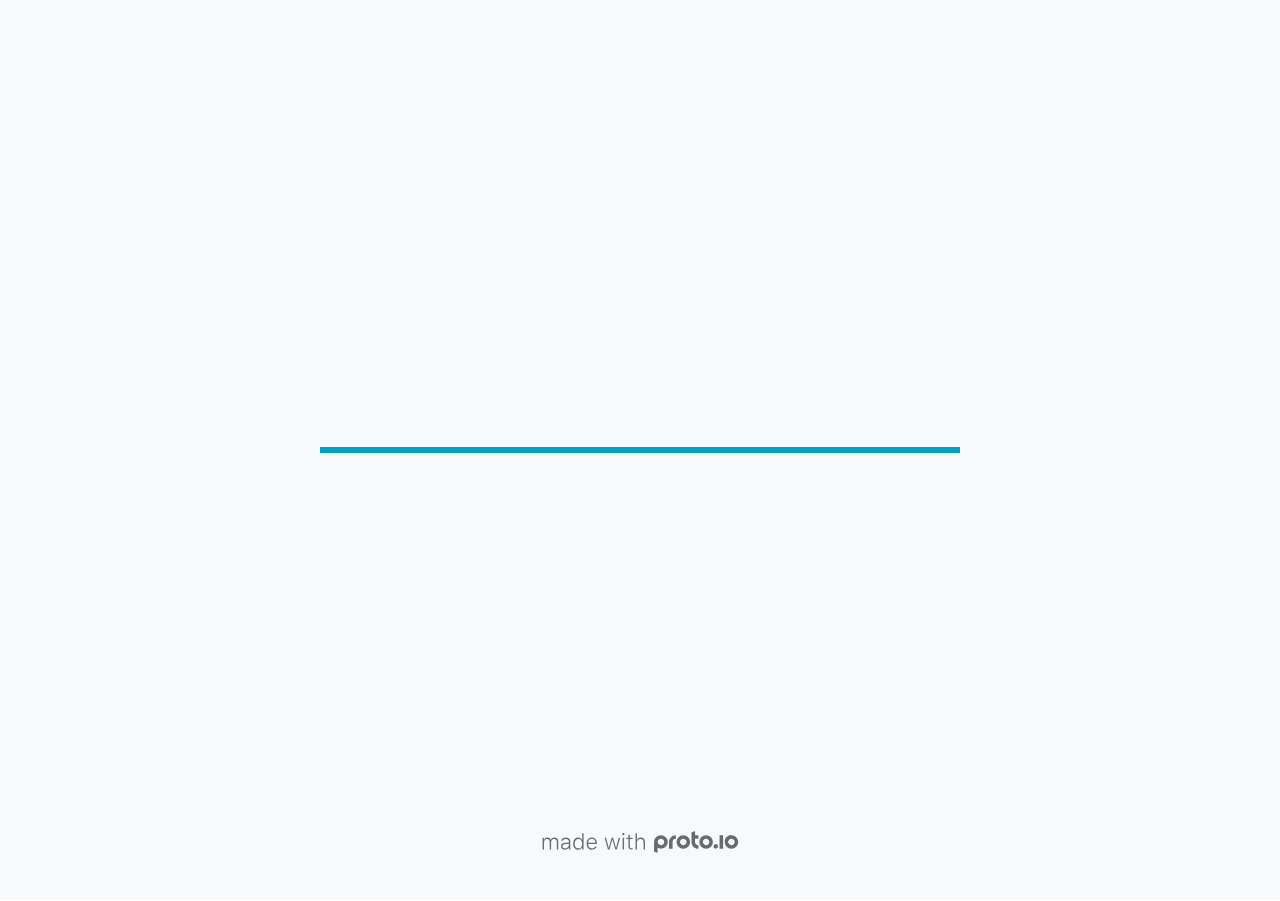
<file: files/prototype/src/index.html>
<!DOCTYPE HTML>
	<head>

		<meta charset="utf-8">

		<title>Gym Tracker - Proto.io</title>

		
			<meta name="HandheldFriendly" content="True">
			<meta name="MobileOptimized" content="390"> 

			
			
			
			<meta name="viewport" content="minimum-scale=1.00, maximum-scale=1.00, initial-scale=1.00, user-scalable=no, shrink-to-fit=no" />

			
				<meta name="apple-mobile-web-app-capable" content="yes" />
				<meta name="apple-mobile-web-app-status-bar-style" content="black-translucent" />
			

			<meta name="format-detection" content="telephone=no">


			

            
            <link rel="icon" sizes="192x192" href="./src/assets/branding/android-icon-hires.png">
            <link rel="icon" sizes="128x128" href="./src/assets/branding/android-icon.png">

            
            <link href="./src/assets/branding/apple-touch-icon-retina180.png" sizes="180x180" rel="apple-touch-icon">

            
            <link href="./src/assets/branding/apple-touch-icon-retina.png" sizes="114x114" rel="apple-touch-icon">

            
            <link href="./src/assets/branding/apple-touch-icon.png" sizes="57x57" rel="apple-touch-icon">

            
            <link href="./src/assets/branding/startup.png" media="(device-width: 320px)" rel="apple-touch-startup-image">

            
            <link href="./src/assets/branding/startup-retina.png" media="(device-width: 320px) and (device-height: 480px) and (-webkit-device-pixel-ratio: 2)" rel="apple-touch-startup-image">

            
            <link href="./src/assets/branding/startup-568.png" media="(device-width: 320px) and (device-height: 568px) and (-webkit-device-pixel-ratio: 2)" rel="apple-touch-startup-image">

            
            <link href="./src/assets/branding/startup-retina-6.png" media="(device-width: 375px) and (device-height: 667px) and (orientation: portrait) and (-webkit-device-pixel-ratio: 2)" rel="apple-touch-startup-image">

            
            <link href="./src/assets/branding/startup-retina-6plus.png" media="(device-width: 414px) and (device-height: 736px) and (orientation: portrait) and (-webkit-device-pixel-ratio: 3)" rel="apple-touch-startup-image">

            
            <link href="./src/assets/branding/startup-retina-6plus-landscape.png" media="(device-width: 414px) and (device-height: 736px) and (orientation: landscape) and (-webkit-device-pixel-ratio: 3)" rel="apple-touch-startup-image">

            
            <link href="./src/assets/branding/startup-ipad.png" media="(device-width: 768px) and (orientation: portrait)" rel="apple-touch-startup-image">

            
            <link href="./src/assets/branding/startup-ipad-landscape.png" media="(device-width: 768px) and (orientation: landscape)" rel="apple-touch-startup-image">

            
            <link href="./src/assets/branding/startup-ipad-retina.png" media="(device-width: 768px) and (orientation: portrait) and (-webkit-device-pixel-ratio: 2)" rel="apple-touch-startup-image">

            
            <link href="./src/assets/branding/startup-ipad-landscape-retina.png" media="(device-width: 768px) and (orientation: landscape) and (-webkit-device-pixel-ratio: 2)" rel="apple-touch-startup-image">

            
            <link href="./src/assets/branding/startup-ipad-pro.png" media="(device-width: 1024px) and (orientation: portrait) and (-webkit-device-pixel-ratio: 2)" rel="apple-touch-startup-image">

            
            <link href="./src/assets/branding/startup-ipad-pro-landscape.png" media="(device-width: 1024px) and (orientation: landscape) and (-webkit-device-pixel-ratio: 2)" rel="apple-touch-startup-image">

			<meta http-equiv="cleartype" content="on"> 


			 
		    <script type="text/javascript" src="./scripts/plugins/jquery/jquery.js"></script>

			
				<link rel="stylesheet" href="./stylesheets/player-export.css" />
				<script type="text/javascript" src="./scripts/player-export.js"></script>
			

			
			<script type="text/javascript" src="./libraries/common/components.js"></script> 
			<link type="text/css" rel="Stylesheet" href="./libraries/common/components.1.00.css" /> 

			
					<script type="text/javascript" src="./libraries/ios9/components.js"></script> 
					<link type="text/css" rel="Stylesheet" href="./libraries/ios9/components.1.00.css" /> 
				
				<script type="text/javascript" src="./data/data.js"></script> 
			

		<style>
			body { width: 390px; height: 844px; }
			.landscape, .landscape .prx-page { min-height: 390px; }
			.portrait, .portrait .prx-page { min-height: 844px; }
		</style>

		<script type="text/javascript">

			prx.ver = '6.8.11.0';
			prx.url.account = 'https://jordanwood.proto.io';
			prx.url.staticassets = 'https://gal.proto.io';
			prx.url.devices = 'https://dteyv52hbg2at.cloudfront.net/devices';
			prx.url.static = 'https://dteyv52hbg2at.cloudfront.net';
			prx.url.siteurl = 'proto.io';
			prx.url.crossmsg = 'https://jordanwood.proto.io';

			prx.nodejsassetsserver = {};
			prx.nodejsassetsserver.host = ".proto.io";
			prx.nodejsassetsserver.subdomainprefix = "https://a3";
			prx.nodejsassetsserver.maxsubdomains = "20";

			prx.device_library = 'ios9';
			prx.devices[prx.device] = {
				name: prx.device
				,defaultOrientation: 'portrait'
				,portrait_applies: 1 //new
				,portrait: [390,844]
				,landscape_applies: 1 //new
				,landscape: [844,390]
				,allow_orientation_change: 1 //new
				,statusbar_skin: 'default' // new
				,statusbarheightportrait: 0
				,statusbarheightlandscape: 0
				,navigationbar_skin: 'default' //new
				,navigationbarheightportrait: 0
				,navigationbarheightlandscape: 0
				,normalportrait: [390,844]
				,normallandscape: [844,390]
				,device_s3bucket: 'd745dfc1-3990-4cd7-b321-932497072f14'
				,dpr: '1.00'
				,deviceType: "iphone13"
                ,showiPhoneXNotch: false
                ,hasCustomSkinNotch: false
				,appleWatchRoundedCorners: false
				,scrollType: "default"
				,initialscale: 1.00
				,targetdensitydpi: "device-dpi"
			}
			// save a copy of the device in the player state
			prx.currentPlayerStatus.projectDevice = prx.toolbox.clone(prx.devices[prx.device]);
			prx.currentPlayerStatus.targetDevice = {"ISANDROIDTABLET":0,"ISIPOD":0,"ISCHROME":0,"ISIOS":1,"ISMSIE":0,"ISMOZILLA":0,"isAndroid-Pad":0,"ISOPERA":0,"ISWEBKIT":0,"SOSVERSION":{"CBUILDVER":"","CMAJORVER":"","CMINORVER":"","CTEXT":"","IMINORVER":0,"IMAJORVER":0,"IBUILDVER":0},"ISIPAD":0,"ISMOBILE":1,"ISSAFARI":0,"ISIPHONE":1,"ISWINDOWS":0,"ISWINDOWSTOUCH":0,"ISDEVICE":1,"ISANDROID":0,"ISCUSTOM":0};
			prx.releaseChannel = 'stable';

			prx.projectsettings.id = 'f3821f07-2e7c-4edf-af6b-8ef134963cae';
			prx.projectsettings.s3b = 'jordanwood-1388054-ef9bfba7-e081-3b7f-9ccd9293be7fb6dc';
			prx.projectsettings.account = 'jordanwood';
			prx.projectsettings.statusbar = '0'; 
			prx.projectsettings.statusbarapplies = '0';
			prx.projectsettings.navigationbar = '0';
			prx.projectsettings.navigationbarapplies = '0';
			prx.projectsettings.initialpageid = -1;
			
			
			prx.projectsettings.flashactions = 1;
			prx.projectsettings.gatrackingcode = '';

			prx.export2html = '1' == true;
			prx.mobPlayer = 0;

			prx.user.country = 'US';

			prx.s3Links = []; 
			var sLinkedAssets = [];
			

			prx.csrf_token = 'A65B418A31CA30926E68F25E8F4B8474988F70C2B9A45644AC1EA209204A6D38';

            

            
                            prx.assetsAccessToken = "eyJ0eXAiOiJKV1QiLCJhbGciOiJIUzI1NiJ9.eyJkIjp7InVpZCI6Ii0xIiwicHJvamVjdF9pZCI6ImYzODIxZjA3LTJlN2MtNGVkZi1hZjZiLThlZjEzNDk2M2NhZSJ9LCJ2IjowLCJleHAiOjE2Njg4MjY5OTMsImlhdCI6MTY2ODY0Njk5M30.mYPN7Q9rx05CBX0FANqSjEmmyNmEZBuQC5gUyiP3myo";

			prx.iniPlayer.iniPreLoad();

		</script>
	</head>

	

			<body class="player device-cursor-touch mobile-device-true " " id="mbd" >

				
				<div id="window-wrapper">
					<div id="dragarea"></div>
					<div id="statusbar"></div>
					<div id="underlay" style=""></div>

					<div class="prx-page" data-role="page" id="p-1" data-id="1"></div>
					
								<div class="prx-page" data-role="page" id="p-2" data-id="2"></div>
							
								<div class="prx-page" data-role="page" id="p-3" data-id="3"></div>
							
								<div class="prx-page" data-role="page" id="p-4" data-id="4"></div>
							
								<div class="prx-page" data-role="page" id="p-5" data-id="5"></div>
							
								<div class="prx-page" data-role="page" id="p-6" data-id="6"></div>
							
								<div class="prx-page" data-role="page" id="p-7" data-id="7"></div>
							
								<div class="prx-page" data-role="page" id="p-8" data-id="8"></div>
							
								<div class="prx-page" data-role="page" id="p-9" data-id="9"></div>
							
								<div class="prx-page" data-role="page" id="p-10" data-id="10"></div>
							
								<div class="prx-page" data-role="page" id="p-11" data-id="11"></div>
							
								<div class="prx-page" data-role="page" id="p-12" data-id="12"></div>
							
					<div id="navigationbar"></div>
					<div id="overlay"></div>
					<div id="trash"></div>
					<div id="quick-audios"></div>
				</div>

				 
			<div id="loader-wrapper">
				
				<div class="progress">
					<div class="progress-bar"></div>
				</div>
				<div id="poweredby"></div>
			</div>
			


			</body>
		

</html>
</file>
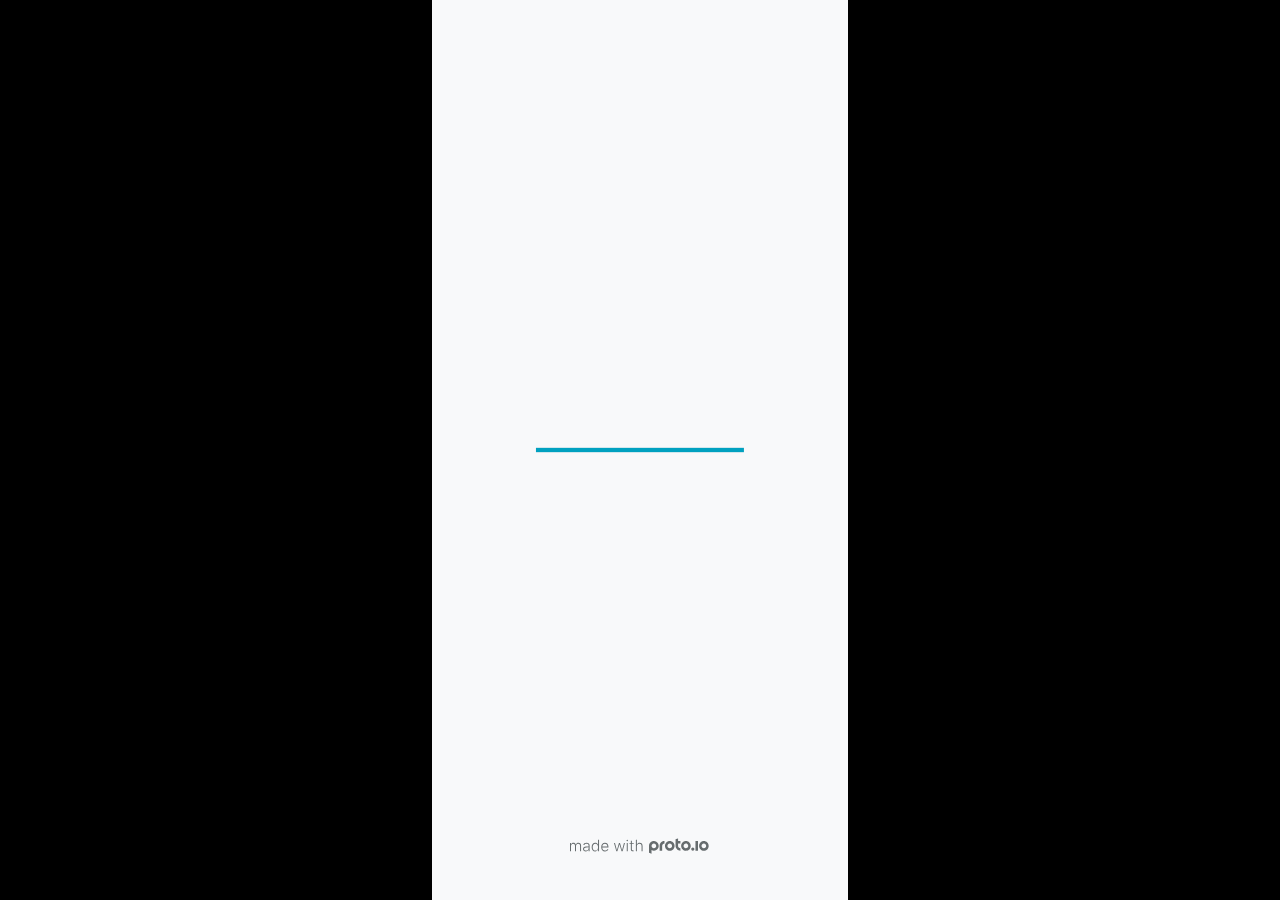
<file: files/prototype/fullscreen.html>
<!DOCTYPE HTML>
	<head>
		<meta charset="utf-8">

        
			<meta name="HandheldFriendly" content="True">
			<meta name="MobileOptimized" content="390"> 

			
			
			
			<meta name="viewport" content="minimum-scale=1, maximum-scale=1, initial-scale=1, user-scalable=no, shrink-to-fit=no" />

			
				<meta name="apple-mobile-web-app-capable" content="yes" />
				<meta name="apple-mobile-web-app-status-bar-style" content="black-translucent" />
			

			<meta name="format-detection" content="telephone=no">


			

            
            <link rel="icon" sizes="192x192" href="./src/assets/branding/android-icon-hires.png">
            <link rel="icon" sizes="128x128" href="./src/assets/branding/android-icon.png">

            
            <link href="./src/assets/branding/apple-touch-icon-retina180.png" sizes="180x180" rel="apple-touch-icon">

            
            <link href="./src/assets/branding/apple-touch-icon-retina.png" sizes="114x114" rel="apple-touch-icon">

            
            <link href="./src/assets/branding/apple-touch-icon.png" sizes="57x57" rel="apple-touch-icon">

            
            <link href="./src/assets/branding/startup.png" media="(device-width: 320px)" rel="apple-touch-startup-image">

            
            <link href="./src/assets/branding/startup-retina.png" media="(device-width: 320px) and (device-height: 480px) and (-webkit-device-pixel-ratio: 2)" rel="apple-touch-startup-image">

            
            <link href="./src/assets/branding/startup-568.png" media="(device-width: 320px) and (device-height: 568px) and (-webkit-device-pixel-ratio: 2)" rel="apple-touch-startup-image">

            
            <link href="./src/assets/branding/startup-retina-6.png" media="(device-width: 375px) and (device-height: 667px) and (orientation: portrait) and (-webkit-device-pixel-ratio: 2)" rel="apple-touch-startup-image">

            
            <link href="./src/assets/branding/startup-retina-6plus.png" media="(device-width: 414px) and (device-height: 736px) and (orientation: portrait) and (-webkit-device-pixel-ratio: 3)" rel="apple-touch-startup-image">

            
            <link href="./src/assets/branding/startup-retina-6plus-landscape.png" media="(device-width: 414px) and (device-height: 736px) and (orientation: landscape) and (-webkit-device-pixel-ratio: 3)" rel="apple-touch-startup-image">

            
            <link href="./src/assets/branding/startup-ipad.png" media="(device-width: 768px) and (orientation: portrait)" rel="apple-touch-startup-image">

            
            <link href="./src/assets/branding/startup-ipad-landscape.png" media="(device-width: 768px) and (orientation: landscape)" rel="apple-touch-startup-image">

            
            <link href="./src/assets/branding/startup-ipad-retina.png" media="(device-width: 768px) and (orientation: portrait) and (-webkit-device-pixel-ratio: 2)" rel="apple-touch-startup-image">

            
            <link href="./src/assets/branding/startup-ipad-landscape-retina.png" media="(device-width: 768px) and (orientation: landscape) and (-webkit-device-pixel-ratio: 2)" rel="apple-touch-startup-image">

            
            <link href="./src/assets/branding/startup-ipad-pro.png" media="(device-width: 1024px) and (orientation: portrait) and (-webkit-device-pixel-ratio: 2)" rel="apple-touch-startup-image">

            
            <link href="./src/assets/branding/startup-ipad-pro-landscape.png" media="(device-width: 1024px) and (orientation: landscape) and (-webkit-device-pixel-ratio: 2)" rel="apple-touch-startup-image">

			<meta http-equiv="cleartype" content="on"> 


			

		<title>Gym Tracker - Proto.io player</title>

		
				<link type="text/css" rel="stylesheet" href="./src/stylesheets/preview-letterbox-min.css">
				<script type="text/javascript" src="./src/scripts/preview-letterbox-min.js"></script>
			

		<script type="text/javascript">
			var prx = window.prx || {};
			prx.letterboxmode = true;
			prx.orientation = 'portrait';
			prx.orientations = {};
			prx.orientations.portrait = 1;
			prx.orientations.landscape = 1;
			prx.project = {};
			prx.project.id = 'f3821f07-2e7c-4edf-af6b-8ef134963cae';
			prx.project.title = 'Gym Tracker';
			prx.project.version = 0;
			prx.project.livepreview = 0;
			prx.project.account = "jordanwood";
			prx.activePage = {};
			
				prx.user = false;
			
			prx.flashactions = 1;

			prx.device_library = 'ios9';
			prx.device = {
					name: prx.device
					,caption: "iPhone 13"
					,defaultOrientation: 'portrait'
					,portrait_applies: 1 //new
					,portrait: [390,844]
					,landscape_applies: 1 //new
					,landscape: [844,390]
					,allow_orientation_change: 1 && 1 //new

			}

			prx.url.crossmsg = 'https://jordanwood.proto.io';
			prx.ver = '6.8.11.0';
			prx.exitFullScreenUrl = 'https://jordanwood.proto.io/player/index.cfm?id=f3821f07-2e7c-4edf-af6b-8ef134963cae';
			prx.openURL = '';
			prx.downloadURL = '';

			
		</script>

		

	</head>

	<body>

		
				<iframe id="pio-playerframe" src="./src/index.html" scrolling="NO" style="width: 390px; height: 844px;" webkitAllowFullScreen mozallowfullscreen allowFullScreen allowvr allow="autoplay"></iframe>
				
						<script type="text/javascript">
							// remove parameter from address bar immediately if no changes
							let url = new URL(window.location.href);
							url.searchParams.delete('hc');
							url.searchParams.delete('ap');
							window.history.replaceState({}, document.title, url.toString());
						</script>
					
	</body>

</html>
</file>
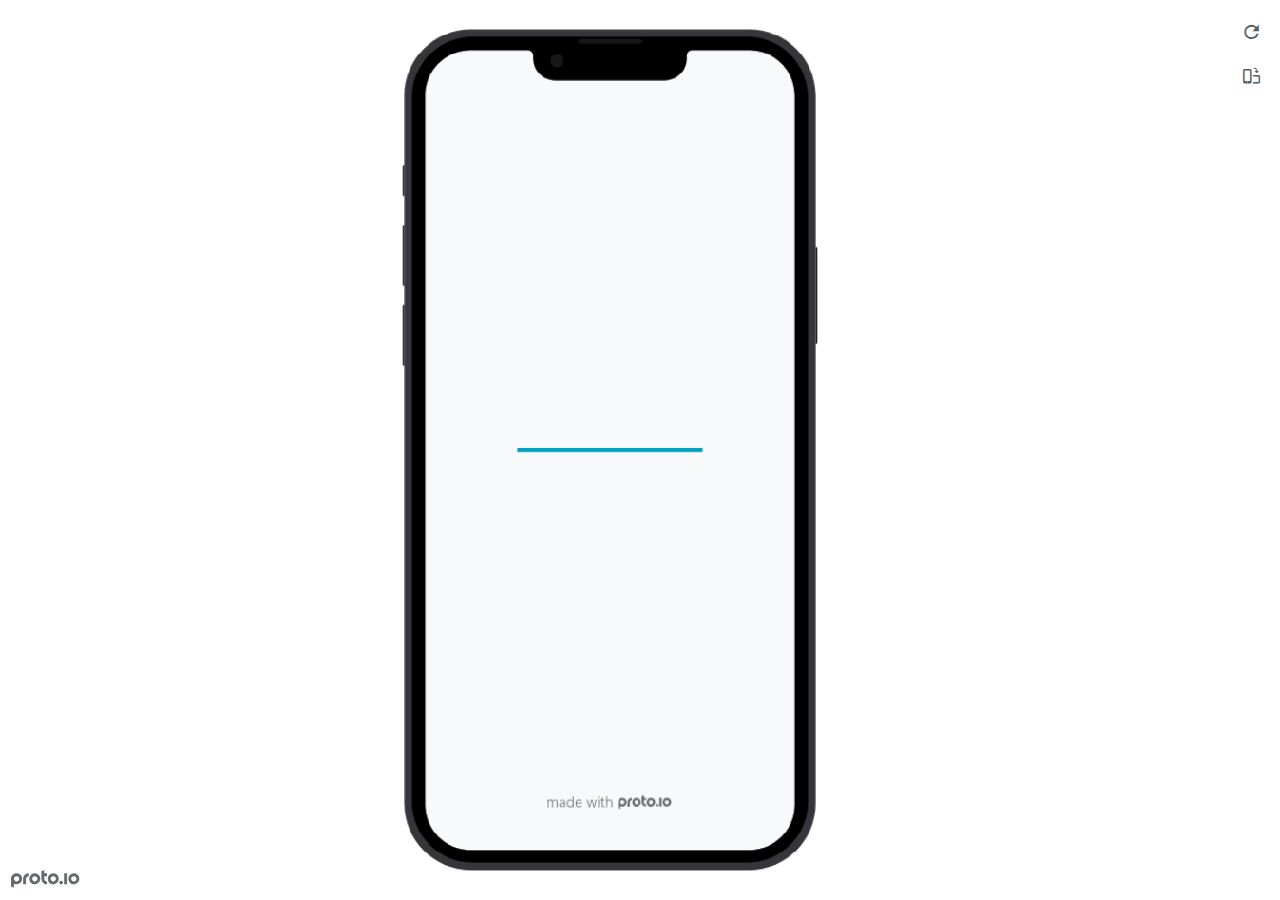
<file: files/prototype/preview.html>
<!DOCTYPE HTML>
    <head>
    <meta charset="utf-8">

    <title>Gym Tracker - Proto.io player</title>

    
				<link type="text/css" rel="stylesheet" href="./src/stylesheets/preview-export-min.css">
				<script type="text/javascript" src="./src/scripts/preview-export-min.js"></script>
			

    <script type="text/javascript">
        var prx = window.prx || {};
        prx.orientation = 'portrait';
        prx.orientations = {};
        prx.orientations.portrait = 1;
        prx.orientations.landscape = 1;
        prx.project = {};
        prx.project.id = 'f3821f07-2e7c-4edf-af6b-8ef134963cae';
        prx.project.title = 'Gym Tracker';
        prx.project.version = 0;
        prx.project.livepreview = 0;
        prx.project.account = "jordanwood";
        prx.activePage = {};
        prx.usercountry = "us";
        
            prx.user = false;
        
        prx.skin = 'apple-phone-iphone13_13pro-1';
        prx.ver = '6.8.11.0';
        //prx.flashactions = 1;
		prx.flashactions = 1; //we are not using the DB value anymore

        prx.nodejsassetsserver = {};
        prx.nodejsassetsserver.host = ".proto.io";
        prx.nodejsassetsserver.subdomainprefix = "https://a3";
        prx.nodejsassetsserver.maxsubdomains = "20";
        prx.account = "jordanwood";
        prx.browserShowScreenshots = 'true';
        prx.url.crossmsg = 'https://jordanwood.proto.io';
        prx.playerUrl = 'https://jordanwood.proto.io/player/';
        prx.fullScreenUrl = 'https://jordanwood.proto.io/player/fullscreen/index.cfm?id=f3821f07-2e7c-4edf-af6b-8ef134963cae';
        prx.spaces = false;
        prx.csrf_token = '811B75F682B644A3677025B559AFC9F148C10DFCEC6CF80E89CB71E04997A172';

        prx.bShowPlayerBetaPrompt = false;

        

    </script>

    

</head>


<body style="background-color:#FFFFFF">

    

    <div class="page-sidebar">
        
        <div class="sidebar-action-buttons">

            
                <span class="header-action-button player-icon-reload embed-icon-reload" id="refresh-preview">
                    <span class="tooltip">Refresh preview</span>
                </span>
                
                    <span  class="header-action-button player-icon-rotate embed-icon-rotate" id="change-orientation">
                        <span class="tooltip">Change orientation</span>
                    </span>
                

            <div class="header-action-button player-icon-enter-fullscreen-mode-icon" id="go-fullscreen">
                <span class="tooltip">Go full screen</span>
            </div>
        </div>

    </div>

    <div id="maincontent" class="portrait">

        <div id="shortcut-pressed-outer">
            <div id="shortcut-pressed"></div>
        </div>
        

			<div class="frame_generic">
				
				<div class="body_generic skin_apple-phone-iphone13_13pro-1 skin-wrapper skin-os-apple skin-device-phone skin-model-iphone13_13pro skin-size-1 skin-color-black skin-orientation-portrait skin-dimensions-390-844">

					<div class="buttons top"></div>
					<div class="detail-top"></div>
					<div class="web-search"></div>
					<div class="buttons left"></div>

					<div class="body_generic_inner">
						
						<iframe id="pio-playerframe" src="./src/index.html" scrolling="NO" style="width: 390px; height: 844px;" webkitAllowFullScreen mozallowfullscreen allowFullScreen allowvr allow="autoplay"></iframe>
						
                                <script type="text/javascript">
                                    // remove parameter from address bar immediately if no changes
                                    let url = new URL(window.location.href);
                                    url.searchParams.delete('hc');
									url.searchParams.delete('ap');
                                    window.history.replaceState({}, document.title, url.toString());
                                </script>
                            
					</div>

					<div class="buttons right"></div>
					<div class="detail-bottom"></div>
				</div>
				
			</div>
		
    </div>

    

    
            <div id="branding"></div>
        
</body>


<script type="text/javascript">
    
</script>
</html>
</file>
<file: files/prototype/src/stylesheets/player-export.css>
/*!
 * 
 *                                                                       
 *                              ::;;;;                                   
 *    ::,,,,::    ::,,  ,,,,::::::11ii::,,::,,,,::      ::::,,::,,,,::   
 *  ,,111111ii,,::1111::111111ii::111111::111111ii,,    ii11,,ii111111,, 
 *  11ii::;;11;;ii11::iiii::;;11;;11ii::ii11::::11ii    ii11;;11;;::ii11 
 *  11;;  ::11ii11;;::11ii  ::11ii11ii,,iiii..  iiii    ii11;;11::  ;;11 
 *  1111;;ii11;;11;;,,ii11::ii11;;ii11;;;;11;;;;11;;;;;;ii11::11ii;;11ii 
 *  11111111;;::11;;  ::ii1111;;  ::ii11::ii1111ii::11ii;;11,,;;1111ii:: 
 *  11;;,,::  ,,::,,      ::,,        ::::  ::::    ,,,,::::    ::,,     
 *  ;;;;                                                                 
 *                                                                       
 *  Build: 11/8/2022, 10:20:15 AM
 */

/*!
 * Waves v0.5.5
 * http://fian.my.id/Waves
 *
 * Copyright 2014 Alfiana E. Sibuea and other contributors
 * Released under the MIT license
 * https://github.com/fians/Waves/blob/master/LICENSE
 */.mask-inner{position:relative;background-size:100% 100%;background-repeat:no-repeat}.mask-inner .mask-inner{transform:none!important}.mask-border .mborder,.mask-filter{height:100%;width:100%}.mask-border .mborder{border:1px solid hsla(0,0%,100%,.8);position:absolute;pointer-events:none}.mask-border .area-border{border:1px solid #00a1c0;left:0;top:0;position:absolute;transform-origin:0 0;box-sizing:border-box}.mask-border .mask-radius{width:100%;height:100%;overflow:hidden;position:absolute}.mask-border .mask-radius .mask-radius-border{position:relative;width:100%;height:100%;border:1px solid hsla(0,0%,100%,.8)}.mask-border.hide-handles .prx-resizable-handle{opacity:0;pointer-events:none!important}.mask-border.hide-handles .area-border{border:1px dashed #b4bcbf}.mask-wrapper{overflow:hidden;height:100%;pointer-events:none}.mask-wrapper.borderPos-inside{box-sizing:border-box}.mask-wrapper.borderPos-outside{width:100%;height:100%}.mask-wrapper.borderPos-outside .mask-inner{box-sizing:content-box}.mask-edit-mode-handles{pointer-events:none}.mask-edit-mode-handles.hide-handles .prx-resizable-handle,.mask-edit-mode-handles.hide-handles .prx-rotate-handle{opacity:0;pointer-events:none!important}.mask-edit-mode-handles.hide-handles .xborder{border-color:#b4bcbf!important}abbr,address,article,aside,audio,b,blockquote,body,caption,cite,code,dd,del,dfn,div,dl,dt,em,fieldset,figure,footer,form,h1,h2,h3,h4,h5,h6,header,hgroup,html,i,iframe,img,ins,kbd,label,legend,li,mark,menu,nav,object,ol,p,pre,q,samp,section,small,span,strong,sub,sup,table,tbody,td,tfoot,th,thead,time,tr,ul,var,video{margin:0;padding:0;border:0;outline:0;font-size:100%;background:transparent}article,aside,details,figcaption,figure,footer,header,hgroup,nav,section{display:block}audio,canvas,video{display:inline-block;*display:inline;*zoom:1}[hidden],audio:not([controls]){display:none}html{font-size:100%;-webkit-text-size-adjust:100%;-ms-text-size-adjust:100%}body{margin:0;font-size:13px}body,button,input,select,textarea{font-family:sans-serif;color:#222}a{color:#00e}a:visited{color:#551a8b}a:hover{color:#06e}a:focus{outline:thin dotted}a:active,a:hover{outline:0}abbr[title]{border-bottom:1px dotted}b,strong{font-weight:700}blockquote{margin:1em 40px}dfn{font-style:italic}hr{display:block;height:1px;border:0;border-top:1px solid #ccc;margin:1em 0;padding:0}ins{background:#ff9;text-decoration:none}ins,mark{color:#000}mark{background:#ff0;font-style:italic;font-weight:700}code,kbd,pre,samp{font-family:monospace,serif;_font-family:courier new,monospace;font-size:1em}pre{white-space:pre;white-space:pre-wrap;word-wrap:break-word}q{quotes:none}q:after,q:before{content:"";content:none}small{font-size:85%}sub,sup{font-size:75%;line-height:0;position:relative;vertical-align:baseline}sup{top:-.5em}sub{bottom:-.25em}ol,ul{margin:1em 0;padding:0 0 0 40px}dd{margin:0 0 0 40px}nav ol,nav ul{list-style:none;list-style-image:none;margin:0;padding:0}img{border:0;-ms-interpolation-mode:bicubic}svg:not(:root){overflow:hidden}figure,form{margin:0}fieldset{margin:0}fieldset,legend{border:0;padding:0}legend{*margin-left:-7px}button,input,select,textarea{font-size:100%;margin:0;vertical-align:baseline;*vertical-align:middle}button,input{line-height:normal;*overflow:visible}table button,table input{*overflow:auto}[role=button],button,input[type=button],input[type=reset],input[type=submit]{-webkit-appearance:button}input[type=checkbox],input[type=radio]{box-sizing:border-box;padding:0}input[type=search]{-webkit-appearance:textfield;-moz-box-sizing:content-box;-webkit-box-sizing:content-box;box-sizing:content-box}input[type=search]::-webkit-search-decoration{-webkit-appearance:none}button::-moz-focus-inner{border:0;padding:0}textarea{overflow:auto;vertical-align:top;resize:vertical}input:invalid,textarea:invalid{background-color:#f0dddd}table{border-collapse:collapse;border-spacing:0}td{vertical-align:top}.nocallout{-webkit-touch-callout:none}textarea[contenteditable]{-webkit-appearance:none}.gifhidden{position:absolute;left:-100%}.ir{display:block;border:0;text-indent:-999em;overflow:hidden;background-color:transparent;background-repeat:no-repeat;text-align:left;direction:ltr}.ir br{display:none}.hidden{display:none!important;visibility:hidden}.visuallyhidden{border:0;clip:rect(0 0 0 0);height:1px;margin:-1px;overflow:hidden;padding:0;position:absolute;width:1px}.visuallyhidden.focusable:active,.visuallyhidden.focusable:focus{clip:auto;height:auto;margin:0;overflow:visible;position:static;width:auto}.invisible{visibility:hidden}.clearfix:after,.clearfix:before{content:"";display:table}.clearfix:after{clear:both}.clearfix{*zoom:1}@media print{*{background:transparent!important;color:#000!important;text-shadow:none!important;filter:none!important;-ms-filter:none!important}a,a:visited{text-decoration:underline}a[href]:after{content:" (" attr(href) ")"}abbr[title]:after{content:" (" attr(title) ")"}.ir a:after,a[href^="#"]:after,a[href^="javascript:"]:after{content:""}blockquote,pre{border:1px solid #999;page-break-inside:avoid}thead{display:table-header-group}img,tr{page-break-inside:avoid}img{max-width:100%!important}@page{margin:.5cm}h2,h3,p{orphans:3;widows:3}h2,h3{page-break-after:avoid}}#eval-iframe{display:none}body{-webkit-appearance:none;-webkit-box-flex:1;-webkit-touch-callout:none;-webkit-tap-highlight-color:rgba(0,0,0,0)}*{-webkit-user-select:none;-khtml-user-select:none;-moz-user-select:-moz-none;-o-user-select:none;user-select:none}input,textarea{-webkit-user-select:text;-khtml-user-select:text;-moz-user-select:text;-o-user-select:text;user-select:text}#dragarea{font-family:Helvetica,Arial,sans-serif;text-align:left}.text{height:95%;overflow:auto}.wrap{overflow:hidden}.pos,.spos{position:absolute}.action-highlight{position:absolute;top:0;left:0;height:100%;width:100%;background:rgba(255,255,0,.5);background:rgba(64,208,255,.3);opacity:0;pointer-events:none;-webkit-transition:opacity .2s ease-in;transition:opacity .2s ease-in;border:2px solid #40c8f4;padding:3px;box-sizing:border-box}.action-highlight-simple-visible,.action-highlight-visible{opacity:1}#appModeNote{background-color:#333;border-top:5px solid #000;bottom:0;color:#f0f0f0;display:none;font-family:helvetica;left:0;padding:10px 0;position:fixed;text-align:center;width:100%}#appModeNote em{display:block;font-size:20px;font-weight:700;line-height:26px}#appModeNote span{display:block;font-size:14px;line-height:20px}.hidden{display:none}.prx-page.loadedFrom{display:block}.prx-page.loadedTo{z-index:999999}.prx-page.loadedTo-1{z-index:10000000}.prx-page.loadedTo-2{z-index:10000001}.prx-page.loadedTo-3{z-index:10000002}.prx-page.loadedTo-4{z-index:10000003}.prx-page.loadedTo-5{z-index:10000004}.prx-page.loadedTo-6{z-index:10000005}.prx-page.loadedTo-7{z-index:10000006}.prx-page.loadedTo-8{z-index:10000007}.prx-page.loadedTo-9{z-index:10000008}.prx-page.loadedTo-10{z-index:10000009}.prx-page.loadedTo-11{z-index:10000010}.prx-page.loadedTo-12{z-index:10000011}.prx-page.loadedTo-13{z-index:10000012}.prx-page.loadedTo-14{z-index:10000013}.prx-page.loadedTo-15{z-index:10000014}.prx-page.loadedTo-16{z-index:10000015}.prx-page.loadedTo-17{z-index:10000016}.prx-page.loadedTo-18{z-index:10000017}.prx-page.loadedTo-19{z-index:10000018}.prx-page.loadedTo-20{z-index:10000019}.prx-page.loadedTo-21{z-index:10000020}.prx-page.loadedTo-22{z-index:10000021}.prx-page.loadedTo-23{z-index:10000022}.prx-page.loadedTo-24{z-index:10000023}.prx-page.loadedTo-25{z-index:10000024}.prx-page.loadedTo-26{z-index:10000025}.prx-page.loadedTo-27{z-index:10000026}.prx-page.loadedTo-28{z-index:10000027}.prx-page.loadedTo-29{z-index:10000028}.prx-page.loadedTo-30{z-index:10000029}#navigationbar,#statusbar{background:transparent 0 0;display:block;width:100%;border:0;top:0;position:fixed;z-index:1}#loader-wrapper{background:#f8f9fa;height:100%;left:0;position:fixed;top:0;width:100%;z-index:99999;font-size:11px}#loader-wrapper .progress{position:absolute;top:50%;left:50%;transform:translate(-50%,-50%);-ms-transform:translate(-50%,-50%);-webkit-transform:translate(-50%,-50%);width:50%;height:4px;background-color:#ddd}#loader-wrapper .progress-bar{position:relative;width:0;height:4px;-webkit-transition:.4s linear;-moz-transition:.4s linear;-o-transition:.4s linear;transition:.4s linear;-webkit-transition-property:width,background-color;-moz-transition-property:width,background-color;-o-transition-property:width,background-color;transition-property:width,background-color}#loader-wrapper .progress-bar:before,.progress-bar:after{content:"";position:absolute;top:0;left:0;right:0}#loader-wrapper .progress-bar:before{bottom:0;background-color:#ddd}#loader-wrapper .progress-bar:after{z-index:2;bottom:0;background:#00a1c0}#loader-wrapper #app-icon{position:absolute;top:50%;left:50%;transform:translate(-50%,-150%);-ms-transform:translate(-50%,-150%);-webkit-transform:translate(-50%,-150%);width:114px;height:114px}#loader-wrapper #poweredby{position:absolute;bottom:5%;left:50%;transform:translate(-50%);-ms-transform:translate(-50%);-webkit-transform:translate(-50%);width:100%;height:16px;background-image:url(/images/player/player-logo.svg);background-repeat:no-repeat;background-position:top;background-size:auto 200%;z-index:99999}body{-moz-transition:opacity .3s linear;-o-transition:opacity .3s linear;-webkit-transition:opacity .3s linear;transition:opacity .3s linear}.reloading{background:#fff!important;opacity:0}@media (min-width:481px) and (max-width:1079px){#loader-wrapper .progress,#loader-wrapper .progress-bar{height:4px}}@media (min-width:1080px){#loader-wrapper #poweredby{height:24px}#loader-wrapper .progress,#loader-wrapper .progress-bar{height:6px}}@media (width:1280px) and (height:768px){#loader-wrapper .progress,#loader-wrapper .progress-bar{height:2px}}.pointer-events-none{pointer-events:none!important}body .prx-page{-webkit-trans1form:translate3d(0,0,0)}.prx-page .type-symbol .box{-w1ebkit-transform:translateZ(0)}html{background:transparent}body{background:#fff;overflow:hidden}body.mobile-device-true *{-webkit-text-size-adjust:100%}body.mobile-device-false *{-webkit-text-size-adjust:initial}#window-wrapper{width:100%;height:100%;overflow:hidden;position:relative}#dragarea{background:transparent;display:none}#overlay,#quick-audios,#trash,#underlay{position:absolute;top:0;left:0}#quick-audios,#trash{display:none}.visible{display:block!important}.iScrollHorizontalScrollbar,.iScrollVerticalScrollbar{z-index:auto!important}.overlay{position:fixed;left:0;right:0;bottom:0;top:0}.ui-mobile-viewport-transitioning,.ui-mobile-viewport-transitioning .prx-page{o1verflow:visible!important}.box[style*="z-index:0;"],.box[style*="z-index: 0;"]{z-index:auto!important}.box[data-mpoverlay="1"]{pos1ition:fixed}#temp-for-external-link{display:none}#dragarea,html{background:transparent!important}.hide{display:none!important}*{outline:none}.ghost-component,.ghost-component *,.ghost-component .box *{pointer-events:none!important}#statusbar{position:fixed!important}.prx-page{position:absolute;display:none}.prx-page.prx-page-active,.prx-page[class*=prx-page-transitioning-]{display:block}.prx-page[class*=prx-page-transitioning-]{overflow:hidden}.prx-page.prx-page-transitioning-overlay-in-source,.prx-page.prx-page-transitioning-overlay-out-target{overflow:visible}.prx-page.prx-page-below{z-index:10}.prx-page.prx-page-above{z-index:20}#overlay{z-index:30}.prx-page.prx-page-transition-flip,.prx-page.prx-page-transition-turn{-webkit-backface-visibility:hidden;-moz-backface-visibility:hidden;backface-visibility:hidden}.prx-page.prx-page-transition-turn{-webkit-transform:translateZ(0);-moz-transform:translateZ(0);-webkit-transform-origin:0 center;-moz-transform-origin:0 center;transform-origin:0 center;transform:translateZ(0)}.prx-page.prx-page-transition-flow:not(.prx-page-transition-flow-overlay),.prx-page.prx-page-transition-overlay-top{box-shadow:0 0 20px rgba(0,0,0,.4)}.prx-page-above.prx-page-transition-notificationInWatchOS{transition:background-color .45s ease-out}.prx-page-above.prx-page-transition-notificationInWatchOS.prx-page-transition-notificationInWatchOS-notification-in{background-color:transparent!important;transition:background-color 0s ease-out}.device-cursor-touch,.device-cursor-touch *{cursor:url(/images/player/touch-cursor-64.png) 32 32,default!important;cursor:-webkit-image-set(url("/images/player/touch-cursor-64.png") 1x,url("/images/player/touch-cursor-64@2x.png") 2x) 32 32,default!important}.device-cursor-web,.device-cursor-web *{cursor:default}.device-cursor-web .delayedtap,.device-cursor-web .delayedtap *,.device-cursor-web .interaction-click,.device-cursor-web .interaction-click *,.device-cursor-web .interaction-tap,.device-cursor-web .interaction-tap *,.device-cursor-web .release,.device-cursor-web .release *,.device-cursor-web .touch,.device-cursor-web .touch *{cursor:pointer;cursor:hand}.device-cursor-web [data-component-type=text]{cursor:default}.device-cursor-web .move,.device-cursor-web .move *{cursor:move}.device-cursor-web input,.device-cursor-web textarea{cursor:text}.do-chrome-fix #window-wrapper{-webkit-perspective:1}.do-chrome-fix .pos{-webkit-backface-visibility:hidden;-webkit-transform:translateZ(0)}.do-chrome-fix *{-w1ebkit-transform:translateZ(0) scale(1) scaleX(1) skew(0deg,0deg) skewX(0deg) skewY(0deg) rotateX(0deg) rotateY(0deg) rotate(0deg)}.do-chrome-fix.dont-do-chrome-fix #window-wrapper{-webkit-perspective:none}.do-chrome-fix.dont-do-chrome-fix .pos{-webkit-backface-visibility:visible;-webkit-transform:none}.prx-page-transitioning:not(.prx-page-transitioning-overlay-in-source):not(.loadedFrom) [data-mpoverlay="1"]{display:none}#fps{position:fixed;z-index:9999;font-size:18px;top:20px;left:20px;background:rgba(0,0,0,.8);border-radius:6px;color:#fff;padding:3px 10px}#fps,.cbutton{pointer-events:none}.cbutton{position:absolute;display:inline-block;padding:0;border:none;background:none;color:#286aab;font-size:1.4em;overflow:visible;-webkit-transition:color .7s;transition:color .7s;-webkit-tap-highlight-color:rgba(0,0,0,0)}.cbutton.cbutton--click,.cbutton:focus{outline:none;color:#3c8ddc}.cbutton:after{position:absolute;width:100%;height:100%;border-radius:50%;content:"";opacity:0;pointer-events:none}.cbutton--effect-jelena:after{border:3px solid hsla(0,0%,82.7%,.7)}.cbutton--effect-jelena.cbutton--click:after{-webkit-animation:anim-effect-jelena .3s ease-out forwards;animation:anim-effect-jelena .3s ease-out forwards}@-webkit-keyframes anim-effect-jelena{0%{opacity:1;-webkit-transform:scale3d(.6,.6,1);transform:scale3d(.6,.6,1)}to{opacity:0;-webkit-transform:scale3d(1.2,1.2,1);transform:scale3d(1.2,1.2,1)}}@keyframes anim-effect-jelena{0%{opacity:1;-webkit-transform:scale3d(.5,.5,1);transform:scale3d(.5,.5,1)}to{opacity:0;-webkit-transform:scale3d(1.2,1.2,1);transform:scale3d(1.2,1.2,1)}}.cbutton--effect-sanja:after{background:hsla(0,0%,75.3%,.3)}.cbutton--effect-sanja.cbutton--click:after{-webkit-animation:anim-effect-sanja 1s ease-out forwards;animation:anim-effect-sanja 1s ease-out forwards}@-webkit-keyframes anim-effect-sanja{0%{opacity:1;-webkit-transform:scale3d(.5,.5,1);transform:scale3d(.5,.5,1)}25%{opacity:1;-webkit-transform:scaleX(1);transform:scaleX(1)}to{opacity:0;-webkit-transform:scaleX(1);transform:scaleX(1)}}@keyframes anim-effect-sanja{0%{opacity:1;-webkit-transform:scale3d(.5,.5,1);transform:scale3d(.5,.5,1)}25%{opacity:1;-webkit-transform:scaleX(1);transform:scaleX(1)}to{opacity:0;-webkit-transform:scaleX(1);transform:scaleX(1)}}#log{position:fixed;z-index:9999;font-size:24px;top:20px;right:20px;pointer-events:none}.watchOSscrollbars .iScrollVerticalScrollbar{position:fixed!important;width:12px!important;background-color:hsla(0,0%,100%,.3)!important;border-radius:8px!important;z-index:99999!important}.watchOSscrollbars .iScrollIndicator{background:#fff!important;border-radius:8px!important;left:2px!important;width:8px!important}.applewatch-rounded-corners{-webkit-clip-path:inset(0 0 0 0 round 63px);clip-path:inset(0 0 0 0 round 63px)}.group-action-prediv{position:absolute}.player .type-symbol.type-symbol-transparent .group-action-prediv{pointer-events:auto}.initialise-hidden-container{display:block!important;visibility:hidden!important}.a-enter-vr{height:0!important}.fullscreen-vr .prx-page{transform:none!important;position:fixed!important}

/*!
 * Waves v0.5.5
 * http://fian.my.id/Waves
 *
 * Copyright 2014 Alfiana E. Sibuea and other contributors
 * Released under the MIT license
 * https://github.com/fians/Waves/blob/master/LICENSE
 */.waves-effect{position:relative;overflow:hidden}.waves-effect.box{position:absolute}.waves-effect .waves-ripple{position:absolute;border-radius:50%;width:100px;height:100px;margin-top:-50px;margin-left:-50px;opacity:0;background-color:rgba(0,0,0,.2);pointer-events:none}.waves-effect.waves-light .waves-ripple{background-color:hsla(0,0%,100%,.4)}.waves-button,.waves-circle{-webkit-mask-image:-webkit-radial-gradient(circle,#fff 100%,#000 0);mask-image:radial-gradient(circle,#fff 100%,#000 0)}.waves-button,.waves-button-input,.waves-button:hover,.waves-button:link,.waves-button:visited{white-space:nowrap;vertical-align:middle;cursor:pointer;border:none;outline:none;color:inherit;background-color:transparent;font-size:14px;text-align:center;text-decoration:none;z-index:1}.waves-button{padding:10px 15px;border-radius:2px}.waves-button-input{margin:0;padding:10px 15px}.waves-input-wrapper{border-radius:2px;vertical-align:bottom}.waves-input-wrapper.waves-button{padding:0}.waves-input-wrapper .waves-button-input{position:relative;top:0;left:0;z-index:1}.waves-block{display:block}a.waves-effect .waves-ripple{z-index:-1}#loader-wrapper #poweredby{background-image:url(../images/player/player-logo.svg)!important}.device-cursor-touch,.device-cursor-touch *{cursor:url(../images/player/touch-cursor-64.png) 32 32,default!important;cursor:-webkit-image-set(url("../images/player/touch-cursor-64.png") 1x,url("../images/player/touch-cursor-64@2x.png") 2x) 32 32,default!important}
</file>
<file: files/prototype/src/libraries/common/components.1.00.css>
.type-shapes .shape-wrapper{width:100%;height:100%;-moz-box-sizing:border-box;-webkit-box-sizing:border-box;box-sizing:border-box;background-clip:content-box}.type-shapes .shapes-text-container{position:absolute;top:0;left:0;right:0;display:table;width:100%;height:100%;text-align:center}.type-shapes .shapes-text-container>span{display:table-cell;vertical-align:middle}.type-shapes svg{overflow:visible}.player .type-symbol{overflow:hidden}.player .type-symbol.symbol-scroll{-webkit-perspective:1000}.player .type-symbol.type-symbol-transparent{pointer-events:none !important}.player .type-symbol.type-symbol-transparent .box{pointer-events:auto}.type-symbol.fullscreen{transform:none !important;width:100vw !important;height:100vh !important}.type-symbol>.type-symbol-hover-message,.type-symbol.ui-draggable-dragging:hover>.type-symbol-hover-message,.type-symbol.prx-resizable-resizing:hover>.type-symbol-hover-message{display:none;position:absolute;color:#fff;font-family:Helvetica,Arial,sans-serif !important;background:rgba(0,0,0,.7);top:50%;left:50%;text-align:center;position:absolute;pointer-events:none;width:70px;height:30px;line-height:15px;font-size:10px !important;border-radius:3px;margin:-20px 0 0 -40px;padding:5px}.type-symbol:hover>.type-symbol-hover-message{display:block}.type-vrsymbol.fullscreen{transform:none !important;width:100vw !important;height:100vh !important}.type-vrsymbol.fullscreen canvas{width:100vw !important;height:100vh !important}.type-vrsymbol>.type-vrsymbol-hover-message,.type-vrsymbol.ui-draggable-dragging:hover>.type-vrsymbol-hover-message,.type-vrsymbol.prx-resizable-resizing:hover>.type-vrsymbol-hover-message{display:none;position:absolute;color:#fff;font-family:Helvetica,Arial,sans-serif !important;background:rgba(0,0,0,.7);top:50%;left:50%;text-align:center;position:absolute;pointer-events:none;width:70px;height:30px;line-height:15px;font-size:10px !important;border-radius:3px;margin:-20px 0 0 -40px;padding:5px}.type-vrsymbol:hover>.type-vrsymbol-hover-message{display:block}.type-text.v2-text .text-contents{o1verflow:hidden;width:100%;height:100%}.type-text.v2-text.box [data-editableProperty]{word-wrap:break-word !important}.type-text .autoresize{white-space:nowrap}.player .type-text .autoResize-true{white-space:nowrap}.type-richtext p{margin:0;line-height:normal}.type-rectangle .inner-rec{position:absolute;width:100%;height:100%;-moz-box-sizing:border-box;-webkit-box-sizing:border-box;box-sizing:border-box;background-clip:content-box}.type-rectangle .shapes-image-background{top:0;left:0;width:100%;height:100%;position:absolute;background-position:center;background-repeat:no-repeat}.type-rectangle[data-shape-type=oval] .shapes-image-background{border-radius:50%}.type-rectangle .shapes-text-container{display:table;width:100%;height:100%;text-align:center}.type-rectangle .shapes-text-container>span{display:table-cell;vertical-align:middle}.type-horizontalline .inner{width:100%;height:0}.type-verticalline .inner{width:0;height:100%}.type-actionarea .inner-rec{width:100%;height:100%}.type-actionarea .inner-rec div{width:100%;height:100%;background:#40c8f4;opacity:.4;-moz-box-sizing:border-box;-webkit-box-sizing:border-box;box-sizing:border-box}.type-actionarea .inner-rec div:before{content:" ";display:block;position:absolute;top:50%;left:50%;width:24px;height:24px;margin:-12px 0 0 -12px}.player .type-actionarea .inner-rec div{background:transparent}.player .type-actionarea .inner-rec div:before{background-image:none}.type-image,.type-image .type-image-wrapper{background:0 0 repeat;background-size:100% 100%;width:100%;height:100%;background-clip:content-box}.type-image .type-image-wrapper.type-image-svg{background:center center no-repeat;background-size:contain}.type-image .type-image-wrapper img{display:none}.player .type-image .type-image-wrapper.gif img{display:block !important;width:1px;height:1px;opacity:.1}.type-image.type-image-repeater,.type-image.type-image-repeater .type-image-wrapper{background-size:auto}.type-image .image-inner{width:100%;height:100%}.type-image .image-inner.borderPos-inside .type-image-wrapper{box-sizing:border-box;background-origin:border-box}.type-image .image-inner.borderPos-outside{display:-webkit-box;display:-moz-box;display:-ms-flexbox;display:-webkit-flex;display:flex;-moz-flex-flow:row;-ms-flex-flow:row;-webkit-flex-flow:row;flex-flow:row;-moz-box-orient:horizontal;-ms-box-orient:horizontal;-webkit-box-orient:horizontal;box-orient:horizontal;-ms-align-items:center;-webkit-align-items:center;align-items:center;-ms-box-align:center;-webkit-box-align:center;box-align:center;-ms-flex-align:center;-webkit-flex-align:center;flex-align:center;-ms-justify-content:center;-webkit-justify-content:center;justify-content:center;-ms-box-pack:center;-webkit-box-pack:center;box-pack:center;-ms-flex-pack:center;-webkit-flex-pack:center;flex-pack:center}.type-image .image-inner.borderPos-outside .type-image-wrapper{-ms-flex-shrink:0;-webkit-flex-shrink:0;flex-shrink:0;box-sizing:content-box}.type-image>.type-image-hover-message,.type-image.ui-draggable-dragging:hover>.type-image-hover-message,.type-image.prx-resizable-resizing:hover>.type-image-hover-message{display:none;position:absolute;color:#fff;font-family:Helvetica,Arial,sans-serif !important;background:rgba(0,0,0,.7);top:50%;left:50%;text-align:center;position:absolute;pointer-events:none;width:70px;height:30px;line-height:15px;font-size:10px !important;border-radius:3px;margin:-20px 0 0 -40px;padding:5px}.type-image:hover>.type-image-hover-message{display:block}.type-placeholder .bg{position:absolute;width:100%;height:100%;-moz-box-sizing:border-box;-webkit-box-sizing:border-box;box-sizing:border-box}.type-placeholder .diagonal{border:0px solid transparent;position:absolute;-moz-box-sizing:border-box;-webkit-box-sizing:border-box;box-sizing:border-box}.type-placeholder .diagonal1{-moz-transform-origin:0 0;-webkit-transform-origin:0 0;-o-transform-origin:0 0;transform-origin:0 0}.type-placeholder .diagonal2{-moz-transform-origin:right top;-webkit-transform-origin:right top;-o-transform-origin:right top;transform-origin:right top}.type-placeholder .contents{width:100%;height:100%;display:-webkit-box;display:-moz-box;display:-ms-flexbox;display:-webkit-flex;display:flex;-ms-justify-content:center;-webkit-justify-content:center;justify-content:center;-ms-box-pack:center;-webkit-box-pack:center;box-pack:center;-ms-flex-pack:center;-webkit-flex-pack:center;flex-pack:center;-ms-align-items:center;-webkit-align-items:center;align-items:center;-ms-box-align:center;-webkit-box-align:center;box-align:center;-ms-flex-align:center;-webkit-flex-align:center;flex-align:center}.type-placeholder .contents>span{display:inline-block}.type-placeholder .contents span[data-editableproperty]:empty{padding:0}.type-webview .webview-scroll-wrapper{width:100%;height:100%;-webkit-overflow-scrolling:touch;overflow:auto}.type-webview iframe{width:100%;height:100%;border:none}.type-html iframe{width:100%;height:100%;overflow:hidden;border:none}.type-animationtarget{position:relative}.type-animationtarget.type-animatiotarget-fixed-positioning{position:absolute}.type-animationtarget .animationtarget-circle{-moz-box-sizing:border-box;-webkit-box-sizing:border-box;box-sizing:border-box;width:0;height:0;position:absolute;top:0;left:0;border-radius:50%;display:none}.type-animationtarget .animationtarget-vertical{position:absolute;top:0}.type-animationtarget .animationtarget-horizontal{position:absolute;top:0%;left:0}.player .type-animationtarget{opacity:0 !important;pointer-events:none !important}.type-bannerad .bannerad-outer{display:table;height:100%;width:100%}.type-bannerad .bannerad-inner{display:table-cell;position:relative;text-align:center;vertical-align:middle;width:100%;background-size:100% 100%}.type-tooltip .tooltip-content-wrapper{width:100%;height:100%;position:relative}.type-tooltip .tooltip-content-wrapper .tooltip-outer{position:absolute;overflow:hidden}.type-tooltip .tooltip-content-wrapper .tooltip{position:absolute;-moz-transform:rotate(45deg);-webkit-transform:rotate(45deg);transform:rotate(45deg);filter:progid:DXImageTransform.Microsoft.Matrix(sizingMethod="auto expand", M11=0.7071067811865476, M12=-0.7071067811865475, M21=0.7071067811865475, M22=0.7071067811865476);-ms-filter:"progid:DXImageTransform.Microsoft.Matrix(SizingMethod='auto expand', M11=0.7071067811865476, M12=-0.7071067811865475, M21=0.7071067811865475, M22=0.7071067811865476)";-moz-box-sizing:border-box;-webkit-box-sizing:border-box;box-sizing:border-box}.type-tooltip .tooltip-content-wrapper .tooltip-content-outer{position:absolute;width:100%;height:100%;-moz-box-sizing:border-box;-webkit-box-sizing:border-box;box-sizing:border-box}.type-tooltip .tooltip-content-wrapper .tooltip-content{width:100%;height:100%;overflow:hidden;padding:10px;-moz-box-sizing:border-box;-webkit-box-sizing:border-box;box-sizing:border-box}.type-tooltip.verticalAlignCenter .tooltip-content{display:-webkit-box;display:-moz-box;display:-ms-flexbox;display:-webkit-flex;display:flex;-ms-box-align:center;-webkit-box-align:center;box-align:center;-ms-flex-align:center;-webkit-flex-align:center;flex-align:center;-ms-align-items:center;-webkit-align-items:center;align-items:center}.type-tooltip.verticalAlignCenter .tooltip-content .tooltip-text{width:100%}.type-vectoranimation .type-vectoranimation-wrapper{width:100%;height:100%}.type-vectoranimation .bodymovin,.type-vectoranimation .bodymovin-player{width:100%;height:100%}.type-vectoranimation .vector-inner{width:100%;height:100%}.type-vectoranimation .vector-inner.borderPos-inside .type-vectoranimation-wrapper{box-sizing:border-box;background-origin:border-box;overflow:hidden}.type-vectoranimation .vector-inner.borderPos-outside{display:-webkit-box;display:-moz-box;display:-ms-flexbox;display:-webkit-flex;display:flex;-moz-flex-flow:row;-ms-flex-flow:row;-webkit-flex-flow:row;flex-flow:row;-moz-box-orient:horizontal;-ms-box-orient:horizontal;-webkit-box-orient:horizontal;box-orient:horizontal;-ms-align-items:center;-webkit-align-items:center;align-items:center;-ms-box-align:center;-webkit-box-align:center;box-align:center;-ms-flex-align:center;-webkit-flex-align:center;flex-align:center;-ms-justify-content:center;-webkit-justify-content:center;justify-content:center;-ms-box-pack:center;-webkit-box-pack:center;box-pack:center;-ms-flex-pack:center;-webkit-flex-pack:center;flex-pack:center}.type-vectoranimation .vector-inner.borderPos-outside .type-vectoranimation-wrapper{-ms-flex-shrink:0;-webkit-flex-shrink:0;flex-shrink:0;box-sizing:content-box}.type-vectoranimation>.type-vectoranimation-hover-message,.type-vectoranimation.ui-draggable-dragging:hover>.type-vectoranimation-hover-message,.type-vectoranimation.prx-resizable-resizing:hover>.type-vectoranimation-hover-message{display:none;position:absolute;color:#fff;font-family:Helvetica,Arial,sans-serif !important;background:rgba(0,0,0,.7);top:50%;left:50%;text-align:center;position:absolute;pointer-events:none;width:70px;height:45px;line-height:15px;font-size:10px !important;border-radius:3px;margin:-27px 0 0 -40px;padding:5px}.type-vectoranimation:hover>.type-vectoranimation-hover-message{display:block}.type-basic-tabbar ul{margin:0;padding:0;list-style:none;height:100%}.type-basic-tabbar ul li{margin:0;padding:0;float:left;text-align:center;height:100%;position:relative}.type-basic-tabbar ul li:first-child{border-left:0 none !important}.type-basic-tabbar ul li input{display:none}.type-basic-tabbar ul li label{width:100%;height:100%;display:block}.type-basic-tabbar ul li label .icon-wrapper{width:100%;height:100%;display:block}.type-basic-tabbar ul li label .icon{height:100%;background-position:center center;background-repeat:no-repeat;background-size:auto 60%;-webkit-mask-size:auto 60%;mask-size:auto 60%;-webkit-mask-repeat:no-repeat;mask-repeat:no-repeat;-webkit-mask-position:center center;mask-position:center center}.type-basic-tabbar.type-basic-tabbar-icon-top ul li label .icon{height:75%}.type-basic-tabbar.type-basic-tabbar-icon-top ul li label .caption{display:inline-block;width:100%;height:25%;float:left}.type-generic-onoffswitch input[type=checkbox]{display:none}.type-generic-onoffswitch label{display:block;overflow:hidden}.type-generic-onoffswitch .onoffswitch-inner{width:200%;margin-left:-100%;-moz-transition:margin .3s ease-in 0s;-webkit-transition:margin .3s ease-in 0s;-ms-transition:margin .3s ease-in 0s;-o-transition:margin .3s ease-in 0s;transition:margin .3s ease-in 0s}.type-generic-onoffswitch input:checked+label .onoffswitch-inner{margin-left:0}.type-generic-onoffswitch .onoffswitch-inner div{float:left;width:50%;color:#fff;font-family:Trebuchet,Arial,sans-serif;font-weight:bold;-moz-box-sizing:border-box;-webkit-box-sizing:border-box;-ms-box-sizing:border-box;-o-box-sizing:border-box;box-sizing:border-box}.type-generic-onoffswitch .onoffswitch-inner .active{background-color:#2fccff;color:#fff}.type-generic-onoffswitch .onoffswitch-inner .inactive{background-color:#eee;color:#999;text-align:right}.type-generic-onoffswitch .onoffswitch-switch{background:#fff;position:absolute;top:0;bottom:0;-moz-transition:right .3s ease-in 0s;-webkit-transition:right .3s ease-in 0s;-ms-transition:right .3s ease-in 0s;-o-transition:right .3s ease-in 0s;transition:right .3s ease-in 0s}.type-generic-onoffswitch input:checked+label .onoffswitch-switch{right:0px !important}.type-datetime #background{box-sizing:border-box;margin:0;padding:0;height:100%;overflow:hidden;display:-webkit-box;display:-moz-box;display:-ms-flexbox;display:-webkit-flex;display:flex;-ms-justify-content:center;-webkit-justify-content:center;justify-content:center;-ms-box-pack:center;-webkit-box-pack:center;box-pack:center;-ms-flex-pack:center;-webkit-flex-pack:center;flex-pack:center;-ms-align-items:center;-webkit-align-items:center;align-items:center;-ms-box-align:center;-webkit-box-align:center;box-align:center;-ms-flex-align:center;-webkit-flex-align:center;flex-align:center}.type-datetime #datetime{width:100%}.type-basic-button .basic-button-inner{height:100%;width:100%;-moz-box-sizing:border-box;box-sizing:border-box;display:-webkit-box;display:-moz-box;display:-ms-flexbox;display:-webkit-flex;display:flex;-ms-box-pack:center;-webkit-box-pack:center;box-pack:center;-ms-flex-pack:center;-webkit-flex-pack:center;flex-pack:center;-ms-align-items:center;-webkit-align-items:center;align-items:center;-ms-box-align:center;-webkit-box-align:center;box-align:center;-ms-flex-align:center;-webkit-flex-align:center;flex-align:center;-moz-flex-flow:row;-ms-flex-flow:row;-webkit-flex-flow:row;flex-flow:row;-moz-box-orient:horizontal;-ms-box-orient:horizontal;-webkit-box-orient:horizontal;box-orient:horizontal;-ms-align-items:center;-webkit-align-items:center;align-items:center;-ms-box-align:center;-webkit-box-align:center;box-align:center;-ms-flex-align:center;-webkit-flex-align:center;flex-align:center}.type-basic-button .basic-button-icon{height:50%}.type-basic-button .basic-button-icon img{height:50%;vertical-align:middle}.type-basic-slider .slider-bar{position:absolute;top:50%;width:100%}.type-basic-slider .slider-bar-filled{height:100%}.type-basic-slider .slider-button{display:block;position:absolute;top:0;bottom:0}#iphoneX-notch-player{display:none}#iphoneX-notch-player{background:#000;position:absolute;z-index:9999999;pointer-events:none}#iphoneX-notch-player:before,#iphoneX-notch-player:after{content:"";display:block;background-color:#191919;position:absolute}#iphoneX-notch-player:after{border-radius:50%}#iphoneX-notch-player.portrait,#iphoneX-notch-player.portrait-p{left:50%;transform:translateX(-50%)}#iphoneX-notch-player.portrait:before,#iphoneX-notch-player.portrait-p:before{left:50%;transform:translateX(-50%)}#iphoneX-notch-player.portrait-p{display:block !important}#iphoneX-notch-player.landscape,#iphoneX-notch-player.landscape-p{top:50%;left:0;transform:translateY(-50%)}#iphoneX-notch-player.landscape:before,#iphoneX-notch-player.landscape-p:before{top:50%;transform:translateY(-50%)}#iphoneX-notch-player.landscape .iphoneX-notch-corners:before,#iphoneX-notch-player.landscape .iphoneX-notch-corners:after,#iphoneX-notch-player.landscape-p .iphoneX-notch-corners:before,#iphoneX-notch-player.landscape-p .iphoneX-notch-corners:after{left:auto;top:auto;right:auto}#iphoneX-notch-player.landscape-p-minus90{display:block !important;top:50%;right:0 !important;transform:translateY(-50%) rotate(180deg) !important}#iphoneX-notch-player.landscape-p-minus90:before{top:50%;transform:translateY(-50%)}#iphoneX-notch-player.landscape-p-minus90 .iphoneX-notch-corners:before,#iphoneX-notch-player.landscape-p-minus90 .iphoneX-notch-corners:after{left:auto;top:auto;right:auto}#iphoneX-notch-player.landscape-p{display:block !important}#iphoneX-notch-player .iphoneX-notch-corners{width:100%;height:100%;display:block}#iphoneX-notch-player .iphoneX-notch-corners:before,#iphoneX-notch-player .iphoneX-notch-corners:after{content:" ";display:block;position:absolute;top:0;background-position:0 0;background-repeat:no-repeat}#dragarea,.timeline-dragarea{font-size:16px}.type-richtext{font-size:12px !important}.type-richtext .fr-element{font-size:12px !important;f1ont-family:"Arial,sans-serif"}.type-basic-button.generic .basic-button-inner{padding:0px 10px}.type-basic-button.generic .basic-button-icon,.type-basic-button.generic .basic-button-text{margin:0px 6px}.type-placeholder .bg{border:5px solid #999}.type-placeholder .diagonal1{left:2px}.type-placeholder .diagonal2{right:2px}.type-placeholder .contents>span{margin:0 1px}.type-placeholder .contents span[data-editableproperty]{padding:5px}.type-placeholder .contents span[data-editableproperty] textarea{margin-left:-5px}.type-animationtarget .animationtarget-circle{border:2px solid #09c}.type-animationtarget .animationtarget-vertical{border-left:2px solid #09c;height:24px;margin-top:-4px}.type-animationtarget .animationtarget-horizontal{border-top:2px solid #09c;width:24px;margin-left:-4px}.type-tooltip .tooltip-content-wrapper .tooltip{width:40px;height:40px}.type-tooltip .tooltip-content-wrapper .tooltip-content{padding:10px}.type-basic-tabbar.type-basic-tabbar-icon-top ul li label .caption{margin-top:-5px}.type-generic-onoffswitch label{border:2px solid #999;border-radius:20px}.type-generic-onoffswitch .onoffswitch-inner div{padding:0px 10px;line-height:30px}.type-generic-onoffswitch .onoffswitch-switch{width:32px;border:2px solid #999;border-radius:20px;right:56px;margin:-1px}#iphoneX-notch-player:before{border-radius:6px}#iphoneX-notch-player:after{width:11px;height:11px}#iphoneX-notch-player.portrait,#iphoneX-notch-player.portrait-p{width:210px;height:30px;border-radius:0 0 22px 22px}#iphoneX-notch-player.portrait:before,#iphoneX-notch-player.portrait-p:before{width:50px;height:6px;top:6px}#iphoneX-notch-player.portrait:after,#iphoneX-notch-player.portrait-p:after{top:4px;right:54px}#iphoneX-notch-player.landscape,#iphoneX-notch-player.landscape-p,#iphoneX-notch-player.landscape-p-minus90{width:30px;height:210px;border-radius:0 22px 22px 0}#iphoneX-notch-player.landscape:before,#iphoneX-notch-player.landscape-p:before,#iphoneX-notch-player.landscape-p-minus90:before{width:6px;height:50px;left:6px}#iphoneX-notch-player.landscape:after,#iphoneX-notch-player.landscape-p:after,#iphoneX-notch-player.landscape-p-minus90:after{left:4px;top:54px}#iphoneX-notch-player .iphoneX-notch-corners{width:100%;height:100%}#iphoneX-notch-player .iphoneX-notch-corners:before,#iphoneX-notch-player .iphoneX-notch-corners:after{width:6px;height:6px}#iphoneX-notch-player .iphoneX-notch-corners:before{left:-6px;background-image:radial-gradient(circle at 0 100%, rgba(0, 0, 0, 0) 6px, #000 7px)}#iphoneX-notch-player .iphoneX-notch-corners:after{right:-6px;background-image:radial-gradient(circle at 100% 100%, rgba(0, 0, 0, 0) 6px, #000 7px)}#iphoneX-notch-player.landscape .iphoneX-notch-corners:before,#iphoneX-notch-player.landscape-p .iphoneX-notch-corners:before{top:-6px;background-image:radial-gradient(circle at 100% 0, rgba(0, 0, 0, 0) 6px, #000 7px)}#iphoneX-notch-player.landscape .iphoneX-notch-corners:after,#iphoneX-notch-player.landscape-p .iphoneX-notch-corners:after{bottom:-6px;background-image:radial-gradient(circle at 100% 100%, rgba(0, 0, 0, 0) 6px, #000 7px)}a-scene.round-corners-device .a-enter-vr{margin-right:10px}.type-basic-segmentedcontrol .icon{margin:5px}
</file>
<file: files/prototype/src/libraries/ios9/components.1.00.css>
.type-ios7-navbar .ios7-navbar-inner{width:100%;height:100%;-moz-box-sizing:border-box;box-sizing:border-box;background-clip:padding-box}.type-ios7-navbar .ios7-navbar-title{display:-webkit-box;display:-moz-box;display:-ms-flexbox;display:-webkit-flex;display:flex;-ms-justify-content:center;-webkit-justify-content:center;justify-content:center;-ms-box-pack:center;-webkit-box-pack:center;box-pack:center;-ms-flex-pack:center;-webkit-flex-pack:center;flex-pack:center;-ms-align-items:center;-webkit-align-items:center;align-items:center;-ms-box-align:center;-webkit-box-align:center;box-align:center;-ms-flex-align:center;-webkit-flex-align:center;flex-align:center;text-align:center;height:100%}.type-ios7-navbar .ios7-navbar-button{display:-webkit-box;display:-moz-box;display:-ms-flexbox;display:-webkit-flex;display:flex;-ms-align-items:center;-webkit-align-items:center;align-items:center;-ms-box-align:center;-webkit-box-align:center;box-align:center;-ms-flex-align:center;-webkit-flex-align:center;flex-align:center;height:100%}.type-ios7-navbar .ios7-navbar-button-left{position:absolute;top:0;-ms-justify-content:flex-start;-webkit-justify-content:flex-start;justify-content:flex-start;-ms-box-pack:start;-webkit-box-pack:start;box-pack:start;-ms-flex-pack:start;-webkit-flex-pack:start;flex-pack:start}.type-ios7-navbar .ios7-navbar-button-right{position:absolute;top:0;-ms-justify-content:flex-end;-webkit-justify-content:flex-end;justify-content:flex-end;-ms-box-pack:end;-webkit-box-pack:end;box-pack:end;-ms-flex-pack:end;-webkit-flex-pack:end;flex-pack:end}.type-ios7-navbar .ios7-navbar-button-icon{height:50%}.type-ios7-toolbar .ios7-toolbar-inner{height:100%;-moz-box-sizing:border-box;box-sizing:border-box;display:-webkit-box;-webkit-box-orient:horizontal;display:-webkit-flexbox;display:-ms-flexbox;display:-webkit-flex;display:flex}.type-ios7-toolbar .ios7-toolbar-button{position:relative;height:100%;float:left;background:no-repeat center center;background-size:auto 50%;-webkit-box-flex:1;-webkit-flex-grow:1;-ms-flex-grow:1;flex-grow:1;-webkit-flex-basis:1px;-ms-flex-basis:1px;flex-basis:1px}.type-ios7-statusbar .ios7-statusbar-inner{width:100%;height:100%;display:-webkit-box;-webkit-box-orient:horizontal;-webkit-box-pack:center;-webkit-box-align:center;display:-webkit-flexbox;display:-ms-flexbox;display:-webkit-flex;display:flex;-ms-justify-content:center;-webkit-justify-content:center;justify-content:center;-webkit-flex-align:center;-ms-flex-align:center;-webkit-align-items:center;align-items:center;position:relative}.type-ios7-statusbar .ios7-statusbar-signal{-webkit-box-flex:1;-webkit-flex-grow:1;-ms-flex-grow:1;flex-grow:1;-webkit-flex-basis:1px;-ms-flex-basis:1px;flex-basis:1px}.type-ios7-statusbar .ios7-statusbar-signal-dot{border-radius:50%;float:left}.type-ios7-statusbar .ios7-statusbar-signal-dot-empty{background-color:transparent !important}.type-ios7-statusbar .ios7-statusbar-provider{float:left;height:100%}.type-ios7-statusbar .ios7-statusbar-time{font-family:HelveticaNeue-Medium,Helvetica,Verdana,Arial,sans-serif;-webkit-box-flex:0;-webkit-flex-grow:0;-ms-flex-grow:0;flex-grow:0;text-align:center}.type-ios7-statusbar .ios7-statusbar-battery-life{-webkit-box-flex:1;-webkit-flex-grow:1;-ms-flex-grow:1;flex-grow:1;-webkit-flex-basis:1px;-ms-flex-basis:1px;flex-basis:1px;text-align:right}.type-ios7-statusbar .ios7-statusbar-battery-life-text{float:right;height:100%}.type-ios7-statusbar .ios7-statusbar-battery-life-icon{float:right;background:#000;background-clip:content-box;-moz-box-sizing:border-box;box-sizing:border-box;position:relative}.type-ios7-statusbar .ios7-statusbar-battery-life-icon-battery-pole{position:absolute;top:0;bottom:0;overflow:hidden}.type-ios7-statusbar .ios7-statusbar-battery-life-icon-battery-pole-inner{content:" ";display:block;position:absolute}.type-ios11-statusbar .ios11-statusbar-inner{display:-webkit-box;display:-moz-box;display:-ms-flexbox;display:-webkit-flex;display:flex;-ms-align-items:center;-webkit-align-items:center;align-items:center;-ms-box-align:center;-webkit-box-align:center;box-align:center;-ms-flex-align:center;-webkit-flex-align:center;flex-align:center;width:100%;height:100%;box-sizing:border-box}.type-ios11-statusbar .ios11-statusbar-inner .ios11-statusbar-time{-ms-flex-grow:1;-webkit-flex-grow:1;flex-grow:1;display:-webkit-box;display:-moz-box;display:-ms-flexbox;display:-webkit-flex;display:flex;-ms-align-items:center;-webkit-align-items:center;align-items:center;-ms-box-align:center;-webkit-box-align:center;box-align:center;-ms-flex-align:center;-webkit-flex-align:center;flex-align:center}.type-ios11-statusbar .ios11-statusbar-inner .ios11-statusbar-icons{-ms-flex-grow:0;-webkit-flex-grow:0;flex-grow:0;-ms-flex-shrink:0;-webkit-flex-shrink:0;flex-shrink:0;display:-webkit-box;display:-moz-box;display:-ms-flexbox;display:-webkit-flex;display:flex;-ms-align-items:center;-webkit-align-items:center;align-items:center;-ms-box-align:center;-webkit-box-align:center;box-align:center;-ms-flex-align:center;-webkit-flex-align:center;flex-align:center}.type-ios7-button .ios7-button-inner{height:100%;width:100%;-moz-box-sizing:border-box;box-sizing:border-box;display:-webkit-box;-webkit-box-orient:horizontal;-webkit-box-pack:center;-webkit-box-align:center;display:-webkit-flexbox;display:-ms-flexbox;display:-webkit-flex;display:flex;-webkit-flex-align:center;-ms-flex-align:center;-webkit-align-items:center;align-items:center}.type-ios7-button .ios7-button-icon{height:50%}.type-ios7-button .ios7-button-icon img{height:50%;v1ertical-align:middle}.type-ios7-segmentedcontrol .ios7-segmentedcontrol-inner{width:100%;height:100%;-moz-box-sizing:border-box;box-sizing:border-box;display:-webkit-box;display:-webkit-flexbox;display:-ms-flexbox;display:-webkit-flex;display:flex}.type-ios7-segmentedcontrol .ios7-segmentedcontrol-button{height:100%;-webkit-box-flex:1;-webkit-flex-grow:1;-ms-flex-grow:1;flex-grow:1;-webkit-flex-basis:1px;-ms-flex-basis:1px;flex-basis:1px;position:relative}.type-ios7-segmentedcontrol .ios7-segmentedcontrol-button:first-child{border-left:0 none !important}.type-ios7-segmentedcontrol .ios7-segmentedcontrol-button input{display:none}.type-ios7-segmentedcontrol .ios7-segmentedcontrol-button label{width:100%;height:100%;text-align:center;display:-webkit-box;-webkit-box-orient:horizontal;-webkit-box-pack:center;-webkit-box-align:center;display:-webkit-flexbox;display:-ms-flexbox;display:-webkit-flex;display:flex;-webkit-flex-align:center;-ms-flex-align:center;-webkit-align-items:center;align-items:center;-ms-justify-content:center;-webkit-justify-content:center;justify-content:center}.type-ios7-segmentedcontrol.type-ios13-segmentedcontrol .ios7-segmentedcontrol-inner{overflow:hidden}.type-ios7-segmentedcontrol.type-ios13-segmentedcontrol .ios7-segmentedcontrol-button input:not(:checked)+label .label-separator{content:"";height:40%;width:0;position:absolute}.type-ios7-pagecontroller .ios7-pagecontroller-inner{width:100%;height:100%;-moz-box-sizing:border-box;box-sizing:border-box;display:-webkit-box;display:-webkit-flexbox;display:-ms-flexbox;display:-webkit-flex;display:flex}.type-ios7-pagecontroller .ios7-pagecontroller-button{height:100%;-webkit-box-flex:1;-webkit-flex-grow:1;-ms-flex-grow:1;flex-grow:1;display:-webkit-box;-webkit-box-orient:horizontal;-webkit-box-pack:center;-webkit-box-align:center;display:-webkit-flexbox;display:-ms-flexbox;display:-webkit-flex;display:flex;-ms-justify-content:center;-webkit-justify-content:center;justify-content:center}.type-ios7-pagecontroller .ios7-pagecontroller-button input{display:none}.type-ios7-pagecontroller .ios7-pagecontroller-button label{height:100%;display:block}.type-ios7-label .ios7-label-inner{height:100%;width:100%;display:-webkit-box;-webkit-box-orient:horizontal;-webkit-box-pack:center;-webkit-box-align:center;display:-webkit-flexbox;display:-ms-flexbox;display:-webkit-flex;display:flex;-webkit-flex-align:center;-ms-flex-align:center;-webkit-align-items:center;align-items:center}.type-ios7-textfield input,.type-ios7-textfield .faux-input{-moz-box-sizing:border-box;-webkit-box-sizing:border-box;box-sizing:border-box;height:100%;width:100%;border:medium none;-webkit-appearance:none;-moz-appearance:none;appearance:none;overflow:hidden}.type-ios7-textfield .faux-input{display:-webkit-box;-webkit-box-orient:horizontal;-webkit-box-pack:center;-webkit-box-align:center;display:-webkit-flexbox;display:-ms-flexbox;display:-webkit-flex;display:flex;-webkit-flex-align:center;-ms-flex-align:center;-webkit-align-items:center;align-items:center;white-space:nowrap;overflow:hidden}.type-ios7-textfield .faux-input:empty,.type-ios7-textfield .faux-input.placeholder-input{display:none}.type-ios7-textfield .faux-input:empty+.faux-input.placeholder-input{display:-webkit-box;display:-webkit-flexbox;display:-ms-flexbox;display:-webkit-flex;display:flex}.type-ios7-textfield.box.current-component [data-editableProperty] textarea{height:100% !important}.type-ios7-textfield.type-ios7-textfield-password .faux-input:not(.placeholder-input),.type-ios7-textfield.type-ios7-textfield-password.box.current-component [data-editableProperty] textarea{-webkit-text-security:disc}.type-ios7-textfield input[type=number]::-webkit-inner-spin-button,.type-ios7-textfield input[type=number]::-webkit-outer-spin-button{-webkit-appearance:none;margin:0}.type-ios7-textarea>textarea,.type-ios7-textarea .faux-input{-moz-box-sizing:border-box;-webkit-box-sizing:border-box;box-sizing:border-box;height:100%;width:100%;resize:none;border:medium none;-webkit-appearance:none;-moz-appearance:none;appearance:none}.type-ios7-textarea .faux-input:empty,.type-ios7-textarea .faux-input.placeholder-input{display:none}.type-ios7-textarea .faux-input:empty+.faux-input.placeholder-input{display:block}.type-ios7-checkbox .ios7-checkbox-inner{height:100%;width:100%;-moz-box-sizing:border-box;box-sizing:border-box;display:-webkit-box;-webkit-box-orient:horizontal;-webkit-box-pack:center;-webkit-box-align:center;display:-webkit-flexbox;display:-ms-flexbox;display:-webkit-flex;display:flex;-webkit-flex-align:center;-ms-flex-align:center;-webkit-align-items:center;align-items:center;-ms-justify-content:center;-webkit-justify-content:center;justify-content:center}.type-ios7-checkbox input{display:none}.type-ios7-checkbox input:checked+.ios7-checkbox-inner{border-width:0 !important}.type-ios7-checkbox .ios7-checkbox-icon{display:none;height:50%}.type-ios7-checkbox input:checked+.ios7-checkbox-inner .ios7-checkbox-icon{display:block}.type-ios7-switch input{display:none}.type-ios7-switch label{display:block;width:100%;height:100%;-moz-box-sizing:border-box;-webkit-box-sizing:border-box;box-sizing:border-box;-moz-transition:all .3s ease-in;-webkit-transition:all .3s ease-in;transition:all .3s ease-in}.type-ios7-switch .switch{position:absolute;border-radius:50%;-moz-box-sizing:border-box;-webkit-box-sizing:border-box;box-sizing:border-box;-moz-transition:all .3s ease-in;-webkit-transition:all .3s ease-in;transition:all .3s ease-in}.type-ios7-slider .slider-bar{position:absolute;top:50%;width:100%}.type-ios7-slider .slider-bar-filled{height:100%}.type-ios7-slider .slider-button{display:block;position:absolute;top:0;bottom:0}.player .type-ios7-picker ul{-webkit-perspective:1000;margin:0;right:0}.type-ios7-picker .outer{height:100%}.type-ios7-picker .inner{height:100%;overflow:hidden;position:relative;background:#fff}.type-ios7-picker .inner ul{list-style:none}.type-ios7-picker .inner ul input{display:none}.type-ios7-picker .inner ul label{display:inline;white-space:nowrap;overflow:hidden;text-overflow:ellipsis}.type-ios7-picker .inner ul input:checked+label{color:#2a3666;font-size:120%}.type-ios7-picker .inner ul input+label span{visibility:hidden;float:left;display:inline-block}.type-ios7-picker .inner ul input:checked+label span{visibility:visible}.type-ios7-picker .bar{width:100%;position:absolute;top:50%;pointer-events:none}.type-ios8-searchbar input,.type-ios8-searchbar .ios8-searchbar-faux-input{-moz-box-sizing:border-box;-webkit-box-sizing:border-box;box-sizing:border-box;height:100%;width:100%;border:medium none;-webkit-appearance:none;-moz-appearance:none;appearance:none}.type-ios8-searchbar .ios8-searchbar-faux-input{overflow:hidden}.type-ios8-searchbar.box.current-component [data-editableProperty] textarea{height:100% !important}.type-ios8-searchbar .ios8-searchbar-icon{background:center center no-repeat;background-size:contain;display:block;height:100%}.type-ios8-searchbar .ios8-searchbar-icon-faux{height:100%}.type-ios8-searchbar .ios8-searchbar-icon-erase{height:40%;background:center center no-repeat;background-size:contain;display:none}.type-ios8-searchbar input,.type-ios8-searchbar .ios8-searchbar-faux-input{background-color:transparent;text-align:left !important}.type-ios8-searchbar input:valid+.ios8-searchbar-input-overlay,.type-ios8-searchbar input:focus+.ios8-searchbar-input-overlay,.type-ios8-searchbar .ios8-searchbar-faux-input:not(:empty)+.ios8-searchbar-faux-input-overlay{-webkit-box-pack:start;-webkit-box-align:start;-ms-justify-content:flex-start;-webkit-justify-content:flex-start;justify-content:flex-start}.type-ios8-searchbar input:valid~.ios8-searchbar-icon-erase,.type-ios8-searchbar .ios8-searchbar-faux-input:not(:empty)~.ios8-searchbar-icon-erase{display:block}.type-ios8-searchbar .ios8-searchbar-faux-input:not(:empty)+.ios8-searchbar-faux-input-overlay .placeholder-input{display:none}.type-ios8-searchbar input:invalid{box-shadow:none}.type-ios8-searchbar .ios8-searchbar-input-overlay,.type-ios8-searchbar .ios8-searchbar-faux-input-overlay{width:100%;height:100%;position:absolute;left:0;top:0;pointer-events:none;display:-webkit-box;display:-moz-box;display:-ms-flexbox;display:-webkit-flex;display:flex;-ms-justify-content:center;-webkit-justify-content:center;justify-content:center;-ms-box-pack:center;-webkit-box-pack:center;box-pack:center;-ms-flex-pack:center;-webkit-flex-pack:center;flex-pack:center;-ms-align-items:center;-webkit-align-items:center;align-items:center;-ms-box-align:center;-webkit-box-align:center;box-align:center;-ms-flex-align:center;-webkit-flex-align:center;flex-align:center}.type-ios8-searchbar .ios8-searchbar-input-overlay.ios13,.type-ios8-searchbar .ios8-searchbar-faux-input-overlay.ios13{-ms-justify-content:flex-start;-webkit-justify-content:flex-start;justify-content:flex-start;-ms-box-pack:start;-webkit-box-pack:start;box-pack:start;-ms-flex-pack:start;-webkit-flex-pack:start;flex-pack:start}.type-ios8-searchbar .ios8-searchbar-input-flex{width:100%;height:100%;position:absolute;-moz-box-sizing:border-box;-webkit-box-sizing:border-box;box-sizing:border-box;display:-webkit-box;-webkit-box-orient:horizontal;-webkit-box-pack:center;-webkit-box-align:center;display:-webkit-flexbox;display:-ms-flexbox;display:-webkit-flex;display:flex;-webkit-flex-align:center;-ms-flex-align:center;-webkit-align-items:center;align-items:center;-ms-justify-content:flex-start;-webkit-justify-content:flex-start;justify-content:flex-start}.type-ios8-searchbar .ios8-searchbar-input-flex .ios8-searchbar-icon,.type-ios8-searchbar .ios8-searchbar-input-flex .ios8-searchbar-icon-faux{-webkit-flex-grow:0;-ms-flex-grow:0;flex-grow:0;-webkit-flex-shrink:0;-ms-flex-shrink:0;flex-shrink:0}.type-ios7-list .ios7-list-inner{display:-webkit-box;-webkit-box-orient:vertical;-webkit-box-pack:center;-webkit-box-align:center;display:-webkit-flexbox;display:-ms-flexbox;display:-webkit-flex;display:flex;-webkit-flex-align:center;-ms-flex-align:center;-webkit-align-items:center;align-items:center;-ms-justify-content:center;-webkit-justify-content:center;justify-content:center;-webkit-flex-direction:column;-ms-flex-direction:column;flex-direction:column;height:100%;-moz-box-sizing:border-box;box-sizing:border-box;border-left:0 none !important;border-right:0 none !important}.type-ios7-list .ios7-list-listitem{width:100%;-webkit-box-flex:1;-webkit-flex-grow:1;-ms-flex-grow:1;flex-grow:1;-webkit-flex-basis:1px;-ms-flex-basis:1px;flex-basis:1px;position:relative}.type-ios7-list .ios7-list-listitem label{-moz-box-sizing:border-box;box-sizing:border-box;display:-webkit-box;-webkit-box-orient:horizontal;-webkit-box-pack:center;-webkit-box-align:center;display:-webkit-flexbox;display:-ms-flexbox;display:-webkit-flex;display:flex;-ms-justify-content:center;-webkit-justify-content:center;justify-content:center;-webkit-flex-align:center;-ms-flex-align:center;-webkit-align-items:center;align-items:center;position:absolute;top:0;left:0;right:0;bottom:0}.type-ios7-list .ios7-list-listitem input{display:none}.type-ios7-list .ios7-list-thumb,.type-ios7-list .ios7-list-icon{background:center center no-repeat;background-clip:content-box;background-size:contain;-ms-flex-shrink:0;-webkit-flex-shrink:0;flex-shrink:0}.type-ios7-list .ios7-list-thumb{height:60%}.type-ios7-list .ios7-list-listitem .bordered-container{-webkit-box-flex:1;-webkit-flex-grow:1;-ms-flex-grow:1;flex-grow:1;display:-webkit-box;-webkit-box-orient:horizontal;-webkit-box-pack:center;-webkit-box-align:center;display:-webkit-flexbox;display:-ms-flexbox;display:-webkit-flex;display:flex;-ms-justify-content:center;-webkit-justify-content:center;justify-content:center;-webkit-flex-align:center;-ms-flex-align:center;-webkit-align-items:center;align-items:center;height:100%}.type-ios7-list .ios7-list-listitem:first-child .bordered-container{border-top:0 none !important}.type-ios7-list .ios7-list-listitem .bordered-container .text-and-subtitle{-webkit-box-flex:1;-webkit-flex-grow:1;-ms-flex-grow:1;flex-grow:1}.type-ios7-list .ios7-list-listitem-type-checkbox .ios7-list-icon,.type-ios7-list .ios7-list-listitem-type-radio .ios7-list-icon{visibility:hidden}.type-ios7-list .ios7-list-listitem-type-checkbox input:checked+label .ios7-list-icon,.type-ios7-list .ios7-list-listitem-type-radio input:checked+label .ios7-list-icon{visibility:visible}.type-ios7-list label,.type-ios7-list label .ios7-list-subtitle,.type-ios7-list label .ios7-list-value{-webkit-transition:all .2s ease-in;-moz-transition:all .2s ease-in;-o-transition:all .2s ease-in;transition:all .2s ease-in}.type-ios7-list label:active,.type-ios7-list label:active .ios7-list-subtitle,.type-ios7-list label:active .ios7-list-value{-webkit-transition:all 0s ease-in;-moz-transition:all 0s ease-in;-o-transition:all 0s ease-in;transition:all 0s ease-in}.type-ios7-list-header .ios7-list-header-inner{text-align:center;display:-webkit-box;-webkit-box-orient:horizontal;-webkit-box-pack:center;-webkit-box-align:center;display:-webkit-flexbox;display:-ms-flexbox;display:-webkit-flex;display:flex;-webkit-flex-align:center;-ms-flex-align:center;-webkit-align-items:center;align-items:center;-ms-justify-content:center;-webkit-justify-content:center;justify-content:center;height:100%;width:100%;-moz-box-sizing:border-box;box-sizing:border-box}.type-ios7-alert .ios7-alert-inner{height:100%;overflow:hidden}.type-ios7-alert .ios7-alert-text,.type-ios7-alert .ios7-alert-title{text-align:center}.type-ios7-alert .ios7-alert-buttons{position:absolute;bottom:0;left:0;right:0;display:-webkit-box;display:-webkit-box;display:-moz-box;display:-ms-flexbox;display:-webkit-flex;display:flex}.type-ios7-alert .ios7-alert-button{-webkit-box-flex:1;-ms-flex-grow:1;-webkit-flex-grow:1;flex-grow:1;-ms-flex-basis:1px;-webkit-flex-basis:1px;flex-basis:1px;display:-webkit-box;display:-moz-box;display:-ms-flexbox;display:-webkit-flex;display:flex;-ms-justify-content:center;-webkit-justify-content:center;justify-content:center;-ms-box-pack:center;-webkit-box-pack:center;box-pack:center;-ms-flex-pack:center;-webkit-flex-pack:center;flex-pack:center;-ms-align-items:center;-webkit-align-items:center;align-items:center;-ms-box-align:center;-webkit-box-align:center;box-align:center;-ms-flex-align:center;-webkit-flex-align:center;flex-align:center;position:relative}.type-ios7-alert .ios7-alert-button:first-child{border-left:0 none}.type-ios10-vertical-alert .ios7-alert-buttons{-moz-flex-flow:column;-ms-flex-flow:column;-webkit-flex-flow:column;flex-flow:column;-moz-box-orient:vertical;-ms-box-orient:vertical;-webkit-box-orient:vertical;box-orient:vertical}.type-ios10-vertical-alert .ios7-alert-button{-ms-flex-basis:auto;-webkit-flex-basis:auto;flex-basis:auto;box-sizing:border-box}.type-ios10-vertical-alert .ios7-alert-button:first-child{border-top:0 none}.type-ios7-actionsheet .ios7-actionsheet-inner{display:-webkit-box;-webkit-box-orient:vertical;-webkit-box-pack:center;-webkit-box-align:center;display:-webkit-flexbox;display:-ms-flexbox;display:-webkit-flex;display:flex;-webkit-flex-align:center;-ms-flex-align:center;-webkit-align-items:center;align-items:center;-ms-justify-content:center;-webkit-justify-content:center;justify-content:center;-webkit-flex-direction:column;-ms-flex-direction:column;flex-direction:column;height:100%}.type-ios7-actionsheet .ios7-actionsheet-buttons{width:100%;text-align:center;display:-webkit-box;-webkit-box-orient:vertical;-webkit-box-pack:center;-webkit-box-align:center;display:-webkit-flexbox;display:-ms-flexbox;display:-webkit-flex;display:flex;-webkit-flex-align:center;-ms-flex-align:center;-webkit-align-items:center;align-items:center;-ms-justify-content:center;-webkit-justify-content:center;justify-content:center;-webkit-flex-direction:column;-ms-flex-direction:column;flex-direction:column;-webkit-box-flex:1;-webkit-flex-grow:1;-ms-flex-grow:1;flex-grow:1}.type-ios7-actionsheet .ios7-actionsheet-button{-webkit-box-flex:1;-webkit-flex-grow:1;-ms-flex-grow:1;flex-grow:1;display:-webkit-box;-webkit-box-orient:vertical;-webkit-box-pack:center;-webkit-box-align:center;display:-webkit-flexbox;display:-ms-flexbox;display:-webkit-flex;display:flex;-webkit-flex-align:center;-ms-flex-align:center;-webkit-align-items:center;align-items:center;-ms-justify-content:center;-webkit-justify-content:center;justify-content:center;-webkit-flex-direction:column;-ms-flex-direction:column;flex-direction:column;width:100%;position:relative}.type-ios7-actionsheet .ios7-actionsheet-button:first-child{border-top:0 none}.type-ios7-actionsheet .ios7-actionsheet-button-title{-webkit-box-flex:1;-webkit-flex-grow:1;-ms-flex-grow:1;flex-grow:1;-moz-box-sizing:border-box;box-sizing:border-box}.type-ios7-control-popover .ios7-control-popover-inner{width:100%;height:100%;-moz-box-sizing:border-box;box-sizing:border-box;display:-webkit-box;display:-webkit-flexbox;display:-ms-flexbox;display:-webkit-flex;display:flex;border:0px solid transparent}.type-ios7-control-popover .ios7-control-popover-buttons{width:100%;height:100%;display:-webkit-box;display:-webkit-flexbox;display:-ms-flexbox;display:-webkit-flex;display:flex}.type-ios7-control-popover .ios7-control-popover-button{height:100%;-webkit-box-flex:1;-webkit-flex-grow:1;-ms-flex-grow:1;flex-grow:1;text-align:center;display:-webkit-box;-webkit-box-orient:horizontal;-webkit-box-pack:center;-webkit-box-align:center;display:-webkit-flexbox;display:-ms-flexbox;display:-webkit-flex;display:flex;-webkit-flex-align:center;-ms-flex-align:center;-webkit-align-items:center;align-items:center;-ms-justify-content:center;-webkit-justify-content:center;justify-content:center}.type-ios7-control-popover .ios7-control-popover-button:first-child{border-left:0 none !important}.type-ios7-control-popover .ios7-control-popover-tooltip{position:absolute;bottom:0;overflow:hidden}.type-ios7-control-popover .ios7-control-popover-tooltip-inner{width:100%;height:200%;-moz-transform:rotate(45deg);-webkit-transform:rotate(45deg);-o-transform:rotate(45deg);-ms-transform:rotate(45deg);transform:rotate(45deg)}.type-ios7-popover .ios7-popover-inner{width:100%;height:100%;-moz-box-sizing:border-box;box-sizing:border-box;border:0px solid transparent;position:absolute}.type-ios7-popover .ios7-popover-body{width:100%;height:100%}.type-ios7-popover .ios7-popover-tooltip{position:absolute;overflow:hidden}.type-ios7-popover .ios7-popover-tooltip-inner{width:100%;height:100%;-moz-transform:rotate(45deg);-webkit-transform:rotate(45deg);-o-transform:rotate(45deg);-ms-transform:rotate(45deg);transform:rotate(45deg)}.type-ios7-progressbar .progressbar-bar{width:100%;height:100%}.type-ios7-progressbar .progressbar-bar-filled{height:100%}.type-ios7-badge .ios7-badge-inner{width:100%;height:100%;display:-webkit-box;-webkit-box-orient:horizontal;-webkit-box-pack:center;-webkit-box-align:center;display:-webkit-flexbox;display:-ms-flexbox;display:-webkit-flex;display:flex;-webkit-flex-align:center;-ms-flex-align:center;-webkit-align-items:center;align-items:center;-ms-justify-content:center;-webkit-justify-content:center;justify-content:center}.type-ios8-map-tag .ios8-map-tag-wrapper{display:-webkit-box;-webkit-box-orient:horizontal;-webkit-box-pack:center;-webkit-box-align:center;display:-webkit-flexbox;display:-ms-flexbox;display:-webkit-flex;display:flex;-webkit-flex-align:center;-ms-flex-align:center;-webkit-align-items:center;align-items:center;-ms-justify-content:center;-webkit-justify-content:center;justify-content:center;height:100%;position:relative}.type-ios8-map-tag .ios8-map-tag-point{display:block;width:0;height:0;border-style:solid;border-right-color:transparent !important;border-bottom-color:transparent !important;border-left-color:transparent !important;position:absolute;left:50%}.type-ios8-map-tag .ios8-map-tag-icon-right{background:center center no-repeat;background-size:contain}.type-ios8-map-tag .ios8-map-tag-text{-webkit-box-flex:1;-webkit-flex-grow:1;-ms-flex-grow:1;flex-grow:1}.type-ios8-map-tag .ios8-map-tag-left-info{height:100%;position:relative;-webkit-flex-shrink:0;-ms-flex-shrink:0;flex-shrink:0;display:-webkit-box;-webkit-box-orient:vertical;-webkit-box-pack:center;-webkit-box-align:center;display:-webkit-flexbox;display:-ms-flexbox;display:-webkit-flex;display:flex;-webkit-flex-align:center;-ms-flex-align:center;-webkit-align-items:center;align-items:center;-ms-justify-content:center;-webkit-justify-content:center;justify-content:center;-webkit-flex-direction:column;-ms-flex-direction:column;flex-direction:column}.type-ios8-map-tag .ios8-map-tag-icon-left{width:100%;background:center center no-repeat;background-size:contain;background-clip:content-box;background-origin:content-box;margin:0 auto;-webkit-box-flex:1;-webkit-flex-grow:1;-ms-flex-grow:1;flex-grow:1;-webkit-box-sizing:border-box;-moz-box-sizing:border-box;box-sizing:border-box}.type-ios8-map-tag .ios8-map-tag-duration{text-align:center}.type-ios8-map-tag .ios8-map-tag-duration:empty{padding:0}.type-ios8-message-bubble .ios8-message-bubble-wrapper{position:relative;border-style:solid;border-width:0px;width:100%;height:100%;-moz-box-sizing:border-box;-webkit-box-sizing:border-box;box-sizing:border-box;overflow:hidden;text-align:left}.type-ios8-message-bubble .ios8-message-bubble-wrapper:before,.type-ios8-message-bubble .ios8-message-bubble-wrapper:after{content:"";display:table}.type-ios8-message-bubble .ios8-message-bubble-wrapper:after{clear:both}.type-ios8-message-bubble .ios8-message-bubble-thumb{background-size:cover;background-position:center center;display:inline-block}.type-ios8-message-bubble .ios8-message-bubble-tip{position:absolute;border:0 solid transparent;-webkit-transform:rotate(-81deg);-moz-transform:rotate(-81deg);-ms-transform:rotate(-81deg);-o-transform:rotate(-81deg)}.type-ios8-message-bubble .ios8-message-bubble-tip.right{left:auto;-webkit-transform:rotate(81deg);-moz-transform:rotate(81deg);-ms-transform:rotate(81deg);-o-transform:rotate(81deg)}.type-ios10-widget .ios10-widget-wrapper{width:100%;height:100%}.type-ios10-widget .ios10-widget-wrapper .ios10-widget-title-bar{display:-webkit-box;display:-moz-box;display:-ms-flexbox;display:-webkit-flex;display:flex;-ms-align-items:center;-webkit-align-items:center;align-items:center;-ms-box-align:center;-webkit-box-align:center;box-align:center;-ms-flex-align:center;-webkit-flex-align:center;flex-align:center;box-sizing:border-box}.type-ios10-widget .ios10-widget-wrapper .ios10-widget-title-bar .ios10-widget-title-bar-icon{-ms-flex-grow:0;-webkit-flex-grow:0;flex-grow:0;-ms-flex-shrink:0;-webkit-flex-shrink:0;flex-shrink:0;background:rgba(255,255,255,.5);background-size:contain !important;background-position:center center !important}.type-ios10-widget .ios10-widget-wrapper .ios10-widget-title-bar .ios10-widget-title-bar-title{-ms-flex-grow:1;-webkit-flex-grow:1;flex-grow:1}.type-ios10-widget .ios10-widget-wrapper .ios10-widget-title-bar .ios10-widget-title-bar-more{-ms-flex-grow:0;-webkit-flex-grow:0;flex-grow:0;-ms-flex-shrink:0;-webkit-flex-shrink:0;flex-shrink:0}.type-ios10-widget .ios10-widget-wrapper .ios10-widget-content{box-sizing:border-box}.type-ios11-home-indicator .ios11-home-indicator-wrapper{width:100%;height:100%;box-sizing:border-box}.type-ios11-home-indicator .ios11-home-indicator-wrapper .ios11-home-indicator-inner{margin:0 auto}.on-iphone-app .type-ios11-home-indicator{display:none}.type-ios13-contextmenu .ios7-list-listitem label{padding-left:0 !important;padding-right:0 !important}.player .type-ios11-home-indicator{pointer-events:none}.player .type-ios11-home-indicator .ios11-home-indicator-inner{pointer-events:auto}.type-ios7-navbar .ios7-navbar-inner{padding:0 8px}.type-ios7-navbar .ios7-navbar-button-left{left:8px}.type-ios7-navbar .ios7-navbar-button-right{right:8px}.type-ios7-navbar .ios7-navbar-button-left .ios7-navbar-button-icon{margin-right:3px}.type-ios7-navbar .ios7-navbar-button-right .ios7-navbar-button-icon{margin-left:3px}.ios7-statusbar-signal{padding-left:8px}.type-ios7-statusbar .ios7-statusbar-inner{font-size:12px}.type-ios7-statusbar .ios7-statusbar-signal-dot{height:5px;width:5px;margin:auto 2px auto 0;border:1px solid #000}.type-ios7-statusbar .ios7-statusbar-signal-dot-empty{margin-right:5px}.type-ios7-statusbar .ios7-statusbar-battery-life{padding-right:8px}.type-ios7-statusbar .ios7-statusbar-battery-life-icon{border:1px solid #000;border-radius:2px;padding:1px 2px 1px 1px;margin:auto 2px 0 5px}.type-ios7-statusbar .ios7-statusbar-battery-life-icon-battery-pole{right:-3px;width:2px}.type-ios7-statusbar .ios7-statusbar-battery-life-icon-battery-pole-inner{width:3px;height:3px;border-radius:25px;left:-2px;top:3px}.type-ios11-statusbar .ios11-statusbar-inner{padding:12px 14px 9px 29px}.type-ios11-statusbar .ios11-statusbar-inner .ios11-statusbar-time{font-size:15px}.type-ios11-statusbar .ios11-statusbar-inner .ios11-statusbar-icons{padding-top:2px}.type-ios11-statusbar .ios11-statusbar-inner .ios11-statusbar-icons>div{display:-webkit-box;display:-moz-box;display:-ms-flexbox;display:-webkit-flex;display:flex}.type-ios11-statusbar .ios11-statusbar-inner .ios11-statusbar-icons .ios11-statusbar-signal{margin-right:4px}.type-ios11-statusbar .ios11-statusbar-inner .ios11-statusbar-icons .ios11-statusbar-wifi{margin-right:5px}.type-ios7-textfield input,.type-ios7-textfield .faux-input{padding:0 8px}.type-ios7-textarea>textarea,.type-ios7-textarea .faux-input{padding:4px}.type-ios7-slider .slider-bar,.type-ios7-slider .slider-bar-filled{border-radius:2px}.type-ios7-slider .slider-button{box-shadow:0 0 1px 1px rgba(0,0,0,.3)}.type-ios7-picker .inner{font-size:16px}.type-ios7-picker .inner ul li{height:32px;line-height:32px;padding:0 20px}.type-ios7-picker .inner ul input+label span{padding:0 10px 0 0}.type-ios7-picker .bar{height:32px;margin:-16px 0 auto;border:1px solid #000;border-width:1px 0}.type-ios8-searchbar input,.type-ios8-searchbar .ios8-searchbar-faux-input{margin:0 5px}.type-ios8-searchbar .ios8-searchbar-icon{margin-left:5px}.type-ios8-searchbar .ios8-searchbar-icon-faux{margin-left:5px}.type-ios8-searchbar .ios8-searchbar-icon-erase{margin-right:2px}.type-ios8-searchbar .ios8-searchbar-input-overlay .placeholder-input,.type-ios8-searchbar .ios8-searchbar-faux-input-overlay .placeholder-input{margin-left:5px}.type-ios7-list .ios7-list-listitem label{padding-left:15px}.type-ios7-list .ios7-list-listitem label .bordered-container{padding-right:15px}.type-ios7-list .ios7-list-thumb{margin-right:15px}.type-ios7-list .ios7-list-icon-left{margin-right:15px}.type-ios7-list .ios7-list-icon-right{margin-left:15px}.type-ios7-list .ios7-list-value{margin-left:15px}.type-ios7-list .ios7-list-badge{border-radius:10px;padding:1px 4px;margin-left:15px}.type-ios7-list-header .ios7-list-header-inner{padding:0 15px}.type-ios7-alert .ios7-alert-text,.type-ios7-alert .ios7-alert-title{margin:15px 15px 0}.type-ios7-alert .ios7-alert-text{margin-top:8px}.type-ios7-alert .ios7-alert-buttons{border-top:1px solid #ccc}.type-ios7-alert .ios7-alert-button{border-left:1px solid #ccc;padding:10px 3px}.type-ios10-vertical-alert .ios7-alert-button{height:40px}.type-ios10-vertical-alert .ios7-alert-button{border-left:0 none;border-top:1px solid #ccc;padding:10px 3px}.type-ios7-actionsheet .ios7-actionsheet-buttons+.ios7-actionsheet-buttons{margin-top:5px}.type-ios7-actionsheet .ios7-actionsheet-button{border-top:1px solid transparent}.type-ios7-actionsheet .ios7-actionsheet-button-title{padding:5px 10px}.type-ios7-progressbar .progressbar-bar,.type-ios7-progressbar .progressbar-bar-filled{border-radius:2px}.type-ios8-map-tag .ios8-map-tag-icon-right{width:8px;height:8px;margin-right:5px}.type-ios8-map-tag .ios8-map-tag-text{padding:0 5px}.type-ios8-map-tag .ios8-map-tag-icon-left{padding:5px}.type-ios8-map-tag .ios8-map-tag-duration{padding:0 3px 3px 3px}.type-ios8-map-tag .ios8-map-tag-duration:first-child{padding-top:3px}.type-ios8-message-bubble .ios8-message-bubble-wrapper{padding:8px;border-radius:10px 10px 10px 5px}.type-ios8-message-bubble .ios8-message-bubble-wrapper.right{border-radius:10px 10px 5px 10px}.type-ios8-message-bubble .ios8-message-bubble-thumb-wrapper{margin-top:5px}.type-ios8-message-bubble .ios8-message-bubble-thumb{width:50px;height:50px}.type-ios8-message-bubble .ios8-message-bubble-tip{border-bottom:4px solid;border-radius:0 0 0 10px;bottom:-3px;left:-5px;width:8px;height:5px}.type-ios8-message-bubble .ios8-message-bubble-tip.right{border-radius:0 0 10px 0;right:-5px}.type-ios10-widget .ios10-widget-title-bar{padding:6px 8px}.type-ios10-widget .ios10-widget-title-bar .ios10-widget-title-bar-icon{width:20px;height:20px;margin-right:10px;border-radius:5px}.type-ios10-widget .ios10-widget-title-bar .ios10-widget-title-bar-more{margin-left:10px}.type-ios10-widget .ios10-widget-content{padding:12px 14px}.type-ios11-home-indicator .ios11-home-indicator-wrapper{padding:9px 0 0}.type-ios11-home-indicator .ios11-home-indicator-wrapper .ios11-home-indicator-inner{width:134px;height:5px;padding:10px 5px}.type-ios11-home-indicator .ios11-home-indicator-wrapper .ios11-home-indicator-inner .ios11-home-indicator-icon{width:134px;height:5px;border-radius:100px}.type-ios13-contextmenu .ios7-list-inner{border-radius:15px;border:none !important}.type-ios13-contextmenu .ios7-list-inner .ios7-list-listitem label .bordered-container{padding-left:15px !important;padding-right:15px !important}.type-ios13-contextmenu .ios7-list-inner .ios7-list-listitem:first-child label{border-radius:15px 15px 0 0}.type-ios13-contextmenu .ios7-list-inner .ios7-list-listitem:last-child label{border-radius:0 0 15px 15px}.type-ios13-segmentedcontrol .ios7-segmentedcontrol-button label{border-radius:7px;border:1px solid transparent}.type-ios13-segmentedcontrol .ios7-segmentedcontrol-button input:checked+label{box-shadow:0px 3px 3px rgba(0,0,0,.12)}.type-ios13-segmentedcontrol .ios7-segmentedcontrol-inner{padding:1px}.type-ios13-segmentedcontrol .ios7-segmentedcontrol-button:not(:last-child) input:not(:checked)+label .label-separator{border-right:1px solid rgba(142,142,147,.3);right:-3px}
</file>
<file: files/prototype/src/stylesheets/preview-letterbox-min.css>
.toaster{position:absolute;right:25px;width:230px;padding:15px;z-index:200;border-radius:2px;background:#00a1c0;transition:top 100ms ease-in, right 150ms ease-in-out}.toaster .icon{display:none;float:left}.toaster .icon.offline{width:22px;height:22px;background-image:url("/images/editor/inextgen-sprite.png?v=6.8.11.0");background-position:-1500px -200px;display:block;background-position:-1500px -200px !important;display:inline-block !important}@media all and (-webkit-min-device-pixel-ratio: 1.5), all and (-o-min-device-pixel-ratio: 3 / 2), all and (min--moz-device-pixel-ratio: 1.5), all and (min-device-pixel-ratio: 1.5){.toaster .icon.offline{background-image:url("/images/editor/inextgen-sprite@2x.png?v=6.8.11.0");background-size:auto 1000px}}.toaster .icon.generic-error,.toaster .icon.timeout-error{width:22px;height:22px;background-image:url("/images/editor/inextgen-sprite.png?v=6.8.11.0");background-position:-1475px -200px;display:block;background-position:-1475px -200px !important;display:inline-block !important}@media all and (-webkit-min-device-pixel-ratio: 1.5), all and (-o-min-device-pixel-ratio: 3 / 2), all and (min--moz-device-pixel-ratio: 1.5), all and (min-device-pixel-ratio: 1.5){.toaster .icon.generic-error,.toaster .icon.timeout-error{background-image:url("/images/editor/inextgen-sprite@2x.png?v=6.8.11.0");background-size:auto 1000px}}.toaster .title-message-container{float:left;width:auto}.toaster .title{color:#fff;margin-bottom:5px;font-size:14px;font-family:-apple-system,BlinkMacSystemFont,"Helvetica Neue","Open Sans",open-sans,sans-serif;font-weight:500;line-height:16px}.toaster .message{font-family:-apple-system,BlinkMacSystemFont,"Helvetica Neue","Open Sans",open-sans,sans-serif;font-weight:400;font-size:12px;line-height:16px;color:#fff}.toaster .message a{color:#00A1C0;text-decoration:none;text-decoration-line:none;text-decoration-style:initial;text-decoration-color:initial;outline:none;outline-color:initial;outline-style:none;outline-width:initial}.toaster .message a:hover{text-decoration:underline}.toaster.no-title .title{display:none}.toaster.no-close .close{display:none}.toaster.include-icon .icon{display:inline-block;width:20px}.toaster.include-icon .title-message-container{float:right;width:257px}.toaster.error{background:#E34F5F}.toaster.warning{background:#FBFAE8}.toaster.warning .close,.toaster.warning .title,.toaster.warning .message{color:#545E65}.toaster.warning .close{background-position:-1900px -400px}.toaster.saving-error{background:#fff;max-width:280px;padding:10px;border-radius:4px;box-shadow:0 0 10px 0 rgba(0,0,0,0.15)}.toaster.saving-error.shake{animation:shake 0.5s;transform:translate3d(0, 0, 0);animation-iteration-count:infinite}.toaster.saving-error .toaster-content-wrapper{display:grid;grid-template-columns:24px auto}.toaster.saving-error .title{color:#363c3e;font-size:12px;line-height:12px}.toaster.saving-error .message{color:#85919a;font-size:12px;line-height:12px}.toaster.notification .message a{color:#fff;text-decoration:underline}.toaster.notification .message a:hover{text-decoration:none}.toaster .close{display:block;position:absolute;top:5px;right:5px;width:15px;height:15px;background-image:url("/images/editor/inextgen-sprite.png?v=6.8.11.0");background-position:-75px -550px;cursor:pointer}@keyframes shake{10%,90%{transform:translate3d(-1px, 0, 0)}20%,80%{transform:translate3d(2px, 0, 0)}30%,50%,70%{transform:translate3d(-4px, 0, 0)}40%,60%{transform:translate3d(4px, 0, 0)}}html,body{background:#000;margin:0;padding:0;width:100%;height:100%;overflow:hidden}iframe{-webkit-transform-origin:0 0;transform-origin:0 0;border:0 none}#go-fullscreen{position:absolute;bottom:0px;right:16px;cursor:pointer;visibility:hidden;background:#fff;width:22px;height:20px;text-align:center;border-radius:4px 4px 0 0;box-shadow:0 -6px 12px 0 rgba(0,0,0,0.06);border:solid 1px #CACDCF;border-width:1px 1px 0px;padding:3px 0px 0px;font-size:12px;color:#545e65}@font-face{font-family:'protoio-player';src:url("../../fonts/protoio-player.eot?v=6.8.11.0")}@font-face{font-family:'protoio-player';src:url("[data-uri]") format("truetype");font-weight:normal;font-style:normal}[class^="player-icon-"],[class*=" player-icon-"]{font-family:'protoio-player' !important;speak:none;font-style:normal;font-weight:normal;font-variant:normal;text-transform:none;line-height:19px;font-size:2.3em;vertical-align:-40%;-webkit-font-smoothing:antialiased;-moz-osx-font-smoothing:grayscale}.player-icon-enter-fullscreen-mode-icon:before{content:"\e916"}.player-icon-exit-fullscreen-mode-icon:before{content:"\e917"}.player-icon-flag:before{content:"\e900"}.player-icon-rotate:before{content:"\e910"}.player-icon-send-to-mobile:before{content:"\e90e"}.player-icon-sign-out:before{content:"\e915"}.player-icon-people:before{content:"\e906"}.player-icon-arrow-down:before{content:"\e901"}.player-icon-arrow-up:before{content:"\e902"}.player-icon-click-effect:before{content:"\e903"}.player-icon-close-light:before{content:"\e913"}.player-icon-dark-skin:before{content:"\e911"}.player-icon-export-to:before{content:"\e905"}.player-icon-light-skin:before{content:"\e912"}.player-icon-link:before{content:"\22"}.player-icon-menu:before{content:"\e907"}.player-icon-mobile-device:before{content:"\e904"}.player-icon-no-skin:before{content:"\e914"}.player-icon-reload:before{content:"\e908"}.player-icon-scan-qr:before{content:"\e90f"}.player-icon-skin-change:before{content:"\e90a"}.player-icon-tap-highlight:before{content:"\e909"}.player-icon-world:before{content:"\57"}.player-icon-zoom-fullscreen:before{content:"\e90b"}.player-icon-zoom-in:before{content:"\e90c"}.player-icon-zoom-out:before{content:"\e90d"}
</file>
<file: files/prototype/src/stylesheets/preview-export-min.css>
@font-face{font-family:'protoio-embed';src:url("../../fonts/protoio-embed.eot?v=6.8.11.0")}@font-face{font-family:'protoio-embed';src:url("[data-uri]") format("truetype");font-weight:normal;font-style:normal}[class^="embed-icon-"],[class*=" embed-icon-"]{font-family:'protoio-embed' !important;speak:none;font-style:normal;font-weight:normal;font-variant:normal;text-transform:none;line-height:1;-webkit-font-smoothing:antialiased;-moz-osx-font-smoothing:grayscale}.embed-icon-bold:before{content:"\f032"}.embed-icon-italic:before{content:"\f033"}.embed-icon-open-new:before{content:"\e902"}.embed-icon-reload:before{content:"\e900"}.embed-icon-rotate:before{content:"\e901"}.embed-icon-close-x:before{content:"\e903"}.btn{display:inline-block;padding:6px 14px;font-size:11px;font-weight:600;border-radius:2px}.btn-sm{padding:5px 10px;font-size:11px;border-radius:2px}.inline-checkbox,.inline-radio{padding-left:20px;display:inline-block;cursor:pointer}.input-control.checkbox .check{width:12px;height:12px}html{height:100%;width:100%;font-family:'Open Sans','Helvetica Neue', HelveticaNeue, Helvetica, Arial, 'Lucida Grande', sans-serif;font-size:11px}a{outline:0 none}body{display:-webkit-box;-webkit-box-orient:vertical;-webkit-box-pack:center;-webkit-box-align:center;display:-webkit-flexbox;display:-ms-flexbox;display:-webkit-flex;display:flex;-webkit-flex-align:center;-ms-flex-align:center;-webkit-align-items:center;align-items:center;-ms-justify-content:center;-webkit-justify-content:center;justify-content:center;-webkit-flex-direction:column;-ms-flex-direction:column;flex-direction:column;min-width:100%;min-height:100%;-moz-box-sizing:border-box;-webkit-box-sizing:border-box;-o-box-sizing:border-box;box-sizing:border-box}body:not(.no-transitions){-moz-transition:background-color 0.3s ease-in 0s;-webkit-transition:background-color 0.3s ease-in 0s;-o-transition:background-color 0.3s ease-in 0s;transition:background-color 0.3s ease-in 0s}body,ul,li{padding:0;margin:0;border:0}.hidden{display:none !important;visibility:hidden !important}.text-danger{color:#E34F5F}.text-success{color:#61c297}#maincontent{min-width:100%;min-height:100%;clear:both;padding:20px 60px 20px 20px;-moz-box-sizing:border-box;-webkit-box-sizing:border-box;-o-box-sizing:border-box;box-sizing:border-box;position:relative;border:0 solid transparent;display:-webkit-box;-webkit-box-orient:horizontal;-webkit-box-pack:center;-webkit-box-align:center;display:-webkit-flexbox;display:-ms-flexbox;display:-webkit-flex;display:flex;-webkit-flex-align:center;-ms-flex-align:center;-webkit-align-items:center;align-items:center;-ms-justify-content:center;-webkit-justify-content:center;-webkit-box-flex:1;-webkit-flex-grow:1;-ms-flex-grow:1;flex-grow:1;-webkit-transition:border-right 0.3s cubic-bezier(0.33, 1.02, 0.18, 1.4);-moz-transition:border-right 0.3s cubic-bezier(0.33, 1.02, 0.18, 1.4);-o-transition:border-right 0.3s cubic-bezier(0.33, 1.02, 0.18, 1.4);transition:border-right 0.3s cubic-bezier(0.33, 1.02, 0.18, 1.4)}.page-sidebar+#maincontent{border-right:250px solid transparent}.page-sidebar.hide+#maincontent{border-right:0px solid transparent}.frame_generic{margin:auto !important;display:inline-block;margin:0 auto;-ms-transform-origin:center center;-webkit-transform-origin:center center;-o-transform-origin:center center;transform-origin:center center;position:relative}.body_generic.skin-wrapper{position:absolute;-ms-transform-origin:0 0;-webkit-transform-origin:0 0;-o-transform-origin:0 0;transform-origin:0 0}.skin_custom .body_generic,.skin_shared .body_generic{text-align:center}.body_generic iframe{background:#ccc;border:2px solid #000000;-webkit-border-radius:3px;-moz-border-radius:3px;border-radius:3px}.top-header-alert{background-color:#FBFAE8;border:1px solid #F1F1DE;border-width:1px 0 1px 0;padding:15px 0;box-sizing:border-box;font-family:-apple-system,BlinkMacSystemFont,"Helvetica Neue","Open Sans",open-sans,sans-serif;font-weight:400;font-size:12px;line-height:14px;color:#363C3E;color:#545E65;padding:10px 34px 10px 10px;border-top-width:0px;position:relative;font-size:11px;line-height:13px;text-align:center;position:fixed;top:0;left:0;right:0;z-index:2}.top-header-alert.extend-width{margin:0 -25px;padding:15px 25px}.top-header-alert.extend-width.last{margin-bottom:-18px;margin-top:20px}.top-header-alert.add-space-below{margin-bottom:17px}.top-header-alert.toolbox-info{padding:0 25px 5px 25px;background-color:transparent;margin:0 12px;border:0px solid rgba(180,188,191,0.5)}.top-header-alert .caution-icon{background:url(/images/editor/templates-modals/warning-icon.png) no-repeat center center;width:22px;height:22px;background-image:url("/images/editor/inextgen-sprite.png?v=6.8.11.0");background-position:-425px 0px;display:block;margin-right:9px;-ms-flex-shrink:0;-webkit-flex-shrink:0;flex-shrink:0;float:left}@media all and (-webkit-min-device-pixel-ratio: 1.5), all and (-o-min-device-pixel-ratio: 3 / 2), all and (min--moz-device-pixel-ratio: 1.5), all and (min-device-pixel-ratio: 1.5){.top-header-alert .caution-icon{background-image:url("/images/editor/inextgen-sprite@2x.png?v=6.8.11.0");background-size:auto 1000px}}.top-header-alert .caution-text{height:22px;font-weight:700;display:-webkit-box;display:-moz-box;display:-ms-flexbox;display:-webkit-flex;display:flex;-ms-align-items:center;-webkit-align-items:center;align-items:center;-ms-box-align:center;-webkit-box-align:center;box-align:center;-ms-flex-align:center;-webkit-flex-align:center;flex-align:center;margin-bottom:6px}.top-header-alert .caution-text:before,.top-header-alert .caution-text:after{content:'';display:table}.top-header-alert .caution-text:after{clear:both}.top-header-alert .close-btn{position:absolute;right:10px;top:10px;width:14px;height:14px;background-image:url("/images/editor/inextgen-sprite.png?v=6.8.11.0");background-position:-1450px -400px;display:block;cursor:pointer}.top-header-alert .close-btn:hover,.top-header-alert .close-btn:focus{background-position:-1450px -425px}.top-header-alert .close-btn.active,.top-header-alert .close-btn.selected{background-position:-1450px -450px}.top-header-alert .close-btn.disabled{background-position:-1450px -475px;cursor:default;pointer-events:none}@media all and (-webkit-min-device-pixel-ratio: 1.5), all and (-o-min-device-pixel-ratio: 3 / 2), all and (min--moz-device-pixel-ratio: 1.5), all and (min-device-pixel-ratio: 1.5){.top-header-alert .close-btn{background-image:url("/images/editor/inextgen-sprite@2x.png?v=6.8.11.0");background-size:auto 1000px}}.top-header-alert .link{color:#00a1c0;cursor:pointer}.top-header-alert .link:hover{color:#00758C}.top-header-alert.link{cursor:pointer}.top-header-alert.error{background-color:#FEF5F6}.top-header-alert.info{background-color:#E5F5F8}.top-header-alert a,.top-header-alert a:active,.top-header-alert a:visited{color:#00A1C0}.top-header-alert ~ .page-sidebar{top:34px}.top-header-alert ~ #maincontent{border-top:34px solid transparent}#eventCaller{display:none}#branding{position:fixed;bottom:10px;left:10px;right:auto;width:107px;height:42px;background:no-repeat bottom left;background-size:contain;-webkit-transition:right 0.3s cubic-bezier(0.33, 1.02, 0.18, 1.4),width 0.2s cubic-bezier(0.33, 1.02, 0.18, 1.4) 1s,height 0.2s cubic-bezier(0.33, 1.02, 0.18, 1.4) 1s;-moz-transition:right 0.3s cubic-bezier(0.33, 1.02, 0.18, 1.4),width 0.2s cubic-bezier(0.33, 1.02, 0.18, 1.4) 1s,height 0.2s cubic-bezier(0.33, 1.02, 0.18, 1.4) 1s;-o-transition:right 0.3s cubic-bezier(0.33, 1.02, 0.18, 1.4),width 0.2s cubic-bezier(0.33, 1.02, 0.18, 1.4) 1s,height 0.2s cubic-bezier(0.33, 1.02, 0.18, 1.4) 1s;transition:right 0.3s cubic-bezier(0.33, 1.02, 0.18, 1.4),width 0.2s cubic-bezier(0.33, 1.02, 0.18, 1.4) 1s,height 0.2s cubic-bezier(0.33, 1.02, 0.18, 1.4) 1s}#branding[style=""],#branding:not([style]){width:70px;height:20px;background-image:url("/images/player/player-logo.svg?v=6.8.11.0");background-size:160px auto;background-position:-90px 0}@media all and (-webkit-min-device-pixel-ratio: 1.5), all and (-o-min-device-pixel-ratio: 3 / 2), all and (min--moz-device-pixel-ratio: 1.5), all and (min-device-pixel-ratio: 1.5){#branding[style=""],#branding:not([style]){background-image:url("/images/player/player-logo@2x.svg?v=6.8.11.0")}}#branding[style=""].dark-bg,#branding:not([style]).dark-bg{background-position:-90px -21px}body.annotationmode #branding[style=""],body.annotationmode #branding:not([style]){background-position:-90px -21px}.sidebar-action-buttons{position:absolute;right:260px;top:15px;height:100%;-webkit-user-select:none;-moz-user-select:none;-ms-user-select:none}.sidebar-action-buttons a{text-decoration:none}.header-action-button{display:inline-block;border-radius:4px;margin:15px 0 0;cursor:pointer;position:relative;text-align:center;color:#545E65;font-size:3em;line-height:normal}.header-action-button.dark-bg{color:#ffffff}.header-action-button:hover,#color-choice .selected{color:#4d5254}.header-action-button.active,body.annotationmode .header-action-button.active{color:#00a1c0}#change-orientation .tooltip{width:100px}#refresh-preview{margin-top:12px}#open-prto-link+#refresh-preview{margin-top:14px}#refresh-preview .tooltip{width:85px}.skin-wrapper{display:inline-block;position:relative}.skin-wrapper #pio-playerframe{display:block;background:#FFFFFF;background-repeat:no-repeat;background-size:contain;background-position:50% 50%}.skin-wrapper div::after,.skin-wrapper div::before{content:"";display:block;position:relative}.skin-wrapper .detail-top,.skin-wrapper .detail-bottom{position:absolute;margin:0 auto}.skin-wrapper .buttons{position:absolute;z-index:-1}.skin-wrapper .web-search{display:none}.skin-wrapper .body_generic_inner{overflow:hidden}.skin-wrapper.skin_none #pio-playerframe,.skin-wrapper.skin-color-none #pio-playerframe,.skin-wrapper.skin_custom #pio-playerframe,.skin-wrapper.skin_theme #pio-playerframe{border-width:0 !important;border-radius:0 !important}.skin-wrapper.skin_none,.skin-wrapper.skin-color-none,.skin-wrapper.skin_custom,.skin-wrapper.skin_theme{box-shadow:none !important}.skin-wrapper.skin_theme .body_generic_inner{background-size:100%;background-position:center center;background-repeat:no-repeat}.skin-wrapper.skin-color-white.skin_custom,.skin-wrapper.skin-color-white.skin_shared{box-shadow:none}.skin-wrapper.skin_custom #pio-playerframe{background:transparent}.skin-wrapper.skin_custom .detail-top{pointer-events:none}.skin-wrapper.skin-os-apple.skin-device-tablet{box-shadow:none}.skin-wrapper.skin-os-android.skin-device-wear.skin-color-white #pio-playerframe{border-color:#aaa !important}.skin-wrapper.skin-os-web #pio-playerframe{border:none !important}.skin-wrapper.zoomed  #pio-playerframe{border-radius:0 !important}.skin-os-apple{background-color:#444}.skin-os-apple .detail-bottom{border-radius:50%;left:50%}.skin-os-apple .buttons,.skin-os-apple .buttons::before,.skin-os-apple .buttons::after{background-color:#333}.skin-os-apple.skin-orientation-landscape .detail-bottom{top:50%;bottom:auto}.skin-os-apple.skin-color-white:not(.skin-device-watch){background-color:#fafafa !important}.skin-os-apple.skin-color-white:not(.skin-device-watch) .detail-top,.skin-os-apple.skin-color-white:not(.skin-device-watch).skin-device-phone .detail-top::before,.skin-os-apple.skin-color-white:not(.skin-device-watch).skin-device-phone .detail-top::after,.skin-os-apple.skin-color-white:not(.skin-device-watch) .detail-bottom{border-color:#aaa !important}.skin-os-apple.skin-color-white:not(.skin-device-watch) .buttons,.skin-os-apple.skin-color-white:not(.skin-device-watch) .buttons::before,.skin-os-apple.skin-color-white:not(.skin-device-watch) .buttons::after{background-color:#aaa !important}.skin-os-apple.skin-device-watch .buttons,.skin-os-apple.skin-device-watch .detail-top,.skin-os-apple.skin-device-watch .detail-bottom{display:none}.skin-os-apple.skin-device-watch #pio-playerframe{margin:74px 95px !important}.skin-os-apple.skin-device-watch.skin-model-38mm{background:url("/images/player/skins/apple_watch_skin_38mm.png") no-repeat center center}.skin-os-apple.skin-device-watch.skin-model-42mm{background:url("/images/player/skins/apple_watch_skin_42mm.png") no-repeat center center}.skin-os-apple.skin-device-watch.skin-model-40mm{background:url("/images/player/skins/apple_watch_skin_40mm.png") no-repeat center center}.skin-os-apple.skin-device-watch.skin-model-40mm #pio-playerframe{-webkit-clip-path:inset(6px 6px 6px 6px round 63px);clip-path:inset(6px 6px 6px 6px round 63px)}.skin-os-apple.skin-device-watch.skin-model-44mm{background:url("/images/player/skins/apple_watch_skin_44mm.png") no-repeat center center}.skin-os-apple.skin-device-watch.skin-model-44mm #pio-playerframe{-webkit-clip-path:inset(6px 6px 6px 6px round 63px);clip-path:inset(6px 6px 6px 6px round 63px)}.skin-os-apple.skin-device-phone .detail-top{border-radius:50%;left:50%}.skin-os-apple.skin-device-phone .detail-top::before{border-radius:50%;float:left;display:none}.skin-os-apple.skin-device-phone .buttons.top{width:16%;right:17%}.skin-os-apple.skin-device-phone .buttons.left{height:4%;top:14%}.skin-os-apple.skin-device-phone .buttons.left:before{top:236%}.skin-os-apple.skin-device-phone .buttons.left:after{top:446%}.skin-os-apple.skin-device-phone .buttons.left:before,.skin-os-apple.skin-device-phone .buttons.left:after{height:78%}.skin-os-apple.skin-device-phone .buttons.left,.skin-os-apple.skin-device-phone .buttons.left:before,.skin-os-apple.skin-device-phone .buttons.left:after{position:absolute}.skin-os-apple.skin-device-phone.skin-orientation-landscape .detail-top{top:50% !important;left:auto}.skin-os-apple.skin-device-phone.skin-orientation-landscape .buttons.top{height:16% !important;top:auto !important}.skin-os-apple.skin-device-phone.skin-orientation-landscape .buttons.left{width:4% !important;right:14%;left:auto !important}.skin-os-apple.skin-device-phone.skin-orientation-landscape .buttons.left::before{right:236%;top:auto}.skin-os-apple.skin-device-phone.skin-orientation-landscape .buttons.left::after{right:446%;top:auto}.skin-os-apple.skin-device-phone.skin-orientation-landscape .buttons.left::before,.skin-os-apple.skin-device-phone.skin-orientation-landscape .buttons.left::after{width:78% !important}.skin-os-apple.skin-device-phone.skin-model-iphone3 .detail-top::before,.skin-os-apple.skin-device-phone.skin-model-iphone3 .detail-top::after{content:none}.skin-os-apple.skin-device-phone.skin-model-iphone3 .buttons.left{height:5%;top:9%}.skin-os-apple.skin-device-phone.skin-model-iphone3 .buttons.left::before{top:162%;height:133%}.skin-os-apple.skin-device-phone.skin-model-iphone3 .buttons.left::after{top:392%;height:133%}.skin-os-apple.skin-device-phone.skin-model-iphone3.skin-orientation-landscape .detail-top::before,.skin-os-apple.skin-device-phone.skin-model-iphone3.skin-orientation-landscape .detail-top::after{content:none}.skin-os-apple.skin-device-phone.skin-model-iphone3.skin-orientation-landscape .buttons.top{top:auto}.skin-os-apple.skin-device-phone.skin-model-iphone3.skin-orientation-landscape .buttons.left{width:5% !important;right:9%}.skin-os-apple.skin-device-phone.skin-model-iphone3.skin-orientation-landscape .buttons.left::before{right:162%}.skin-os-apple.skin-device-phone.skin-model-iphone3.skin-orientation-landscape .buttons.left::after{right:392%}.skin-os-apple.skin-device-phone.skin-model-iphone3.skin-orientation-landscape .buttons.left::before,.skin-os-apple.skin-device-phone.skin-model-iphone3.skin-orientation-landscape .buttons.left::after{top:auto;width:133% !important}.skin-os-apple.skin-device-phone.skin-model-iphone4 .detail-top::before{content:none}.skin-os-apple.skin-device-phone.skin-model-iphone4 .detail-top::after{border-radius:50% !important}.skin-os-apple.skin-device-phone.skin-model-iphone4 .buttons.left{top:9%}.skin-os-apple.skin-device-phone.skin-model-iphone4 .buttons.left::before{top:273%}.skin-os-apple.skin-device-phone.skin-model-iphone4 .buttons.left::after{top:493%}.skin-os-apple.skin-device-phone.skin-model-iphone4.skin-orientation-landscape .detail-top::before{content:none}.skin-os-apple.skin-device-phone.skin-model-iphone4.skin-orientation-landscape .detail-top::after{top:auto}.skin-os-apple.skin-device-phone.skin-model-iphone4.skin-orientation-landscape .detail-bottom{margin-left:0}.skin-os-apple.skin-device-phone.skin-model-iphone4.skin-orientation-landscape .buttons.left{right:9%}.skin-os-apple.skin-device-phone.skin-model-iphone4.skin-orientation-landscape .buttons.left::before{right:273%;top:auto}.skin-os-apple.skin-device-phone.skin-model-iphone4.skin-orientation-landscape .buttons.left::after{right:493%;top:auto}.skin-os-apple.skin-device-phone.skin-model-iphone6 .buttons.top,.skin-os-apple.skin-device-phone.skin-size-1.skin-model-iphone6plus .buttons.top,.skin-os-apple.skin-device-phone.skin-size-2.skin-model-iphone6plus .buttons.top,.skin-os-apple.skin-device-phone.skin-size-3.skin-model-iphone6plus .buttons.top,.skin-os-apple.skin-device-phone.skin-size-4.skin-model-iphone6plus .buttons.top{display:none}.skin-os-apple.skin-device-phone.skin-model-iphone6 .detail-top::before,.skin-os-apple.skin-device-phone.skin-size-1.skin-model-iphone6plus .detail-top::before,.skin-os-apple.skin-device-phone.skin-size-2.skin-model-iphone6plus .detail-top::before,.skin-os-apple.skin-device-phone.skin-size-3.skin-model-iphone6plus .detail-top::before,.skin-os-apple.skin-device-phone.skin-size-4.skin-model-iphone6plus .detail-top::before{display:block}.skin-os-apple.skin-device-phone.skin-model-iphone6 .buttons.left::before,.skin-os-apple.skin-device-phone.skin-size-1.skin-model-iphone6plus .buttons.left::before,.skin-os-apple.skin-device-phone.skin-size-2.skin-model-iphone6plus .buttons.left::before,.skin-os-apple.skin-device-phone.skin-size-3.skin-model-iphone6plus .buttons.left::before,.skin-os-apple.skin-device-phone.skin-size-4.skin-model-iphone6plus .buttons.left::before{top:202%}.skin-os-apple.skin-device-phone.skin-model-iphone6 .buttons.left::after,.skin-os-apple.skin-device-phone.skin-size-1.skin-model-iphone6plus .buttons.left::after,.skin-os-apple.skin-device-phone.skin-size-2.skin-model-iphone6plus .buttons.left::after,.skin-os-apple.skin-device-phone.skin-size-3.skin-model-iphone6plus .buttons.left::after,.skin-os-apple.skin-device-phone.skin-size-4.skin-model-iphone6plus .buttons.left::after{top:407%}.skin-os-apple.skin-device-phone.skin-model-iphone6 .buttons.left::before,.skin-os-apple.skin-device-phone.skin-size-1.skin-model-iphone6plus .buttons.left::before,.skin-os-apple.skin-device-phone.skin-size-2.skin-model-iphone6plus .buttons.left::before,.skin-os-apple.skin-device-phone.skin-size-3.skin-model-iphone6plus .buttons.left::before,.skin-os-apple.skin-device-phone.skin-size-4.skin-model-iphone6plus .buttons.left::before,.skin-os-apple.skin-device-phone.skin-model-iphone6 .buttons.left::after,.skin-os-apple.skin-device-phone.skin-size-1.skin-model-iphone6plus .buttons.left::after,.skin-os-apple.skin-device-phone.skin-size-2.skin-model-iphone6plus .buttons.left::after,.skin-os-apple.skin-device-phone.skin-size-3.skin-model-iphone6plus .buttons.left::after,.skin-os-apple.skin-device-phone.skin-size-4.skin-model-iphone6plus .buttons.left::after{height:170%}.skin-os-apple.skin-device-phone.skin-model-iphone6.skin-orientation-landscape .detail-top::before,.skin-os-apple.skin-device-phone.skin-orientation-landscape.skin-size-1.skin-model-iphone6plus .detail-top::before,.skin-os-apple.skin-device-phone.skin-orientation-landscape.skin-size-2.skin-model-iphone6plus .detail-top::before,.skin-os-apple.skin-device-phone.skin-orientation-landscape.skin-size-3.skin-model-iphone6plus .detail-top::before,.skin-os-apple.skin-device-phone.skin-orientation-landscape.skin-size-4.skin-model-iphone6plus .detail-top::before{top:auto}.skin-os-apple.skin-device-phone.skin-model-iphone6.skin-orientation-landscape .detail-top::after,.skin-os-apple.skin-device-phone.skin-orientation-landscape.skin-size-1.skin-model-iphone6plus .detail-top::after,.skin-os-apple.skin-device-phone.skin-orientation-landscape.skin-size-2.skin-model-iphone6plus .detail-top::after,.skin-os-apple.skin-device-phone.skin-orientation-landscape.skin-size-3.skin-model-iphone6plus .detail-top::after,.skin-os-apple.skin-device-phone.skin-orientation-landscape.skin-size-4.skin-model-iphone6plus .detail-top::after{top:auto !important}.skin-os-apple.skin-device-phone.skin-model-iphone6.skin-orientation-landscape .detail-bottom,.skin-os-apple.skin-device-phone.skin-orientation-landscape.skin-size-1.skin-model-iphone6plus .detail-bottom,.skin-os-apple.skin-device-phone.skin-orientation-landscape.skin-size-2.skin-model-iphone6plus .detail-bottom,.skin-os-apple.skin-device-phone.skin-orientation-landscape.skin-size-3.skin-model-iphone6plus .detail-bottom,.skin-os-apple.skin-device-phone.skin-orientation-landscape.skin-size-4.skin-model-iphone6plus .detail-bottom{margin-left:0 !important}.skin-os-apple.skin-device-phone.skin-model-iphone6.skin-orientation-landscape .buttons.left::before,.skin-os-apple.skin-device-phone.skin-orientation-landscape.skin-size-1.skin-model-iphone6plus .buttons.left::before,.skin-os-apple.skin-device-phone.skin-orientation-landscape.skin-size-2.skin-model-iphone6plus .buttons.left::before,.skin-os-apple.skin-device-phone.skin-orientation-landscape.skin-size-3.skin-model-iphone6plus .buttons.left::before,.skin-os-apple.skin-device-phone.skin-orientation-landscape.skin-size-4.skin-model-iphone6plus .buttons.left::before{right:227%;top:auto !important}.skin-os-apple.skin-device-phone.skin-model-iphone6.skin-orientation-landscape .buttons.left::after,.skin-os-apple.skin-device-phone.skin-orientation-landscape.skin-size-1.skin-model-iphone6plus .buttons.left::after,.skin-os-apple.skin-device-phone.skin-orientation-landscape.skin-size-2.skin-model-iphone6plus .buttons.left::after,.skin-os-apple.skin-device-phone.skin-orientation-landscape.skin-size-3.skin-model-iphone6plus .buttons.left::after,.skin-os-apple.skin-device-phone.skin-orientation-landscape.skin-size-4.skin-model-iphone6plus .buttons.left::after{right:459%;top:auto !important}.skin-os-apple.skin-device-phone.skin-model-iphone6.skin-orientation-landscape .buttons.left::before,.skin-os-apple.skin-device-phone.skin-orientation-landscape.skin-size-1.skin-model-iphone6plus .buttons.left::before,.skin-os-apple.skin-device-phone.skin-orientation-landscape.skin-size-2.skin-model-iphone6plus .buttons.left::before,.skin-os-apple.skin-device-phone.skin-orientation-landscape.skin-size-3.skin-model-iphone6plus .buttons.left::before,.skin-os-apple.skin-device-phone.skin-orientation-landscape.skin-size-4.skin-model-iphone6plus .buttons.left::before,.skin-os-apple.skin-device-phone.skin-model-iphone6.skin-orientation-landscape .buttons.left::after,.skin-os-apple.skin-device-phone.skin-orientation-landscape.skin-size-1.skin-model-iphone6plus .buttons.left::after,.skin-os-apple.skin-device-phone.skin-orientation-landscape.skin-size-2.skin-model-iphone6plus .buttons.left::after,.skin-os-apple.skin-device-phone.skin-orientation-landscape.skin-size-3.skin-model-iphone6plus .buttons.left::after,.skin-os-apple.skin-device-phone.skin-orientation-landscape.skin-size-4.skin-model-iphone6plus .buttons.left::after{width:180% !important}.skin-os-apple.skin-device-phone.skin-model-iphone6.skin-orientation-landscape .buttons.right,.skin-os-apple.skin-device-phone.skin-orientation-landscape.skin-size-1.skin-model-iphone6plus .buttons.right,.skin-os-apple.skin-device-phone.skin-orientation-landscape.skin-size-2.skin-model-iphone6plus .buttons.right,.skin-os-apple.skin-device-phone.skin-orientation-landscape.skin-size-3.skin-model-iphone6plus .buttons.right,.skin-os-apple.skin-device-phone.skin-orientation-landscape.skin-size-4.skin-model-iphone6plus .buttons.right{top:auto !important}.skin-os-apple.skin-device-phone.skin-model-iphone6plus .buttons.left::before{top:215% !important}.skin-os-apple.skin-device-phone.skin-model-iphone6plus .buttons.left::after{top:444% !important}.skin-os-apple.skin-device-phone.skin-model-iphone6plus .buttons.left::before,.skin-os-apple.skin-device-phone.skin-model-iphone6plus .buttons.left::after{height:184% !important}.skin-os-apple.skin-device-phone.skin-model-iphone6plus.skin-orientation-landscape .detail-top::before{top:auto !important}.skin-os-apple.skin-device-phone.skin-model-iphone8 .buttons.top,.skin-os-apple.skin-device-phone.skin-model-iphone8plus .buttons.top{display:none}.skin-os-apple.skin-device-phone.skin-model-iphone8 .buttons.left,.skin-os-apple.skin-device-phone.skin-model-iphone8plus .buttons.left{top:12.8%}.skin-os-apple.skin-device-phone.skin-model-iphone8 .buttons.left:before,.skin-os-apple.skin-device-phone.skin-model-iphone8plus .buttons.left:before,.skin-os-apple.skin-device-phone.skin-model-iphone8 .buttons.left:after,.skin-os-apple.skin-device-phone.skin-model-iphone8plus .buttons.left:after{height:182%}.skin-os-apple.skin-device-phone.skin-model-iphone8 .buttons.left:before,.skin-os-apple.skin-device-phone.skin-model-iphone8plus .buttons.left:before{top:219%}.skin-os-apple.skin-device-phone.skin-model-iphone8 .buttons.left:after,.skin-os-apple.skin-device-phone.skin-model-iphone8plus .buttons.left:after{top:446%}.skin-os-apple.skin-device-phone.skin-model-iphone8 .buttons.right,.skin-os-apple.skin-device-phone.skin-model-iphone8plus .buttons.right{height:7.7%;top:21.3%}.skin-os-apple.skin-device-phone.skin-model-iphone8 .buttons.right:before,.skin-os-apple.skin-device-phone.skin-model-iphone8plus .buttons.right:before,.skin-os-apple.skin-device-phone.skin-model-iphone8 .buttons.right:after,.skin-os-apple.skin-device-phone.skin-model-iphone8plus .buttons.right:after{display:none}.skin-os-apple.skin-device-phone.skin-model-iphone8.skin-orientation-landscape .buttons.left,.skin-os-apple.skin-device-phone.skin-orientation-landscape.skin-model-iphone8plus .buttons.left{right:12.9%}.skin-os-apple.skin-device-phone.skin-model-iphone8.skin-orientation-landscape .buttons.left:before,.skin-os-apple.skin-device-phone.skin-orientation-landscape.skin-model-iphone8plus .buttons.left:before,.skin-os-apple.skin-device-phone.skin-model-iphone8.skin-orientation-landscape .buttons.left:after,.skin-os-apple.skin-device-phone.skin-orientation-landscape.skin-model-iphone8plus .buttons.left:after{width:182% !important;top:auto}.skin-os-apple.skin-device-phone.skin-model-iphone8.skin-orientation-landscape .buttons.left:before,.skin-os-apple.skin-device-phone.skin-orientation-landscape.skin-model-iphone8plus .buttons.left:before{right:214%}.skin-os-apple.skin-device-phone.skin-model-iphone8.skin-orientation-landscape .buttons.left:after,.skin-os-apple.skin-device-phone.skin-orientation-landscape.skin-model-iphone8plus .buttons.left:after{right:446%}.skin-os-apple.skin-device-phone.skin-model-iphone8.skin-orientation-landscape .buttons.right,.skin-os-apple.skin-device-phone.skin-orientation-landscape.skin-model-iphone8plus .buttons.right{width:7.5% !important;top:auto;right:21.4% !important}.skin-os-apple.skin-device-phone.skin-model-iphone8plus .buttons.left{height:3.5%;top:11.9%}.skin-os-apple.skin-device-phone.skin-model-iphone8plus .buttons.left:before,.skin-os-apple.skin-device-phone.skin-model-iphone8plus .buttons.left:after{height:187%}.skin-os-apple.skin-device-phone.skin-model-iphone8plus .buttons.left:before{top:209%}.skin-os-apple.skin-device-phone.skin-model-iphone8plus .buttons.left:after{top:440%}.skin-os-apple.skin-device-phone.skin-model-iphone8plus .buttons.right{height:6.5%;top:19.3%}.skin-os-apple.skin-device-phone.skin-model-iphone8plus.skin-orientation-landscape .buttons.left{right:11.5%}.skin-os-apple.skin-device-phone.skin-model-iphone8plus.skin-orientation-landscape .buttons.left:before,.skin-os-apple.skin-device-phone.skin-model-iphone8plus.skin-orientation-landscape .buttons.left:after{width:164% !important}.skin-os-apple.skin-device-phone.skin-model-iphone8plus.skin-orientation-landscape .buttons.left:before{right:190%}.skin-os-apple.skin-device-phone.skin-model-iphone8plus.skin-orientation-landscape .buttons.left:after{right:390%}.skin-os-apple.skin-device-phone.skin-model-iphone8plus.skin-orientation-landscape .buttons.right{width:6.5% !important;right:19.1% !important}.skin-os-apple.skin-device-phone.skin-model-iphoneX{background:none}.skin-os-apple.skin-device-phone.skin-model-iphoneX .detail-top{position:absolute;top:50% !important;left:50% !important;pointer-events:none;border-radius:0px;border:none !important;z-index:99;transform:translateX(-50%) translateY(-50%) !important}.skin-os-apple.skin-device-phone.skin-model-iphoneX .detail-top:before,.skin-os-apple.skin-device-phone.skin-model-iphoneX .detail-top:after{content:'';display:none}.skin-os-apple.skin-device-phone.skin-model-iphoneX #pio-playerframe{background:black}.skin-os-apple.skin-device-phone.skin-model-iphoneX.skin-dimensions-896-414 .detail-top,.skin-os-apple.skin-device-phone.skin-model-iphoneX.skin-dimensions-1792-828 .detail-top,.skin-os-apple.skin-device-phone.skin-model-iphoneX.skin-dimensions-2688-1242 .detail-top,.skin-os-apple.skin-device-phone.skin-model-iphoneX.skin-dimensions-414-896 .detail-top,.skin-os-apple.skin-device-phone.skin-model-iphoneX.skin-dimensions-828-1792 .detail-top,.skin-os-apple.skin-device-phone.skin-model-iphoneX.skin-dimensions-1242-2688 .detail-top{background:url("/images/player/skins/iPhoneXR-XSmax.svg") no-repeat center center}.skin-os-apple.skin-device-phone.skin-model-iphoneX.skin-dimensions-896-414 .detail-top,.skin-os-apple.skin-device-phone.skin-model-iphoneX.skin-dimensions-414-896 .detail-top{background-size:470px 946px !important;width:470px !important;height:946px !important}.skin-os-apple.skin-device-phone.skin-model-iphoneX.skin-dimensions-828-1792 .detail-top,.skin-os-apple.skin-device-phone.skin-model-iphoneX.skin-dimensions-1792-828 .detail-top{background-size:940px 1892px !important;width:940px !important;height:1892px !important}.skin-os-apple.skin-device-phone.skin-model-iphoneX.skin-dimensions-1242-2688 .detail-top,.skin-os-apple.skin-device-phone.skin-model-iphoneX.skin-dimensions-2688-1242 .detail-top{background-size:1410px 2838px !important;width:1410px !important;height:2838px !important}.skin-os-apple.skin-device-phone.skin-model-iphoneX.skin-dimensions-812-375 .detail-top,.skin-os-apple.skin-device-phone.skin-model-iphoneX.skin-dimensions-1624-750 .detail-top,.skin-os-apple.skin-device-phone.skin-model-iphoneX.skin-dimensions-2436-1125 .detail-top,.skin-os-apple.skin-device-phone.skin-model-iphoneX.skin-dimensions-375-812 .detail-top,.skin-os-apple.skin-device-phone.skin-model-iphoneX.skin-dimensions-750-1624 .detail-top,.skin-os-apple.skin-device-phone.skin-model-iphoneX.skin-dimensions-1125-2436 .detail-top{background:url("/images/player/skins/iPhoneX-XS.svg") no-repeat center center}.skin-os-apple.skin-device-phone.skin-model-iphoneX.skin-dimensions-812-375 .detail-top,.skin-os-apple.skin-device-phone.skin-model-iphoneX.skin-dimensions-375-812 .detail-top{background-size:431px 862px !important;width:431px !important;height:862px !important}.skin-os-apple.skin-device-phone.skin-model-iphoneX.skin-dimensions-1624-750 .detail-top,.skin-os-apple.skin-device-phone.skin-model-iphoneX.skin-dimensions-750-1624 .detail-top{background-size:862px 1724px !important;width:862px !important;height:1724px !important}.skin-os-apple.skin-device-phone.skin-model-iphoneX.skin-dimensions-2436-1125 .detail-top,.skin-os-apple.skin-device-phone.skin-model-iphoneX.skin-dimensions-1125-2436 .detail-top{background-size:1293px 2586px !important;width:1293px !important;height:2586px !important}.skin-os-apple.skin-device-phone.skin-model-iphoneX .detail-bottom{display:none}.skin-os-apple.skin-device-phone.skin-model-iphoneX .buttons.top{display:none}.skin-os-apple.skin-device-phone.skin-model-iphoneX .buttons.left{display:none}.skin-os-apple.skin-device-phone.skin-model-iphoneX .buttons.right{display:none}.skin-os-apple.skin-device-phone.skin-model-iphoneX.skin-orientation-landscape .detail-top{right:auto !important;transform-origin:top left;transform:rotate(270deg) translateX(-50%) translateY(-50%) !important}.skin-os-apple.skin-device-phone.skin-model-iphone12promax,.skin-os-apple.skin-device-phone.skin-model-iphone12_12pro,.skin-os-apple.skin-device-phone.skin-model-iphone12mini{background:none}.skin-os-apple.skin-device-phone.skin-model-iphone12promax .detail-top,.skin-os-apple.skin-device-phone.skin-model-iphone12_12pro .detail-top,.skin-os-apple.skin-device-phone.skin-model-iphone12mini .detail-top{position:absolute;top:50% !important;left:50% !important;pointer-events:none;border-radius:0px;border:none !important;z-index:99;transform:translateX(-50%) translateY(-50%) !important}.skin-os-apple.skin-device-phone.skin-model-iphone12promax .detail-top:before,.skin-os-apple.skin-device-phone.skin-model-iphone12promax .detail-top:after,.skin-os-apple.skin-device-phone.skin-model-iphone12_12pro .detail-top:before,.skin-os-apple.skin-device-phone.skin-model-iphone12_12pro .detail-top:after,.skin-os-apple.skin-device-phone.skin-model-iphone12mini .detail-top:before,.skin-os-apple.skin-device-phone.skin-model-iphone12mini .detail-top:after{content:'';display:none}.skin-os-apple.skin-device-phone.skin-model-iphone12promax #pio-playerframe,.skin-os-apple.skin-device-phone.skin-model-iphone12_12pro #pio-playerframe,.skin-os-apple.skin-device-phone.skin-model-iphone12mini #pio-playerframe{background:black}.skin-os-apple.skin-device-phone.skin-model-iphone12promax .detail-bottom,.skin-os-apple.skin-device-phone.skin-model-iphone12_12pro .detail-bottom,.skin-os-apple.skin-device-phone.skin-model-iphone12mini .detail-bottom{display:none}.skin-os-apple.skin-device-phone.skin-model-iphone12promax .buttons.top,.skin-os-apple.skin-device-phone.skin-model-iphone12_12pro .buttons.top,.skin-os-apple.skin-device-phone.skin-model-iphone12mini .buttons.top{display:none}.skin-os-apple.skin-device-phone.skin-model-iphone12promax .buttons.left,.skin-os-apple.skin-device-phone.skin-model-iphone12_12pro .buttons.left,.skin-os-apple.skin-device-phone.skin-model-iphone12mini .buttons.left{display:none}.skin-os-apple.skin-device-phone.skin-model-iphone12promax .buttons.right,.skin-os-apple.skin-device-phone.skin-model-iphone12_12pro .buttons.right,.skin-os-apple.skin-device-phone.skin-model-iphone12mini .buttons.right{display:none}.skin-os-apple.skin-device-phone.skin-model-iphone12promax.skin-dimensions-926-428 .detail-top,.skin-os-apple.skin-device-phone.skin-model-iphone12promax.skin-dimensions-428-926 .detail-top{background:url("/images/player/skins/iPhone_12_Pro_Max.svg") no-repeat center center;background-size:478px 970px !important;width:478px !important;height:970px !important}.skin-os-apple.skin-device-phone.skin-model-iphone12promax.skin-orientation-landscape .detail-top{right:auto !important;transform-origin:top left;transform:rotate(270deg) translateX(-50%) translateY(-50%) !important}.skin-os-apple.skin-device-phone.skin-model-iphone12mini.skin-dimensions-812-375 .detail-top,.skin-os-apple.skin-device-phone.skin-model-iphone12mini.skin-dimensions-375-812 .detail-top{background:url("/images/player/skins/iPhone_12_mini.svg") no-repeat center center;background-size:422px 854px !important;width:422px !important;height:854px !important}.skin-os-apple.skin-device-phone.skin-model-iphone12mini.skin-orientation-landscape .detail-top{right:auto !important;transform-origin:top left;transform:rotate(270deg) translateX(-50%) translateY(-50%) !important}.skin-os-apple.skin-device-phone.skin-model-iphone12_12pro.skin-dimensions-844-390 .detail-top,.skin-os-apple.skin-device-phone.skin-model-iphone12_12pro.skin-dimensions-390-844 .detail-top{background:url("/images/player/skins/iPhone_12-12_Pro.svg") no-repeat center center;background-size:437px 886px !important;width:437px !important;height:886px !important}.skin-os-apple.skin-device-phone.skin-model-iphone12_12pro.skin-orientation-landscape .detail-top{right:auto !important;transform-origin:top left;transform:rotate(270deg) translateX(-50%) translateY(-50%) !important}.skin-os-apple.skin-device-phone.skin-model-iphone13promax,.skin-os-apple.skin-device-phone.skin-model-iphone13_13pro,.skin-os-apple.skin-device-phone.skin-model-iphone13mini{background:none}.skin-os-apple.skin-device-phone.skin-model-iphone13promax .detail-top,.skin-os-apple.skin-device-phone.skin-model-iphone13_13pro .detail-top,.skin-os-apple.skin-device-phone.skin-model-iphone13mini .detail-top{position:absolute;top:50% !important;left:50% !important;pointer-events:none;border-radius:0px;border:none !important;z-index:99;transform:translateX(-50%) translateY(-50%) !important}.skin-os-apple.skin-device-phone.skin-model-iphone13promax .detail-top:before,.skin-os-apple.skin-device-phone.skin-model-iphone13promax .detail-top:after,.skin-os-apple.skin-device-phone.skin-model-iphone13_13pro .detail-top:before,.skin-os-apple.skin-device-phone.skin-model-iphone13_13pro .detail-top:after,.skin-os-apple.skin-device-phone.skin-model-iphone13mini .detail-top:before,.skin-os-apple.skin-device-phone.skin-model-iphone13mini .detail-top:after{content:'';display:none}.skin-os-apple.skin-device-phone.skin-model-iphone13promax #pio-playerframe,.skin-os-apple.skin-device-phone.skin-model-iphone13_13pro #pio-playerframe,.skin-os-apple.skin-device-phone.skin-model-iphone13mini #pio-playerframe{background:black}.skin-os-apple.skin-device-phone.skin-model-iphone13promax .detail-bottom,.skin-os-apple.skin-device-phone.skin-model-iphone13_13pro .detail-bottom,.skin-os-apple.skin-device-phone.skin-model-iphone13mini .detail-bottom{display:none}.skin-os-apple.skin-device-phone.skin-model-iphone13promax .buttons.top,.skin-os-apple.skin-device-phone.skin-model-iphone13_13pro .buttons.top,.skin-os-apple.skin-device-phone.skin-model-iphone13mini .buttons.top{display:none}.skin-os-apple.skin-device-phone.skin-model-iphone13promax .buttons.left,.skin-os-apple.skin-device-phone.skin-model-iphone13_13pro .buttons.left,.skin-os-apple.skin-device-phone.skin-model-iphone13mini .buttons.left{display:none}.skin-os-apple.skin-device-phone.skin-model-iphone13promax .buttons.right,.skin-os-apple.skin-device-phone.skin-model-iphone13_13pro .buttons.right,.skin-os-apple.skin-device-phone.skin-model-iphone13mini .buttons.right{display:none}.skin-os-apple.skin-device-phone.skin-model-iphone13promax.skin-dimensions-926-428 .detail-top,.skin-os-apple.skin-device-phone.skin-model-iphone13promax.skin-dimensions-428-926 .detail-top{background:url("/images/player/skins/iPhone_13_Pro_Max.svg") no-repeat center center;background-size:478px 970px !important;width:478px !important;height:970px !important}.skin-os-apple.skin-device-phone.skin-model-iphone13promax.skin-orientation-landscape .detail-top{right:auto !important;transform-origin:top left;transform:rotate(270deg) translateX(-50%) translateY(-50%) !important}.skin-os-apple.skin-device-phone.skin-model-iphone13mini.skin-dimensions-812-375 .detail-top,.skin-os-apple.skin-device-phone.skin-model-iphone13mini.skin-dimensions-375-812 .detail-top{background:url("/images/player/skins/iPhone_13_mini.svg") no-repeat center center;background-size:422px 854px !important;width:422px !important;height:854px !important}.skin-os-apple.skin-device-phone.skin-model-iphone13mini.skin-orientation-landscape .detail-top{right:auto !important;transform-origin:top left;transform:rotate(270deg) translateX(-50%) translateY(-50%) !important}.skin-os-apple.skin-device-phone.skin-model-iphone13_13pro.skin-dimensions-844-390 .detail-top,.skin-os-apple.skin-device-phone.skin-model-iphone13_13pro.skin-dimensions-390-844 .detail-top{background:url("/images/player/skins/iPhone_13-13_Pro.svg") no-repeat center center;background-size:437px 886px !important;width:437px !important;height:886px !important}.skin-os-apple.skin-device-phone.skin-model-iphone13_13pro.skin-orientation-landscape .detail-top{right:auto !important;transform-origin:top left;transform:rotate(270deg) translateX(-50%) translateY(-50%) !important}.skin-os-apple.skin-device-tablet{box-sizing:border-box}.skin-os-apple.skin-device-tablet .detail-top{border-radius:50%;left:50%}.skin-os-apple.skin-device-tablet .detail-top,.skin-os-apple.skin-device-tablet .detail-bottom{-webkit-transform:translate(-50%, 0);-moz-transform:translate(-50%, 0);-o-transform:translate(-50%, 0);transform:translate(-50%, 0)}.skin-os-apple.skin-device-tablet.skin-orientation-landscape .detail-top{top:50% !important;left:auto}.skin-os-apple.skin-device-tablet.skin-orientation-landscape .detail-top,.skin-os-apple.skin-device-tablet.skin-orientation-landscape .detail-bottom{-webkit-transform:translate(0, -50%);-moz-transform:translate(0, -50%);-o-transform:translate(0, -50%);transform:translate(0, -50%)}.skin-os-apple.skin-device-tablet.skin-color-white{border-color:#aaa !important}.skin-os-android{background-color:#444}.skin-os-android .detail-top,.skin-os-android .detail-bottom,.skin-os-android:not(.skin-device-wear) .detail-top::before,.skin-os-android:not(.skin-device-wear) .detail-top::after{border-radius:50%}.skin-os-android .buttons{background-color:#333}.skin-os-android.skin-color-white{background-color:#fafafa !important}.skin-os-android.skin-color-white .buttons{background-color:#aaa !important}.skin-os-android.skin-color-white:not(.skin-device-wear) .detail-top,.skin-os-android.skin-color-white:not(.skin-device-wear) .detail-bottom,.skin-os-android.skin-color-white:not(.skin-device-wear) .detail-top::before,.skin-os-android.skin-color-white:not(.skin-device-wear) .detail-top::after{border-color:#aaa !important}.skin-os-android.skin-device-wear{background-color:#333;-moz-box-sizing:border-box;box-sizing:border-box}.skin-os-android.skin-device-wear .detail-top,.skin-os-android.skin-device-wear .detail-bottom{position:absolute;background-color:#333;border-radius:0;width:68%;left:16%}.skin-os-android.skin-device-wear .detail-top{border-bottom:0 none}.skin-os-android.skin-device-wear .detail-bottom{border-top:0 none}.skin-os-android.skin-device-wear .buttons.right{height:100%;top:0;bottom:0;background-color:transparent;border:0 none}.skin-os-android.skin-device-wear .buttons.right::before,.skin-os-android.skin-device-wear .buttons.right::after{height:14%;background-color:#333;position:absolute}.skin-os-android.skin-device-wear .buttons.right::before{top:25%}.skin-os-android.skin-device-wear .buttons.right::after{bottom:25%}.skin-os-android.skin-device-wear.skin-color-white{background-color:#fafafa !important;box-shadow:none !important}.skin-os-android.skin-device-wear.skin-color-white .detail-top,.skin-os-android.skin-device-wear.skin-color-white .detail-bottom{background-color:#fafafa !important;border-color:#aaa !important;border-top:0 none !important;border-bottom:0 none !important}.skin-os-android.skin-device-wear.skin-color-white .buttons.right::before,.skin-os-android.skin-device-wear.skin-color-white .buttons.right::after{background-color:#aaa !important}.skin-os-android.skin-device-phone.skin-color-black{background-color:#0a0a0a !important;box-shadow:none !important}.skin-os-android.skin-device-phone.skin-color-black .detail-top,.skin-os-android.skin-device-phone.skin-color-black .detail-top::after{background:#282828;border:none !important}.skin-os-android.skin-device-phone .detail-top{position:absolute;right:0;left:0;margin:auto}.skin-os-android.skin-device-phone .detail-top::before{display:none}.skin-os-android.skin-device-phone .detail-bottom{display:none}.skin-os-android.skin-device-phone .buttons.left{display:none}.skin-os-android.skin-device-phone .buttons.right{height:4.5%;top:48%;border-top-right-radius:35% 5%;border-bottom-right-radius:35% 5%}.skin-os-android.skin-device-phone .buttons.right:before{height:231%;bottom:624%;background:inherit;border-top-right-radius:35% 5%;border-bottom-right-radius:35% 5%}.skin-os-android.skin-device-phone .buttons.right:after{height:100%;top:513%;background:inherit;border-top-right-radius:35% 5%;border-bottom-right-radius:35% 5%}.skin-os-android.skin-device-phone.skin-orientation-landscape .detail-top{top:0 !important;bottom:0 !important;margin:auto;right:-93% !important}.skin-os-android.skin-device-phone.skin-orientation-landscape .buttons.right{height:1%;width:4.5%;top:auto;right:48% !important;border-top-right-radius:0;border-bottom-right-radius:5% 35%;border-bottom-left-radius:5% 35%}.skin-os-android.skin-device-phone.skin-orientation-landscape .buttons.right:before{height:100%;width:231%;left:493%;bottom:0;border-top-right-radius:0;border-bottom-right-radius:5% 35%;border-bottom-left-radius:5% 35%}.skin-os-android.skin-device-phone.skin-orientation-landscape .buttons.right:after{right:740%;top:-100%;border-top-right-radius:0;border-bottom-right-radius:5% 35%;border-bottom-left-radius:5% 35%}.skin-os-android.skin-device-phone.skin-model-pixel{box-sizing:border-box}.skin-os-android.skin-device-phone.skin-model-pixel .detail-top{left:50%}.skin-os-android.skin-device-phone.skin-model-pixel .detail-top::before{left:-130%}.skin-os-android.skin-device-phone.skin-model-pixel .buttons.left{display:none}.skin-os-android.skin-device-phone.skin-model-pixel .buttons.right{top:25%;background-color:transparent !important}.skin-os-android.skin-device-phone.skin-model-pixel .buttons.right:before{background-color:#aaa !important}.skin-os-android.skin-device-phone.skin-model-pixel .buttons.right:after{background-color:#aaa !important;top:139%}.skin-os-android.skin-device-phone.skin-model-pixel.skin-orientation-landscape .detail-top{top:40% !important;left:101% !important}.skin-os-android.skin-device-phone.skin-model-pixel.skin-orientation-landscape .buttons.right{top:101%;background-color:transparent !important}.skin-os-android.skin-device-phone.skin-model-pixel.skin-orientation-landscape .buttons.right:before{background-color:#aaa !important}.skin-os-android.skin-device-phone.skin-model-pixel.skin-orientation-landscape .buttons.right:after{background-color:#aaa !important}.skin-os-android.skin-device-phone.skin-model-pixel2{box-sizing:border-box}.skin-os-android.skin-device-phone.skin-model-pixel2 .detail-top{left:50%}.skin-os-android.skin-device-phone.skin-model-pixel2 .detail-top::before{left:-42%}.skin-os-android.skin-device-phone.skin-model-pixel2 .buttons.left{display:none}.skin-os-android.skin-device-phone.skin-model-pixel2 .buttons.right{top:27%;background-color:transparent !important}.skin-os-android.skin-device-phone.skin-model-pixel2 .buttons.right:before{background-color:#aaa !important}.skin-os-android.skin-device-phone.skin-model-pixel2 .buttons.right:after{background-color:#aaa !important;top:154%}.skin-os-android.skin-device-phone.skin-model-pixel2.skin-orientation-landscape .detail-top{top:40% !important;left:101% !important}.skin-os-android.skin-device-phone.skin-model-pixel2.skin-orientation-landscape .buttons.right{top:101%;background-color:transparent !important}.skin-os-android.skin-device-phone.skin-model-pixel2.skin-orientation-landscape .buttons.right:before{background-color:#aaa !important}.skin-os-android.skin-device-phone.skin-model-pixel2.skin-orientation-landscape .buttons.right:after{background-color:#aaa !important}.skin-os-android.skin-device-phone.skin-model-pixel2xl{box-sizing:border-box}.skin-os-android.skin-device-phone.skin-model-pixel2xl .detail-top{left:50%}.skin-os-android.skin-device-phone.skin-model-pixel2xl .detail-top::before{left:-51%}.skin-os-android.skin-device-phone.skin-model-pixel2xl .buttons.left{display:none}.skin-os-android.skin-device-phone.skin-model-pixel2xl .buttons.right{top:24%;background-color:transparent !important}.skin-os-android.skin-device-phone.skin-model-pixel2xl .buttons.right:before{background-color:#aaa !important}.skin-os-android.skin-device-phone.skin-model-pixel2xl .buttons.right:after{background-color:#aaa !important;top:139%}.skin-os-android.skin-device-phone.skin-model-pixel2xl.skin-orientation-landscape .detail-top{top:40% !important;left:101% !important}.skin-os-android.skin-device-phone.skin-model-pixel2xl.skin-orientation-landscape .buttons.right{top:101%;background-color:transparent !important}.skin-os-android.skin-device-phone.skin-model-pixel2xl.skin-orientation-landscape .buttons.right:before{background-color:#aaa !important}.skin-os-android.skin-device-phone.skin-model-pixel2xl.skin-orientation-landscape .buttons.right:after{background-color:#aaa !important}.skin-os-android.skin-device-phone.skin-model-oneplus7t{box-shadow:none !important;background:none !important;box-shadow:none !important;background:none !important}.skin-os-android.skin-device-phone.skin-model-oneplus7t .detail-top{position:absolute;top:50% !important;left:50% !important;pointer-events:none;border-radius:0px;border:none !important;z-index:99;transform:translateX(-50%) translateY(-50%) !important;bottom:auto !important}.skin-os-android.skin-device-phone.skin-model-oneplus7t .detail-top:before,.skin-os-android.skin-device-phone.skin-model-oneplus7t .detail-top:after{content:'';display:none}.skin-os-android.skin-device-phone.skin-model-oneplus7t #pio-playerframe{background:black}.skin-os-android.skin-device-phone.skin-model-oneplus7t.skin-dimensions-914-412 .detail-top{background:url("/images/player/skins/onePlus-7t.svg") no-repeat center center;background-size:454px 967px !important;width:454px !important;height:967px !important}.skin-os-android.skin-device-phone.skin-model-oneplus7t .detail-bottom{display:none}.skin-os-android.skin-device-phone.skin-model-oneplus7t .buttons.top{display:none}.skin-os-android.skin-device-phone.skin-model-oneplus7t .buttons.left{display:none}.skin-os-android.skin-device-phone.skin-model-oneplus7t .buttons.right{display:none}.skin-os-android.skin-device-phone.skin-model-oneplus7t.skin-orientation-landscape .detail-top{right:auto !important;transform-origin:top left;transform:rotate(270deg) translateX(-50%) translateY(-50%) !important}.skin-os-android.skin-device-phone.skin-model-oneplus7t .detail-top{position:absolute;top:50% !important;left:50% !important;pointer-events:none;border-radius:0px;border:none !important;z-index:99;transform:translateX(-50%) translateY(-50%) !important;bottom:auto !important}.skin-os-android.skin-device-phone.skin-model-oneplus7t .detail-top:before,.skin-os-android.skin-device-phone.skin-model-oneplus7t .detail-top:after{content:'';display:none}.skin-os-android.skin-device-phone.skin-model-oneplus7t #pio-playerframe{background:black}.skin-os-android.skin-device-phone.skin-model-oneplus7t.skin-dimensions-412-914 .detail-top{background:url("/images/player/skins/onePlus-7t.svg") no-repeat center center;background-size:454px 967px !important;width:454px !important;height:967px !important}.skin-os-android.skin-device-phone.skin-model-oneplus7t .detail-bottom{display:none}.skin-os-android.skin-device-phone.skin-model-oneplus7t .buttons.top{display:none}.skin-os-android.skin-device-phone.skin-model-oneplus7t .buttons.left{display:none}.skin-os-android.skin-device-phone.skin-model-oneplus7t .buttons.right{display:none}.skin-os-android.skin-device-phone.skin-model-oneplus7t.skin-orientation-landscape .detail-top{right:auto !important;transform-origin:top left;transform:rotate(270deg) translateX(-50%) translateY(-50%) !important}.skin-os-android.skin-device-phone.skin-model-oneplus7tpro{box-shadow:none !important;background:none !important;box-shadow:none !important;background:none !important}.skin-os-android.skin-device-phone.skin-model-oneplus7tpro .detail-top{position:absolute;top:50% !important;left:50% !important;pointer-events:none;border-radius:0px;border:none !important;z-index:99;transform:translateX(-50%) translateY(-50%) !important;bottom:auto !important}.skin-os-android.skin-device-phone.skin-model-oneplus7tpro .detail-top:before,.skin-os-android.skin-device-phone.skin-model-oneplus7tpro .detail-top:after{content:'';display:none}.skin-os-android.skin-device-phone.skin-model-oneplus7tpro #pio-playerframe{background:black}.skin-os-android.skin-device-phone.skin-model-oneplus7tpro.skin-dimensions-892-412 .detail-top{background:url("/images/player/skins/onePlus-7t-Pro.svg") no-repeat center center;background-size:446px 941px !important;width:446px !important;height:941px !important}.skin-os-android.skin-device-phone.skin-model-oneplus7tpro .detail-bottom{display:none}.skin-os-android.skin-device-phone.skin-model-oneplus7tpro .buttons.top{display:none}.skin-os-android.skin-device-phone.skin-model-oneplus7tpro .buttons.left{display:none}.skin-os-android.skin-device-phone.skin-model-oneplus7tpro .buttons.right{display:none}.skin-os-android.skin-device-phone.skin-model-oneplus7tpro.skin-orientation-landscape .detail-top{right:auto !important;transform-origin:top left;transform:rotate(270deg) translateX(-50%) translateY(-50%) !important}.skin-os-android.skin-device-phone.skin-model-oneplus7tpro .detail-top{position:absolute;top:50% !important;left:50% !important;pointer-events:none;border-radius:0px;border:none !important;z-index:99;transform:translateX(-50%) translateY(-50%) !important;bottom:auto !important}.skin-os-android.skin-device-phone.skin-model-oneplus7tpro .detail-top:before,.skin-os-android.skin-device-phone.skin-model-oneplus7tpro .detail-top:after{content:'';display:none}.skin-os-android.skin-device-phone.skin-model-oneplus7tpro #pio-playerframe{background:black}.skin-os-android.skin-device-phone.skin-model-oneplus7tpro.skin-dimensions-412-892 .detail-top{background:url("/images/player/skins/onePlus-7t-Pro.svg") no-repeat center center;background-size:446px 941px !important;width:446px !important;height:941px !important}.skin-os-android.skin-device-phone.skin-model-oneplus7tpro .detail-bottom{display:none}.skin-os-android.skin-device-phone.skin-model-oneplus7tpro .buttons.top{display:none}.skin-os-android.skin-device-phone.skin-model-oneplus7tpro .buttons.left{display:none}.skin-os-android.skin-device-phone.skin-model-oneplus7tpro .buttons.right{display:none}.skin-os-android.skin-device-phone.skin-model-oneplus7tpro.skin-orientation-landscape .detail-top{right:auto !important;transform-origin:top left;transform:rotate(270deg) translateX(-50%) translateY(-50%) !important}.skin-os-android.skin-device-phone.skin-model-samsungs10{box-shadow:none !important;background:none !important;box-shadow:none !important;background:none !important}.skin-os-android.skin-device-phone.skin-model-samsungs10 .detail-top{position:absolute;top:50% !important;left:50% !important;pointer-events:none;border-radius:0px;border:none !important;z-index:99;transform:translateX(-50%) translateY(-50%) !important;bottom:auto !important}.skin-os-android.skin-device-phone.skin-model-samsungs10 .detail-top:before,.skin-os-android.skin-device-phone.skin-model-samsungs10 .detail-top:after{content:'';display:none}.skin-os-android.skin-device-phone.skin-model-samsungs10 #pio-playerframe{background:black}.skin-os-android.skin-device-phone.skin-model-samsungs10.skin-dimensions-760-360 .detail-top{background:url("/images/player/skins/samsungS10.svg") no-repeat center center;background-size:380px 802px !important;width:380px !important;height:802px !important}.skin-os-android.skin-device-phone.skin-model-samsungs10 .detail-bottom{display:none}.skin-os-android.skin-device-phone.skin-model-samsungs10 .buttons.top{display:none}.skin-os-android.skin-device-phone.skin-model-samsungs10 .buttons.left{display:none}.skin-os-android.skin-device-phone.skin-model-samsungs10 .buttons.right{display:none}.skin-os-android.skin-device-phone.skin-model-samsungs10.skin-orientation-landscape .detail-top{right:auto !important;transform-origin:top left;transform:rotate(270deg) translateX(-50%) translateY(-50%) !important}.skin-os-android.skin-device-phone.skin-model-samsungs10 .detail-top{position:absolute;top:50% !important;left:50% !important;pointer-events:none;border-radius:0px;border:none !important;z-index:99;transform:translateX(-50%) translateY(-50%) !important;bottom:auto !important}.skin-os-android.skin-device-phone.skin-model-samsungs10 .detail-top:before,.skin-os-android.skin-device-phone.skin-model-samsungs10 .detail-top:after{content:'';display:none}.skin-os-android.skin-device-phone.skin-model-samsungs10 #pio-playerframe{background:black}.skin-os-android.skin-device-phone.skin-model-samsungs10.skin-dimensions-360-760 .detail-top{background:url("/images/player/skins/samsungS10.svg") no-repeat center center;background-size:380px 802px !important;width:380px !important;height:802px !important}.skin-os-android.skin-device-phone.skin-model-samsungs10 .detail-bottom{display:none}.skin-os-android.skin-device-phone.skin-model-samsungs10 .buttons.top{display:none}.skin-os-android.skin-device-phone.skin-model-samsungs10 .buttons.left{display:none}.skin-os-android.skin-device-phone.skin-model-samsungs10 .buttons.right{display:none}.skin-os-android.skin-device-phone.skin-model-samsungs10.skin-orientation-landscape .detail-top{right:auto !important;transform-origin:top left;transform:rotate(270deg) translateX(-50%) translateY(-50%) !important}.skin-os-android.skin-device-phone.skin-model-samsungs10plus{box-shadow:none !important;background:none !important;box-shadow:none !important;background:none !important}.skin-os-android.skin-device-phone.skin-model-samsungs10plus .detail-top{position:absolute;top:50% !important;left:50% !important;pointer-events:none;border-radius:0px;border:none !important;z-index:99;transform:translateX(-50%) translateY(-50%) !important;bottom:auto !important}.skin-os-android.skin-device-phone.skin-model-samsungs10plus .detail-top:before,.skin-os-android.skin-device-phone.skin-model-samsungs10plus .detail-top:after{content:'';display:none}.skin-os-android.skin-device-phone.skin-model-samsungs10plus #pio-playerframe{background:black}.skin-os-android.skin-device-phone.skin-model-samsungs10plus.skin-dimensions-869-412 .detail-top{background:url("/images/player/skins/samsungS10plus.svg") no-repeat center center;background-size:436px 917px !important;width:436px !important;height:917px !important}.skin-os-android.skin-device-phone.skin-model-samsungs10plus .detail-bottom{display:none}.skin-os-android.skin-device-phone.skin-model-samsungs10plus .buttons.top{display:none}.skin-os-android.skin-device-phone.skin-model-samsungs10plus .buttons.left{display:none}.skin-os-android.skin-device-phone.skin-model-samsungs10plus .buttons.right{display:none}.skin-os-android.skin-device-phone.skin-model-samsungs10plus.skin-orientation-landscape .detail-top{right:auto !important;transform-origin:top left;transform:rotate(270deg) translateX(-50%) translateY(-50%) !important}.skin-os-android.skin-device-phone.skin-model-samsungs10plus .detail-top{position:absolute;top:50% !important;left:50% !important;pointer-events:none;border-radius:0px;border:none !important;z-index:99;transform:translateX(-50%) translateY(-50%) !important;bottom:auto !important}.skin-os-android.skin-device-phone.skin-model-samsungs10plus .detail-top:before,.skin-os-android.skin-device-phone.skin-model-samsungs10plus .detail-top:after{content:'';display:none}.skin-os-android.skin-device-phone.skin-model-samsungs10plus #pio-playerframe{background:black}.skin-os-android.skin-device-phone.skin-model-samsungs10plus.skin-dimensions-412-869 .detail-top{background:url("/images/player/skins/samsungS10plus.svg") no-repeat center center;background-size:436px 917px !important;width:436px !important;height:917px !important}.skin-os-android.skin-device-phone.skin-model-samsungs10plus .detail-bottom{display:none}.skin-os-android.skin-device-phone.skin-model-samsungs10plus .buttons.top{display:none}.skin-os-android.skin-device-phone.skin-model-samsungs10plus .buttons.left{display:none}.skin-os-android.skin-device-phone.skin-model-samsungs10plus .buttons.right{display:none}.skin-os-android.skin-device-phone.skin-model-samsungs10plus.skin-orientation-landscape .detail-top{right:auto !important;transform-origin:top left;transform:rotate(270deg) translateX(-50%) translateY(-50%) !important}.skin-os-android.skin-device-phone.skin-model-pixel4,.skin-os-android.skin-device-phone.skin-model-pixel4xl{box-shadow:none !important;background:none !important;box-shadow:none !important;background:none !important}.skin-os-android.skin-device-phone.skin-model-pixel4 .detail-top,.skin-os-android.skin-device-phone.skin-model-pixel4xl .detail-top{position:absolute;top:50% !important;left:50% !important;pointer-events:none;border-radius:0px;border:none !important;z-index:99;transform:translateX(-50%) translateY(-50%) !important;bottom:auto !important}.skin-os-android.skin-device-phone.skin-model-pixel4 .detail-top:before,.skin-os-android.skin-device-phone.skin-model-pixel4 .detail-top:after,.skin-os-android.skin-device-phone.skin-model-pixel4xl .detail-top:before,.skin-os-android.skin-device-phone.skin-model-pixel4xl .detail-top:after{content:'';display:none}.skin-os-android.skin-device-phone.skin-model-pixel4 #pio-playerframe,.skin-os-android.skin-device-phone.skin-model-pixel4xl #pio-playerframe{background:black}.skin-os-android.skin-device-phone.skin-model-pixel4.skin-dimensions-869-411 .detail-top,.skin-os-android.skin-device-phone.skin-model-pixel4xl.skin-dimensions-869-411 .detail-top{background:url("/images/player/skins/pixel4.svg") no-repeat center center;background-size:455px 968px !important;width:455px !important;height:968px !important}.skin-os-android.skin-device-phone.skin-model-pixel4 .detail-bottom,.skin-os-android.skin-device-phone.skin-model-pixel4xl .detail-bottom{display:none}.skin-os-android.skin-device-phone.skin-model-pixel4 .buttons.top,.skin-os-android.skin-device-phone.skin-model-pixel4xl .buttons.top{display:none}.skin-os-android.skin-device-phone.skin-model-pixel4 .buttons.left,.skin-os-android.skin-device-phone.skin-model-pixel4xl .buttons.left{display:none}.skin-os-android.skin-device-phone.skin-model-pixel4 .buttons.right,.skin-os-android.skin-device-phone.skin-model-pixel4xl .buttons.right{display:none}.skin-os-android.skin-device-phone.skin-model-pixel4.skin-orientation-landscape .detail-top,.skin-os-android.skin-device-phone.skin-model-pixel4xl.skin-orientation-landscape .detail-top{right:auto !important;transform-origin:top left;transform:rotate(270deg) translateX(-50%) translateY(-50%) !important}.skin-os-android.skin-device-phone.skin-model-pixel4 .detail-top,.skin-os-android.skin-device-phone.skin-model-pixel4xl .detail-top{position:absolute;top:50% !important;left:50% !important;pointer-events:none;border-radius:0px;border:none !important;z-index:99;transform:translateX(-50%) translateY(-50%) !important;bottom:auto !important}.skin-os-android.skin-device-phone.skin-model-pixel4 .detail-top:before,.skin-os-android.skin-device-phone.skin-model-pixel4 .detail-top:after,.skin-os-android.skin-device-phone.skin-model-pixel4xl .detail-top:before,.skin-os-android.skin-device-phone.skin-model-pixel4xl .detail-top:after{content:'';display:none}.skin-os-android.skin-device-phone.skin-model-pixel4 #pio-playerframe,.skin-os-android.skin-device-phone.skin-model-pixel4xl #pio-playerframe{background:black}.skin-os-android.skin-device-phone.skin-model-pixel4.skin-dimensions-411-869 .detail-top,.skin-os-android.skin-device-phone.skin-model-pixel4xl.skin-dimensions-411-869 .detail-top{background:url("/images/player/skins/pixel4.svg") no-repeat center center;background-size:455px 968px !important;width:455px !important;height:968px !important}.skin-os-android.skin-device-phone.skin-model-pixel4 .detail-bottom,.skin-os-android.skin-device-phone.skin-model-pixel4xl .detail-bottom{display:none}.skin-os-android.skin-device-phone.skin-model-pixel4 .buttons.top,.skin-os-android.skin-device-phone.skin-model-pixel4xl .buttons.top{display:none}.skin-os-android.skin-device-phone.skin-model-pixel4 .buttons.left,.skin-os-android.skin-device-phone.skin-model-pixel4xl .buttons.left{display:none}.skin-os-android.skin-device-phone.skin-model-pixel4 .buttons.right,.skin-os-android.skin-device-phone.skin-model-pixel4xl .buttons.right{display:none}.skin-os-android.skin-device-phone.skin-model-pixel4.skin-orientation-landscape .detail-top,.skin-os-android.skin-device-phone.skin-model-pixel4xl.skin-orientation-landscape .detail-top{right:auto !important;transform-origin:top left;transform:rotate(270deg) translateX(-50%) translateY(-50%) !important}.skin-os-android.skin-device-tablet .detail-top{left:50%}.skin-os-android.skin-device-tablet .detail-top::before,.skin-os-android.skin-device-tablet .detail-top::after{display:none}.skin-os-android.skin-device-tablet .detail-bottom{display:none}.skin-os-android.skin-device-tablet.skin-orientation-landscape .detail-top{top:50% !important;left:auto !important}.skin-os-android.skin-device-tablet.skin-orientation-landscape .detail-top::before{left:auto !important}.skin-os-android.skin-device-tablet.skin-model-android2 .detail-top{display:none}.skin-os-android.skin-device-tablet.skin-model-android2.skin-orientation-landscape .buttons.right{top:auto !important}.skin-os-windows{background-color:#444}.skin-os-windows .detail-bottom{background:url("/images/player/skins/windows_logo.svg") no-repeat center center}.skin-os-windows .buttons,.skin-os-windows .buttons::before,.skin-os-windows .buttons::after{background-color:#333}.skin-os-windows.skin-orientation-landscape .detail-bottom{background-image:url("/images/player/skins/windows_logo_rotated.svg")}.skin-os-windows.skin-color-white{background-color:#fafafa !important}.skin-os-windows.skin-color-white .detail-top,.skin-os-windows.skin-color-white.skin-device-phone .detail-top::after{border-color:#aaa !important}.skin-os-windows.skin-color-white .buttons,.skin-os-windows.skin-color-white .buttons::before,.skin-os-windows.skin-color-white .buttons::after{background-color:#aaa !important}.skin-os-windows.skin-device-phone .detail-top{width:20%;left:50%;margin-left:-10%}.skin-os-windows.skin-device-phone .detail-top::after{border-radius:50%;left:192%}.skin-os-windows.skin-device-phone .detail-bottom::before{width:25%;height:100%;background:url("/images/player/skins/windows_arrow.svg") no-repeat center center}.skin-os-windows.skin-device-phone .detail-bottom::after{width:25%;height:100%;right:0;background:url("/images/player/skins/windows_search.svg") no-repeat center center}.skin-os-windows.skin-device-phone .detail-bottom::before,.skin-os-windows.skin-device-phone .detail-bottom::after{position:absolute}.skin-os-windows.skin-device-phone .buttons.right{height:14%;top:15%}.skin-os-windows.skin-device-phone .buttons.right::before{top:175%}.skin-os-windows.skin-device-phone .buttons.right::after{top:366%}.skin-os-windows.skin-device-phone .buttons.right::before,.skin-os-windows.skin-device-phone .buttons.right::after{height:50% !important}.skin-os-windows.skin-device-phone.skin-orientation-landscape .detail-top{height:20% !important;top:50% !important;left:auto;margin-top:-10%}.skin-os-windows.skin-device-phone.skin-orientation-landscape .detail-top::after{top:188% !important;left:auto}.skin-os-windows.skin-device-phone.skin-orientation-landscape .detail-bottom{height:auto !important;right:auto !important}.skin-os-windows.skin-device-phone.skin-orientation-landscape .detail-bottom::before{width:100%;height:25%;background-image:url("/images/player/skins/windows_arrow_rotated.svg")}.skin-os-windows.skin-device-phone.skin-orientation-landscape .detail-bottom::after{width:100%;height:25%;right:auto;bottom:0;background-image:url("/images/player/skins/windows_search_rotated.svg")}.skin-os-windows.skin-device-phone.skin-orientation-landscape .buttons.right{width:14% !important;right:15% !important;top:auto}.skin-os-windows.skin-device-phone.skin-orientation-landscape .buttons.right::before{right:175%;top:auto;float:right}.skin-os-windows.skin-device-phone.skin-orientation-landscape .buttons.right::after{right:366%;top:auto}.skin-os-windows.skin-device-phone.skin-orientation-landscape .buttons.right::before,.skin-os-windows.skin-device-phone.skin-orientation-landscape .buttons.right::after{width:65% !important}.skin-os-windows.skin-device-phone.skin-model-htc .detail-top{width:10%;left:50%;margin-left:-5%}.skin-os-windows.skin-device-phone.skin-model-htc .detail-top::after{left:384%}.skin-os-windows.skin-device-phone.skin-model-htc.skin-orientation-landscape .detail-top{height:10%;top:50%;left:auto;margin-top:-3%}.skin-os-windows.skin-device-phone.skin-model-htc.skin-orientation-landscape .detail-top::after{top:383%;left:auto}.skin-os-windows.skin-device-phone.skin-model-htc.skin-orientation-landscape .detail-bottom{height:auto !important;right:auto !important}.skin-os-windows.skin-device-tablet .detail-top{border-radius:50%;top:50%}.skin-os-windows.skin-device-tablet .detail-bottom{-webkit-transform:rotate(-90deg);-moz-transform:rotate(-90deg);-o-transform:rotate(-90deg);transform:rotate(-90deg);background-size:contain}.skin-os-windows.skin-device-tablet.skin-orientation-landscape .detail-top{left:50% !important;margin-top:auto}.skin-os-windows.skin-device-tablet.skin-orientation-landscape .detail-bottom{top:auto !important}.skin-os-default{background-color:#444}.skin-os-default.skin-color-white{background-color:#fafafa !important}.skin-os-web{background-color:#444;box-sizing:border-box}.skin-os-web .detail-top{position:absolute}.skin-os-web .detail-top::before{position:absolute;width:0;height:0;border-right-color:#666}.skin-os-web .detail-top::after{position:absolute;width:0;height:0;border-left-color:#333}.skin-os-web .web-search{display:block;position:absolute}.skin-os-web .buttons.top{border-radius:50%;z-index:0}.skin-os-web .buttons.top::before{border-radius:50%;float:left}.skin-os-web .buttons.top::after{border-radius:50%}.skin-os-web .buttons.top,.skin-os-web .buttons.top::after,.skin-os-web .buttons.top::before{background-color:#666}.skin-os-web.skin-color-white{background-color:#fafafa !important;border-color:#fafafa !important}.skin-os-web.skin-color-white .detail-top,.skin-os-web.skin-color-white .web-search{border-color:#aaa !important}.skin-os-web.skin-color-white .detail-top::before{border-right-color:#aaa !important}.skin-os-web.skin-color-white .detail-top::after{border-left-color:#aaa !important}.skin-os-web.skin-color-white .buttons.top,.skin-os-web.skin-color-white .buttons.top::after,.skin-os-web.skin-color-white .buttons.top::before{background-color:#aaa !important}.skin-color-none{background:none !important;border:none !important;box-shadow:none !important;margin:0 !important;padding:0 !important}.skin-color-none>div,.skin-color-none>div:before,.skin-color-none>div:after{background:none !important;border:none !important;box-shadow:none !important;color:transparent !important;margin:0 !important;padding:0 !important}.player-engine-fullscreen .body_generic_inner{-webkit-clip-path:none !important;clip-path:none !important}.skin-size-1.skin-wrapper #pio-playerframe{border:3px solid #000;border-radius:3px}.skin-size-1.skin-wrapper.skin-color-white:not(.skin-device-watch):not(.skin-model-ipadpro):not(.skin_theme):not(.skin_custom){box-shadow:inset 0 0 0 2px #aaa}.skin-size-1.skin-wrapper.skin-os-apple.skin-device-phone #pio-playerframe{width:320px;height:568px;margin:111px 24px 112px !important}.skin-size-1.skin-wrapper.skin-os-apple.skin-device-phone.skin-orientation-landscape #pio-playerframe{width:568px;height:320px;margin:24px 111px 24px 112px !important}.skin-size-1.skin-wrapper.skin-os-apple.skin-device-phone.skin-model-iphone3 #pio-playerframe{width:320px;height:480px;margin:103px 20px 107px !important}.skin-size-1.skin-wrapper.skin-os-apple.skin-device-phone.skin-model-iphone3.skin-orientation-landscape #pio-playerframe{width:480px;height:320px;margin:20px 103px 20px 107px !important}.skin-size-1.skin-wrapper.skin-os-apple.skin-device-phone.skin-model-iphone4 #pio-playerframe{margin:124px 24px 128px}.skin-size-1.skin-wrapper.skin-os-apple.skin-device-phone.skin-model-iphone4.skin-orientation-landscape #pio-playerframe{margin:24px 124px 24px 128px}.skin-size-1.skin-wrapper.skin-os-apple.skin-device-phone.skin-model-iphone6 #pio-playerframe,.skin-size-1.skin-wrapper.skin-os-apple.skin-device-phone.skin-model-iphone6plus #pio-playerframe{width:250px;height:445px;margin:98px 17px 100px !important;border:2px solid #000;border-radius:2px}.skin-size-1.skin-wrapper.skin-os-apple.skin-device-phone.skin-model-iphone6.skin-orientation-landscape #pio-playerframe,.skin-size-1.skin-wrapper.skin-os-apple.skin-device-phone.skin-orientation-landscape.skin-model-iphone6plus #pio-playerframe{width:445px;height:250px;margin:17px 98px 17px 100px !important}.skin-size-1.skin-wrapper.skin-os-apple.skin-device-phone.skin-model-iphone6plus #pio-playerframe{margin:106px 17px 109px !important}.skin-size-1.skin-wrapper.skin-os-apple.skin-device-phone.skin-model-iphone6plus.skin-orientation-landscape #pio-playerframe{margin:17px 106px 17px 109px !important}.skin-size-1.skin-wrapper.skin-os-apple.skin-device-phone.skin-model-iphone8 #pio-playerframe,.skin-size-1.skin-wrapper.skin-os-apple.skin-device-phone.skin-model-iphone8plus #pio-playerframe{margin:106px 24px 102px !important}.skin-size-1.skin-wrapper.skin-os-apple.skin-device-phone.skin-model-iphone8.skin-orientation-landscape #pio-playerframe,.skin-size-1.skin-wrapper.skin-os-apple.skin-device-phone.skin-orientation-landscape.skin-model-iphone8plus #pio-playerframe{margin:24px 106px 24px 102px !important}.skin-size-1.skin-wrapper.skin-os-apple.skin-device-phone.skin-model-iphoneX #pio-playerframe{margin:22px 24px 22px !important}.skin-size-1.skin-wrapper.skin-os-apple.skin-device-phone.skin-model-iphoneX.skin-orientation-landscape #pio-playerframe{margin:24px 22px 24px 22px !important}.skin-size-1.skin-wrapper.skin-os-apple.skin-device-phone.skin-model-iphone12_12pro #pio-playerframe{border-color:transparent;background-clip:content-box;margin:22px 23px 22px 23px !important}.skin-size-1.skin-wrapper.skin-os-apple.skin-device-phone.skin-model-iphone12_12pro.skin-orientation-landscape #pio-playerframe{border-color:transparent;background-clip:content-box;margin:23px 22px 23px 22px !important}.skin-size-1.skin-wrapper.skin-os-apple.skin-device-phone.skin-model-iphone12promax #pio-playerframe{border-color:transparent;background-clip:content-box;margin:24px 24px 22px 24px !important}.skin-size-1.skin-wrapper.skin-os-apple.skin-device-phone.skin-model-iphone12promax.skin-orientation-landscape #pio-playerframe{border-color:transparent;background-clip:content-box;margin:24px 22px 24px 24px !important}.skin-size-1.skin-wrapper.skin-os-apple.skin-device-phone.skin-model-iphone12mini #pio-playerframe{border-color:transparent;background-clip:content-box;margin:22px 26px 22px 27px !important}.skin-size-1.skin-wrapper.skin-os-apple.skin-device-phone.skin-model-iphone12mini.skin-orientation-landscape #pio-playerframe{border-color:transparent;background-clip:content-box;margin:24px 22px 24px 22px !important}.skin-size-1.skin-wrapper.skin-os-apple.skin-device-phone.skin-model-iphone13_13pro #pio-playerframe{border-color:transparent;background-clip:content-box;margin:22px 23px 22px 23px !important}.skin-size-1.skin-wrapper.skin-os-apple.skin-device-phone.skin-model-iphone13_13pro.skin-orientation-landscape #pio-playerframe{border-color:transparent;background-clip:content-box;margin:23px 22px 23px 22px !important}.skin-size-1.skin-wrapper.skin-os-apple.skin-device-phone.skin-model-iphone13promax #pio-playerframe{border-color:transparent;background-clip:content-box;margin:24px 24px 22px 24px !important}.skin-size-1.skin-wrapper.skin-os-apple.skin-device-phone.skin-model-iphone13promax.skin-orientation-landscape #pio-playerframe{border-color:transparent;background-clip:content-box;margin:24px 22px 24px 24px !important}.skin-size-1.skin-wrapper.skin-os-apple.skin-device-phone.skin-model-iphone13mini #pio-playerframe{border-color:transparent;background-clip:content-box;margin:22px 26px 22px 27px !important}.skin-size-1.skin-wrapper.skin-os-apple.skin-device-phone.skin-model-iphone13mini.skin-orientation-landscape #pio-playerframe{border-color:transparent;background-clip:content-box;margin:24px 22px 24px 22px !important}.skin-size-1.skin-wrapper.skin-os-apple.skin-device-tablet{box-shadow:none}.skin-size-1.skin-wrapper.skin-os-apple.skin-device-tablet #pio-playerframe{width:768px;height:1024px;margin:101px 82px 98px !important}.skin-size-1.skin-wrapper.skin-os-apple.skin-device-tablet.skin-orientation-landscape #pio-playerframe{width:1024px;height:768px;margin:82px 101px 82px 98px !important}.skin-size-1.skin-wrapper.skin-os-apple.skin-device-tablet.skin-model-ipadmini #pio-playerframe{margin:101px 44px 104px !important}.skin-size-1.skin-wrapper.skin-os-apple.skin-device-tablet.skin-model-ipadmini.skin-orientation-landscape #pio-playerframe{margin:44px 101px 44px 104px !important}.skin-size-1.skin-wrapper.skin-os-apple.skin-device-tablet.skin-model-ipadpro #pio-playerframe{margin:99px 50px !important}.skin-size-1.skin-wrapper.skin-os-apple.skin-device-tablet.skin-model-ipadpro.skin-orientation-landscape #pio-playerframe{margin:50px 99px !important}.skin-size-1.skin-wrapper.skin-os-android.skin-device-wear #pio-playerframe{width:280px;height:280px;border-width:6px;margin:28px !important}.skin-size-1.skin-wrapper.skin-os-android.skin-device-wear.skin-color-white #pio-playerframe{margin:36px !important}.skin-size-1.skin-wrapper.skin-os-android.skin-device-phone #pio-playerframe{margin:56px 10px !important}.skin-size-1.skin-wrapper.skin-os-android.skin-device-phone.skin-orientation-landscape #pio-playerframe{margin:10px 56px !important}.skin-size-1.skin-wrapper.skin-os-android.skin-device-phone.skin-model-pixel #pio-playerframe{width:540px;height:960px;margin:75px 14px 87px !important}.skin-size-1.skin-wrapper.skin-os-android.skin-device-phone.skin-model-pixel.skin-orientation-landscape #pio-playerframe{width:598px;height:360px;margin:14px 75px 14px 87px !important}.skin-size-1.skin-wrapper.skin-os-android.skin-device-phone.skin-model-pixel2 #pio-playerframe{width:360px;height:598px;margin:96px 14px 96px 14px !important}.skin-size-1.skin-wrapper.skin-os-android.skin-device-phone.skin-model-pixel2.skin-orientation-landscape #pio-playerframe{width:598px;height:360px;margin:14px 96px 14px 96px !important}.skin-size-1.skin-wrapper.skin-os-android.skin-device-phone.skin-model-pixelxl #pio-playerframe{width:480px;height:853px;margin:75px 14px 87px !important}.skin-size-1.skin-wrapper.skin-os-android.skin-device-phone.skin-model-pixelxl.skin-orientation-landscape #pio-playerframe{width:853px;height:480px;margin:14px 75px 14px 71px !important}.skin-size-1.skin-wrapper.skin-os-android.skin-device-phone.skin-model-pixel2xl .body_generic_inner{-webkit-clip-path:inset(55px 15px 75px 16px round 20px);clip-path:inset(55px 15px 75px 16px round 20px);padding:0px}.skin-size-1.skin-wrapper.skin-os-android.skin-device-phone.skin-model-pixel2xl #pio-playerframe{width:360px;height:678px;border-radius:20px;margin:52px 12px 72px 12px !important}.skin-size-1.skin-wrapper.skin-os-android.skin-device-phone.skin-model-pixel2xl.skin-size-4 .body_generic_inner{-webkit-clip-path:inset(55px 15px 75px 15px round 20px);clip-path:inset(55px 15px 75px 15px round 20px)}.skin-size-1.skin-wrapper.skin-os-android.skin-device-phone.skin-model-pixel2xl.skin-orientation-landscape .body_generic_inner{-webkit-clip-path:inset(15px 55px 16px 75px round 20px);clip-path:inset(15px 55px 16px 75px round 20px);padding:0px}.skin-size-1.skin-wrapper.skin-os-android.skin-device-phone.skin-model-pixel2xl.skin-orientation-landscape #pio-playerframe{width:678px;height:360px;border-radius:20px;margin:12px 52px 12px 72px !important}.skin-size-1.skin-wrapper.skin-os-android.skin-device-phone.skin-model-pixel2xl.skin-orientation-landscape.skin-size-4 .body_generic_inner{-webkit-clip-path:inset(15px 55px 15px 75px round 20px);clip-path:inset(15px 55px 15px 75px round 20px);padding:0px}.skin-size-1.skin-wrapper.skin-os-android.skin-device-phone.skin-model-pixel2xl.skin-color-none .body_generic_inner{-webkit-clip-path:none !important;clip-path:none !important}.skin-size-1.skin-wrapper.skin-os-android.skin-device-phone.skin-model-oneplus7t #pio-playerframe{margin:16px 25px 24px !important}.skin-size-1.skin-wrapper.skin-os-android.skin-device-phone.skin-model-oneplus7t.skin-orientation-landscape #pio-playerframe{margin:24px 24px 24px 18px !important}.skin-size-1.skin-wrapper.skin-os-android.skin-device-phone.skin-model-oneplus7tpro #pio-playerframe{margin:16px 25px 24px !important}.skin-size-1.skin-wrapper.skin-os-android.skin-device-phone.skin-model-oneplus7tpro.skin-orientation-landscape #pio-playerframe{margin:24px 19px 24px 13px !important}.skin-size-1.skin-wrapper.skin-os-android.skin-device-phone.skin-model-samsungs10 #pio-playerframe{margin:20px 25px 28px !important}.skin-size-1.skin-wrapper.skin-os-android.skin-device-phone.skin-model-samsungs10.skin-orientation-landscape #pio-playerframe{margin:23px 24px 23px 16px !important}.skin-size-1.skin-wrapper.skin-os-android.skin-device-phone.skin-model-samsungs10plus #pio-playerframe{margin:16px 25px 25px !important}.skin-size-1.skin-wrapper.skin-os-android.skin-device-phone.skin-model-samsungs10plus.skin-orientation-landscape #pio-playerframe{margin:23px 24px 23px 16px !important}.skin-size-1.skin-wrapper.skin-os-android.skin-device-phone.skin-model-pixel4 #pio-playerframe,.skin-size-1.skin-wrapper.skin-os-android.skin-device-phone.skin-model-pixel4xl #pio-playerframe{margin:55px 22px 22px 21px !important}.skin-size-1.skin-wrapper.skin-os-android.skin-device-phone.skin-model-pixel4.skin-orientation-landscape #pio-playerframe,.skin-size-1.skin-wrapper.skin-os-android.skin-device-phone.skin-model-pixel4xl.skin-orientation-landscape #pio-playerframe{margin:23px 24px 23px 57px !important}.skin-size-1.skin-wrapper.skin-os-android.skin-device-tablet #pio-playerframe{width:800px;height:1280px;margin:181px 95px 174px !important}.skin-size-1.skin-wrapper.skin-os-android.skin-device-tablet.skin-orientation-landscape #pio-playerframe{width:1280px;height:800px;margin:95px 181px 95px 174px !important}.skin-size-1.skin-wrapper.skin-os-android.skin-device-tablet.skin-model-android2 #pio-playerframe{margin:28px !important}.skin-size-1.skin-wrapper.skin-os-android.skin-device-tablet.skin-model-android2.skin-orientation-landscape #pio-playerframe{margin:28px !important}.skin-size-1.skin-wrapper.skin-os-windows.skin-device-phone #pio-playerframe{width:480px;height:800px;margin:70px 31px 106px}.skin-size-1.skin-wrapper.skin-os-windows.skin-device-phone.skin-orientation-landscape #pio-playerframe{width:800px;height:480px;margin:31px 70px 31px 106px}.skin-size-1.skin-wrapper.skin-os-windows.skin-device-tablet #pio-playerframe{width:540px;height:960px;margin:73px 70px 73px 65px !important}.skin-size-1.skin-wrapper.skin-os-windows.skin-device-tablet.skin-orientation-landscape #pio-playerframe{width:960px;height:540px;margin:65px 73px 70px !important}.skin-size-1.skin-wrapper.skin-os-default #pio-playerframe{width:845px;height:1385px;margin:20px !important}.skin-size-1.skin-wrapper.skin-os-default.skin-orientation-landscape #pio-playerframe{width:1385px;height:845px}.skin-size-1.skin-wrapper.skin-os-web #pio-playerframe{width:1280px;height:768px;margin:36px 6px 6px !important}.skin-size-1.skin-os-apple{border-radius:51px}.skin-size-1.skin-os-apple .detail-bottom{bottom:22px}.skin-size-1.skin-os-apple .detail-top,.skin-size-1.skin-os-apple.skin-device-phone .detail-top::before,.skin-size-1.skin-os-apple.skin-device-phone .detail-top::after,.skin-size-1.skin-os-apple .detail-bottom{border:2px solid #333}.skin-size-1.skin-os-apple.skin-device-phone .detail-top{width:13px;height:13px;-webkit-transform:translateX(-50%);-moz-transform:translateX(-50%);-o-transform:translateX(-50%);transform:translateX(-50%);top:28px}.skin-size-1.skin-os-apple.skin-device-phone .detail-top::before{width:5px;height:5px;top:26px;right:52px}.skin-size-1.skin-os-apple.skin-device-phone .detail-top::after{border-radius:5px;width:62px;height:5px;top:28px;right:28px}.skin-size-1.skin-os-apple.skin-device-phone .detail-bottom{width:63px;height:63px;-webkit-transform:translateX(-50%);-moz-transform:translateX(-50%);-o-transform:translateX(-50%);transform:translateX(-50%)}.skin-size-1.skin-os-apple.skin-device-phone .buttons.top{border-radius:2px 2px 0 0;height:5px;top:-4px}.skin-size-1.skin-os-apple.skin-device-phone .buttons.left{left:-4px}.skin-size-1.skin-os-apple.skin-device-phone .buttons.left,.skin-size-1.skin-os-apple.skin-device-phone .buttons.left:before,.skin-size-1.skin-os-apple.skin-device-phone .buttons.left:after{width:5px;border-radius:3px 0 0 3px}.skin-size-1.skin-os-apple.skin-device-phone.skin-orientation-landscape .detail-top{right:28px;-webkit-transform:translateY(-50%);-moz-transform:translateY(-50%);-o-transform:translateY(-50%);transform:translateY(-50%)}.skin-size-1.skin-os-apple.skin-device-phone.skin-orientation-landscape .detail-top::before{right:26px;top:-52px}.skin-size-1.skin-os-apple.skin-device-phone.skin-orientation-landscape .detail-top::after{width:5px;height:62px;right:28px;top:-28px !important}.skin-size-1.skin-os-apple.skin-device-phone.skin-orientation-landscape .detail-bottom{left:55px;-webkit-transform:translateY(-50%);-moz-transform:translateY(-50%);-o-transform:translateY(-50%);transform:translateY(-50%)}.skin-size-1.skin-os-apple.skin-device-phone.skin-orientation-landscape .buttons.top{width:5px;right:-4px;bottom:67px;border-radius:0 2px 2px 0}.skin-size-1.skin-os-apple.skin-device-phone.skin-orientation-landscape .buttons.left{top:-4px}.skin-size-1.skin-os-apple.skin-device-phone.skin-orientation-landscape .buttons.left,.skin-size-1.skin-os-apple.skin-device-phone.skin-orientation-landscape .buttons.left:before,.skin-size-1.skin-os-apple.skin-device-phone.skin-orientation-landscape .buttons.left:after{height:5px;border-radius:3px 3px 0 0}.skin-size-1.skin-os-apple.skin-device-phone.skin-model-iphone3 .detail-top{border-radius:10px;width:62px;height:5px;top:54px;margin-left:-33px}.skin-size-1.skin-os-apple.skin-device-phone.skin-model-iphone3 .detail-bottom{width:63px;height:63px;bottom:22px}.skin-size-1.skin-os-apple.skin-device-phone.skin-model-iphone3 .buttons.top{height:4px;top:-4px;border-radius:5px 5px 0 0}.skin-size-1.skin-os-apple.skin-device-phone.skin-model-iphone3 .buttons.left{left:-4px}.skin-size-1.skin-os-apple.skin-device-phone.skin-model-iphone3 .buttons.left,.skin-size-1.skin-os-apple.skin-device-phone.skin-model-iphone3 .buttons.left::before,.skin-size-1.skin-os-apple.skin-device-phone.skin-model-iphone3 .buttons.left::after{width:4px;border-radius:5px 0 0 5px}.skin-size-1.skin-os-apple.skin-device-phone.skin-model-iphone3.skin-orientation-landscape .detail-top{width:5px;height:62px;right:54px;margin-top:-33px}.skin-size-1.skin-os-apple.skin-device-phone.skin-model-iphone3.skin-orientation-landscape .detail-bottom{left:58px}.skin-size-1.skin-os-apple.skin-device-phone.skin-model-iphone3.skin-orientation-landscape .buttons.top{width:4px;right:-4px;bottom:60px;border-radius:0 5px 5px 0}.skin-size-1.skin-os-apple.skin-device-phone.skin-model-iphone3.skin-orientation-landscape .buttons.left{top:-4px}.skin-size-1.skin-os-apple.skin-device-phone.skin-model-iphone3.skin-orientation-landscape .buttons.left,.skin-size-1.skin-os-apple.skin-device-phone.skin-model-iphone3.skin-orientation-landscape .buttons.left::before,.skin-size-1.skin-os-apple.skin-device-phone.skin-model-iphone3.skin-orientation-landscape .buttons.left::after{height:4px;border-radius:5px 5px 0 0}.skin-size-1.skin-os-apple.skin-device-phone.skin-model-iphone4 .detail-top{border-radius:5px;width:62px;height:5px;top:60px;margin-left:-32px}.skin-size-1.skin-os-apple.skin-device-phone.skin-model-iphone4 .detail-top::after{width:13px;height:13px;top:-6px;right:41px}.skin-size-1.skin-os-apple.skin-device-phone.skin-model-iphone4 .detail-bottom{width:67px;height:67px;bottom:30px}.skin-size-1.skin-os-apple.skin-device-phone.skin-model-iphone4.skin-orientation-landscape .detail-top{width:5px;height:62px;right:58px;margin-top:-32px}.skin-size-1.skin-os-apple.skin-device-phone.skin-model-iphone4.skin-orientation-landscape .detail-top::after{width:13px;height:13px;bottom:41px;right:6px}.skin-size-1.skin-os-apple.skin-device-phone.skin-model-iphone6,.skin-size-1.skin-os-apple.skin-device-phone.skin-wrapper.skin-model-iphone6plus,.skin-size-1.skin-os-apple.skin-device-phone.skin-model-iphone6plus{border-radius:65px;box-sizing:border-box}.skin-size-1.skin-os-apple.skin-device-phone.skin-model-iphone6.skin-color-white,.skin-size-1.skin-os-apple.skin-device-phone.skin-color-white.skin-model-iphone6plus{box-shadow:none;border:10px solid #ccc}.skin-size-1.skin-os-apple.skin-device-phone.skin-model-iphone6.skin-color-black,.skin-size-1.skin-os-apple.skin-device-phone.skin-color-black.skin-model-iphone6plus{border:10px solid #666}.skin-size-1.skin-os-apple.skin-device-phone.skin-model-iphone6 .detail-top,.skin-size-1.skin-os-apple.skin-device-phone.skin-model-iphone6plus .detail-top{top:12px;width:8px;height:8px;margin-left:-4px}.skin-size-1.skin-os-apple.skin-device-phone.skin-model-iphone6 .detail-top::before,.skin-size-1.skin-os-apple.skin-device-phone.skin-model-iphone6plus .detail-top::before{top:25px;right:73px;width:13px;height:13px}.skin-size-1.skin-os-apple.skin-device-phone.skin-model-iphone6 .detail-top::after,.skin-size-1.skin-os-apple.skin-device-phone.skin-model-iphone6plus .detail-top::after{top:29px;right:33px;width:70px;height:6px}.skin-size-1.skin-os-apple.skin-device-phone.skin-model-iphone6 .detail-bottom,.skin-size-1.skin-os-apple.skin-device-phone.skin-model-iphone6plus .detail-bottom{width:65px;height:65px;bottom:15px}.skin-size-1.skin-os-apple.skin-device-phone.skin-model-iphone6 .buttons.left,.skin-size-1.skin-os-apple.skin-device-phone.skin-model-iphone6plus .buttons.left,.skin-size-1.skin-os-apple.skin-device-phone.skin-model-iphone6 .buttons.left::before,.skin-size-1.skin-os-apple.skin-device-phone.skin-model-iphone6plus .buttons.left::before,.skin-size-1.skin-os-apple.skin-device-phone.skin-model-iphone6 .buttons.left::after,.skin-size-1.skin-os-apple.skin-device-phone.skin-model-iphone6plus .buttons.left::after{width:3px}.skin-size-1.skin-os-apple.skin-device-phone.skin-model-iphone6 .buttons.left,.skin-size-1.skin-os-apple.skin-device-phone.skin-model-iphone6plus .buttons.left{height:39px;left:-13px;top:102px}.skin-size-1.skin-os-apple.skin-device-phone.skin-model-iphone6 .buttons.right,.skin-size-1.skin-os-apple.skin-device-phone.skin-model-iphone6plus .buttons.right{border-radius:0 2px 2px 0;height:65px;width:3px;right:-13px;top:180px}.skin-size-1.skin-os-apple.skin-device-phone.skin-model-iphone6 .detail-top,.skin-size-1.skin-os-apple.skin-device-phone.skin-model-iphone6plus .detail-top,.skin-size-1.skin-os-apple.skin-device-phone.skin-model-iphone6 .detail-top::before,.skin-size-1.skin-os-apple.skin-device-phone.skin-model-iphone6plus .detail-top::before,.skin-size-1.skin-os-apple.skin-device-phone.skin-model-iphone6 .detail-top::after,.skin-size-1.skin-os-apple.skin-device-phone.skin-model-iphone6plus .detail-top::after,.skin-size-1.skin-os-apple.skin-device-phone.skin-model-iphone6 .detail-bottom,.skin-size-1.skin-os-apple.skin-device-phone.skin-model-iphone6plus .detail-bottom{border:1px solid #333}.skin-size-1.skin-os-apple.skin-device-phone.skin-model-iphone6.skin-orientation-landscape .detail-top,.skin-size-1.skin-os-apple.skin-device-phone.skin-orientation-landscape.skin-model-iphone6plus .detail-top{right:12px;margin-top:-4px}.skin-size-1.skin-os-apple.skin-device-phone.skin-model-iphone6.skin-orientation-landscape .detail-top::before,.skin-size-1.skin-os-apple.skin-device-phone.skin-orientation-landscape.skin-model-iphone6plus .detail-top::before{right:32px;top:-72px}.skin-size-1.skin-os-apple.skin-device-phone.skin-model-iphone6.skin-orientation-landscape .detail-top::after,.skin-size-1.skin-os-apple.skin-device-phone.skin-orientation-landscape.skin-model-iphone6plus .detail-top::after{right:29px;height:67px;width:6px !important;margin-top:-5px !important}.skin-size-1.skin-os-apple.skin-device-phone.skin-model-iphone6.skin-orientation-landscape .detail-bottom,.skin-size-1.skin-os-apple.skin-device-phone.skin-orientation-landscape.skin-model-iphone6plus .detail-bottom{left:15px}.skin-size-1.skin-os-apple.skin-device-phone.skin-model-iphone6.skin-orientation-landscape .buttons.left::before,.skin-size-1.skin-os-apple.skin-device-phone.skin-orientation-landscape.skin-model-iphone6plus .buttons.left::before,.skin-size-1.skin-os-apple.skin-device-phone.skin-model-iphone6.skin-orientation-landscape .buttons.left::after,.skin-size-1.skin-os-apple.skin-device-phone.skin-orientation-landscape.skin-model-iphone6plus .buttons.left::after{height:3px !important}.skin-size-1.skin-os-apple.skin-device-phone.skin-model-iphone6.skin-orientation-landscape .buttons.left,.skin-size-1.skin-os-apple.skin-device-phone.skin-orientation-landscape.skin-model-iphone6plus .buttons.left{width:39px !important;height:3px !important;top:-13px !important;right:102px !important}.skin-size-1.skin-os-apple.skin-device-phone.skin-model-iphone6.skin-orientation-landscape .buttons.right,.skin-size-1.skin-os-apple.skin-device-phone.skin-orientation-landscape.skin-model-iphone6plus .buttons.right{border-radius:0 0 2px 2px;height:3px;width:65px;bottom:-13px !important;right:180px}.skin-size-1.skin-os-apple.skin-device-phone.skin-model-iphone6plus{border-radius:70px !important}.skin-size-1.skin-os-apple.skin-device-phone.skin-model-iphone6plus .detail-top{width:10px !important;height:10px !important;margin-left:-5px !important}.skin-size-1.skin-os-apple.skin-device-phone.skin-model-iphone6plus .detail-top::after{top:33px !important;width:73px !important}.skin-size-1.skin-os-apple.skin-device-phone.skin-model-iphone6plus .detail-top::before{top:29px !important;right:80px !important;width:14px !important;height:14px !important}.skin-size-1.skin-os-apple.skin-device-phone.skin-model-iphone6plus .detail-bottom{width:69px !important;height:69px !important;bottom:18px !important}.skin-size-1.skin-os-apple.skin-device-phone.skin-model-iphone6plus .buttons.left{top:112px !important}.skin-size-1.skin-os-apple.skin-device-phone.skin-model-iphone6plus .buttons.right{top:197px !important;height:70px}.skin-size-1.skin-os-apple.skin-device-phone.skin-model-iphone6plus.skin-orientation-landscape .detail-top{margin-top:-7px !important}.skin-size-1.skin-os-apple.skin-device-phone.skin-model-iphone6plus.skin-orientation-landscape .detail-top::after{right:30px !important;height:73px !important}.skin-size-1.skin-os-apple.skin-device-phone.skin-model-iphone6plus.skin-orientation-landscape .detail-top::before{right:33px !important;bottom:79px !important}.skin-size-1.skin-os-apple.skin-device-phone.skin-model-iphone6plus.skin-orientation-landscape .detail-bottom{left:19px !important}.skin-size-1.skin-os-apple.skin-device-phone.skin-model-iphone6plus.skin-orientation-landscape .buttons.left{top:-12px !important;right:112px !important}.skin-size-1.skin-os-apple.skin-device-phone.skin-model-iphone6plus.skin-orientation-landscape .buttons.right{right:197px !important;width:70px}.skin-size-1.skin-os-apple.skin-device-phone.skin-model-iphone8,.skin-size-1.skin-os-apple.skin-device-phone.skin-model-iphone8plus,.skin-size-1.skin-os-apple.skin-device-phone.skin-wrapper.skin-model-iphone8plus{border-radius:63px;box-sizing:border-box}.skin-size-1.skin-os-apple.skin-device-phone.skin-model-iphone8.skin-color-white,.skin-size-1.skin-os-apple.skin-device-phone.skin-color-white.skin-model-iphone8plus{box-shadow:inset 0 0 0 10px #ccc !important}.skin-size-1.skin-os-apple.skin-device-phone.skin-model-iphone8.skin-color-black,.skin-size-1.skin-os-apple.skin-device-phone.skin-color-black.skin-model-iphone8plus{box-shadow:inset 0 0 0 10px #666}.skin-size-1.skin-os-apple.skin-device-phone.skin-model-iphone8 .detail-top,.skin-size-1.skin-os-apple.skin-device-phone.skin-model-iphone8plus .detail-top{width:7px;height:7px;top:25px}.skin-size-1.skin-os-apple.skin-device-phone.skin-model-iphone8 .detail-top:before,.skin-size-1.skin-os-apple.skin-device-phone.skin-model-iphone8plus .detail-top:before{display:block;width:10px;height:10px;top:24px;right:72px}.skin-size-1.skin-os-apple.skin-device-phone.skin-model-iphone8 .detail-top:after,.skin-size-1.skin-os-apple.skin-device-phone.skin-model-iphone8plus .detail-top:after{width:70px;height:3px;right:34px}.skin-size-1.skin-os-apple.skin-device-phone.skin-model-iphone8 .buttons.left,.skin-size-1.skin-os-apple.skin-device-phone.skin-model-iphone8plus .buttons.left,.skin-size-1.skin-os-apple.skin-device-phone.skin-model-iphone8 .buttons.right,.skin-size-1.skin-os-apple.skin-device-phone.skin-model-iphone8plus .buttons.right{width:4px}.skin-size-1.skin-os-apple.skin-device-phone.skin-model-iphone8 .buttons.left:before,.skin-size-1.skin-os-apple.skin-device-phone.skin-model-iphone8plus .buttons.left:before,.skin-size-1.skin-os-apple.skin-device-phone.skin-model-iphone8 .buttons.left:after,.skin-size-1.skin-os-apple.skin-device-phone.skin-model-iphone8plus .buttons.left:after,.skin-size-1.skin-os-apple.skin-device-phone.skin-model-iphone8 .buttons.right:before,.skin-size-1.skin-os-apple.skin-device-phone.skin-model-iphone8plus .buttons.right:before,.skin-size-1.skin-os-apple.skin-device-phone.skin-model-iphone8 .buttons.right:after,.skin-size-1.skin-os-apple.skin-device-phone.skin-model-iphone8plus .buttons.right:after{width:4px}.skin-size-1.skin-os-apple.skin-device-phone.skin-model-iphone8 .buttons.left,.skin-size-1.skin-os-apple.skin-device-phone.skin-model-iphone8plus .buttons.left{left:-3px}.skin-size-1.skin-os-apple.skin-device-phone.skin-model-iphone8 .buttons.left,.skin-size-1.skin-os-apple.skin-device-phone.skin-model-iphone8plus .buttons.left,.skin-size-1.skin-os-apple.skin-device-phone.skin-model-iphone8 .buttons.left:before,.skin-size-1.skin-os-apple.skin-device-phone.skin-model-iphone8plus .buttons.left:before,.skin-size-1.skin-os-apple.skin-device-phone.skin-model-iphone8 .buttons.left:after,.skin-size-1.skin-os-apple.skin-device-phone.skin-model-iphone8plus .buttons.left:after{border-radius:5px 0 0 5px}.skin-size-1.skin-os-apple.skin-device-phone.skin-model-iphone8 .buttons.right,.skin-size-1.skin-os-apple.skin-device-phone.skin-model-iphone8plus .buttons.right{right:-3px}.skin-size-1.skin-os-apple.skin-device-phone.skin-model-iphone8 .buttons.right,.skin-size-1.skin-os-apple.skin-device-phone.skin-model-iphone8plus .buttons.right,.skin-size-1.skin-os-apple.skin-device-phone.skin-model-iphone8 .buttons.right:before,.skin-size-1.skin-os-apple.skin-device-phone.skin-model-iphone8plus .buttons.right:before,.skin-size-1.skin-os-apple.skin-device-phone.skin-model-iphone8 .buttons.right:after,.skin-size-1.skin-os-apple.skin-device-phone.skin-model-iphone8plus .buttons.right:after{border-radius:0 5px 5px 0}.skin-size-1.skin-os-apple.skin-device-phone.skin-model-iphone8 .detail-bottom,.skin-size-1.skin-os-apple.skin-device-phone.skin-model-iphone8plus .detail-bottom{width:60px;height:60px;bottom:25px}.skin-size-1.skin-os-apple.skin-device-phone.skin-model-iphone8.skin-orientation-landscape .detail-top,.skin-size-1.skin-os-apple.skin-device-phone.skin-orientation-landscape.skin-model-iphone8plus .detail-top{right:25px}.skin-size-1.skin-os-apple.skin-device-phone.skin-model-iphone8.skin-orientation-landscape .detail-top:before,.skin-size-1.skin-os-apple.skin-device-phone.skin-orientation-landscape.skin-model-iphone8plus .detail-top:before{right:31px;top:-72px}.skin-size-1.skin-os-apple.skin-device-phone.skin-model-iphone8.skin-orientation-landscape .detail-top:after,.skin-size-1.skin-os-apple.skin-device-phone.skin-orientation-landscape.skin-model-iphone8plus .detail-top:after{width:3px;height:70px;top:-34px !important;right:28px}.skin-size-1.skin-os-apple.skin-device-phone.skin-model-iphone8.skin-orientation-landscape .buttons.left,.skin-size-1.skin-os-apple.skin-device-phone.skin-orientation-landscape.skin-model-iphone8plus .buttons.left,.skin-size-1.skin-os-apple.skin-device-phone.skin-model-iphone8.skin-orientation-landscape .buttons.right,.skin-size-1.skin-os-apple.skin-device-phone.skin-orientation-landscape.skin-model-iphone8plus .buttons.right{height:4px}.skin-size-1.skin-os-apple.skin-device-phone.skin-model-iphone8.skin-orientation-landscape .buttons.left:before,.skin-size-1.skin-os-apple.skin-device-phone.skin-orientation-landscape.skin-model-iphone8plus .buttons.left:before,.skin-size-1.skin-os-apple.skin-device-phone.skin-model-iphone8.skin-orientation-landscape .buttons.left:after,.skin-size-1.skin-os-apple.skin-device-phone.skin-orientation-landscape.skin-model-iphone8plus .buttons.left:after,.skin-size-1.skin-os-apple.skin-device-phone.skin-model-iphone8.skin-orientation-landscape .buttons.right:before,.skin-size-1.skin-os-apple.skin-device-phone.skin-orientation-landscape.skin-model-iphone8plus .buttons.right:before,.skin-size-1.skin-os-apple.skin-device-phone.skin-model-iphone8.skin-orientation-landscape .buttons.right:after,.skin-size-1.skin-os-apple.skin-device-phone.skin-orientation-landscape.skin-model-iphone8plus .buttons.right:after{height:4px}.skin-size-1.skin-os-apple.skin-device-phone.skin-model-iphone8.skin-orientation-landscape .buttons.left,.skin-size-1.skin-os-apple.skin-device-phone.skin-orientation-landscape.skin-model-iphone8plus .buttons.left{top:-3px}.skin-size-1.skin-os-apple.skin-device-phone.skin-model-iphone8.skin-orientation-landscape .buttons.left,.skin-size-1.skin-os-apple.skin-device-phone.skin-orientation-landscape.skin-model-iphone8plus .buttons.left,.skin-size-1.skin-os-apple.skin-device-phone.skin-model-iphone8.skin-orientation-landscape .buttons.left:before,.skin-size-1.skin-os-apple.skin-device-phone.skin-orientation-landscape.skin-model-iphone8plus .buttons.left:before,.skin-size-1.skin-os-apple.skin-device-phone.skin-model-iphone8.skin-orientation-landscape .buttons.left:after,.skin-size-1.skin-os-apple.skin-device-phone.skin-orientation-landscape.skin-model-iphone8plus .buttons.left:after{border-radius:5px 5px 0 0}.skin-size-1.skin-os-apple.skin-device-phone.skin-model-iphone8.skin-orientation-landscape .buttons.right,.skin-size-1.skin-os-apple.skin-device-phone.skin-orientation-landscape.skin-model-iphone8plus .buttons.right{bottom:-3px}.skin-size-1.skin-os-apple.skin-device-phone.skin-model-iphone8.skin-orientation-landscape .buttons.right,.skin-size-1.skin-os-apple.skin-device-phone.skin-orientation-landscape.skin-model-iphone8plus .buttons.right,.skin-size-1.skin-os-apple.skin-device-phone.skin-model-iphone8.skin-orientation-landscape .buttons.right:before,.skin-size-1.skin-os-apple.skin-device-phone.skin-orientation-landscape.skin-model-iphone8plus .buttons.right:before,.skin-size-1.skin-os-apple.skin-device-phone.skin-model-iphone8.skin-orientation-landscape .buttons.right:after,.skin-size-1.skin-os-apple.skin-device-phone.skin-orientation-landscape.skin-model-iphone8plus .buttons.right:after{border-radius:0 0 5px 5px}.skin-size-1.skin-os-apple.skin-device-phone.skin-model-iphone8.skin-orientation-landscape .detail-bottom,.skin-size-1.skin-os-apple.skin-device-phone.skin-orientation-landscape.skin-model-iphone8plus .detail-bottom{bottom:auto !important;left:23px}.skin-size-1.skin-os-apple.skin-device-phone.skin-model-iphone8plus .detail-top:before{right:85px}.skin-size-1.skin-os-apple.skin-device-phone.skin-model-iphone8plus .detail-top:after{width:81px;right:39px}.skin-size-1.skin-os-apple.skin-device-phone.skin-model-iphone8plus.skin-orientation-landscape .detail-top:before{top:-85px}.skin-size-1.skin-os-apple.skin-device-phone.skin-model-iphone8plus.skin-orientation-landscape .detail-top:after{height:81px;top:-39px !important;right:28px}.skin-size-1.skin-os-apple.skin-device-tablet{border-radius:40px;border:6px solid #333}.skin-size-1.skin-os-apple.skin-device-tablet .detail-top{width:13px;height:13px;top:40px}.skin-size-1.skin-os-apple.skin-device-tablet .detail-bottom{width:59px;height:59px;bottom:14px}.skin-size-1.skin-os-apple.skin-device-tablet.skin-orientation-landscape .detail-top{right:40px}.skin-size-1.skin-os-apple.skin-device-tablet.skin-orientation-landscape .detail-bottom{left:14px}.skin-size-1.skin-os-apple.skin-device-tablet.skin-model-ipadmini{border-radius:55px;border:12px solid #333}.skin-size-1.skin-os-apple.skin-device-tablet.skin-model-ipadpro{border-radius:38px;border:6px solid #333}.skin-size-1.skin-os-apple.skin-device-tablet.skin-model-ipadpro .detail-top{width:17px;height:17px;top:39px}.skin-size-1.skin-os-apple.skin-device-tablet.skin-model-ipadpro .detail-bottom{width:53px;height:53px;bottom:23px}.skin-size-1.skin-os-apple.skin-device-tablet.skin-model-ipadpro.skin-orientation-landscape .detail-top{right:39px}.skin-size-1.skin-os-apple.skin-device-tablet.skin-model-ipadpro.skin-orientation-landscape .detail-bottom{left:23px}.skin-size-1.skin-os-android .detail-top,.skin-size-1.skin-os-android .detail-bottom,.skin-size-1.skin-os-android:not(.skin-device-wear) .detail-top::before,.skin-size-1.skin-os-android:not(.skin-device-wear) .detail-top::after{border:2px solid #333}.skin-size-1.skin-os-android.skin-device-wear{border:12px solid #444;border-radius:40px}.skin-size-1.skin-os-android.skin-device-wear .detail-top,.skin-size-1.skin-os-android.skin-device-wear .detail-bottom{height:115px}.skin-size-1.skin-os-android.skin-device-wear .detail-top{top:-131px}.skin-size-1.skin-os-android.skin-device-wear .detail-bottom{bottom:-131px}.skin-size-1.skin-os-android.skin-device-wear .buttons.right{right:-10px}.skin-size-1.skin-os-android.skin-device-wear .buttons.right::before,.skin-size-1.skin-os-android.skin-device-wear .buttons.right::after{border-radius:0 6px 6px 0;width:13px}.skin-size-1.skin-os-android.skin-device-wear .detail-top,.skin-size-1.skin-os-android.skin-device-wear .detail-bottom,.skin-size-1.skin-os-android.skin-device-wear:not(.skin-device-wear) .detail-top::before,.skin-size-1.skin-os-android.skin-device-wear:not(.skin-device-wear) .detail-top::after{border:4px solid #333}.skin-size-1.skin-os-android.skin-device-wear.skin-color-white{border:4px solid #aaa}.skin-size-1.skin-os-android.skin-device-wear.skin-color-white .detail-top,.skin-size-1.skin-os-android.skin-device-wear.skin-color-white .detail-bottom{height:127px}.skin-size-1.skin-os-android.skin-device-wear.skin-color-white .buttons.right{right:-4px}.skin-size-1.skin-os-android.skin-device-phone{border-radius:32px}.skin-size-1.skin-os-android.skin-device-phone .detail-top{width:49px;height:4px;top:22px;border-radius:10px}.skin-size-1.skin-os-android.skin-device-phone .detail-top:after{width:10px;height:10px;top:1px;left:145px}.skin-size-1.skin-os-android.skin-device-phone .buttons.right{width:5px;right:-4px}.skin-size-1.skin-os-android.skin-device-phone.skin-orientation-landscape .detail-top{width:4px;height:49px;right:22px}.skin-size-1.skin-os-android.skin-device-phone.skin-orientation-landscape .detail-top:after{left:-9px;top:145px}.skin-size-1.skin-os-android.skin-device-phone.skin-orientation-landscape .buttons.right{height:5px !important;bottom:-4px;width:4.5% !important}.skin-size-1.skin-os-android.skin-device-phone.skin-color-black .detail-top{width:51px;height:6px}.skin-size-1.skin-os-android.skin-device-phone.skin-color-black .detail-top::after{width:12px;height:12px}.skin-size-1.skin-os-android.skin-device-phone.skin-color-black.skin-orientation-landscape .detail-top{width:6px;height:51px}.skin-size-1.skin-os-android.skin-device-phone.skin-model-nexus1 .buttons.left{border-radius:4px 0 0 4px}.skin-size-1.skin-os-android.skin-device-phone.skin-model-nexus1.skin-orientation-landscape .buttons.left{border-radius:4px 4px 0 0}.skin-size-1.skin-os-android.skin-device-phone.skin-model-pixel{border-radius:60px 60px 66px 66px !important}.skin-size-1.skin-os-android.skin-device-phone.skin-model-pixel.skin-color-white{box-shadow:none;border:5px solid #ccc}.skin-size-1.skin-os-android.skin-device-phone.skin-model-pixel.skin-color-black{border:5px solid #666}.skin-size-1.skin-os-android.skin-device-phone.skin-model-pixel.skin-color-black .buttons::before,.skin-size-1.skin-os-android.skin-device-phone.skin-model-pixel.skin-color-black .buttons::after{background-color:#333 !important}.skin-size-1.skin-os-android.skin-device-phone.skin-model-pixel.skin-color-black .detail-top,.skin-size-1.skin-os-android.skin-device-phone.skin-model-pixel.skin-color-black .detail-top::before,.skin-size-1.skin-os-android.skin-device-phone.skin-model-pixel.skin-color-black .detail-top::after{border:1px solid #333 !important}.skin-size-1.skin-os-android.skin-device-phone.skin-model-pixel.skin-color-none .detail-top,.skin-size-1.skin-os-android.skin-device-phone.skin-model-pixel.skin-color-none .buttons{display:none}.skin-size-1.skin-os-android.skin-device-phone.skin-model-pixel .detail-top{width:76px !important;height:6px !important;border-radius:6px;border:1px solid #aaa !important;top:26px;margin-left:-39px}.skin-size-1.skin-os-android.skin-device-phone.skin-model-pixel .detail-top::after{top:28px !important;width:25px !important;border-radius:11px;height:10px !important;border:1px solid #aaa !important;margin-left:-13px !important}.skin-size-1.skin-os-android.skin-device-phone.skin-model-pixel .detail-top::before{top:-5px !important;width:13px !important;height:13px !important;border:1px solid #aaa !important}.skin-size-1.skin-os-android.skin-device-phone.skin-model-pixel .detail-bottom{width:69px !important;height:69px !important;margin-left:-35px !important;bottom:18px !important}.skin-size-1.skin-os-android.skin-device-phone.skin-model-pixel .buttons.right{right:-8px;width:3px}.skin-size-1.skin-os-android.skin-device-phone.skin-model-pixel .buttons.right:before{width:3px;height:48px}.skin-size-1.skin-os-android.skin-device-phone.skin-model-pixel .buttons.right:after{width:3px;height:99px}.skin-size-1.skin-os-android.skin-device-phone.skin-model-pixel.skin-orientation-landscape .detail-top{l1eft:733px;right:25px;height:76px !important;width:6px !important}.skin-size-1.skin-os-android.skin-device-phone.skin-model-pixel.skin-orientation-landscape .detail-top::after{left:-23px !important;top:34px !important;width:10px !important;height:25px !important}.skin-size-1.skin-os-android.skin-device-phone.skin-model-pixel.skin-orientation-landscape .detail-top::before{left:-6px !important;top:-101px !important}.skin-size-1.skin-os-android.skin-device-phone.skin-model-pixel.skin-orientation-landscape .detail-bottom{margin-top:-36px !important;left:19px !important}.skin-size-1.skin-os-android.skin-device-phone.skin-model-pixel.skin-orientation-landscape .buttons.left{top:-12px !important;right:112px !important}.skin-size-1.skin-os-android.skin-device-phone.skin-model-pixel.skin-orientation-landscape .buttons.right:before{right:89px !important;width:50px;height:3px}.skin-size-1.skin-os-android.skin-device-phone.skin-model-pixel.skin-orientation-landscape .buttons.right:after{right:254px !important;width:99px;top:-3px;height:4px}.skin-size-1.skin-os-android.skin-device-phone.skin-model-pixel2{border-radius:40px 40px 40px 40px !important}.skin-size-1.skin-os-android.skin-device-phone.skin-model-pixel2.skin-color-white{box-shadow:none;border:5px solid #ccc;background-color:#444 !important}.skin-size-1.skin-os-android.skin-device-phone.skin-model-pixel2.skin-color-black{border:5px solid #666}.skin-size-1.skin-os-android.skin-device-phone.skin-model-pixel2.skin-color-black .buttons::before,.skin-size-1.skin-os-android.skin-device-phone.skin-model-pixel2.skin-color-black .buttons::after{background-color:#333 !important}.skin-size-1.skin-os-android.skin-device-phone.skin-model-pixel2.skin-color-black .detail-top,.skin-size-1.skin-os-android.skin-device-phone.skin-model-pixel2.skin-color-black .detail-top::before,.skin-size-1.skin-os-android.skin-device-phone.skin-model-pixel2.skin-color-black .detail-top::after{border:1px solid #333 !important}.skin-size-1.skin-os-android.skin-device-phone.skin-model-pixel2.skin-color-none .detail-top,.skin-size-1.skin-os-android.skin-device-phone.skin-model-pixel2.skin-color-none .detail-bottom,.skin-size-1.skin-os-android.skin-device-phone.skin-model-pixel2.skin-color-none .buttons{display:none !important}.skin-size-1.skin-os-android.skin-device-phone.skin-model-pixel2 .detail-top{width:152px !important;height:8px !important;border-radius:7px;border:1px solid #333 !important;top:45px;margin-left:-75px}.skin-size-1.skin-os-android.skin-device-phone.skin-model-pixel2 .detail-top::after{top:0px !important;width:5px !important;border-radius:5px;height:5px !important;border:1px solid #333 !important;margin-left:125px !important}.skin-size-1.skin-os-android.skin-device-phone.skin-model-pixel2 .detail-top::before{top:-6px !important;width:18px !important;height:18px !important;border:1px solid #333 !important}.skin-size-1.skin-os-android.skin-device-phone.skin-model-pixel2 .detail-bottom{width:152px !important;height:8px !important;margin-left:120px !important;bottom:42px !important;border:1px solid #333 !important;border-radius:6px;display:block !important}.skin-size-1.skin-os-android.skin-device-phone.skin-model-pixel2 .buttons.right{right:-8px;width:3px}.skin-size-1.skin-os-android.skin-device-phone.skin-model-pixel2 .buttons.right:before{width:3px;height:52px}.skin-size-1.skin-os-android.skin-device-phone.skin-model-pixel2 .buttons.right:after{width:3px;height:111px}.skin-size-1.skin-os-android.skin-device-phone.skin-model-pixel2.skin-orientation-landscape .detail-top{l1eft:733px;right:25px;height:152px !important;width:8px !important;margin-left:-62px !important;top:31% !important}.skin-size-1.skin-os-android.skin-device-phone.skin-model-pixel2.skin-orientation-landscape .detail-top::after{left:0px !important;top:215px !important;width:6px !important;height:6px !important;margin-left:0px !important;border-radius:6px}.skin-size-1.skin-os-android.skin-device-phone.skin-model-pixel2.skin-orientation-landscape .detail-top::before{left:-6px !important;top:-65px !important}.skin-size-1.skin-os-android.skin-device-phone.skin-model-pixel2.skin-orientation-landscape .detail-bottom{margin-top:-36px !important;left:19px !important;width:8px !important;height:152px !important;margin-top:-36px !important;margin-left:24px !important;bottom:118px !important}.skin-size-1.skin-os-android.skin-device-phone.skin-model-pixel2.skin-orientation-landscape .buttons.left{top:-12px !important;right:112px !important}.skin-size-1.skin-os-android.skin-device-phone.skin-model-pixel2.skin-orientation-landscape .buttons.right:before{right:89px !important;width:50px;height:3px}.skin-size-1.skin-os-android.skin-device-phone.skin-model-pixel2.skin-orientation-landscape .buttons.right:after{right:254px !important;width:99px;top:-3px;height:4px}.skin-size-1.skin-os-android.skin-device-phone.skin-model-pixel2xl{border-radius:40px 40px 40px 40px !important}.skin-size-1.skin-os-android.skin-device-phone.skin-model-pixel2xl.skin-color-white{box-shadow:none;border:5px solid #ccc;background-color:#444 !important}.skin-size-1.skin-os-android.skin-device-phone.skin-model-pixel2xl.skin-color-black{border:5px solid #666}.skin-size-1.skin-os-android.skin-device-phone.skin-model-pixel2xl.skin-color-black .buttons::before,.skin-size-1.skin-os-android.skin-device-phone.skin-model-pixel2xl.skin-color-black .buttons::after{background-color:#333 !important}.skin-size-1.skin-os-android.skin-device-phone.skin-model-pixel2xl.skin-color-black .detail-top,.skin-size-1.skin-os-android.skin-device-phone.skin-model-pixel2xl.skin-color-black .detail-top::before,.skin-size-1.skin-os-android.skin-device-phone.skin-model-pixel2xl.skin-color-black .detail-top::after{border:1px solid #333 !important}.skin-size-1.skin-os-android.skin-device-phone.skin-model-pixel2xl.skin-color-none .detail-top,.skin-size-1.skin-os-android.skin-device-phone.skin-model-pixel2xl.skin-color-none .detail-bottom,.skin-size-1.skin-os-android.skin-device-phone.skin-model-pixel2xl.skin-color-none .buttons{display:none !important}.skin-size-1.skin-os-android.skin-device-phone.skin-model-pixel2xl .detail-top{width:145px !important;height:7px !important;border-radius:7px;border:1px solid #333 !important;top:16px;margin-left:-75px}.skin-size-1.skin-os-android.skin-device-phone.skin-model-pixel2xl .detail-top::after{display:none}.skin-size-1.skin-os-android.skin-device-phone.skin-model-pixel2xl .detail-top::before{top:8px !important;width:14px !important;height:14px !important;border:1px solid #333 !important}.skin-size-1.skin-os-android.skin-device-phone.skin-model-pixel2xl .detail-bottom{width:145px !important;height:8px !important;margin-left:121px !important;bottom:42px !important;border:1px solid #333 !important;border-radius:6px;display:block !important}.skin-size-1.skin-os-android.skin-device-phone.skin-model-pixel2xl .buttons.right{right:-8px;width:3px}.skin-size-1.skin-os-android.skin-device-phone.skin-model-pixel2xl .buttons.right:before{width:3px;height:48px}.skin-size-1.skin-os-android.skin-device-phone.skin-model-pixel2xl .buttons.right:after{width:3px;height:99px}.skin-size-1.skin-os-android.skin-device-phone.skin-model-pixel2xl.skin-orientation-landscape .detail-top{left:733px;right:25px;height:148px !important;width:7px !important;margin-left:-33px !important;top:31% !important}.skin-size-1.skin-os-android.skin-device-phone.skin-model-pixel2xl.skin-orientation-landscape .detail-top::after{display:none}.skin-size-1.skin-os-android.skin-device-phone.skin-model-pixel2xl.skin-orientation-landscape .detail-top::before{left:-17px !important;top:-74px !important}.skin-size-1.skin-os-android.skin-device-phone.skin-model-pixel2xl.skin-orientation-landscape .detail-bottom{margin-top:-36px !important;left:51px !important;width:7px !important;height:145px !important;margin-top:0 !important;margin-left:0px !important;bottom:123px !important}.skin-size-1.skin-os-android.skin-device-phone.skin-model-pixel2xl.skin-orientation-landscape .buttons.left{top:-12px !important;right:112px !important}.skin-size-1.skin-os-android.skin-device-phone.skin-model-pixel2xl.skin-orientation-landscape .buttons.right:before{right:89px !important;width:50px;height:3px}.skin-size-1.skin-os-android.skin-device-phone.skin-model-pixel2xl.skin-orientation-landscape .buttons.right:after{right:254px !important;width:99px;top:-3px;height:4px}.skin-size-1.skin-os-android.skin-device-tablet{border-radius:76px}.skin-size-1.skin-os-android.skin-device-tablet .detail-top{width:27px;height:27px;top:64px;left:50%;margin-left:-16px}.skin-size-1.skin-os-android.skin-device-tablet .detail-top::before{width:13px;height:13px;top:8px;left:55px}.skin-size-1.skin-os-android.skin-device-tablet.skin-orientation-landscape .detail-top{right:64px !important;margin-top:-16px !important}.skin-size-1.skin-os-android.skin-device-tablet.skin-orientation-landscape .detail-top::before{right:-3px;top:55px}.skin-size-1.skin-os-android.skin-device-tablet.skin-model-android2{border-radius:22px}.skin-size-1.skin-os-android.skin-device-tablet.skin-model-android2 .buttons.right{height:65px;right:-4px;width:5px;top:95px;border-radius:0 5px 5px 0}.skin-size-1.skin-os-android.skin-device-tablet.skin-model-android2.skin-orientation-landscape .buttons.right{height:5px;right:95px;width:65px;border-radius:0 0 5px 5px;bottom:-4px !important}.skin-size-1.skin-os-windows{border-radius:5px}.skin-size-1.skin-os-windows .detail-top,.skin-size-1.skin-os-windows.skin-device-phone .detail-top::after{border:2px solid #333}.skin-size-1.skin-os-windows.skin-device-phone .detail-top{border-radius:5px;height:5px;top:14px}.skin-size-1.skin-os-windows.skin-device-phone .detail-top::after{width:14px;height:14px;top:17px}.skin-size-1.skin-os-windows.skin-device-phone .detail-bottom{height:20px;bottom:63px;left:31px;right:31px}.skin-size-1.skin-os-windows.skin-device-phone .buttons.right{right:-4px}.skin-size-1.skin-os-windows.skin-device-phone .buttons.right,.skin-size-1.skin-os-windows.skin-device-phone .buttons.right::before,.skin-size-1.skin-os-windows.skin-device-phone .buttons.right::after{width:5px;border-radius:0 4px 4px 0}.skin-size-1.skin-os-windows.skin-device-phone.skin-orientation-landscape .detail-top{width:5px;right:14px}.skin-size-1.skin-os-windows.skin-device-phone.skin-orientation-landscape .detail-top::after{right:31px}.skin-size-1.skin-os-windows.skin-device-phone.skin-orientation-landscape .detail-bottom{width:20px;left:63px;top:31px;bottom:31px}.skin-size-1.skin-os-windows.skin-device-phone.skin-orientation-landscape .buttons.right{bottom:-4px}.skin-size-1.skin-os-windows.skin-device-phone.skin-orientation-landscape .buttons.right,.skin-size-1.skin-os-windows.skin-device-phone.skin-orientation-landscape .buttons.right::before,.skin-size-1.skin-os-windows.skin-device-phone.skin-orientation-landscape .buttons.right::after{height:5px !important;border-radius:0 0 4px 4px}.skin-size-1.skin-os-windows.skin-device-phone.skin-model-htc .detail-bottom{height:35px;bottom:63px;left:31px;right:31px}.skin-size-1.skin-os-windows.skin-device-phone.skin-model-htc.skin-orientation-landscape .detail-bottom{width:35px;left:63px;top:31px;bottom:31px}.skin-size-1.skin-os-windows.skin-device-tablet{border-radius:34px}.skin-size-1.skin-os-windows.skin-device-tablet .detail-top{width:13px;height:13px;left:30px;margin-top:-8px}.skin-size-1.skin-os-windows.skin-device-tablet .detail-bottom{width:28px;right:28px;top:73px;bottom:73px}.skin-size-1.skin-os-windows.skin-device-tablet.skin-orientation-landscape .detail-top{top:30px;margin-left:-9px}.skin-size-1.skin-os-windows.skin-device-tablet.skin-orientation-landscape .detail-bottom{height:28px;bottom:28px;left:73px;right:73px}.skin-size-1.skin-os-default{border-radius:5px}.skin-size-1.skin-os-web{border-radius:10px}.skin-size-1.skin-os-web .detail-top{top:5px;left:70px;width:44px;height:17px;border:2px solid #333;border-radius:4px}.skin-size-1.skin-os-web .detail-top::before{left:2px}.skin-size-1.skin-os-web .detail-top::after{right:2px}.skin-size-1.skin-os-web .detail-top::before,.skin-size-1.skin-os-web .detail-top::after{top:2px;width:0;height:0;border:7px solid transparent}.skin-size-1.skin-os-web .web-search{top:5px;left:130px;right:10px;height:17px;border:2px solid #333;border-radius:4px}.skin-size-1.skin-os-web .buttons.top{width:10px;height:10px;top:10px;left:10px}.skin-size-1.skin-os-web .buttons.top::before{width:10px;height:10px;left:18px}.skin-size-1.skin-os-web .buttons.top::after{width:10px;height:10px;left:37px}.skin-size-2.skin-wrapper #pio-playerframe{border:6px solid #000;border-radius:6px}.skin-size-2.skin-wrapper.skin-color-white:not(.skin-device-watch):not(.skin-model-ipadpro):not(.skin_theme):not(.skin_custom){box-shadow:inset 0 0 0 4px #aaa}.skin-size-2.skin-wrapper.skin-os-apple.skin-device-phone #pio-playerframe{width:640px;height:1136px;margin:222px 48px 224px !important}.skin-size-2.skin-wrapper.skin-os-apple.skin-device-phone.skin-orientation-landscape #pio-playerframe{width:1136px;height:640px;margin:48px 222px 48px 224px !important}.skin-size-2.skin-wrapper.skin-os-apple.skin-device-phone.skin-model-iphone3 #pio-playerframe{width:640px;height:960px;margin:206px 40px 214px !important}.skin-size-2.skin-wrapper.skin-os-apple.skin-device-phone.skin-model-iphone3.skin-orientation-landscape #pio-playerframe{width:960px;height:640px;margin:40px 206px 40px 214px !important}.skin-size-2.skin-wrapper.skin-os-apple.skin-device-phone.skin-model-iphone4 #pio-playerframe{margin:248px 48px 256px}.skin-size-2.skin-wrapper.skin-os-apple.skin-device-phone.skin-model-iphone4.skin-orientation-landscape #pio-playerframe{margin:48px 248px 48px 256px}.skin-size-2.skin-wrapper.skin-os-apple.skin-device-phone.skin-model-iphone6 #pio-playerframe,.skin-size-2.skin-wrapper.skin-os-apple.skin-device-phone.skin-model-iphone6plus #pio-playerframe{width:500px;height:890px;margin:196px 34px 200px !important;border:4px solid #000;border-radius:4px}.skin-size-2.skin-wrapper.skin-os-apple.skin-device-phone.skin-model-iphone6.skin-orientation-landscape #pio-playerframe,.skin-size-2.skin-wrapper.skin-os-apple.skin-device-phone.skin-orientation-landscape.skin-model-iphone6plus #pio-playerframe{width:890px;height:500px;margin:34px 196px 34px 200px !important}.skin-size-2.skin-wrapper.skin-os-apple.skin-device-phone.skin-model-iphone6plus #pio-playerframe{margin:212px 34px 218px !important}.skin-size-2.skin-wrapper.skin-os-apple.skin-device-phone.skin-model-iphone6plus.skin-orientation-landscape #pio-playerframe{margin:34px 212px 34px 218px !important}.skin-size-2.skin-wrapper.skin-os-apple.skin-device-phone.skin-model-iphone8 #pio-playerframe,.skin-size-2.skin-wrapper.skin-os-apple.skin-device-phone.skin-model-iphone8plus #pio-playerframe{margin:212px 48px 204px !important}.skin-size-2.skin-wrapper.skin-os-apple.skin-device-phone.skin-model-iphone8.skin-orientation-landscape #pio-playerframe,.skin-size-2.skin-wrapper.skin-os-apple.skin-device-phone.skin-orientation-landscape.skin-model-iphone8plus #pio-playerframe{margin:48px 212px 48px 204px !important}.skin-size-2.skin-wrapper.skin-os-apple.skin-device-phone.skin-model-iphoneX #pio-playerframe{margin:44px 48px 44px !important}.skin-size-2.skin-wrapper.skin-os-apple.skin-device-phone.skin-model-iphoneX.skin-orientation-landscape #pio-playerframe{margin:48px 44px 48px 44px !important}.skin-size-2.skin-wrapper.skin-os-apple.skin-device-phone.skin-model-iphone12_12pro #pio-playerframe{border-color:transparent;background-clip:content-box;margin:44px 46px 44px 46px !important}.skin-size-2.skin-wrapper.skin-os-apple.skin-device-phone.skin-model-iphone12_12pro.skin-orientation-landscape #pio-playerframe{border-color:transparent;background-clip:content-box;margin:46px 44px 46px 44px !important}.skin-size-2.skin-wrapper.skin-os-apple.skin-device-phone.skin-model-iphone12promax #pio-playerframe{border-color:transparent;background-clip:content-box;margin:48px 48px 44px 48px !important}.skin-size-2.skin-wrapper.skin-os-apple.skin-device-phone.skin-model-iphone12promax.skin-orientation-landscape #pio-playerframe{border-color:transparent;background-clip:content-box;margin:48px 44px 48px 48px !important}.skin-size-2.skin-wrapper.skin-os-apple.skin-device-phone.skin-model-iphone12mini #pio-playerframe{border-color:transparent;background-clip:content-box;margin:44px 52px 44px 54px !important}.skin-size-2.skin-wrapper.skin-os-apple.skin-device-phone.skin-model-iphone12mini.skin-orientation-landscape #pio-playerframe{border-color:transparent;background-clip:content-box;margin:48px 44px 48px 44px !important}.skin-size-2.skin-wrapper.skin-os-apple.skin-device-phone.skin-model-iphone13_13pro #pio-playerframe{border-color:transparent;background-clip:content-box;margin:44px 46px 44px 46px !important}.skin-size-2.skin-wrapper.skin-os-apple.skin-device-phone.skin-model-iphone13_13pro.skin-orientation-landscape #pio-playerframe{border-color:transparent;background-clip:content-box;margin:46px 44px 46px 44px !important}.skin-size-2.skin-wrapper.skin-os-apple.skin-device-phone.skin-model-iphone13promax #pio-playerframe{border-color:transparent;background-clip:content-box;margin:48px 48px 44px 48px !important}.skin-size-2.skin-wrapper.skin-os-apple.skin-device-phone.skin-model-iphone13promax.skin-orientation-landscape #pio-playerframe{border-color:transparent;background-clip:content-box;margin:48px 44px 48px 48px !important}.skin-size-2.skin-wrapper.skin-os-apple.skin-device-phone.skin-model-iphone13mini #pio-playerframe{border-color:transparent;background-clip:content-box;margin:44px 52px 44px 54px !important}.skin-size-2.skin-wrapper.skin-os-apple.skin-device-phone.skin-model-iphone13mini.skin-orientation-landscape #pio-playerframe{border-color:transparent;background-clip:content-box;margin:48px 44px 48px 44px !important}.skin-size-2.skin-wrapper.skin-os-apple.skin-device-tablet{box-shadow:none}.skin-size-2.skin-wrapper.skin-os-apple.skin-device-tablet #pio-playerframe{width:1536px;height:2048px;margin:202px 164px 196px !important}.skin-size-2.skin-wrapper.skin-os-apple.skin-device-tablet.skin-orientation-landscape #pio-playerframe{width:2048px;height:1536px;margin:164px 202px 164px 196px !important}.skin-size-2.skin-wrapper.skin-os-apple.skin-device-tablet.skin-model-ipadmini #pio-playerframe{margin:202px 88px 208px !important}.skin-size-2.skin-wrapper.skin-os-apple.skin-device-tablet.skin-model-ipadmini.skin-orientation-landscape #pio-playerframe{margin:88px 202px 88px 208px !important}.skin-size-2.skin-wrapper.skin-os-apple.skin-device-tablet.skin-model-ipadpro #pio-playerframe{margin:198px 100px !important}.skin-size-2.skin-wrapper.skin-os-apple.skin-device-tablet.skin-model-ipadpro.skin-orientation-landscape #pio-playerframe{margin:100px 198px !important}.skin-size-2.skin-wrapper.skin-os-android.skin-device-wear #pio-playerframe{width:560px;height:560px;border-width:12px;margin:56px !important}.skin-size-2.skin-wrapper.skin-os-android.skin-device-wear.skin-color-white #pio-playerframe{margin:72px !important}.skin-size-2.skin-wrapper.skin-os-android.skin-device-phone #pio-playerframe{margin:112px 20px !important}.skin-size-2.skin-wrapper.skin-os-android.skin-device-phone.skin-orientation-landscape #pio-playerframe{margin:20px 112px !important}.skin-size-2.skin-wrapper.skin-os-android.skin-device-phone.skin-model-pixel #pio-playerframe{width:1080px;height:1920px;margin:150px 28px 174px !important}.skin-size-2.skin-wrapper.skin-os-android.skin-device-phone.skin-model-pixel.skin-orientation-landscape #pio-playerframe{width:1196px;height:720px;margin:28px 150px 28px 174px !important}.skin-size-2.skin-wrapper.skin-os-android.skin-device-phone.skin-model-pixel2 #pio-playerframe{width:720px;height:1196px;margin:192px 28px 192px 28px !important}.skin-size-2.skin-wrapper.skin-os-android.skin-device-phone.skin-model-pixel2.skin-orientation-landscape #pio-playerframe{width:1196px;height:720px;margin:28px 192px 28px 192px !important}.skin-size-2.skin-wrapper.skin-os-android.skin-device-phone.skin-model-pixelxl #pio-playerframe{width:960px;height:1706px;margin:150px 28px 174px !important}.skin-size-2.skin-wrapper.skin-os-android.skin-device-phone.skin-model-pixelxl.skin-orientation-landscape #pio-playerframe{width:1706px;height:960px;margin:28px 150px 28px 142px !important}.skin-size-2.skin-wrapper.skin-os-android.skin-device-phone.skin-model-pixel2xl .body_generic_inner{-webkit-clip-path:inset(110px 30px 150px 32px round 40px);clip-path:inset(110px 30px 150px 32px round 40px);padding:0px}.skin-size-2.skin-wrapper.skin-os-android.skin-device-phone.skin-model-pixel2xl #pio-playerframe{width:720px;height:1356px;border-radius:40px;margin:104px 24px 144px 24px !important}.skin-size-2.skin-wrapper.skin-os-android.skin-device-phone.skin-model-pixel2xl.skin-size-4 .body_generic_inner{-webkit-clip-path:inset(110px 30px 150px 30px round 40px);clip-path:inset(110px 30px 150px 30px round 40px)}.skin-size-2.skin-wrapper.skin-os-android.skin-device-phone.skin-model-pixel2xl.skin-orientation-landscape .body_generic_inner{-webkit-clip-path:inset(30px 110px 32px 150px round 40px);clip-path:inset(30px 110px 32px 150px round 40px);padding:0px}.skin-size-2.skin-wrapper.skin-os-android.skin-device-phone.skin-model-pixel2xl.skin-orientation-landscape #pio-playerframe{width:1356px;height:720px;border-radius:40px;margin:24px 104px 24px 144px !important}.skin-size-2.skin-wrapper.skin-os-android.skin-device-phone.skin-model-pixel2xl.skin-orientation-landscape.skin-size-4 .body_generic_inner{-webkit-clip-path:inset(30px 110px 30px 150px round 40px);clip-path:inset(30px 110px 30px 150px round 40px);padding:0px}.skin-size-2.skin-wrapper.skin-os-android.skin-device-phone.skin-model-pixel2xl.skin-color-none .body_generic_inner{-webkit-clip-path:none !important;clip-path:none !important}.skin-size-2.skin-wrapper.skin-os-android.skin-device-phone.skin-model-oneplus7t #pio-playerframe{margin:32px 50px 48px !important}.skin-size-2.skin-wrapper.skin-os-android.skin-device-phone.skin-model-oneplus7t.skin-orientation-landscape #pio-playerframe{margin:48px 48px 48px 36px !important}.skin-size-2.skin-wrapper.skin-os-android.skin-device-phone.skin-model-oneplus7tpro #pio-playerframe{margin:32px 50px 48px !important}.skin-size-2.skin-wrapper.skin-os-android.skin-device-phone.skin-model-oneplus7tpro.skin-orientation-landscape #pio-playerframe{margin:48px 38px 48px 26px !important}.skin-size-2.skin-wrapper.skin-os-android.skin-device-phone.skin-model-samsungs10 #pio-playerframe{margin:40px 50px 56px !important}.skin-size-2.skin-wrapper.skin-os-android.skin-device-phone.skin-model-samsungs10.skin-orientation-landscape #pio-playerframe{margin:46px 48px 46px 32px !important}.skin-size-2.skin-wrapper.skin-os-android.skin-device-phone.skin-model-samsungs10plus #pio-playerframe{margin:32px 50px 50px !important}.skin-size-2.skin-wrapper.skin-os-android.skin-device-phone.skin-model-samsungs10plus.skin-orientation-landscape #pio-playerframe{margin:46px 48px 46px 32px !important}.skin-size-2.skin-wrapper.skin-os-android.skin-device-phone.skin-model-pixel4 #pio-playerframe,.skin-size-2.skin-wrapper.skin-os-android.skin-device-phone.skin-model-pixel4xl #pio-playerframe{margin:110px 44px 44px 42px !important}.skin-size-2.skin-wrapper.skin-os-android.skin-device-phone.skin-model-pixel4.skin-orientation-landscape #pio-playerframe,.skin-size-2.skin-wrapper.skin-os-android.skin-device-phone.skin-model-pixel4xl.skin-orientation-landscape #pio-playerframe{margin:46px 48px 46px 114px !important}.skin-size-2.skin-wrapper.skin-os-android.skin-device-tablet #pio-playerframe{width:1600px;height:2560px;margin:362px 190px 348px !important}.skin-size-2.skin-wrapper.skin-os-android.skin-device-tablet.skin-orientation-landscape #pio-playerframe{width:2560px;height:1600px;margin:190px 362px 190px 348px !important}.skin-size-2.skin-wrapper.skin-os-android.skin-device-tablet.skin-model-android2 #pio-playerframe{margin:56px !important}.skin-size-2.skin-wrapper.skin-os-android.skin-device-tablet.skin-model-android2.skin-orientation-landscape #pio-playerframe{margin:56px !important}.skin-size-2.skin-wrapper.skin-os-windows.skin-device-phone #pio-playerframe{width:960px;height:1600px;margin:140px 62px 212px}.skin-size-2.skin-wrapper.skin-os-windows.skin-device-phone.skin-orientation-landscape #pio-playerframe{width:1600px;height:960px;margin:62px 140px 62px 212px}.skin-size-2.skin-wrapper.skin-os-windows.skin-device-tablet #pio-playerframe{width:1080px;height:1920px;margin:146px 140px 146px 130px !important}.skin-size-2.skin-wrapper.skin-os-windows.skin-device-tablet.skin-orientation-landscape #pio-playerframe{width:1920px;height:1080px;margin:130px 146px 140px !important}.skin-size-2.skin-wrapper.skin-os-default #pio-playerframe{width:1690px;height:2770px;margin:40px !important}.skin-size-2.skin-wrapper.skin-os-default.skin-orientation-landscape #pio-playerframe{width:2770px;height:1690px}.skin-size-2.skin-wrapper.skin-os-web #pio-playerframe{width:2560px;height:1536px;margin:72px 12px 12px !important}.skin-size-2.skin-os-apple{border-radius:102px}.skin-size-2.skin-os-apple .detail-bottom{bottom:44px}.skin-size-2.skin-os-apple .detail-top,.skin-size-2.skin-os-apple.skin-device-phone .detail-top::before,.skin-size-2.skin-os-apple.skin-device-phone .detail-top::after,.skin-size-2.skin-os-apple .detail-bottom{border:4px solid #333}.skin-size-2.skin-os-apple.skin-device-phone .detail-top{width:26px;height:26px;-webkit-transform:translateX(-50%);-moz-transform:translateX(-50%);-o-transform:translateX(-50%);transform:translateX(-50%);top:56px}.skin-size-2.skin-os-apple.skin-device-phone .detail-top::before{width:10px;height:10px;top:52px;right:104px}.skin-size-2.skin-os-apple.skin-device-phone .detail-top::after{border-radius:10px;width:124px;height:10px;top:56px;right:56px}.skin-size-2.skin-os-apple.skin-device-phone .detail-bottom{width:126px;height:126px;-webkit-transform:translateX(-50%);-moz-transform:translateX(-50%);-o-transform:translateX(-50%);transform:translateX(-50%)}.skin-size-2.skin-os-apple.skin-device-phone .buttons.top{border-radius:4px 4px 0 0;height:10px;top:-8px}.skin-size-2.skin-os-apple.skin-device-phone .buttons.left{left:-8px}.skin-size-2.skin-os-apple.skin-device-phone .buttons.left,.skin-size-2.skin-os-apple.skin-device-phone .buttons.left:before,.skin-size-2.skin-os-apple.skin-device-phone .buttons.left:after{width:10px;border-radius:6px 0 0 6px}.skin-size-2.skin-os-apple.skin-device-phone.skin-orientation-landscape .detail-top{right:56px;-webkit-transform:translateY(-50%);-moz-transform:translateY(-50%);-o-transform:translateY(-50%);transform:translateY(-50%)}.skin-size-2.skin-os-apple.skin-device-phone.skin-orientation-landscape .detail-top::before{right:52px;top:-104px}.skin-size-2.skin-os-apple.skin-device-phone.skin-orientation-landscape .detail-top::after{width:10px;height:124px;right:56px;top:-56px !important}.skin-size-2.skin-os-apple.skin-device-phone.skin-orientation-landscape .detail-bottom{left:110px;-webkit-transform:translateY(-50%);-moz-transform:translateY(-50%);-o-transform:translateY(-50%);transform:translateY(-50%)}.skin-size-2.skin-os-apple.skin-device-phone.skin-orientation-landscape .buttons.top{width:10px;right:-8px;bottom:134px;border-radius:0 4px 4px 0}.skin-size-2.skin-os-apple.skin-device-phone.skin-orientation-landscape .buttons.left{top:-8px}.skin-size-2.skin-os-apple.skin-device-phone.skin-orientation-landscape .buttons.left,.skin-size-2.skin-os-apple.skin-device-phone.skin-orientation-landscape .buttons.left:before,.skin-size-2.skin-os-apple.skin-device-phone.skin-orientation-landscape .buttons.left:after{height:10px;border-radius:6px 6px 0 0}.skin-size-2.skin-os-apple.skin-device-phone.skin-model-iphone3 .detail-top{border-radius:20px;width:124px;height:10px;top:108px;margin-left:-66px}.skin-size-2.skin-os-apple.skin-device-phone.skin-model-iphone3 .detail-bottom{width:126px;height:126px;bottom:44px}.skin-size-2.skin-os-apple.skin-device-phone.skin-model-iphone3 .buttons.top{height:8px;top:-8px;border-radius:10px 10px 0 0}.skin-size-2.skin-os-apple.skin-device-phone.skin-model-iphone3 .buttons.left{left:-8px}.skin-size-2.skin-os-apple.skin-device-phone.skin-model-iphone3 .buttons.left,.skin-size-2.skin-os-apple.skin-device-phone.skin-model-iphone3 .buttons.left::before,.skin-size-2.skin-os-apple.skin-device-phone.skin-model-iphone3 .buttons.left::after{width:8px;border-radius:10px 0 0 10px}.skin-size-2.skin-os-apple.skin-device-phone.skin-model-iphone3.skin-orientation-landscape .detail-top{width:10px;height:124px;right:108px;margin-top:-66px}.skin-size-2.skin-os-apple.skin-device-phone.skin-model-iphone3.skin-orientation-landscape .detail-bottom{left:116px}.skin-size-2.skin-os-apple.skin-device-phone.skin-model-iphone3.skin-orientation-landscape .buttons.top{width:8px;right:-8px;bottom:120px;border-radius:0 10px 10px 0}.skin-size-2.skin-os-apple.skin-device-phone.skin-model-iphone3.skin-orientation-landscape .buttons.left{top:-8px}.skin-size-2.skin-os-apple.skin-device-phone.skin-model-iphone3.skin-orientation-landscape .buttons.left,.skin-size-2.skin-os-apple.skin-device-phone.skin-model-iphone3.skin-orientation-landscape .buttons.left::before,.skin-size-2.skin-os-apple.skin-device-phone.skin-model-iphone3.skin-orientation-landscape .buttons.left::after{height:8px;border-radius:10px 10px 0 0}.skin-size-2.skin-os-apple.skin-device-phone.skin-model-iphone4 .detail-top{border-radius:10px;width:124px;height:10px;top:120px;margin-left:-64px}.skin-size-2.skin-os-apple.skin-device-phone.skin-model-iphone4 .detail-top::after{width:26px;height:26px;top:-12px;right:82px}.skin-size-2.skin-os-apple.skin-device-phone.skin-model-iphone4 .detail-bottom{width:134px;height:134px;bottom:60px}.skin-size-2.skin-os-apple.skin-device-phone.skin-model-iphone4.skin-orientation-landscape .detail-top{width:10px;height:124px;right:116px;margin-top:-64px}.skin-size-2.skin-os-apple.skin-device-phone.skin-model-iphone4.skin-orientation-landscape .detail-top::after{width:26px;height:26px;bottom:82px;right:12px}.skin-size-2.skin-os-apple.skin-device-phone.skin-model-iphone6,.skin-size-2.skin-os-apple.skin-device-phone.skin-wrapper.skin-model-iphone6plus,.skin-size-2.skin-os-apple.skin-device-phone.skin-model-iphone6plus{border-radius:130px;box-sizing:border-box}.skin-size-2.skin-os-apple.skin-device-phone.skin-model-iphone6.skin-color-white,.skin-size-2.skin-os-apple.skin-device-phone.skin-color-white.skin-model-iphone6plus{box-shadow:none;border:20px solid #ccc}.skin-size-2.skin-os-apple.skin-device-phone.skin-model-iphone6.skin-color-black,.skin-size-2.skin-os-apple.skin-device-phone.skin-color-black.skin-model-iphone6plus{border:20px solid #666}.skin-size-2.skin-os-apple.skin-device-phone.skin-model-iphone6 .detail-top,.skin-size-2.skin-os-apple.skin-device-phone.skin-model-iphone6plus .detail-top{top:24px;width:16px;height:16px;margin-left:-8px}.skin-size-2.skin-os-apple.skin-device-phone.skin-model-iphone6 .detail-top::before,.skin-size-2.skin-os-apple.skin-device-phone.skin-model-iphone6plus .detail-top::before{top:50px;right:146px;width:26px;height:26px}.skin-size-2.skin-os-apple.skin-device-phone.skin-model-iphone6 .detail-top::after,.skin-size-2.skin-os-apple.skin-device-phone.skin-model-iphone6plus .detail-top::after{top:58px;right:66px;width:140px;height:12px}.skin-size-2.skin-os-apple.skin-device-phone.skin-model-iphone6 .detail-bottom,.skin-size-2.skin-os-apple.skin-device-phone.skin-model-iphone6plus .detail-bottom{width:130px;height:130px;bottom:30px}.skin-size-2.skin-os-apple.skin-device-phone.skin-model-iphone6 .buttons.left,.skin-size-2.skin-os-apple.skin-device-phone.skin-model-iphone6plus .buttons.left,.skin-size-2.skin-os-apple.skin-device-phone.skin-model-iphone6 .buttons.left::before,.skin-size-2.skin-os-apple.skin-device-phone.skin-model-iphone6plus .buttons.left::before,.skin-size-2.skin-os-apple.skin-device-phone.skin-model-iphone6 .buttons.left::after,.skin-size-2.skin-os-apple.skin-device-phone.skin-model-iphone6plus .buttons.left::after{width:6px}.skin-size-2.skin-os-apple.skin-device-phone.skin-model-iphone6 .buttons.left,.skin-size-2.skin-os-apple.skin-device-phone.skin-model-iphone6plus .buttons.left{height:78px;left:-26px;top:204px}.skin-size-2.skin-os-apple.skin-device-phone.skin-model-iphone6 .buttons.right,.skin-size-2.skin-os-apple.skin-device-phone.skin-model-iphone6plus .buttons.right{border-radius:0 4px 4px 0;height:130px;width:6px;right:-26px;top:360px}.skin-size-2.skin-os-apple.skin-device-phone.skin-model-iphone6 .detail-top,.skin-size-2.skin-os-apple.skin-device-phone.skin-model-iphone6plus .detail-top,.skin-size-2.skin-os-apple.skin-device-phone.skin-model-iphone6 .detail-top::before,.skin-size-2.skin-os-apple.skin-device-phone.skin-model-iphone6plus .detail-top::before,.skin-size-2.skin-os-apple.skin-device-phone.skin-model-iphone6 .detail-top::after,.skin-size-2.skin-os-apple.skin-device-phone.skin-model-iphone6plus .detail-top::after,.skin-size-2.skin-os-apple.skin-device-phone.skin-model-iphone6 .detail-bottom,.skin-size-2.skin-os-apple.skin-device-phone.skin-model-iphone6plus .detail-bottom{border:2px solid #333}.skin-size-2.skin-os-apple.skin-device-phone.skin-model-iphone6.skin-orientation-landscape .detail-top,.skin-size-2.skin-os-apple.skin-device-phone.skin-orientation-landscape.skin-model-iphone6plus .detail-top{right:24px;margin-top:-8px}.skin-size-2.skin-os-apple.skin-device-phone.skin-model-iphone6.skin-orientation-landscape .detail-top::before,.skin-size-2.skin-os-apple.skin-device-phone.skin-orientation-landscape.skin-model-iphone6plus .detail-top::before{right:64px;top:-144px}.skin-size-2.skin-os-apple.skin-device-phone.skin-model-iphone6.skin-orientation-landscape .detail-top::after,.skin-size-2.skin-os-apple.skin-device-phone.skin-orientation-landscape.skin-model-iphone6plus .detail-top::after{right:58px;height:134px;width:12px !important;margin-top:-10px !important}.skin-size-2.skin-os-apple.skin-device-phone.skin-model-iphone6.skin-orientation-landscape .detail-bottom,.skin-size-2.skin-os-apple.skin-device-phone.skin-orientation-landscape.skin-model-iphone6plus .detail-bottom{left:30px}.skin-size-2.skin-os-apple.skin-device-phone.skin-model-iphone6.skin-orientation-landscape .buttons.left::before,.skin-size-2.skin-os-apple.skin-device-phone.skin-orientation-landscape.skin-model-iphone6plus .buttons.left::before,.skin-size-2.skin-os-apple.skin-device-phone.skin-model-iphone6.skin-orientation-landscape .buttons.left::after,.skin-size-2.skin-os-apple.skin-device-phone.skin-orientation-landscape.skin-model-iphone6plus .buttons.left::after{height:6px !important}.skin-size-2.skin-os-apple.skin-device-phone.skin-model-iphone6.skin-orientation-landscape .buttons.left,.skin-size-2.skin-os-apple.skin-device-phone.skin-orientation-landscape.skin-model-iphone6plus .buttons.left{width:78px !important;height:6px !important;top:-26px !important;right:204px !important}.skin-size-2.skin-os-apple.skin-device-phone.skin-model-iphone6.skin-orientation-landscape .buttons.right,.skin-size-2.skin-os-apple.skin-device-phone.skin-orientation-landscape.skin-model-iphone6plus .buttons.right{border-radius:0 0 4px 4px;height:6px;width:130px;bottom:-26px !important;right:360px}.skin-size-2.skin-os-apple.skin-device-phone.skin-model-iphone6plus{border-radius:140px !important}.skin-size-2.skin-os-apple.skin-device-phone.skin-model-iphone6plus .detail-top{width:20px !important;height:20px !important;margin-left:-10px !important}.skin-size-2.skin-os-apple.skin-device-phone.skin-model-iphone6plus .detail-top::after{top:66px !important;width:146px !important}.skin-size-2.skin-os-apple.skin-device-phone.skin-model-iphone6plus .detail-top::before{top:58px !important;right:160px !important;width:28px !important;height:28px !important}.skin-size-2.skin-os-apple.skin-device-phone.skin-model-iphone6plus .detail-bottom{width:138px !important;height:138px !important;bottom:36px !important}.skin-size-2.skin-os-apple.skin-device-phone.skin-model-iphone6plus .buttons.left{top:224px !important}.skin-size-2.skin-os-apple.skin-device-phone.skin-model-iphone6plus .buttons.right{top:394px !important;height:140px}.skin-size-2.skin-os-apple.skin-device-phone.skin-model-iphone6plus.skin-orientation-landscape .detail-top{margin-top:-14px !important}.skin-size-2.skin-os-apple.skin-device-phone.skin-model-iphone6plus.skin-orientation-landscape .detail-top::after{right:60px !important;height:146px !important}.skin-size-2.skin-os-apple.skin-device-phone.skin-model-iphone6plus.skin-orientation-landscape .detail-top::before{right:66px !important;bottom:158px !important}.skin-size-2.skin-os-apple.skin-device-phone.skin-model-iphone6plus.skin-orientation-landscape .detail-bottom{left:38px !important}.skin-size-2.skin-os-apple.skin-device-phone.skin-model-iphone6plus.skin-orientation-landscape .buttons.left{top:-24px !important;right:224px !important}.skin-size-2.skin-os-apple.skin-device-phone.skin-model-iphone6plus.skin-orientation-landscape .buttons.right{right:394px !important;width:140px}.skin-size-2.skin-os-apple.skin-device-phone.skin-model-iphone8,.skin-size-2.skin-os-apple.skin-device-phone.skin-model-iphone8plus,.skin-size-2.skin-os-apple.skin-device-phone.skin-wrapper.skin-model-iphone8plus{border-radius:126px;box-sizing:border-box}.skin-size-2.skin-os-apple.skin-device-phone.skin-model-iphone8.skin-color-white,.skin-size-2.skin-os-apple.skin-device-phone.skin-color-white.skin-model-iphone8plus{box-shadow:inset 0 0 0 20px #ccc !important}.skin-size-2.skin-os-apple.skin-device-phone.skin-model-iphone8.skin-color-black,.skin-size-2.skin-os-apple.skin-device-phone.skin-color-black.skin-model-iphone8plus{box-shadow:inset 0 0 0 20px #666}.skin-size-2.skin-os-apple.skin-device-phone.skin-model-iphone8 .detail-top,.skin-size-2.skin-os-apple.skin-device-phone.skin-model-iphone8plus .detail-top{width:14px;height:14px;top:50px}.skin-size-2.skin-os-apple.skin-device-phone.skin-model-iphone8 .detail-top:before,.skin-size-2.skin-os-apple.skin-device-phone.skin-model-iphone8plus .detail-top:before{display:block;width:20px;height:20px;top:48px;right:144px}.skin-size-2.skin-os-apple.skin-device-phone.skin-model-iphone8 .detail-top:after,.skin-size-2.skin-os-apple.skin-device-phone.skin-model-iphone8plus .detail-top:after{width:140px;height:6px;right:68px}.skin-size-2.skin-os-apple.skin-device-phone.skin-model-iphone8 .buttons.left,.skin-size-2.skin-os-apple.skin-device-phone.skin-model-iphone8plus .buttons.left,.skin-size-2.skin-os-apple.skin-device-phone.skin-model-iphone8 .buttons.right,.skin-size-2.skin-os-apple.skin-device-phone.skin-model-iphone8plus .buttons.right{width:8px}.skin-size-2.skin-os-apple.skin-device-phone.skin-model-iphone8 .buttons.left:before,.skin-size-2.skin-os-apple.skin-device-phone.skin-model-iphone8plus .buttons.left:before,.skin-size-2.skin-os-apple.skin-device-phone.skin-model-iphone8 .buttons.left:after,.skin-size-2.skin-os-apple.skin-device-phone.skin-model-iphone8plus .buttons.left:after,.skin-size-2.skin-os-apple.skin-device-phone.skin-model-iphone8 .buttons.right:before,.skin-size-2.skin-os-apple.skin-device-phone.skin-model-iphone8plus .buttons.right:before,.skin-size-2.skin-os-apple.skin-device-phone.skin-model-iphone8 .buttons.right:after,.skin-size-2.skin-os-apple.skin-device-phone.skin-model-iphone8plus .buttons.right:after{width:8px}.skin-size-2.skin-os-apple.skin-device-phone.skin-model-iphone8 .buttons.left,.skin-size-2.skin-os-apple.skin-device-phone.skin-model-iphone8plus .buttons.left{left:-6px}.skin-size-2.skin-os-apple.skin-device-phone.skin-model-iphone8 .buttons.left,.skin-size-2.skin-os-apple.skin-device-phone.skin-model-iphone8plus .buttons.left,.skin-size-2.skin-os-apple.skin-device-phone.skin-model-iphone8 .buttons.left:before,.skin-size-2.skin-os-apple.skin-device-phone.skin-model-iphone8plus .buttons.left:before,.skin-size-2.skin-os-apple.skin-device-phone.skin-model-iphone8 .buttons.left:after,.skin-size-2.skin-os-apple.skin-device-phone.skin-model-iphone8plus .buttons.left:after{border-radius:10px 0 0 10px}.skin-size-2.skin-os-apple.skin-device-phone.skin-model-iphone8 .buttons.right,.skin-size-2.skin-os-apple.skin-device-phone.skin-model-iphone8plus .buttons.right{right:-6px}.skin-size-2.skin-os-apple.skin-device-phone.skin-model-iphone8 .buttons.right,.skin-size-2.skin-os-apple.skin-device-phone.skin-model-iphone8plus .buttons.right,.skin-size-2.skin-os-apple.skin-device-phone.skin-model-iphone8 .buttons.right:before,.skin-size-2.skin-os-apple.skin-device-phone.skin-model-iphone8plus .buttons.right:before,.skin-size-2.skin-os-apple.skin-device-phone.skin-model-iphone8 .buttons.right:after,.skin-size-2.skin-os-apple.skin-device-phone.skin-model-iphone8plus .buttons.right:after{border-radius:0 10px 10px 0}.skin-size-2.skin-os-apple.skin-device-phone.skin-model-iphone8 .detail-bottom,.skin-size-2.skin-os-apple.skin-device-phone.skin-model-iphone8plus .detail-bottom{width:120px;height:120px;bottom:50px}.skin-size-2.skin-os-apple.skin-device-phone.skin-model-iphone8.skin-orientation-landscape .detail-top,.skin-size-2.skin-os-apple.skin-device-phone.skin-orientation-landscape.skin-model-iphone8plus .detail-top{right:50px}.skin-size-2.skin-os-apple.skin-device-phone.skin-model-iphone8.skin-orientation-landscape .detail-top:before,.skin-size-2.skin-os-apple.skin-device-phone.skin-orientation-landscape.skin-model-iphone8plus .detail-top:before{right:62px;top:-144px}.skin-size-2.skin-os-apple.skin-device-phone.skin-model-iphone8.skin-orientation-landscape .detail-top:after,.skin-size-2.skin-os-apple.skin-device-phone.skin-orientation-landscape.skin-model-iphone8plus .detail-top:after{width:6px;height:140px;top:-68px !important;right:56px}.skin-size-2.skin-os-apple.skin-device-phone.skin-model-iphone8.skin-orientation-landscape .buttons.left,.skin-size-2.skin-os-apple.skin-device-phone.skin-orientation-landscape.skin-model-iphone8plus .buttons.left,.skin-size-2.skin-os-apple.skin-device-phone.skin-model-iphone8.skin-orientation-landscape .buttons.right,.skin-size-2.skin-os-apple.skin-device-phone.skin-orientation-landscape.skin-model-iphone8plus .buttons.right{height:8px}.skin-size-2.skin-os-apple.skin-device-phone.skin-model-iphone8.skin-orientation-landscape .buttons.left:before,.skin-size-2.skin-os-apple.skin-device-phone.skin-orientation-landscape.skin-model-iphone8plus .buttons.left:before,.skin-size-2.skin-os-apple.skin-device-phone.skin-model-iphone8.skin-orientation-landscape .buttons.left:after,.skin-size-2.skin-os-apple.skin-device-phone.skin-orientation-landscape.skin-model-iphone8plus .buttons.left:after,.skin-size-2.skin-os-apple.skin-device-phone.skin-model-iphone8.skin-orientation-landscape .buttons.right:before,.skin-size-2.skin-os-apple.skin-device-phone.skin-orientation-landscape.skin-model-iphone8plus .buttons.right:before,.skin-size-2.skin-os-apple.skin-device-phone.skin-model-iphone8.skin-orientation-landscape .buttons.right:after,.skin-size-2.skin-os-apple.skin-device-phone.skin-orientation-landscape.skin-model-iphone8plus .buttons.right:after{height:8px}.skin-size-2.skin-os-apple.skin-device-phone.skin-model-iphone8.skin-orientation-landscape .buttons.left,.skin-size-2.skin-os-apple.skin-device-phone.skin-orientation-landscape.skin-model-iphone8plus .buttons.left{top:-6px}.skin-size-2.skin-os-apple.skin-device-phone.skin-model-iphone8.skin-orientation-landscape .buttons.left,.skin-size-2.skin-os-apple.skin-device-phone.skin-orientation-landscape.skin-model-iphone8plus .buttons.left,.skin-size-2.skin-os-apple.skin-device-phone.skin-model-iphone8.skin-orientation-landscape .buttons.left:before,.skin-size-2.skin-os-apple.skin-device-phone.skin-orientation-landscape.skin-model-iphone8plus .buttons.left:before,.skin-size-2.skin-os-apple.skin-device-phone.skin-model-iphone8.skin-orientation-landscape .buttons.left:after,.skin-size-2.skin-os-apple.skin-device-phone.skin-orientation-landscape.skin-model-iphone8plus .buttons.left:after{border-radius:10px 10px 0 0}.skin-size-2.skin-os-apple.skin-device-phone.skin-model-iphone8.skin-orientation-landscape .buttons.right,.skin-size-2.skin-os-apple.skin-device-phone.skin-orientation-landscape.skin-model-iphone8plus .buttons.right{bottom:-6px}.skin-size-2.skin-os-apple.skin-device-phone.skin-model-iphone8.skin-orientation-landscape .buttons.right,.skin-size-2.skin-os-apple.skin-device-phone.skin-orientation-landscape.skin-model-iphone8plus .buttons.right,.skin-size-2.skin-os-apple.skin-device-phone.skin-model-iphone8.skin-orientation-landscape .buttons.right:before,.skin-size-2.skin-os-apple.skin-device-phone.skin-orientation-landscape.skin-model-iphone8plus .buttons.right:before,.skin-size-2.skin-os-apple.skin-device-phone.skin-model-iphone8.skin-orientation-landscape .buttons.right:after,.skin-size-2.skin-os-apple.skin-device-phone.skin-orientation-landscape.skin-model-iphone8plus .buttons.right:after{border-radius:0 0 10px 10px}.skin-size-2.skin-os-apple.skin-device-phone.skin-model-iphone8.skin-orientation-landscape .detail-bottom,.skin-size-2.skin-os-apple.skin-device-phone.skin-orientation-landscape.skin-model-iphone8plus .detail-bottom{bottom:auto !important;left:46px}.skin-size-2.skin-os-apple.skin-device-phone.skin-model-iphone8plus .detail-top:before{right:170px}.skin-size-2.skin-os-apple.skin-device-phone.skin-model-iphone8plus .detail-top:after{width:162px;right:78px}.skin-size-2.skin-os-apple.skin-device-phone.skin-model-iphone8plus.skin-orientation-landscape .detail-top:before{top:-170px}.skin-size-2.skin-os-apple.skin-device-phone.skin-model-iphone8plus.skin-orientation-landscape .detail-top:after{height:162px;top:-78px !important;right:56px}.skin-size-2.skin-os-apple.skin-device-tablet{border-radius:80px;border:12px solid #333}.skin-size-2.skin-os-apple.skin-device-tablet .detail-top{width:26px;height:26px;top:80px}.skin-size-2.skin-os-apple.skin-device-tablet .detail-bottom{width:118px;height:118px;bottom:28px}.skin-size-2.skin-os-apple.skin-device-tablet.skin-orientation-landscape .detail-top{right:80px}.skin-size-2.skin-os-apple.skin-device-tablet.skin-orientation-landscape .detail-bottom{left:28px}.skin-size-2.skin-os-apple.skin-device-tablet.skin-model-ipadmini{border-radius:110px;border:24px solid #333}.skin-size-2.skin-os-apple.skin-device-tablet.skin-model-ipadpro{border-radius:76px;border:12px solid #333}.skin-size-2.skin-os-apple.skin-device-tablet.skin-model-ipadpro .detail-top{width:34px;height:34px;top:78px}.skin-size-2.skin-os-apple.skin-device-tablet.skin-model-ipadpro .detail-bottom{width:106px;height:106px;bottom:46px}.skin-size-2.skin-os-apple.skin-device-tablet.skin-model-ipadpro.skin-orientation-landscape .detail-top{right:78px}.skin-size-2.skin-os-apple.skin-device-tablet.skin-model-ipadpro.skin-orientation-landscape .detail-bottom{left:46px}.skin-size-2.skin-os-android .detail-top,.skin-size-2.skin-os-android .detail-bottom,.skin-size-2.skin-os-android:not(.skin-device-wear) .detail-top::before,.skin-size-2.skin-os-android:not(.skin-device-wear) .detail-top::after{border:4px solid #333}.skin-size-2.skin-os-android.skin-device-wear{border:24px solid #444;border-radius:80px}.skin-size-2.skin-os-android.skin-device-wear .detail-top,.skin-size-2.skin-os-android.skin-device-wear .detail-bottom{height:230px}.skin-size-2.skin-os-android.skin-device-wear .detail-top{top:-262px}.skin-size-2.skin-os-android.skin-device-wear .detail-bottom{bottom:-262px}.skin-size-2.skin-os-android.skin-device-wear .buttons.right{right:-20px}.skin-size-2.skin-os-android.skin-device-wear .buttons.right::before,.skin-size-2.skin-os-android.skin-device-wear .buttons.right::after{border-radius:0 12px 12px 0;width:26px}.skin-size-2.skin-os-android.skin-device-wear .detail-top,.skin-size-2.skin-os-android.skin-device-wear .detail-bottom,.skin-size-2.skin-os-android.skin-device-wear:not(.skin-device-wear) .detail-top::before,.skin-size-2.skin-os-android.skin-device-wear:not(.skin-device-wear) .detail-top::after{border:8px solid #333}.skin-size-2.skin-os-android.skin-device-wear.skin-color-white{border:8px solid #aaa}.skin-size-2.skin-os-android.skin-device-wear.skin-color-white .detail-top,.skin-size-2.skin-os-android.skin-device-wear.skin-color-white .detail-bottom{height:254px}.skin-size-2.skin-os-android.skin-device-wear.skin-color-white .buttons.right{right:-8px}.skin-size-2.skin-os-android.skin-device-phone{border-radius:64px}.skin-size-2.skin-os-android.skin-device-phone .detail-top{width:98px;height:8px;top:44px;border-radius:20px}.skin-size-2.skin-os-android.skin-device-phone .detail-top:after{width:20px;height:20px;top:2px;left:290px}.skin-size-2.skin-os-android.skin-device-phone .buttons.right{width:10px;right:-8px}.skin-size-2.skin-os-android.skin-device-phone.skin-orientation-landscape .detail-top{width:8px;height:98px;right:44px}.skin-size-2.skin-os-android.skin-device-phone.skin-orientation-landscape .detail-top:after{left:-18px;top:290px}.skin-size-2.skin-os-android.skin-device-phone.skin-orientation-landscape .buttons.right{height:10px !important;bottom:-8px;width:4.5% !important}.skin-size-2.skin-os-android.skin-device-phone.skin-color-black .detail-top{width:102px;height:12px}.skin-size-2.skin-os-android.skin-device-phone.skin-color-black .detail-top::after{width:24px;height:24px}.skin-size-2.skin-os-android.skin-device-phone.skin-color-black.skin-orientation-landscape .detail-top{width:12px;height:102px}.skin-size-2.skin-os-android.skin-device-phone.skin-model-nexus1 .buttons.left{border-radius:8px 0 0 8px}.skin-size-2.skin-os-android.skin-device-phone.skin-model-nexus1.skin-orientation-landscape .buttons.left{border-radius:8px 8px 0 0}.skin-size-2.skin-os-android.skin-device-phone.skin-model-pixel{border-radius:120px 120px 132px 132px !important}.skin-size-2.skin-os-android.skin-device-phone.skin-model-pixel.skin-color-white{box-shadow:none;border:10px solid #ccc}.skin-size-2.skin-os-android.skin-device-phone.skin-model-pixel.skin-color-black{border:10px solid #666}.skin-size-2.skin-os-android.skin-device-phone.skin-model-pixel.skin-color-black .buttons::before,.skin-size-2.skin-os-android.skin-device-phone.skin-model-pixel.skin-color-black .buttons::after{background-color:#333 !important}.skin-size-2.skin-os-android.skin-device-phone.skin-model-pixel.skin-color-black .detail-top,.skin-size-2.skin-os-android.skin-device-phone.skin-model-pixel.skin-color-black .detail-top::before,.skin-size-2.skin-os-android.skin-device-phone.skin-model-pixel.skin-color-black .detail-top::after{border:1px solid #333 !important}.skin-size-2.skin-os-android.skin-device-phone.skin-model-pixel.skin-color-none .detail-top,.skin-size-2.skin-os-android.skin-device-phone.skin-model-pixel.skin-color-none .buttons{display:none}.skin-size-2.skin-os-android.skin-device-phone.skin-model-pixel .detail-top{width:152px !important;height:12px !important;border-radius:12px;border:2px solid #aaa !important;top:52px;margin-left:-78px}.skin-size-2.skin-os-android.skin-device-phone.skin-model-pixel .detail-top::after{top:56px !important;width:50px !important;border-radius:22px;height:20px !important;border:2px solid #aaa !important;margin-left:-26px !important}.skin-size-2.skin-os-android.skin-device-phone.skin-model-pixel .detail-top::before{top:-10px !important;width:26px !important;height:26px !important;border:2px solid #aaa !important}.skin-size-2.skin-os-android.skin-device-phone.skin-model-pixel .detail-bottom{width:138px !important;height:138px !important;margin-left:-70px !important;bottom:36px !important}.skin-size-2.skin-os-android.skin-device-phone.skin-model-pixel .buttons.right{right:-16px;width:6px}.skin-size-2.skin-os-android.skin-device-phone.skin-model-pixel .buttons.right:before{width:6px;height:96px}.skin-size-2.skin-os-android.skin-device-phone.skin-model-pixel .buttons.right:after{width:6px;height:198px}.skin-size-2.skin-os-android.skin-device-phone.skin-model-pixel.skin-orientation-landscape .detail-top{l1eft:1466px;right:50px;height:152px !important;width:12px !important}.skin-size-2.skin-os-android.skin-device-phone.skin-model-pixel.skin-orientation-landscape .detail-top::after{left:-46px !important;top:68px !important;width:20px !important;height:50px !important}.skin-size-2.skin-os-android.skin-device-phone.skin-model-pixel.skin-orientation-landscape .detail-top::before{left:-12px !important;top:-202px !important}.skin-size-2.skin-os-android.skin-device-phone.skin-model-pixel.skin-orientation-landscape .detail-bottom{margin-top:-72px !important;left:38px !important}.skin-size-2.skin-os-android.skin-device-phone.skin-model-pixel.skin-orientation-landscape .buttons.left{top:-24px !important;right:224px !important}.skin-size-2.skin-os-android.skin-device-phone.skin-model-pixel.skin-orientation-landscape .buttons.right:before{right:178px !important;width:100px;height:6px}.skin-size-2.skin-os-android.skin-device-phone.skin-model-pixel.skin-orientation-landscape .buttons.right:after{right:508px !important;width:198px;top:-6px;height:8px}.skin-size-2.skin-os-android.skin-device-phone.skin-model-pixel2{border-radius:80px 80px 80px 80px !important}.skin-size-2.skin-os-android.skin-device-phone.skin-model-pixel2.skin-color-white{box-shadow:none;border:10px solid #ccc;background-color:#444 !important}.skin-size-2.skin-os-android.skin-device-phone.skin-model-pixel2.skin-color-black{border:10px solid #666}.skin-size-2.skin-os-android.skin-device-phone.skin-model-pixel2.skin-color-black .buttons::before,.skin-size-2.skin-os-android.skin-device-phone.skin-model-pixel2.skin-color-black .buttons::after{background-color:#333 !important}.skin-size-2.skin-os-android.skin-device-phone.skin-model-pixel2.skin-color-black .detail-top,.skin-size-2.skin-os-android.skin-device-phone.skin-model-pixel2.skin-color-black .detail-top::before,.skin-size-2.skin-os-android.skin-device-phone.skin-model-pixel2.skin-color-black .detail-top::after{border:1px solid #333 !important}.skin-size-2.skin-os-android.skin-device-phone.skin-model-pixel2.skin-color-none .detail-top,.skin-size-2.skin-os-android.skin-device-phone.skin-model-pixel2.skin-color-none .detail-bottom,.skin-size-2.skin-os-android.skin-device-phone.skin-model-pixel2.skin-color-none .buttons{display:none !important}.skin-size-2.skin-os-android.skin-device-phone.skin-model-pixel2 .detail-top{width:304px !important;height:16px !important;border-radius:14px;border:2px solid #333 !important;top:90px;margin-left:-150px}.skin-size-2.skin-os-android.skin-device-phone.skin-model-pixel2 .detail-top::after{top:0px !important;width:10px !important;border-radius:10px;height:10px !important;border:2px solid #333 !important;margin-left:250px !important}.skin-size-2.skin-os-android.skin-device-phone.skin-model-pixel2 .detail-top::before{top:-12px !important;width:36px !important;height:36px !important;border:2px solid #333 !important}.skin-size-2.skin-os-android.skin-device-phone.skin-model-pixel2 .detail-bottom{width:304px !important;height:16px !important;margin-left:240px !important;bottom:84px !important;border:2px solid #333 !important;border-radius:12px;display:block !important}.skin-size-2.skin-os-android.skin-device-phone.skin-model-pixel2 .buttons.right{right:-16px;width:6px}.skin-size-2.skin-os-android.skin-device-phone.skin-model-pixel2 .buttons.right:before{width:6px;height:104px}.skin-size-2.skin-os-android.skin-device-phone.skin-model-pixel2 .buttons.right:after{width:6px;height:222px}.skin-size-2.skin-os-android.skin-device-phone.skin-model-pixel2.skin-orientation-landscape .detail-top{l1eft:1466px;right:50px;height:304px !important;width:16px !important;margin-left:-124px !important;top:31% !important}.skin-size-2.skin-os-android.skin-device-phone.skin-model-pixel2.skin-orientation-landscape .detail-top::after{left:0px !important;top:430px !important;width:12px !important;height:12px !important;margin-left:0px !important;border-radius:12px}.skin-size-2.skin-os-android.skin-device-phone.skin-model-pixel2.skin-orientation-landscape .detail-top::before{left:-12px !important;top:-130px !important}.skin-size-2.skin-os-android.skin-device-phone.skin-model-pixel2.skin-orientation-landscape .detail-bottom{margin-top:-72px !important;left:38px !important;width:16px !important;height:304px !important;margin-top:-72px !important;margin-left:48px !important;bottom:236px !important}.skin-size-2.skin-os-android.skin-device-phone.skin-model-pixel2.skin-orientation-landscape .buttons.left{top:-24px !important;right:224px !important}.skin-size-2.skin-os-android.skin-device-phone.skin-model-pixel2.skin-orientation-landscape .buttons.right:before{right:178px !important;width:100px;height:6px}.skin-size-2.skin-os-android.skin-device-phone.skin-model-pixel2.skin-orientation-landscape .buttons.right:after{right:508px !important;width:198px;top:-6px;height:8px}.skin-size-2.skin-os-android.skin-device-phone.skin-model-pixel2xl{border-radius:80px 80px 80px 80px !important}.skin-size-2.skin-os-android.skin-device-phone.skin-model-pixel2xl.skin-color-white{box-shadow:none;border:10px solid #ccc;background-color:#444 !important}.skin-size-2.skin-os-android.skin-device-phone.skin-model-pixel2xl.skin-color-black{border:10px solid #666}.skin-size-2.skin-os-android.skin-device-phone.skin-model-pixel2xl.skin-color-black .buttons::before,.skin-size-2.skin-os-android.skin-device-phone.skin-model-pixel2xl.skin-color-black .buttons::after{background-color:#333 !important}.skin-size-2.skin-os-android.skin-device-phone.skin-model-pixel2xl.skin-color-black .detail-top,.skin-size-2.skin-os-android.skin-device-phone.skin-model-pixel2xl.skin-color-black .detail-top::before,.skin-size-2.skin-os-android.skin-device-phone.skin-model-pixel2xl.skin-color-black .detail-top::after{border:1px solid #333 !important}.skin-size-2.skin-os-android.skin-device-phone.skin-model-pixel2xl.skin-color-none .detail-top,.skin-size-2.skin-os-android.skin-device-phone.skin-model-pixel2xl.skin-color-none .detail-bottom,.skin-size-2.skin-os-android.skin-device-phone.skin-model-pixel2xl.skin-color-none .buttons{display:none !important}.skin-size-2.skin-os-android.skin-device-phone.skin-model-pixel2xl .detail-top{width:290px !important;height:14px !important;border-radius:14px;border:2px solid #333 !important;top:32px;margin-left:-150px}.skin-size-2.skin-os-android.skin-device-phone.skin-model-pixel2xl .detail-top::after{display:none}.skin-size-2.skin-os-android.skin-device-phone.skin-model-pixel2xl .detail-top::before{top:16px !important;width:28px !important;height:28px !important;border:2px solid #333 !important}.skin-size-2.skin-os-android.skin-device-phone.skin-model-pixel2xl .detail-bottom{width:290px !important;height:16px !important;margin-left:242px !important;bottom:84px !important;border:2px solid #333 !important;border-radius:12px;display:block !important}.skin-size-2.skin-os-android.skin-device-phone.skin-model-pixel2xl .buttons.right{right:-16px;width:6px}.skin-size-2.skin-os-android.skin-device-phone.skin-model-pixel2xl .buttons.right:before{width:6px;height:96px}.skin-size-2.skin-os-android.skin-device-phone.skin-model-pixel2xl .buttons.right:after{width:6px;height:198px}.skin-size-2.skin-os-android.skin-device-phone.skin-model-pixel2xl.skin-orientation-landscape .detail-top{left:1466px;right:50px;height:296px !important;width:14px !important;margin-left:-66px !important;top:31% !important}.skin-size-2.skin-os-android.skin-device-phone.skin-model-pixel2xl.skin-orientation-landscape .detail-top::after{display:none}.skin-size-2.skin-os-android.skin-device-phone.skin-model-pixel2xl.skin-orientation-landscape .detail-top::before{left:-34px !important;top:-148px !important}.skin-size-2.skin-os-android.skin-device-phone.skin-model-pixel2xl.skin-orientation-landscape .detail-bottom{margin-top:-72px !important;left:102px !important;width:14px !important;height:290px !important;margin-top:0 !important;margin-left:0px !important;bottom:246px !important}.skin-size-2.skin-os-android.skin-device-phone.skin-model-pixel2xl.skin-orientation-landscape .buttons.left{top:-24px !important;right:224px !important}.skin-size-2.skin-os-android.skin-device-phone.skin-model-pixel2xl.skin-orientation-landscape .buttons.right:before{right:178px !important;width:100px;height:6px}.skin-size-2.skin-os-android.skin-device-phone.skin-model-pixel2xl.skin-orientation-landscape .buttons.right:after{right:508px !important;width:198px;top:-6px;height:8px}.skin-size-2.skin-os-android.skin-device-tablet{border-radius:152px}.skin-size-2.skin-os-android.skin-device-tablet .detail-top{width:54px;height:54px;top:128px;left:50%;margin-left:-32px}.skin-size-2.skin-os-android.skin-device-tablet .detail-top::before{width:26px;height:26px;top:16px;left:110px}.skin-size-2.skin-os-android.skin-device-tablet.skin-orientation-landscape .detail-top{right:128px !important;margin-top:-32px !important}.skin-size-2.skin-os-android.skin-device-tablet.skin-orientation-landscape .detail-top::before{right:-6px;top:110px}.skin-size-2.skin-os-android.skin-device-tablet.skin-model-android2{border-radius:44px}.skin-size-2.skin-os-android.skin-device-tablet.skin-model-android2 .buttons.right{height:130px;right:-8px;width:10px;top:190px;border-radius:0 10px 10px 0}.skin-size-2.skin-os-android.skin-device-tablet.skin-model-android2.skin-orientation-landscape .buttons.right{height:10px;right:190px;width:130px;border-radius:0 0 10px 10px;bottom:-8px !important}.skin-size-2.skin-os-windows{border-radius:10px}.skin-size-2.skin-os-windows .detail-top,.skin-size-2.skin-os-windows.skin-device-phone .detail-top::after{border:4px solid #333}.skin-size-2.skin-os-windows.skin-device-phone .detail-top{border-radius:10px;height:10px;top:28px}.skin-size-2.skin-os-windows.skin-device-phone .detail-top::after{width:28px;height:28px;top:34px}.skin-size-2.skin-os-windows.skin-device-phone .detail-bottom{height:40px;bottom:126px;left:62px;right:62px}.skin-size-2.skin-os-windows.skin-device-phone .buttons.right{right:-8px}.skin-size-2.skin-os-windows.skin-device-phone .buttons.right,.skin-size-2.skin-os-windows.skin-device-phone .buttons.right::before,.skin-size-2.skin-os-windows.skin-device-phone .buttons.right::after{width:10px;border-radius:0 8px 8px 0}.skin-size-2.skin-os-windows.skin-device-phone.skin-orientation-landscape .detail-top{width:10px;right:28px}.skin-size-2.skin-os-windows.skin-device-phone.skin-orientation-landscape .detail-top::after{right:62px}.skin-size-2.skin-os-windows.skin-device-phone.skin-orientation-landscape .detail-bottom{width:40px;left:126px;top:62px;bottom:62px}.skin-size-2.skin-os-windows.skin-device-phone.skin-orientation-landscape .buttons.right{bottom:-8px}.skin-size-2.skin-os-windows.skin-device-phone.skin-orientation-landscape .buttons.right,.skin-size-2.skin-os-windows.skin-device-phone.skin-orientation-landscape .buttons.right::before,.skin-size-2.skin-os-windows.skin-device-phone.skin-orientation-landscape .buttons.right::after{height:10px !important;border-radius:0 0 8px 8px}.skin-size-2.skin-os-windows.skin-device-phone.skin-model-htc .detail-bottom{height:70px;bottom:126px;left:62px;right:62px}.skin-size-2.skin-os-windows.skin-device-phone.skin-model-htc.skin-orientation-landscape .detail-bottom{width:70px;left:126px;top:62px;bottom:62px}.skin-size-2.skin-os-windows.skin-device-tablet{border-radius:68px}.skin-size-2.skin-os-windows.skin-device-tablet .detail-top{width:26px;height:26px;left:60px;margin-top:-16px}.skin-size-2.skin-os-windows.skin-device-tablet .detail-bottom{width:56px;right:56px;top:146px;bottom:146px}.skin-size-2.skin-os-windows.skin-device-tablet.skin-orientation-landscape .detail-top{top:60px;margin-left:-18px}.skin-size-2.skin-os-windows.skin-device-tablet.skin-orientation-landscape .detail-bottom{height:56px;bottom:56px;left:146px;right:146px}.skin-size-2.skin-os-default{border-radius:10px}.skin-size-2.skin-os-web{border-radius:20px}.skin-size-2.skin-os-web .detail-top{top:10px;left:140px;width:88px;height:34px;border:4px solid #333;border-radius:8px}.skin-size-2.skin-os-web .detail-top::before{left:4px}.skin-size-2.skin-os-web .detail-top::after{right:4px}.skin-size-2.skin-os-web .detail-top::before,.skin-size-2.skin-os-web .detail-top::after{top:4px;width:0;height:0;border:14px solid transparent}.skin-size-2.skin-os-web .web-search{top:10px;left:260px;right:20px;height:34px;border:4px solid #333;border-radius:8px}.skin-size-2.skin-os-web .buttons.top{width:20px;height:20px;top:20px;left:20px}.skin-size-2.skin-os-web .buttons.top::before{width:20px;height:20px;left:36px}.skin-size-2.skin-os-web .buttons.top::after{width:20px;height:20px;left:74px}.skin-size-3.skin-wrapper #pio-playerframe{border:9px solid #000;border-radius:9px}.skin-size-3.skin-wrapper.skin-color-white:not(.skin-device-watch):not(.skin-model-ipadpro):not(.skin_theme):not(.skin_custom){box-shadow:inset 0 0 0 6px #aaa}.skin-size-3.skin-wrapper.skin-os-apple.skin-device-phone #pio-playerframe{width:960px;height:1704px;margin:333px 72px 336px !important}.skin-size-3.skin-wrapper.skin-os-apple.skin-device-phone.skin-orientation-landscape #pio-playerframe{width:1704px;height:960px;margin:72px 333px 72px 336px !important}.skin-size-3.skin-wrapper.skin-os-apple.skin-device-phone.skin-model-iphone3 #pio-playerframe{width:960px;height:1440px;margin:309px 60px 321px !important}.skin-size-3.skin-wrapper.skin-os-apple.skin-device-phone.skin-model-iphone3.skin-orientation-landscape #pio-playerframe{width:1440px;height:960px;margin:60px 309px 60px 321px !important}.skin-size-3.skin-wrapper.skin-os-apple.skin-device-phone.skin-model-iphone4 #pio-playerframe{margin:372px 72px 384px}.skin-size-3.skin-wrapper.skin-os-apple.skin-device-phone.skin-model-iphone4.skin-orientation-landscape #pio-playerframe{margin:72px 372px 72px 384px}.skin-size-3.skin-wrapper.skin-os-apple.skin-device-phone.skin-model-iphone6 #pio-playerframe,.skin-size-3.skin-wrapper.skin-os-apple.skin-device-phone.skin-model-iphone6plus #pio-playerframe{width:750px;height:1335px;margin:294px 51px 300px !important;border:6px solid #000;border-radius:6px}.skin-size-3.skin-wrapper.skin-os-apple.skin-device-phone.skin-model-iphone6.skin-orientation-landscape #pio-playerframe,.skin-size-3.skin-wrapper.skin-os-apple.skin-device-phone.skin-orientation-landscape.skin-model-iphone6plus #pio-playerframe{width:1335px;height:750px;margin:51px 294px 51px 300px !important}.skin-size-3.skin-wrapper.skin-os-apple.skin-device-phone.skin-model-iphone6plus #pio-playerframe{margin:318px 51px 327px !important}.skin-size-3.skin-wrapper.skin-os-apple.skin-device-phone.skin-model-iphone6plus.skin-orientation-landscape #pio-playerframe{margin:51px 318px 51px 327px !important}.skin-size-3.skin-wrapper.skin-os-apple.skin-device-phone.skin-model-iphone8 #pio-playerframe,.skin-size-3.skin-wrapper.skin-os-apple.skin-device-phone.skin-model-iphone8plus #pio-playerframe{margin:318px 72px 306px !important}.skin-size-3.skin-wrapper.skin-os-apple.skin-device-phone.skin-model-iphone8.skin-orientation-landscape #pio-playerframe,.skin-size-3.skin-wrapper.skin-os-apple.skin-device-phone.skin-orientation-landscape.skin-model-iphone8plus #pio-playerframe{margin:72px 318px 72px 306px !important}.skin-size-3.skin-wrapper.skin-os-apple.skin-device-phone.skin-model-iphoneX #pio-playerframe{margin:66px 72px 66px !important}.skin-size-3.skin-wrapper.skin-os-apple.skin-device-phone.skin-model-iphoneX.skin-orientation-landscape #pio-playerframe{margin:72px 66px 72px 66px !important}.skin-size-3.skin-wrapper.skin-os-apple.skin-device-phone.skin-model-iphone12_12pro #pio-playerframe{border-color:transparent;background-clip:content-box;margin:66px 69px 66px 69px !important}.skin-size-3.skin-wrapper.skin-os-apple.skin-device-phone.skin-model-iphone12_12pro.skin-orientation-landscape #pio-playerframe{border-color:transparent;background-clip:content-box;margin:69px 66px 69px 66px !important}.skin-size-3.skin-wrapper.skin-os-apple.skin-device-phone.skin-model-iphone12promax #pio-playerframe{border-color:transparent;background-clip:content-box;margin:72px 72px 66px 72px !important}.skin-size-3.skin-wrapper.skin-os-apple.skin-device-phone.skin-model-iphone12promax.skin-orientation-landscape #pio-playerframe{border-color:transparent;background-clip:content-box;margin:72px 66px 72px 72px !important}.skin-size-3.skin-wrapper.skin-os-apple.skin-device-phone.skin-model-iphone12mini #pio-playerframe{border-color:transparent;background-clip:content-box;margin:66px 78px 66px 81px !important}.skin-size-3.skin-wrapper.skin-os-apple.skin-device-phone.skin-model-iphone12mini.skin-orientation-landscape #pio-playerframe{border-color:transparent;background-clip:content-box;margin:72px 66px 72px 66px !important}.skin-size-3.skin-wrapper.skin-os-apple.skin-device-phone.skin-model-iphone13_13pro #pio-playerframe{border-color:transparent;background-clip:content-box;margin:66px 69px 66px 69px !important}.skin-size-3.skin-wrapper.skin-os-apple.skin-device-phone.skin-model-iphone13_13pro.skin-orientation-landscape #pio-playerframe{border-color:transparent;background-clip:content-box;margin:69px 66px 69px 66px !important}.skin-size-3.skin-wrapper.skin-os-apple.skin-device-phone.skin-model-iphone13promax #pio-playerframe{border-color:transparent;background-clip:content-box;margin:72px 72px 66px 72px !important}.skin-size-3.skin-wrapper.skin-os-apple.skin-device-phone.skin-model-iphone13promax.skin-orientation-landscape #pio-playerframe{border-color:transparent;background-clip:content-box;margin:72px 66px 72px 72px !important}.skin-size-3.skin-wrapper.skin-os-apple.skin-device-phone.skin-model-iphone13mini #pio-playerframe{border-color:transparent;background-clip:content-box;margin:66px 78px 66px 81px !important}.skin-size-3.skin-wrapper.skin-os-apple.skin-device-phone.skin-model-iphone13mini.skin-orientation-landscape #pio-playerframe{border-color:transparent;background-clip:content-box;margin:72px 66px 72px 66px !important}.skin-size-3.skin-wrapper.skin-os-apple.skin-device-tablet{box-shadow:none}.skin-size-3.skin-wrapper.skin-os-apple.skin-device-tablet #pio-playerframe{width:2304px;height:3072px;margin:303px 246px 294px !important}.skin-size-3.skin-wrapper.skin-os-apple.skin-device-tablet.skin-orientation-landscape #pio-playerframe{width:3072px;height:2304px;margin:246px 303px 246px 294px !important}.skin-size-3.skin-wrapper.skin-os-apple.skin-device-tablet.skin-model-ipadmini #pio-playerframe{margin:303px 132px 312px !important}.skin-size-3.skin-wrapper.skin-os-apple.skin-device-tablet.skin-model-ipadmini.skin-orientation-landscape #pio-playerframe{margin:132px 303px 132px 312px !important}.skin-size-3.skin-wrapper.skin-os-apple.skin-device-tablet.skin-model-ipadpro #pio-playerframe{margin:297px 150px !important}.skin-size-3.skin-wrapper.skin-os-apple.skin-device-tablet.skin-model-ipadpro.skin-orientation-landscape #pio-playerframe{margin:150px 297px !important}.skin-size-3.skin-wrapper.skin-os-android.skin-device-wear #pio-playerframe{width:840px;height:840px;border-width:18px;margin:84px !important}.skin-size-3.skin-wrapper.skin-os-android.skin-device-wear.skin-color-white #pio-playerframe{margin:108px !important}.skin-size-3.skin-wrapper.skin-os-android.skin-device-phone #pio-playerframe{margin:168px 30px !important}.skin-size-3.skin-wrapper.skin-os-android.skin-device-phone.skin-orientation-landscape #pio-playerframe{margin:30px 168px !important}.skin-size-3.skin-wrapper.skin-os-android.skin-device-phone.skin-model-pixel #pio-playerframe{width:1620px;height:2880px;margin:225px 42px 261px !important}.skin-size-3.skin-wrapper.skin-os-android.skin-device-phone.skin-model-pixel.skin-orientation-landscape #pio-playerframe{width:1794px;height:1080px;margin:42px 225px 42px 261px !important}.skin-size-3.skin-wrapper.skin-os-android.skin-device-phone.skin-model-pixel2 #pio-playerframe{width:1080px;height:1794px;margin:288px 42px 288px 42px !important}.skin-size-3.skin-wrapper.skin-os-android.skin-device-phone.skin-model-pixel2.skin-orientation-landscape #pio-playerframe{width:1794px;height:1080px;margin:42px 288px 42px 288px !important}.skin-size-3.skin-wrapper.skin-os-android.skin-device-phone.skin-model-pixelxl #pio-playerframe{width:1440px;height:2559px;margin:225px 42px 261px !important}.skin-size-3.skin-wrapper.skin-os-android.skin-device-phone.skin-model-pixelxl.skin-orientation-landscape #pio-playerframe{width:2559px;height:1440px;margin:42px 225px 42px 213px !important}.skin-size-3.skin-wrapper.skin-os-android.skin-device-phone.skin-model-pixel2xl .body_generic_inner{-webkit-clip-path:inset(165px 45px 225px 48px round 60px);clip-path:inset(165px 45px 225px 48px round 60px);padding:0px}.skin-size-3.skin-wrapper.skin-os-android.skin-device-phone.skin-model-pixel2xl #pio-playerframe{width:1080px;height:2034px;border-radius:60px;margin:156px 36px 216px 36px !important}.skin-size-3.skin-wrapper.skin-os-android.skin-device-phone.skin-model-pixel2xl.skin-size-4 .body_generic_inner{-webkit-clip-path:inset(165px 45px 225px 45px round 60px);clip-path:inset(165px 45px 225px 45px round 60px)}.skin-size-3.skin-wrapper.skin-os-android.skin-device-phone.skin-model-pixel2xl.skin-orientation-landscape .body_generic_inner{-webkit-clip-path:inset(45px 165px 48px 225px round 60px);clip-path:inset(45px 165px 48px 225px round 60px);padding:0px}.skin-size-3.skin-wrapper.skin-os-android.skin-device-phone.skin-model-pixel2xl.skin-orientation-landscape #pio-playerframe{width:2034px;height:1080px;border-radius:60px;margin:36px 156px 36px 216px !important}.skin-size-3.skin-wrapper.skin-os-android.skin-device-phone.skin-model-pixel2xl.skin-orientation-landscape.skin-size-4 .body_generic_inner{-webkit-clip-path:inset(45px 165px 45px 225px round 60px);clip-path:inset(45px 165px 45px 225px round 60px);padding:0px}.skin-size-3.skin-wrapper.skin-os-android.skin-device-phone.skin-model-pixel2xl.skin-color-none .body_generic_inner{-webkit-clip-path:none !important;clip-path:none !important}.skin-size-3.skin-wrapper.skin-os-android.skin-device-phone.skin-model-oneplus7t #pio-playerframe{margin:48px 75px 72px !important}.skin-size-3.skin-wrapper.skin-os-android.skin-device-phone.skin-model-oneplus7t.skin-orientation-landscape #pio-playerframe{margin:72px 72px 72px 54px !important}.skin-size-3.skin-wrapper.skin-os-android.skin-device-phone.skin-model-oneplus7tpro #pio-playerframe{margin:48px 75px 72px !important}.skin-size-3.skin-wrapper.skin-os-android.skin-device-phone.skin-model-oneplus7tpro.skin-orientation-landscape #pio-playerframe{margin:72px 57px 72px 39px !important}.skin-size-3.skin-wrapper.skin-os-android.skin-device-phone.skin-model-samsungs10 #pio-playerframe{margin:60px 75px 84px !important}.skin-size-3.skin-wrapper.skin-os-android.skin-device-phone.skin-model-samsungs10.skin-orientation-landscape #pio-playerframe{margin:69px 72px 69px 48px !important}.skin-size-3.skin-wrapper.skin-os-android.skin-device-phone.skin-model-samsungs10plus #pio-playerframe{margin:48px 75px 75px !important}.skin-size-3.skin-wrapper.skin-os-android.skin-device-phone.skin-model-samsungs10plus.skin-orientation-landscape #pio-playerframe{margin:69px 72px 69px 48px !important}.skin-size-3.skin-wrapper.skin-os-android.skin-device-phone.skin-model-pixel4 #pio-playerframe,.skin-size-3.skin-wrapper.skin-os-android.skin-device-phone.skin-model-pixel4xl #pio-playerframe{margin:165px 66px 66px 63px !important}.skin-size-3.skin-wrapper.skin-os-android.skin-device-phone.skin-model-pixel4.skin-orientation-landscape #pio-playerframe,.skin-size-3.skin-wrapper.skin-os-android.skin-device-phone.skin-model-pixel4xl.skin-orientation-landscape #pio-playerframe{margin:69px 72px 69px 171px !important}.skin-size-3.skin-wrapper.skin-os-android.skin-device-tablet #pio-playerframe{width:2400px;height:3840px;margin:543px 285px 522px !important}.skin-size-3.skin-wrapper.skin-os-android.skin-device-tablet.skin-orientation-landscape #pio-playerframe{width:3840px;height:2400px;margin:285px 543px 285px 522px !important}.skin-size-3.skin-wrapper.skin-os-android.skin-device-tablet.skin-model-android2 #pio-playerframe{margin:84px !important}.skin-size-3.skin-wrapper.skin-os-android.skin-device-tablet.skin-model-android2.skin-orientation-landscape #pio-playerframe{margin:84px !important}.skin-size-3.skin-wrapper.skin-os-windows.skin-device-phone #pio-playerframe{width:1440px;height:2400px;margin:210px 93px 318px}.skin-size-3.skin-wrapper.skin-os-windows.skin-device-phone.skin-orientation-landscape #pio-playerframe{width:2400px;height:1440px;margin:93px 210px 93px 318px}.skin-size-3.skin-wrapper.skin-os-windows.skin-device-tablet #pio-playerframe{width:1620px;height:2880px;margin:219px 210px 219px 195px !important}.skin-size-3.skin-wrapper.skin-os-windows.skin-device-tablet.skin-orientation-landscape #pio-playerframe{width:2880px;height:1620px;margin:195px 219px 210px !important}.skin-size-3.skin-wrapper.skin-os-default #pio-playerframe{width:2535px;height:4155px;margin:60px !important}.skin-size-3.skin-wrapper.skin-os-default.skin-orientation-landscape #pio-playerframe{width:4155px;height:2535px}.skin-size-3.skin-wrapper.skin-os-web #pio-playerframe{width:3840px;height:2304px;margin:108px 18px 18px !important}.skin-size-3.skin-os-apple{border-radius:153px}.skin-size-3.skin-os-apple .detail-bottom{bottom:66px}.skin-size-3.skin-os-apple .detail-top,.skin-size-3.skin-os-apple.skin-device-phone .detail-top::before,.skin-size-3.skin-os-apple.skin-device-phone .detail-top::after,.skin-size-3.skin-os-apple .detail-bottom{border:6px solid #333}.skin-size-3.skin-os-apple.skin-device-phone .detail-top{width:39px;height:39px;-webkit-transform:translateX(-50%);-moz-transform:translateX(-50%);-o-transform:translateX(-50%);transform:translateX(-50%);top:84px}.skin-size-3.skin-os-apple.skin-device-phone .detail-top::before{width:15px;height:15px;top:78px;right:156px}.skin-size-3.skin-os-apple.skin-device-phone .detail-top::after{border-radius:15px;width:186px;height:15px;top:84px;right:84px}.skin-size-3.skin-os-apple.skin-device-phone .detail-bottom{width:189px;height:189px;-webkit-transform:translateX(-50%);-moz-transform:translateX(-50%);-o-transform:translateX(-50%);transform:translateX(-50%)}.skin-size-3.skin-os-apple.skin-device-phone .buttons.top{border-radius:6px 6px 0 0;height:15px;top:-12px}.skin-size-3.skin-os-apple.skin-device-phone .buttons.left{left:-12px}.skin-size-3.skin-os-apple.skin-device-phone .buttons.left,.skin-size-3.skin-os-apple.skin-device-phone .buttons.left:before,.skin-size-3.skin-os-apple.skin-device-phone .buttons.left:after{width:15px;border-radius:9px 0 0 9px}.skin-size-3.skin-os-apple.skin-device-phone.skin-orientation-landscape .detail-top{right:84px;-webkit-transform:translateY(-50%);-moz-transform:translateY(-50%);-o-transform:translateY(-50%);transform:translateY(-50%)}.skin-size-3.skin-os-apple.skin-device-phone.skin-orientation-landscape .detail-top::before{right:78px;top:-156px}.skin-size-3.skin-os-apple.skin-device-phone.skin-orientation-landscape .detail-top::after{width:15px;height:186px;right:84px;top:-84px !important}.skin-size-3.skin-os-apple.skin-device-phone.skin-orientation-landscape .detail-bottom{left:165px;-webkit-transform:translateY(-50%);-moz-transform:translateY(-50%);-o-transform:translateY(-50%);transform:translateY(-50%)}.skin-size-3.skin-os-apple.skin-device-phone.skin-orientation-landscape .buttons.top{width:15px;right:-12px;bottom:201px;border-radius:0 6px 6px 0}.skin-size-3.skin-os-apple.skin-device-phone.skin-orientation-landscape .buttons.left{top:-12px}.skin-size-3.skin-os-apple.skin-device-phone.skin-orientation-landscape .buttons.left,.skin-size-3.skin-os-apple.skin-device-phone.skin-orientation-landscape .buttons.left:before,.skin-size-3.skin-os-apple.skin-device-phone.skin-orientation-landscape .buttons.left:after{height:15px;border-radius:9px 9px 0 0}.skin-size-3.skin-os-apple.skin-device-phone.skin-model-iphone3 .detail-top{border-radius:30px;width:186px;height:15px;top:162px;margin-left:-99px}.skin-size-3.skin-os-apple.skin-device-phone.skin-model-iphone3 .detail-bottom{width:189px;height:189px;bottom:66px}.skin-size-3.skin-os-apple.skin-device-phone.skin-model-iphone3 .buttons.top{height:12px;top:-12px;border-radius:15px 15px 0 0}.skin-size-3.skin-os-apple.skin-device-phone.skin-model-iphone3 .buttons.left{left:-12px}.skin-size-3.skin-os-apple.skin-device-phone.skin-model-iphone3 .buttons.left,.skin-size-3.skin-os-apple.skin-device-phone.skin-model-iphone3 .buttons.left::before,.skin-size-3.skin-os-apple.skin-device-phone.skin-model-iphone3 .buttons.left::after{width:12px;border-radius:15px 0 0 15px}.skin-size-3.skin-os-apple.skin-device-phone.skin-model-iphone3.skin-orientation-landscape .detail-top{width:15px;height:186px;right:162px;margin-top:-99px}.skin-size-3.skin-os-apple.skin-device-phone.skin-model-iphone3.skin-orientation-landscape .detail-bottom{left:174px}.skin-size-3.skin-os-apple.skin-device-phone.skin-model-iphone3.skin-orientation-landscape .buttons.top{width:12px;right:-12px;bottom:180px;border-radius:0 15px 15px 0}.skin-size-3.skin-os-apple.skin-device-phone.skin-model-iphone3.skin-orientation-landscape .buttons.left{top:-12px}.skin-size-3.skin-os-apple.skin-device-phone.skin-model-iphone3.skin-orientation-landscape .buttons.left,.skin-size-3.skin-os-apple.skin-device-phone.skin-model-iphone3.skin-orientation-landscape .buttons.left::before,.skin-size-3.skin-os-apple.skin-device-phone.skin-model-iphone3.skin-orientation-landscape .buttons.left::after{height:12px;border-radius:15px 15px 0 0}.skin-size-3.skin-os-apple.skin-device-phone.skin-model-iphone4 .detail-top{border-radius:15px;width:186px;height:15px;top:180px;margin-left:-96px}.skin-size-3.skin-os-apple.skin-device-phone.skin-model-iphone4 .detail-top::after{width:39px;height:39px;top:-18px;right:123px}.skin-size-3.skin-os-apple.skin-device-phone.skin-model-iphone4 .detail-bottom{width:201px;height:201px;bottom:90px}.skin-size-3.skin-os-apple.skin-device-phone.skin-model-iphone4.skin-orientation-landscape .detail-top{width:15px;height:186px;right:174px;margin-top:-96px}.skin-size-3.skin-os-apple.skin-device-phone.skin-model-iphone4.skin-orientation-landscape .detail-top::after{width:39px;height:39px;bottom:123px;right:18px}.skin-size-3.skin-os-apple.skin-device-phone.skin-model-iphone6,.skin-size-3.skin-os-apple.skin-device-phone.skin-wrapper.skin-model-iphone6plus,.skin-size-3.skin-os-apple.skin-device-phone.skin-model-iphone6plus{border-radius:195px;box-sizing:border-box}.skin-size-3.skin-os-apple.skin-device-phone.skin-model-iphone6.skin-color-white,.skin-size-3.skin-os-apple.skin-device-phone.skin-color-white.skin-model-iphone6plus{box-shadow:none;border:30px solid #ccc}.skin-size-3.skin-os-apple.skin-device-phone.skin-model-iphone6.skin-color-black,.skin-size-3.skin-os-apple.skin-device-phone.skin-color-black.skin-model-iphone6plus{border:30px solid #666}.skin-size-3.skin-os-apple.skin-device-phone.skin-model-iphone6 .detail-top,.skin-size-3.skin-os-apple.skin-device-phone.skin-model-iphone6plus .detail-top{top:36px;width:24px;height:24px;margin-left:-12px}.skin-size-3.skin-os-apple.skin-device-phone.skin-model-iphone6 .detail-top::before,.skin-size-3.skin-os-apple.skin-device-phone.skin-model-iphone6plus .detail-top::before{top:75px;right:219px;width:39px;height:39px}.skin-size-3.skin-os-apple.skin-device-phone.skin-model-iphone6 .detail-top::after,.skin-size-3.skin-os-apple.skin-device-phone.skin-model-iphone6plus .detail-top::after{top:87px;right:99px;width:210px;height:18px}.skin-size-3.skin-os-apple.skin-device-phone.skin-model-iphone6 .detail-bottom,.skin-size-3.skin-os-apple.skin-device-phone.skin-model-iphone6plus .detail-bottom{width:195px;height:195px;bottom:45px}.skin-size-3.skin-os-apple.skin-device-phone.skin-model-iphone6 .buttons.left,.skin-size-3.skin-os-apple.skin-device-phone.skin-model-iphone6plus .buttons.left,.skin-size-3.skin-os-apple.skin-device-phone.skin-model-iphone6 .buttons.left::before,.skin-size-3.skin-os-apple.skin-device-phone.skin-model-iphone6plus .buttons.left::before,.skin-size-3.skin-os-apple.skin-device-phone.skin-model-iphone6 .buttons.left::after,.skin-size-3.skin-os-apple.skin-device-phone.skin-model-iphone6plus .buttons.left::after{width:9px}.skin-size-3.skin-os-apple.skin-device-phone.skin-model-iphone6 .buttons.left,.skin-size-3.skin-os-apple.skin-device-phone.skin-model-iphone6plus .buttons.left{height:117px;left:-39px;top:306px}.skin-size-3.skin-os-apple.skin-device-phone.skin-model-iphone6 .buttons.right,.skin-size-3.skin-os-apple.skin-device-phone.skin-model-iphone6plus .buttons.right{border-radius:0 6px 6px 0;height:195px;width:9px;right:-39px;top:540px}.skin-size-3.skin-os-apple.skin-device-phone.skin-model-iphone6 .detail-top,.skin-size-3.skin-os-apple.skin-device-phone.skin-model-iphone6plus .detail-top,.skin-size-3.skin-os-apple.skin-device-phone.skin-model-iphone6 .detail-top::before,.skin-size-3.skin-os-apple.skin-device-phone.skin-model-iphone6plus .detail-top::before,.skin-size-3.skin-os-apple.skin-device-phone.skin-model-iphone6 .detail-top::after,.skin-size-3.skin-os-apple.skin-device-phone.skin-model-iphone6plus .detail-top::after,.skin-size-3.skin-os-apple.skin-device-phone.skin-model-iphone6 .detail-bottom,.skin-size-3.skin-os-apple.skin-device-phone.skin-model-iphone6plus .detail-bottom{border:3px solid #333}.skin-size-3.skin-os-apple.skin-device-phone.skin-model-iphone6.skin-orientation-landscape .detail-top,.skin-size-3.skin-os-apple.skin-device-phone.skin-orientation-landscape.skin-model-iphone6plus .detail-top{right:36px;margin-top:-12px}.skin-size-3.skin-os-apple.skin-device-phone.skin-model-iphone6.skin-orientation-landscape .detail-top::before,.skin-size-3.skin-os-apple.skin-device-phone.skin-orientation-landscape.skin-model-iphone6plus .detail-top::before{right:96px;top:-216px}.skin-size-3.skin-os-apple.skin-device-phone.skin-model-iphone6.skin-orientation-landscape .detail-top::after,.skin-size-3.skin-os-apple.skin-device-phone.skin-orientation-landscape.skin-model-iphone6plus .detail-top::after{right:87px;height:201px;width:18px !important;margin-top:-15px !important}.skin-size-3.skin-os-apple.skin-device-phone.skin-model-iphone6.skin-orientation-landscape .detail-bottom,.skin-size-3.skin-os-apple.skin-device-phone.skin-orientation-landscape.skin-model-iphone6plus .detail-bottom{left:45px}.skin-size-3.skin-os-apple.skin-device-phone.skin-model-iphone6.skin-orientation-landscape .buttons.left::before,.skin-size-3.skin-os-apple.skin-device-phone.skin-orientation-landscape.skin-model-iphone6plus .buttons.left::before,.skin-size-3.skin-os-apple.skin-device-phone.skin-model-iphone6.skin-orientation-landscape .buttons.left::after,.skin-size-3.skin-os-apple.skin-device-phone.skin-orientation-landscape.skin-model-iphone6plus .buttons.left::after{height:9px !important}.skin-size-3.skin-os-apple.skin-device-phone.skin-model-iphone6.skin-orientation-landscape .buttons.left,.skin-size-3.skin-os-apple.skin-device-phone.skin-orientation-landscape.skin-model-iphone6plus .buttons.left{width:117px !important;height:9px !important;top:-39px !important;right:306px !important}.skin-size-3.skin-os-apple.skin-device-phone.skin-model-iphone6.skin-orientation-landscape .buttons.right,.skin-size-3.skin-os-apple.skin-device-phone.skin-orientation-landscape.skin-model-iphone6plus .buttons.right{border-radius:0 0 6px 6px;height:9px;width:195px;bottom:-39px !important;right:540px}.skin-size-3.skin-os-apple.skin-device-phone.skin-model-iphone6plus{border-radius:210px !important}.skin-size-3.skin-os-apple.skin-device-phone.skin-model-iphone6plus .detail-top{width:30px !important;height:30px !important;margin-left:-15px !important}.skin-size-3.skin-os-apple.skin-device-phone.skin-model-iphone6plus .detail-top::after{top:99px !important;width:219px !important}.skin-size-3.skin-os-apple.skin-device-phone.skin-model-iphone6plus .detail-top::before{top:87px !important;right:240px !important;width:42px !important;height:42px !important}.skin-size-3.skin-os-apple.skin-device-phone.skin-model-iphone6plus .detail-bottom{width:207px !important;height:207px !important;bottom:54px !important}.skin-size-3.skin-os-apple.skin-device-phone.skin-model-iphone6plus .buttons.left{top:336px !important}.skin-size-3.skin-os-apple.skin-device-phone.skin-model-iphone6plus .buttons.right{top:591px !important;height:210px}.skin-size-3.skin-os-apple.skin-device-phone.skin-model-iphone6plus.skin-orientation-landscape .detail-top{margin-top:-21px !important}.skin-size-3.skin-os-apple.skin-device-phone.skin-model-iphone6plus.skin-orientation-landscape .detail-top::after{right:90px !important;height:219px !important}.skin-size-3.skin-os-apple.skin-device-phone.skin-model-iphone6plus.skin-orientation-landscape .detail-top::before{right:99px !important;bottom:237px !important}.skin-size-3.skin-os-apple.skin-device-phone.skin-model-iphone6plus.skin-orientation-landscape .detail-bottom{left:57px !important}.skin-size-3.skin-os-apple.skin-device-phone.skin-model-iphone6plus.skin-orientation-landscape .buttons.left{top:-36px !important;right:336px !important}.skin-size-3.skin-os-apple.skin-device-phone.skin-model-iphone6plus.skin-orientation-landscape .buttons.right{right:591px !important;width:210px}.skin-size-3.skin-os-apple.skin-device-phone.skin-model-iphone8,.skin-size-3.skin-os-apple.skin-device-phone.skin-model-iphone8plus,.skin-size-3.skin-os-apple.skin-device-phone.skin-wrapper.skin-model-iphone8plus{border-radius:189px;box-sizing:border-box}.skin-size-3.skin-os-apple.skin-device-phone.skin-model-iphone8.skin-color-white,.skin-size-3.skin-os-apple.skin-device-phone.skin-color-white.skin-model-iphone8plus{box-shadow:inset 0 0 0 30px #ccc !important}.skin-size-3.skin-os-apple.skin-device-phone.skin-model-iphone8.skin-color-black,.skin-size-3.skin-os-apple.skin-device-phone.skin-color-black.skin-model-iphone8plus{box-shadow:inset 0 0 0 30px #666}.skin-size-3.skin-os-apple.skin-device-phone.skin-model-iphone8 .detail-top,.skin-size-3.skin-os-apple.skin-device-phone.skin-model-iphone8plus .detail-top{width:21px;height:21px;top:75px}.skin-size-3.skin-os-apple.skin-device-phone.skin-model-iphone8 .detail-top:before,.skin-size-3.skin-os-apple.skin-device-phone.skin-model-iphone8plus .detail-top:before{display:block;width:30px;height:30px;top:72px;right:216px}.skin-size-3.skin-os-apple.skin-device-phone.skin-model-iphone8 .detail-top:after,.skin-size-3.skin-os-apple.skin-device-phone.skin-model-iphone8plus .detail-top:after{width:210px;height:9px;right:102px}.skin-size-3.skin-os-apple.skin-device-phone.skin-model-iphone8 .buttons.left,.skin-size-3.skin-os-apple.skin-device-phone.skin-model-iphone8plus .buttons.left,.skin-size-3.skin-os-apple.skin-device-phone.skin-model-iphone8 .buttons.right,.skin-size-3.skin-os-apple.skin-device-phone.skin-model-iphone8plus .buttons.right{width:12px}.skin-size-3.skin-os-apple.skin-device-phone.skin-model-iphone8 .buttons.left:before,.skin-size-3.skin-os-apple.skin-device-phone.skin-model-iphone8plus .buttons.left:before,.skin-size-3.skin-os-apple.skin-device-phone.skin-model-iphone8 .buttons.left:after,.skin-size-3.skin-os-apple.skin-device-phone.skin-model-iphone8plus .buttons.left:after,.skin-size-3.skin-os-apple.skin-device-phone.skin-model-iphone8 .buttons.right:before,.skin-size-3.skin-os-apple.skin-device-phone.skin-model-iphone8plus .buttons.right:before,.skin-size-3.skin-os-apple.skin-device-phone.skin-model-iphone8 .buttons.right:after,.skin-size-3.skin-os-apple.skin-device-phone.skin-model-iphone8plus .buttons.right:after{width:12px}.skin-size-3.skin-os-apple.skin-device-phone.skin-model-iphone8 .buttons.left,.skin-size-3.skin-os-apple.skin-device-phone.skin-model-iphone8plus .buttons.left{left:-9px}.skin-size-3.skin-os-apple.skin-device-phone.skin-model-iphone8 .buttons.left,.skin-size-3.skin-os-apple.skin-device-phone.skin-model-iphone8plus .buttons.left,.skin-size-3.skin-os-apple.skin-device-phone.skin-model-iphone8 .buttons.left:before,.skin-size-3.skin-os-apple.skin-device-phone.skin-model-iphone8plus .buttons.left:before,.skin-size-3.skin-os-apple.skin-device-phone.skin-model-iphone8 .buttons.left:after,.skin-size-3.skin-os-apple.skin-device-phone.skin-model-iphone8plus .buttons.left:after{border-radius:15px 0 0 15px}.skin-size-3.skin-os-apple.skin-device-phone.skin-model-iphone8 .buttons.right,.skin-size-3.skin-os-apple.skin-device-phone.skin-model-iphone8plus .buttons.right{right:-9px}.skin-size-3.skin-os-apple.skin-device-phone.skin-model-iphone8 .buttons.right,.skin-size-3.skin-os-apple.skin-device-phone.skin-model-iphone8plus .buttons.right,.skin-size-3.skin-os-apple.skin-device-phone.skin-model-iphone8 .buttons.right:before,.skin-size-3.skin-os-apple.skin-device-phone.skin-model-iphone8plus .buttons.right:before,.skin-size-3.skin-os-apple.skin-device-phone.skin-model-iphone8 .buttons.right:after,.skin-size-3.skin-os-apple.skin-device-phone.skin-model-iphone8plus .buttons.right:after{border-radius:0 15px 15px 0}.skin-size-3.skin-os-apple.skin-device-phone.skin-model-iphone8 .detail-bottom,.skin-size-3.skin-os-apple.skin-device-phone.skin-model-iphone8plus .detail-bottom{width:180px;height:180px;bottom:75px}.skin-size-3.skin-os-apple.skin-device-phone.skin-model-iphone8.skin-orientation-landscape .detail-top,.skin-size-3.skin-os-apple.skin-device-phone.skin-orientation-landscape.skin-model-iphone8plus .detail-top{right:75px}.skin-size-3.skin-os-apple.skin-device-phone.skin-model-iphone8.skin-orientation-landscape .detail-top:before,.skin-size-3.skin-os-apple.skin-device-phone.skin-orientation-landscape.skin-model-iphone8plus .detail-top:before{right:93px;top:-216px}.skin-size-3.skin-os-apple.skin-device-phone.skin-model-iphone8.skin-orientation-landscape .detail-top:after,.skin-size-3.skin-os-apple.skin-device-phone.skin-orientation-landscape.skin-model-iphone8plus .detail-top:after{width:9px;height:210px;top:-102px !important;right:84px}.skin-size-3.skin-os-apple.skin-device-phone.skin-model-iphone8.skin-orientation-landscape .buttons.left,.skin-size-3.skin-os-apple.skin-device-phone.skin-orientation-landscape.skin-model-iphone8plus .buttons.left,.skin-size-3.skin-os-apple.skin-device-phone.skin-model-iphone8.skin-orientation-landscape .buttons.right,.skin-size-3.skin-os-apple.skin-device-phone.skin-orientation-landscape.skin-model-iphone8plus .buttons.right{height:12px}.skin-size-3.skin-os-apple.skin-device-phone.skin-model-iphone8.skin-orientation-landscape .buttons.left:before,.skin-size-3.skin-os-apple.skin-device-phone.skin-orientation-landscape.skin-model-iphone8plus .buttons.left:before,.skin-size-3.skin-os-apple.skin-device-phone.skin-model-iphone8.skin-orientation-landscape .buttons.left:after,.skin-size-3.skin-os-apple.skin-device-phone.skin-orientation-landscape.skin-model-iphone8plus .buttons.left:after,.skin-size-3.skin-os-apple.skin-device-phone.skin-model-iphone8.skin-orientation-landscape .buttons.right:before,.skin-size-3.skin-os-apple.skin-device-phone.skin-orientation-landscape.skin-model-iphone8plus .buttons.right:before,.skin-size-3.skin-os-apple.skin-device-phone.skin-model-iphone8.skin-orientation-landscape .buttons.right:after,.skin-size-3.skin-os-apple.skin-device-phone.skin-orientation-landscape.skin-model-iphone8plus .buttons.right:after{height:12px}.skin-size-3.skin-os-apple.skin-device-phone.skin-model-iphone8.skin-orientation-landscape .buttons.left,.skin-size-3.skin-os-apple.skin-device-phone.skin-orientation-landscape.skin-model-iphone8plus .buttons.left{top:-9px}.skin-size-3.skin-os-apple.skin-device-phone.skin-model-iphone8.skin-orientation-landscape .buttons.left,.skin-size-3.skin-os-apple.skin-device-phone.skin-orientation-landscape.skin-model-iphone8plus .buttons.left,.skin-size-3.skin-os-apple.skin-device-phone.skin-model-iphone8.skin-orientation-landscape .buttons.left:before,.skin-size-3.skin-os-apple.skin-device-phone.skin-orientation-landscape.skin-model-iphone8plus .buttons.left:before,.skin-size-3.skin-os-apple.skin-device-phone.skin-model-iphone8.skin-orientation-landscape .buttons.left:after,.skin-size-3.skin-os-apple.skin-device-phone.skin-orientation-landscape.skin-model-iphone8plus .buttons.left:after{border-radius:15px 15px 0 0}.skin-size-3.skin-os-apple.skin-device-phone.skin-model-iphone8.skin-orientation-landscape .buttons.right,.skin-size-3.skin-os-apple.skin-device-phone.skin-orientation-landscape.skin-model-iphone8plus .buttons.right{bottom:-9px}.skin-size-3.skin-os-apple.skin-device-phone.skin-model-iphone8.skin-orientation-landscape .buttons.right,.skin-size-3.skin-os-apple.skin-device-phone.skin-orientation-landscape.skin-model-iphone8plus .buttons.right,.skin-size-3.skin-os-apple.skin-device-phone.skin-model-iphone8.skin-orientation-landscape .buttons.right:before,.skin-size-3.skin-os-apple.skin-device-phone.skin-orientation-landscape.skin-model-iphone8plus .buttons.right:before,.skin-size-3.skin-os-apple.skin-device-phone.skin-model-iphone8.skin-orientation-landscape .buttons.right:after,.skin-size-3.skin-os-apple.skin-device-phone.skin-orientation-landscape.skin-model-iphone8plus .buttons.right:after{border-radius:0 0 15px 15px}.skin-size-3.skin-os-apple.skin-device-phone.skin-model-iphone8.skin-orientation-landscape .detail-bottom,.skin-size-3.skin-os-apple.skin-device-phone.skin-orientation-landscape.skin-model-iphone8plus .detail-bottom{bottom:auto !important;left:69px}.skin-size-3.skin-os-apple.skin-device-phone.skin-model-iphone8plus .detail-top:before{right:255px}.skin-size-3.skin-os-apple.skin-device-phone.skin-model-iphone8plus .detail-top:after{width:243px;right:117px}.skin-size-3.skin-os-apple.skin-device-phone.skin-model-iphone8plus.skin-orientation-landscape .detail-top:before{top:-255px}.skin-size-3.skin-os-apple.skin-device-phone.skin-model-iphone8plus.skin-orientation-landscape .detail-top:after{height:243px;top:-117px !important;right:84px}.skin-size-3.skin-os-apple.skin-device-tablet{border-radius:120px;border:18px solid #333}.skin-size-3.skin-os-apple.skin-device-tablet .detail-top{width:39px;height:39px;top:120px}.skin-size-3.skin-os-apple.skin-device-tablet .detail-bottom{width:177px;height:177px;bottom:42px}.skin-size-3.skin-os-apple.skin-device-tablet.skin-orientation-landscape .detail-top{right:120px}.skin-size-3.skin-os-apple.skin-device-tablet.skin-orientation-landscape .detail-bottom{left:42px}.skin-size-3.skin-os-apple.skin-device-tablet.skin-model-ipadmini{border-radius:165px;border:36px solid #333}.skin-size-3.skin-os-apple.skin-device-tablet.skin-model-ipadpro{border-radius:114px;border:18px solid #333}.skin-size-3.skin-os-apple.skin-device-tablet.skin-model-ipadpro .detail-top{width:51px;height:51px;top:117px}.skin-size-3.skin-os-apple.skin-device-tablet.skin-model-ipadpro .detail-bottom{width:159px;height:159px;bottom:69px}.skin-size-3.skin-os-apple.skin-device-tablet.skin-model-ipadpro.skin-orientation-landscape .detail-top{right:117px}.skin-size-3.skin-os-apple.skin-device-tablet.skin-model-ipadpro.skin-orientation-landscape .detail-bottom{left:69px}.skin-size-3.skin-os-android .detail-top,.skin-size-3.skin-os-android .detail-bottom,.skin-size-3.skin-os-android:not(.skin-device-wear) .detail-top::before,.skin-size-3.skin-os-android:not(.skin-device-wear) .detail-top::after{border:6px solid #333}.skin-size-3.skin-os-android.skin-device-wear{border:36px solid #444;border-radius:120px}.skin-size-3.skin-os-android.skin-device-wear .detail-top,.skin-size-3.skin-os-android.skin-device-wear .detail-bottom{height:345px}.skin-size-3.skin-os-android.skin-device-wear .detail-top{top:-393px}.skin-size-3.skin-os-android.skin-device-wear .detail-bottom{bottom:-393px}.skin-size-3.skin-os-android.skin-device-wear .buttons.right{right:-30px}.skin-size-3.skin-os-android.skin-device-wear .buttons.right::before,.skin-size-3.skin-os-android.skin-device-wear .buttons.right::after{border-radius:0 18px 18px 0;width:39px}.skin-size-3.skin-os-android.skin-device-wear .detail-top,.skin-size-3.skin-os-android.skin-device-wear .detail-bottom,.skin-size-3.skin-os-android.skin-device-wear:not(.skin-device-wear) .detail-top::before,.skin-size-3.skin-os-android.skin-device-wear:not(.skin-device-wear) .detail-top::after{border:12px solid #333}.skin-size-3.skin-os-android.skin-device-wear.skin-color-white{border:12px solid #aaa}.skin-size-3.skin-os-android.skin-device-wear.skin-color-white .detail-top,.skin-size-3.skin-os-android.skin-device-wear.skin-color-white .detail-bottom{height:381px}.skin-size-3.skin-os-android.skin-device-wear.skin-color-white .buttons.right{right:-12px}.skin-size-3.skin-os-android.skin-device-phone{border-radius:96px}.skin-size-3.skin-os-android.skin-device-phone .detail-top{width:147px;height:12px;top:66px;border-radius:30px}.skin-size-3.skin-os-android.skin-device-phone .detail-top:after{width:30px;height:30px;top:3px;left:435px}.skin-size-3.skin-os-android.skin-device-phone .buttons.right{width:15px;right:-12px}.skin-size-3.skin-os-android.skin-device-phone.skin-orientation-landscape .detail-top{width:12px;height:147px;right:66px}.skin-size-3.skin-os-android.skin-device-phone.skin-orientation-landscape .detail-top:after{left:-27px;top:435px}.skin-size-3.skin-os-android.skin-device-phone.skin-orientation-landscape .buttons.right{height:15px !important;bottom:-12px;width:4.5% !important}.skin-size-3.skin-os-android.skin-device-phone.skin-color-black .detail-top{width:153px;height:18px}.skin-size-3.skin-os-android.skin-device-phone.skin-color-black .detail-top::after{width:36px;height:36px}.skin-size-3.skin-os-android.skin-device-phone.skin-color-black.skin-orientation-landscape .detail-top{width:18px;height:153px}.skin-size-3.skin-os-android.skin-device-phone.skin-model-nexus1 .buttons.left{border-radius:12px 0 0 12px}.skin-size-3.skin-os-android.skin-device-phone.skin-model-nexus1.skin-orientation-landscape .buttons.left{border-radius:12px 12px 0 0}.skin-size-3.skin-os-android.skin-device-phone.skin-model-pixel{border-radius:180px 180px 198px 198px !important}.skin-size-3.skin-os-android.skin-device-phone.skin-model-pixel.skin-color-white{box-shadow:none;border:15px solid #ccc}.skin-size-3.skin-os-android.skin-device-phone.skin-model-pixel.skin-color-black{border:15px solid #666}.skin-size-3.skin-os-android.skin-device-phone.skin-model-pixel.skin-color-black .buttons::before,.skin-size-3.skin-os-android.skin-device-phone.skin-model-pixel.skin-color-black .buttons::after{background-color:#333 !important}.skin-size-3.skin-os-android.skin-device-phone.skin-model-pixel.skin-color-black .detail-top,.skin-size-3.skin-os-android.skin-device-phone.skin-model-pixel.skin-color-black .detail-top::before,.skin-size-3.skin-os-android.skin-device-phone.skin-model-pixel.skin-color-black .detail-top::after{border:1px solid #333 !important}.skin-size-3.skin-os-android.skin-device-phone.skin-model-pixel.skin-color-none .detail-top,.skin-size-3.skin-os-android.skin-device-phone.skin-model-pixel.skin-color-none .buttons{display:none}.skin-size-3.skin-os-android.skin-device-phone.skin-model-pixel .detail-top{width:228px !important;height:18px !important;border-radius:18px;border:3px solid #aaa !important;top:78px;margin-left:-117px}.skin-size-3.skin-os-android.skin-device-phone.skin-model-pixel .detail-top::after{top:84px !important;width:75px !important;border-radius:33px;height:30px !important;border:3px solid #aaa !important;margin-left:-39px !important}.skin-size-3.skin-os-android.skin-device-phone.skin-model-pixel .detail-top::before{top:-15px !important;width:39px !important;height:39px !important;border:3px solid #aaa !important}.skin-size-3.skin-os-android.skin-device-phone.skin-model-pixel .detail-bottom{width:207px !important;height:207px !important;margin-left:-105px !important;bottom:54px !important}.skin-size-3.skin-os-android.skin-device-phone.skin-model-pixel .buttons.right{right:-24px;width:9px}.skin-size-3.skin-os-android.skin-device-phone.skin-model-pixel .buttons.right:before{width:9px;height:144px}.skin-size-3.skin-os-android.skin-device-phone.skin-model-pixel .buttons.right:after{width:9px;height:297px}.skin-size-3.skin-os-android.skin-device-phone.skin-model-pixel.skin-orientation-landscape .detail-top{l1eft:2199px;right:75px;height:228px !important;width:18px !important}.skin-size-3.skin-os-android.skin-device-phone.skin-model-pixel.skin-orientation-landscape .detail-top::after{left:-69px !important;top:102px !important;width:30px !important;height:75px !important}.skin-size-3.skin-os-android.skin-device-phone.skin-model-pixel.skin-orientation-landscape .detail-top::before{left:-18px !important;top:-303px !important}.skin-size-3.skin-os-android.skin-device-phone.skin-model-pixel.skin-orientation-landscape .detail-bottom{margin-top:-108px !important;left:57px !important}.skin-size-3.skin-os-android.skin-device-phone.skin-model-pixel.skin-orientation-landscape .buttons.left{top:-36px !important;right:336px !important}.skin-size-3.skin-os-android.skin-device-phone.skin-model-pixel.skin-orientation-landscape .buttons.right:before{right:267px !important;width:150px;height:9px}.skin-size-3.skin-os-android.skin-device-phone.skin-model-pixel.skin-orientation-landscape .buttons.right:after{right:762px !important;width:297px;top:-9px;height:12px}.skin-size-3.skin-os-android.skin-device-phone.skin-model-pixel2{border-radius:120px 120px 120px 120px !important}.skin-size-3.skin-os-android.skin-device-phone.skin-model-pixel2.skin-color-white{box-shadow:none;border:15px solid #ccc;background-color:#444 !important}.skin-size-3.skin-os-android.skin-device-phone.skin-model-pixel2.skin-color-black{border:15px solid #666}.skin-size-3.skin-os-android.skin-device-phone.skin-model-pixel2.skin-color-black .buttons::before,.skin-size-3.skin-os-android.skin-device-phone.skin-model-pixel2.skin-color-black .buttons::after{background-color:#333 !important}.skin-size-3.skin-os-android.skin-device-phone.skin-model-pixel2.skin-color-black .detail-top,.skin-size-3.skin-os-android.skin-device-phone.skin-model-pixel2.skin-color-black .detail-top::before,.skin-size-3.skin-os-android.skin-device-phone.skin-model-pixel2.skin-color-black .detail-top::after{border:1px solid #333 !important}.skin-size-3.skin-os-android.skin-device-phone.skin-model-pixel2.skin-color-none .detail-top,.skin-size-3.skin-os-android.skin-device-phone.skin-model-pixel2.skin-color-none .detail-bottom,.skin-size-3.skin-os-android.skin-device-phone.skin-model-pixel2.skin-color-none .buttons{display:none !important}.skin-size-3.skin-os-android.skin-device-phone.skin-model-pixel2 .detail-top{width:456px !important;height:24px !important;border-radius:21px;border:3px solid #333 !important;top:135px;margin-left:-225px}.skin-size-3.skin-os-android.skin-device-phone.skin-model-pixel2 .detail-top::after{top:0px !important;width:15px !important;border-radius:15px;height:15px !important;border:3px solid #333 !important;margin-left:375px !important}.skin-size-3.skin-os-android.skin-device-phone.skin-model-pixel2 .detail-top::before{top:-18px !important;width:54px !important;height:54px !important;border:3px solid #333 !important}.skin-size-3.skin-os-android.skin-device-phone.skin-model-pixel2 .detail-bottom{width:456px !important;height:24px !important;margin-left:360px !important;bottom:126px !important;border:3px solid #333 !important;border-radius:18px;display:block !important}.skin-size-3.skin-os-android.skin-device-phone.skin-model-pixel2 .buttons.right{right:-24px;width:9px}.skin-size-3.skin-os-android.skin-device-phone.skin-model-pixel2 .buttons.right:before{width:9px;height:156px}.skin-size-3.skin-os-android.skin-device-phone.skin-model-pixel2 .buttons.right:after{width:9px;height:333px}.skin-size-3.skin-os-android.skin-device-phone.skin-model-pixel2.skin-orientation-landscape .detail-top{l1eft:2199px;right:75px;height:456px !important;width:24px !important;margin-left:-186px !important;top:31% !important}.skin-size-3.skin-os-android.skin-device-phone.skin-model-pixel2.skin-orientation-landscape .detail-top::after{left:0px !important;top:645px !important;width:18px !important;height:18px !important;margin-left:0px !important;border-radius:18px}.skin-size-3.skin-os-android.skin-device-phone.skin-model-pixel2.skin-orientation-landscape .detail-top::before{left:-18px !important;top:-195px !important}.skin-size-3.skin-os-android.skin-device-phone.skin-model-pixel2.skin-orientation-landscape .detail-bottom{margin-top:-108px !important;left:57px !important;width:24px !important;height:456px !important;margin-top:-108px !important;margin-left:72px !important;bottom:354px !important}.skin-size-3.skin-os-android.skin-device-phone.skin-model-pixel2.skin-orientation-landscape .buttons.left{top:-36px !important;right:336px !important}.skin-size-3.skin-os-android.skin-device-phone.skin-model-pixel2.skin-orientation-landscape .buttons.right:before{right:267px !important;width:150px;height:9px}.skin-size-3.skin-os-android.skin-device-phone.skin-model-pixel2.skin-orientation-landscape .buttons.right:after{right:762px !important;width:297px;top:-9px;height:12px}.skin-size-3.skin-os-android.skin-device-phone.skin-model-pixel2xl{border-radius:120px 120px 120px 120px !important}.skin-size-3.skin-os-android.skin-device-phone.skin-model-pixel2xl.skin-color-white{box-shadow:none;border:15px solid #ccc;background-color:#444 !important}.skin-size-3.skin-os-android.skin-device-phone.skin-model-pixel2xl.skin-color-black{border:15px solid #666}.skin-size-3.skin-os-android.skin-device-phone.skin-model-pixel2xl.skin-color-black .buttons::before,.skin-size-3.skin-os-android.skin-device-phone.skin-model-pixel2xl.skin-color-black .buttons::after{background-color:#333 !important}.skin-size-3.skin-os-android.skin-device-phone.skin-model-pixel2xl.skin-color-black .detail-top,.skin-size-3.skin-os-android.skin-device-phone.skin-model-pixel2xl.skin-color-black .detail-top::before,.skin-size-3.skin-os-android.skin-device-phone.skin-model-pixel2xl.skin-color-black .detail-top::after{border:1px solid #333 !important}.skin-size-3.skin-os-android.skin-device-phone.skin-model-pixel2xl.skin-color-none .detail-top,.skin-size-3.skin-os-android.skin-device-phone.skin-model-pixel2xl.skin-color-none .detail-bottom,.skin-size-3.skin-os-android.skin-device-phone.skin-model-pixel2xl.skin-color-none .buttons{display:none !important}.skin-size-3.skin-os-android.skin-device-phone.skin-model-pixel2xl .detail-top{width:435px !important;height:21px !important;border-radius:21px;border:3px solid #333 !important;top:48px;margin-left:-225px}.skin-size-3.skin-os-android.skin-device-phone.skin-model-pixel2xl .detail-top::after{display:none}.skin-size-3.skin-os-android.skin-device-phone.skin-model-pixel2xl .detail-top::before{top:24px !important;width:42px !important;height:42px !important;border:3px solid #333 !important}.skin-size-3.skin-os-android.skin-device-phone.skin-model-pixel2xl .detail-bottom{width:435px !important;height:24px !important;margin-left:363px !important;bottom:126px !important;border:3px solid #333 !important;border-radius:18px;display:block !important}.skin-size-3.skin-os-android.skin-device-phone.skin-model-pixel2xl .buttons.right{right:-24px;width:9px}.skin-size-3.skin-os-android.skin-device-phone.skin-model-pixel2xl .buttons.right:before{width:9px;height:144px}.skin-size-3.skin-os-android.skin-device-phone.skin-model-pixel2xl .buttons.right:after{width:9px;height:297px}.skin-size-3.skin-os-android.skin-device-phone.skin-model-pixel2xl.skin-orientation-landscape .detail-top{left:2199px;right:75px;height:444px !important;width:21px !important;margin-left:-99px !important;top:31% !important}.skin-size-3.skin-os-android.skin-device-phone.skin-model-pixel2xl.skin-orientation-landscape .detail-top::after{display:none}.skin-size-3.skin-os-android.skin-device-phone.skin-model-pixel2xl.skin-orientation-landscape .detail-top::before{left:-51px !important;top:-222px !important}.skin-size-3.skin-os-android.skin-device-phone.skin-model-pixel2xl.skin-orientation-landscape .detail-bottom{margin-top:-108px !important;left:153px !important;width:21px !important;height:435px !important;margin-top:0 !important;margin-left:0px !important;bottom:369px !important}.skin-size-3.skin-os-android.skin-device-phone.skin-model-pixel2xl.skin-orientation-landscape .buttons.left{top:-36px !important;right:336px !important}.skin-size-3.skin-os-android.skin-device-phone.skin-model-pixel2xl.skin-orientation-landscape .buttons.right:before{right:267px !important;width:150px;height:9px}.skin-size-3.skin-os-android.skin-device-phone.skin-model-pixel2xl.skin-orientation-landscape .buttons.right:after{right:762px !important;width:297px;top:-9px;height:12px}.skin-size-3.skin-os-android.skin-device-tablet{border-radius:228px}.skin-size-3.skin-os-android.skin-device-tablet .detail-top{width:81px;height:81px;top:192px;left:50%;margin-left:-48px}.skin-size-3.skin-os-android.skin-device-tablet .detail-top::before{width:39px;height:39px;top:24px;left:165px}.skin-size-3.skin-os-android.skin-device-tablet.skin-orientation-landscape .detail-top{right:192px !important;margin-top:-48px !important}.skin-size-3.skin-os-android.skin-device-tablet.skin-orientation-landscape .detail-top::before{right:-9px;top:165px}.skin-size-3.skin-os-android.skin-device-tablet.skin-model-android2{border-radius:66px}.skin-size-3.skin-os-android.skin-device-tablet.skin-model-android2 .buttons.right{height:195px;right:-12px;width:15px;top:285px;border-radius:0 15px 15px 0}.skin-size-3.skin-os-android.skin-device-tablet.skin-model-android2.skin-orientation-landscape .buttons.right{height:15px;right:285px;width:195px;border-radius:0 0 15px 15px;bottom:-12px !important}.skin-size-3.skin-os-windows{border-radius:15px}.skin-size-3.skin-os-windows .detail-top,.skin-size-3.skin-os-windows.skin-device-phone .detail-top::after{border:6px solid #333}.skin-size-3.skin-os-windows.skin-device-phone .detail-top{border-radius:15px;height:15px;top:42px}.skin-size-3.skin-os-windows.skin-device-phone .detail-top::after{width:42px;height:42px;top:51px}.skin-size-3.skin-os-windows.skin-device-phone .detail-bottom{height:60px;bottom:189px;left:93px;right:93px}.skin-size-3.skin-os-windows.skin-device-phone .buttons.right{right:-12px}.skin-size-3.skin-os-windows.skin-device-phone .buttons.right,.skin-size-3.skin-os-windows.skin-device-phone .buttons.right::before,.skin-size-3.skin-os-windows.skin-device-phone .buttons.right::after{width:15px;border-radius:0 12px 12px 0}.skin-size-3.skin-os-windows.skin-device-phone.skin-orientation-landscape .detail-top{width:15px;right:42px}.skin-size-3.skin-os-windows.skin-device-phone.skin-orientation-landscape .detail-top::after{right:93px}.skin-size-3.skin-os-windows.skin-device-phone.skin-orientation-landscape .detail-bottom{width:60px;left:189px;top:93px;bottom:93px}.skin-size-3.skin-os-windows.skin-device-phone.skin-orientation-landscape .buttons.right{bottom:-12px}.skin-size-3.skin-os-windows.skin-device-phone.skin-orientation-landscape .buttons.right,.skin-size-3.skin-os-windows.skin-device-phone.skin-orientation-landscape .buttons.right::before,.skin-size-3.skin-os-windows.skin-device-phone.skin-orientation-landscape .buttons.right::after{height:15px !important;border-radius:0 0 12px 12px}.skin-size-3.skin-os-windows.skin-device-phone.skin-model-htc .detail-bottom{height:105px;bottom:189px;left:93px;right:93px}.skin-size-3.skin-os-windows.skin-device-phone.skin-model-htc.skin-orientation-landscape .detail-bottom{width:105px;left:189px;top:93px;bottom:93px}.skin-size-3.skin-os-windows.skin-device-tablet{border-radius:102px}.skin-size-3.skin-os-windows.skin-device-tablet .detail-top{width:39px;height:39px;left:90px;margin-top:-24px}.skin-size-3.skin-os-windows.skin-device-tablet .detail-bottom{width:84px;right:84px;top:219px;bottom:219px}.skin-size-3.skin-os-windows.skin-device-tablet.skin-orientation-landscape .detail-top{top:90px;margin-left:-27px}.skin-size-3.skin-os-windows.skin-device-tablet.skin-orientation-landscape .detail-bottom{height:84px;bottom:84px;left:219px;right:219px}.skin-size-3.skin-os-default{border-radius:15px}.skin-size-3.skin-os-web{border-radius:30px}.skin-size-3.skin-os-web .detail-top{top:15px;left:210px;width:132px;height:51px;border:6px solid #333;border-radius:12px}.skin-size-3.skin-os-web .detail-top::before{left:6px}.skin-size-3.skin-os-web .detail-top::after{right:6px}.skin-size-3.skin-os-web .detail-top::before,.skin-size-3.skin-os-web .detail-top::after{top:6px;width:0;height:0;border:21px solid transparent}.skin-size-3.skin-os-web .web-search{top:15px;left:390px;right:30px;height:51px;border:6px solid #333;border-radius:12px}.skin-size-3.skin-os-web .buttons.top{width:30px;height:30px;top:30px;left:30px}.skin-size-3.skin-os-web .buttons.top::before{width:30px;height:30px;left:54px}.skin-size-3.skin-os-web .buttons.top::after{width:30px;height:30px;left:111px}.skin-size-4.skin-wrapper #pio-playerframe{border:12px solid #000;border-radius:12px}.skin-size-4.skin-wrapper.skin-color-white:not(.skin-device-watch):not(.skin-model-ipadpro):not(.skin_theme):not(.skin_custom){box-shadow:inset 0 0 0 8px #aaa}.skin-size-4.skin-wrapper.skin-os-apple.skin-device-phone #pio-playerframe{width:1280px;height:2272px;margin:444px 96px 448px !important}.skin-size-4.skin-wrapper.skin-os-apple.skin-device-phone.skin-orientation-landscape #pio-playerframe{width:2272px;height:1280px;margin:96px 444px 96px 448px !important}.skin-size-4.skin-wrapper.skin-os-apple.skin-device-phone.skin-model-iphone3 #pio-playerframe{width:1280px;height:1920px;margin:412px 80px 428px !important}.skin-size-4.skin-wrapper.skin-os-apple.skin-device-phone.skin-model-iphone3.skin-orientation-landscape #pio-playerframe{width:1920px;height:1280px;margin:80px 412px 80px 428px !important}.skin-size-4.skin-wrapper.skin-os-apple.skin-device-phone.skin-model-iphone4 #pio-playerframe{margin:496px 96px 512px}.skin-size-4.skin-wrapper.skin-os-apple.skin-device-phone.skin-model-iphone4.skin-orientation-landscape #pio-playerframe{margin:96px 496px 96px 512px}.skin-size-4.skin-wrapper.skin-os-apple.skin-device-phone.skin-model-iphone6 #pio-playerframe,.skin-size-4.skin-wrapper.skin-os-apple.skin-device-phone.skin-model-iphone6plus #pio-playerframe{width:1000px;height:1780px;margin:392px 68px 400px !important;border:8px solid #000;border-radius:8px}.skin-size-4.skin-wrapper.skin-os-apple.skin-device-phone.skin-model-iphone6.skin-orientation-landscape #pio-playerframe,.skin-size-4.skin-wrapper.skin-os-apple.skin-device-phone.skin-orientation-landscape.skin-model-iphone6plus #pio-playerframe{width:1780px;height:1000px;margin:68px 392px 68px 400px !important}.skin-size-4.skin-wrapper.skin-os-apple.skin-device-phone.skin-model-iphone6plus #pio-playerframe{margin:424px 68px 436px !important}.skin-size-4.skin-wrapper.skin-os-apple.skin-device-phone.skin-model-iphone6plus.skin-orientation-landscape #pio-playerframe{margin:68px 424px 68px 436px !important}.skin-size-4.skin-wrapper.skin-os-apple.skin-device-phone.skin-model-iphone8 #pio-playerframe,.skin-size-4.skin-wrapper.skin-os-apple.skin-device-phone.skin-model-iphone8plus #pio-playerframe{margin:424px 96px 408px !important}.skin-size-4.skin-wrapper.skin-os-apple.skin-device-phone.skin-model-iphone8.skin-orientation-landscape #pio-playerframe,.skin-size-4.skin-wrapper.skin-os-apple.skin-device-phone.skin-orientation-landscape.skin-model-iphone8plus #pio-playerframe{margin:96px 424px 96px 408px !important}.skin-size-4.skin-wrapper.skin-os-apple.skin-device-phone.skin-model-iphoneX #pio-playerframe{margin:88px 96px 88px !important}.skin-size-4.skin-wrapper.skin-os-apple.skin-device-phone.skin-model-iphoneX.skin-orientation-landscape #pio-playerframe{margin:96px 88px 96px 88px !important}.skin-size-4.skin-wrapper.skin-os-apple.skin-device-phone.skin-model-iphone12_12pro #pio-playerframe{border-color:transparent;background-clip:content-box;margin:88px 92px 88px 92px !important}.skin-size-4.skin-wrapper.skin-os-apple.skin-device-phone.skin-model-iphone12_12pro.skin-orientation-landscape #pio-playerframe{border-color:transparent;background-clip:content-box;margin:92px 88px 92px 88px !important}.skin-size-4.skin-wrapper.skin-os-apple.skin-device-phone.skin-model-iphone12promax #pio-playerframe{border-color:transparent;background-clip:content-box;margin:96px 96px 88px 96px !important}.skin-size-4.skin-wrapper.skin-os-apple.skin-device-phone.skin-model-iphone12promax.skin-orientation-landscape #pio-playerframe{border-color:transparent;background-clip:content-box;margin:96px 88px 96px 96px !important}.skin-size-4.skin-wrapper.skin-os-apple.skin-device-phone.skin-model-iphone12mini #pio-playerframe{border-color:transparent;background-clip:content-box;margin:88px 104px 88px 108px !important}.skin-size-4.skin-wrapper.skin-os-apple.skin-device-phone.skin-model-iphone12mini.skin-orientation-landscape #pio-playerframe{border-color:transparent;background-clip:content-box;margin:96px 88px 96px 88px !important}.skin-size-4.skin-wrapper.skin-os-apple.skin-device-phone.skin-model-iphone13_13pro #pio-playerframe{border-color:transparent;background-clip:content-box;margin:88px 92px 88px 92px !important}.skin-size-4.skin-wrapper.skin-os-apple.skin-device-phone.skin-model-iphone13_13pro.skin-orientation-landscape #pio-playerframe{border-color:transparent;background-clip:content-box;margin:92px 88px 92px 88px !important}.skin-size-4.skin-wrapper.skin-os-apple.skin-device-phone.skin-model-iphone13promax #pio-playerframe{border-color:transparent;background-clip:content-box;margin:96px 96px 88px 96px !important}.skin-size-4.skin-wrapper.skin-os-apple.skin-device-phone.skin-model-iphone13promax.skin-orientation-landscape #pio-playerframe{border-color:transparent;background-clip:content-box;margin:96px 88px 96px 96px !important}.skin-size-4.skin-wrapper.skin-os-apple.skin-device-phone.skin-model-iphone13mini #pio-playerframe{border-color:transparent;background-clip:content-box;margin:88px 104px 88px 108px !important}.skin-size-4.skin-wrapper.skin-os-apple.skin-device-phone.skin-model-iphone13mini.skin-orientation-landscape #pio-playerframe{border-color:transparent;background-clip:content-box;margin:96px 88px 96px 88px !important}.skin-size-4.skin-wrapper.skin-os-apple.skin-device-tablet{box-shadow:none}.skin-size-4.skin-wrapper.skin-os-apple.skin-device-tablet #pio-playerframe{width:3072px;height:4096px;margin:404px 328px 392px !important}.skin-size-4.skin-wrapper.skin-os-apple.skin-device-tablet.skin-orientation-landscape #pio-playerframe{width:4096px;height:3072px;margin:328px 404px 328px 392px !important}.skin-size-4.skin-wrapper.skin-os-apple.skin-device-tablet.skin-model-ipadmini #pio-playerframe{margin:404px 176px 416px !important}.skin-size-4.skin-wrapper.skin-os-apple.skin-device-tablet.skin-model-ipadmini.skin-orientation-landscape #pio-playerframe{margin:176px 404px 176px 416px !important}.skin-size-4.skin-wrapper.skin-os-apple.skin-device-tablet.skin-model-ipadpro #pio-playerframe{margin:396px 200px !important}.skin-size-4.skin-wrapper.skin-os-apple.skin-device-tablet.skin-model-ipadpro.skin-orientation-landscape #pio-playerframe{margin:200px 396px !important}.skin-size-4.skin-wrapper.skin-os-android.skin-device-wear #pio-playerframe{width:1120px;height:1120px;border-width:24px;margin:112px !important}.skin-size-4.skin-wrapper.skin-os-android.skin-device-wear.skin-color-white #pio-playerframe{margin:144px !important}.skin-size-4.skin-wrapper.skin-os-android.skin-device-phone #pio-playerframe{margin:224px 40px !important}.skin-size-4.skin-wrapper.skin-os-android.skin-device-phone.skin-orientation-landscape #pio-playerframe{margin:40px 224px !important}.skin-size-4.skin-wrapper.skin-os-android.skin-device-phone.skin-model-pixel #pio-playerframe{width:2160px;height:3840px;margin:300px 56px 348px !important}.skin-size-4.skin-wrapper.skin-os-android.skin-device-phone.skin-model-pixel.skin-orientation-landscape #pio-playerframe{width:2392px;height:1440px;margin:56px 300px 56px 348px !important}.skin-size-4.skin-wrapper.skin-os-android.skin-device-phone.skin-model-pixel2 #pio-playerframe{width:1440px;height:2392px;margin:384px 56px 384px 56px !important}.skin-size-4.skin-wrapper.skin-os-android.skin-device-phone.skin-model-pixel2.skin-orientation-landscape #pio-playerframe{width:2392px;height:1440px;margin:56px 384px 56px 384px !important}.skin-size-4.skin-wrapper.skin-os-android.skin-device-phone.skin-model-pixelxl #pio-playerframe{width:1920px;height:3412px;margin:300px 56px 348px !important}.skin-size-4.skin-wrapper.skin-os-android.skin-device-phone.skin-model-pixelxl.skin-orientation-landscape #pio-playerframe{width:3412px;height:1920px;margin:56px 300px 56px 284px !important}.skin-size-4.skin-wrapper.skin-os-android.skin-device-phone.skin-model-pixel2xl .body_generic_inner{-webkit-clip-path:inset(220px 60px 300px 64px round 80px);clip-path:inset(220px 60px 300px 64px round 80px);padding:0px}.skin-size-4.skin-wrapper.skin-os-android.skin-device-phone.skin-model-pixel2xl #pio-playerframe{width:1440px;height:2712px;border-radius:80px;margin:208px 48px 288px 48px !important}.skin-size-4.skin-wrapper.skin-os-android.skin-device-phone.skin-model-pixel2xl.skin-size-4 .body_generic_inner{-webkit-clip-path:inset(220px 60px 300px 60px round 80px);clip-path:inset(220px 60px 300px 60px round 80px)}.skin-size-4.skin-wrapper.skin-os-android.skin-device-phone.skin-model-pixel2xl.skin-orientation-landscape .body_generic_inner{-webkit-clip-path:inset(60px 220px 64px 300px round 80px);clip-path:inset(60px 220px 64px 300px round 80px);padding:0px}.skin-size-4.skin-wrapper.skin-os-android.skin-device-phone.skin-model-pixel2xl.skin-orientation-landscape #pio-playerframe{width:2712px;height:1440px;border-radius:80px;margin:48px 208px 48px 288px !important}.skin-size-4.skin-wrapper.skin-os-android.skin-device-phone.skin-model-pixel2xl.skin-orientation-landscape.skin-size-4 .body_generic_inner{-webkit-clip-path:inset(60px 220px 60px 300px round 80px);clip-path:inset(60px 220px 60px 300px round 80px);padding:0px}.skin-size-4.skin-wrapper.skin-os-android.skin-device-phone.skin-model-pixel2xl.skin-color-none .body_generic_inner{-webkit-clip-path:none !important;clip-path:none !important}.skin-size-4.skin-wrapper.skin-os-android.skin-device-phone.skin-model-oneplus7t #pio-playerframe{margin:64px 100px 96px !important}.skin-size-4.skin-wrapper.skin-os-android.skin-device-phone.skin-model-oneplus7t.skin-orientation-landscape #pio-playerframe{margin:96px 96px 96px 72px !important}.skin-size-4.skin-wrapper.skin-os-android.skin-device-phone.skin-model-oneplus7tpro #pio-playerframe{margin:64px 100px 96px !important}.skin-size-4.skin-wrapper.skin-os-android.skin-device-phone.skin-model-oneplus7tpro.skin-orientation-landscape #pio-playerframe{margin:96px 76px 96px 52px !important}.skin-size-4.skin-wrapper.skin-os-android.skin-device-phone.skin-model-samsungs10 #pio-playerframe{margin:80px 100px 112px !important}.skin-size-4.skin-wrapper.skin-os-android.skin-device-phone.skin-model-samsungs10.skin-orientation-landscape #pio-playerframe{margin:92px 96px 92px 64px !important}.skin-size-4.skin-wrapper.skin-os-android.skin-device-phone.skin-model-samsungs10plus #pio-playerframe{margin:64px 100px 100px !important}.skin-size-4.skin-wrapper.skin-os-android.skin-device-phone.skin-model-samsungs10plus.skin-orientation-landscape #pio-playerframe{margin:92px 96px 92px 64px !important}.skin-size-4.skin-wrapper.skin-os-android.skin-device-phone.skin-model-pixel4 #pio-playerframe,.skin-size-4.skin-wrapper.skin-os-android.skin-device-phone.skin-model-pixel4xl #pio-playerframe{margin:220px 88px 88px 84px !important}.skin-size-4.skin-wrapper.skin-os-android.skin-device-phone.skin-model-pixel4.skin-orientation-landscape #pio-playerframe,.skin-size-4.skin-wrapper.skin-os-android.skin-device-phone.skin-model-pixel4xl.skin-orientation-landscape #pio-playerframe{margin:92px 96px 92px 228px !important}.skin-size-4.skin-wrapper.skin-os-android.skin-device-tablet #pio-playerframe{width:3200px;height:5120px;margin:724px 380px 696px !important}.skin-size-4.skin-wrapper.skin-os-android.skin-device-tablet.skin-orientation-landscape #pio-playerframe{width:5120px;height:3200px;margin:380px 724px 380px 696px !important}.skin-size-4.skin-wrapper.skin-os-android.skin-device-tablet.skin-model-android2 #pio-playerframe{margin:112px !important}.skin-size-4.skin-wrapper.skin-os-android.skin-device-tablet.skin-model-android2.skin-orientation-landscape #pio-playerframe{margin:112px !important}.skin-size-4.skin-wrapper.skin-os-windows.skin-device-phone #pio-playerframe{width:1920px;height:3200px;margin:280px 124px 424px}.skin-size-4.skin-wrapper.skin-os-windows.skin-device-phone.skin-orientation-landscape #pio-playerframe{width:3200px;height:1920px;margin:124px 280px 124px 424px}.skin-size-4.skin-wrapper.skin-os-windows.skin-device-tablet #pio-playerframe{width:2160px;height:3840px;margin:292px 280px 292px 260px !important}.skin-size-4.skin-wrapper.skin-os-windows.skin-device-tablet.skin-orientation-landscape #pio-playerframe{width:3840px;height:2160px;margin:260px 292px 280px !important}.skin-size-4.skin-wrapper.skin-os-default #pio-playerframe{width:3380px;height:5540px;margin:80px !important}.skin-size-4.skin-wrapper.skin-os-default.skin-orientation-landscape #pio-playerframe{width:5540px;height:3380px}.skin-size-4.skin-wrapper.skin-os-web #pio-playerframe{width:5120px;height:3072px;margin:144px 24px 24px !important}.skin-size-4.skin-os-apple{border-radius:204px}.skin-size-4.skin-os-apple .detail-bottom{bottom:88px}.skin-size-4.skin-os-apple .detail-top,.skin-size-4.skin-os-apple.skin-device-phone .detail-top::before,.skin-size-4.skin-os-apple.skin-device-phone .detail-top::after,.skin-size-4.skin-os-apple .detail-bottom{border:8px solid #333}.skin-size-4.skin-os-apple.skin-device-phone .detail-top{width:52px;height:52px;-webkit-transform:translateX(-50%);-moz-transform:translateX(-50%);-o-transform:translateX(-50%);transform:translateX(-50%);top:112px}.skin-size-4.skin-os-apple.skin-device-phone .detail-top::before{width:20px;height:20px;top:104px;right:208px}.skin-size-4.skin-os-apple.skin-device-phone .detail-top::after{border-radius:20px;width:248px;height:20px;top:112px;right:112px}.skin-size-4.skin-os-apple.skin-device-phone .detail-bottom{width:252px;height:252px;-webkit-transform:translateX(-50%);-moz-transform:translateX(-50%);-o-transform:translateX(-50%);transform:translateX(-50%)}.skin-size-4.skin-os-apple.skin-device-phone .buttons.top{border-radius:8px 8px 0 0;height:20px;top:-16px}.skin-size-4.skin-os-apple.skin-device-phone .buttons.left{left:-16px}.skin-size-4.skin-os-apple.skin-device-phone .buttons.left,.skin-size-4.skin-os-apple.skin-device-phone .buttons.left:before,.skin-size-4.skin-os-apple.skin-device-phone .buttons.left:after{width:20px;border-radius:12px 0 0 12px}.skin-size-4.skin-os-apple.skin-device-phone.skin-orientation-landscape .detail-top{right:112px;-webkit-transform:translateY(-50%);-moz-transform:translateY(-50%);-o-transform:translateY(-50%);transform:translateY(-50%)}.skin-size-4.skin-os-apple.skin-device-phone.skin-orientation-landscape .detail-top::before{right:104px;top:-208px}.skin-size-4.skin-os-apple.skin-device-phone.skin-orientation-landscape .detail-top::after{width:20px;height:248px;right:112px;top:-112px !important}.skin-size-4.skin-os-apple.skin-device-phone.skin-orientation-landscape .detail-bottom{left:220px;-webkit-transform:translateY(-50%);-moz-transform:translateY(-50%);-o-transform:translateY(-50%);transform:translateY(-50%)}.skin-size-4.skin-os-apple.skin-device-phone.skin-orientation-landscape .buttons.top{width:20px;right:-16px;bottom:268px;border-radius:0 8px 8px 0}.skin-size-4.skin-os-apple.skin-device-phone.skin-orientation-landscape .buttons.left{top:-16px}.skin-size-4.skin-os-apple.skin-device-phone.skin-orientation-landscape .buttons.left,.skin-size-4.skin-os-apple.skin-device-phone.skin-orientation-landscape .buttons.left:before,.skin-size-4.skin-os-apple.skin-device-phone.skin-orientation-landscape .buttons.left:after{height:20px;border-radius:12px 12px 0 0}.skin-size-4.skin-os-apple.skin-device-phone.skin-model-iphone3 .detail-top{border-radius:40px;width:248px;height:20px;top:216px;margin-left:-132px}.skin-size-4.skin-os-apple.skin-device-phone.skin-model-iphone3 .detail-bottom{width:252px;height:252px;bottom:88px}.skin-size-4.skin-os-apple.skin-device-phone.skin-model-iphone3 .buttons.top{height:16px;top:-16px;border-radius:20px 20px 0 0}.skin-size-4.skin-os-apple.skin-device-phone.skin-model-iphone3 .buttons.left{left:-16px}.skin-size-4.skin-os-apple.skin-device-phone.skin-model-iphone3 .buttons.left,.skin-size-4.skin-os-apple.skin-device-phone.skin-model-iphone3 .buttons.left::before,.skin-size-4.skin-os-apple.skin-device-phone.skin-model-iphone3 .buttons.left::after{width:16px;border-radius:20px 0 0 20px}.skin-size-4.skin-os-apple.skin-device-phone.skin-model-iphone3.skin-orientation-landscape .detail-top{width:20px;height:248px;right:216px;margin-top:-132px}.skin-size-4.skin-os-apple.skin-device-phone.skin-model-iphone3.skin-orientation-landscape .detail-bottom{left:232px}.skin-size-4.skin-os-apple.skin-device-phone.skin-model-iphone3.skin-orientation-landscape .buttons.top{width:16px;right:-16px;bottom:240px;border-radius:0 20px 20px 0}.skin-size-4.skin-os-apple.skin-device-phone.skin-model-iphone3.skin-orientation-landscape .buttons.left{top:-16px}.skin-size-4.skin-os-apple.skin-device-phone.skin-model-iphone3.skin-orientation-landscape .buttons.left,.skin-size-4.skin-os-apple.skin-device-phone.skin-model-iphone3.skin-orientation-landscape .buttons.left::before,.skin-size-4.skin-os-apple.skin-device-phone.skin-model-iphone3.skin-orientation-landscape .buttons.left::after{height:16px;border-radius:20px 20px 0 0}.skin-size-4.skin-os-apple.skin-device-phone.skin-model-iphone4 .detail-top{border-radius:20px;width:248px;height:20px;top:240px;margin-left:-128px}.skin-size-4.skin-os-apple.skin-device-phone.skin-model-iphone4 .detail-top::after{width:52px;height:52px;top:-24px;right:164px}.skin-size-4.skin-os-apple.skin-device-phone.skin-model-iphone4 .detail-bottom{width:268px;height:268px;bottom:120px}.skin-size-4.skin-os-apple.skin-device-phone.skin-model-iphone4.skin-orientation-landscape .detail-top{width:20px;height:248px;right:232px;margin-top:-128px}.skin-size-4.skin-os-apple.skin-device-phone.skin-model-iphone4.skin-orientation-landscape .detail-top::after{width:52px;height:52px;bottom:164px;right:24px}.skin-size-4.skin-os-apple.skin-device-phone.skin-model-iphone6,.skin-size-4.skin-os-apple.skin-device-phone.skin-wrapper.skin-model-iphone6plus,.skin-size-4.skin-os-apple.skin-device-phone.skin-model-iphone6plus{border-radius:260px;box-sizing:border-box}.skin-size-4.skin-os-apple.skin-device-phone.skin-model-iphone6.skin-color-white,.skin-size-4.skin-os-apple.skin-device-phone.skin-color-white.skin-model-iphone6plus{box-shadow:none;border:40px solid #ccc}.skin-size-4.skin-os-apple.skin-device-phone.skin-model-iphone6.skin-color-black,.skin-size-4.skin-os-apple.skin-device-phone.skin-color-black.skin-model-iphone6plus{border:40px solid #666}.skin-size-4.skin-os-apple.skin-device-phone.skin-model-iphone6 .detail-top,.skin-size-4.skin-os-apple.skin-device-phone.skin-model-iphone6plus .detail-top{top:48px;width:32px;height:32px;margin-left:-16px}.skin-size-4.skin-os-apple.skin-device-phone.skin-model-iphone6 .detail-top::before,.skin-size-4.skin-os-apple.skin-device-phone.skin-model-iphone6plus .detail-top::before{top:100px;right:292px;width:52px;height:52px}.skin-size-4.skin-os-apple.skin-device-phone.skin-model-iphone6 .detail-top::after,.skin-size-4.skin-os-apple.skin-device-phone.skin-model-iphone6plus .detail-top::after{top:116px;right:132px;width:280px;height:24px}.skin-size-4.skin-os-apple.skin-device-phone.skin-model-iphone6 .detail-bottom,.skin-size-4.skin-os-apple.skin-device-phone.skin-model-iphone6plus .detail-bottom{width:260px;height:260px;bottom:60px}.skin-size-4.skin-os-apple.skin-device-phone.skin-model-iphone6 .buttons.left,.skin-size-4.skin-os-apple.skin-device-phone.skin-model-iphone6plus .buttons.left,.skin-size-4.skin-os-apple.skin-device-phone.skin-model-iphone6 .buttons.left::before,.skin-size-4.skin-os-apple.skin-device-phone.skin-model-iphone6plus .buttons.left::before,.skin-size-4.skin-os-apple.skin-device-phone.skin-model-iphone6 .buttons.left::after,.skin-size-4.skin-os-apple.skin-device-phone.skin-model-iphone6plus .buttons.left::after{width:12px}.skin-size-4.skin-os-apple.skin-device-phone.skin-model-iphone6 .buttons.left,.skin-size-4.skin-os-apple.skin-device-phone.skin-model-iphone6plus .buttons.left{height:156px;left:-52px;top:408px}.skin-size-4.skin-os-apple.skin-device-phone.skin-model-iphone6 .buttons.right,.skin-size-4.skin-os-apple.skin-device-phone.skin-model-iphone6plus .buttons.right{border-radius:0 8px 8px 0;height:260px;width:12px;right:-52px;top:720px}.skin-size-4.skin-os-apple.skin-device-phone.skin-model-iphone6 .detail-top,.skin-size-4.skin-os-apple.skin-device-phone.skin-model-iphone6plus .detail-top,.skin-size-4.skin-os-apple.skin-device-phone.skin-model-iphone6 .detail-top::before,.skin-size-4.skin-os-apple.skin-device-phone.skin-model-iphone6plus .detail-top::before,.skin-size-4.skin-os-apple.skin-device-phone.skin-model-iphone6 .detail-top::after,.skin-size-4.skin-os-apple.skin-device-phone.skin-model-iphone6plus .detail-top::after,.skin-size-4.skin-os-apple.skin-device-phone.skin-model-iphone6 .detail-bottom,.skin-size-4.skin-os-apple.skin-device-phone.skin-model-iphone6plus .detail-bottom{border:4px solid #333}.skin-size-4.skin-os-apple.skin-device-phone.skin-model-iphone6.skin-orientation-landscape .detail-top,.skin-size-4.skin-os-apple.skin-device-phone.skin-orientation-landscape.skin-model-iphone6plus .detail-top{right:48px;margin-top:-16px}.skin-size-4.skin-os-apple.skin-device-phone.skin-model-iphone6.skin-orientation-landscape .detail-top::before,.skin-size-4.skin-os-apple.skin-device-phone.skin-orientation-landscape.skin-model-iphone6plus .detail-top::before{right:128px;top:-288px}.skin-size-4.skin-os-apple.skin-device-phone.skin-model-iphone6.skin-orientation-landscape .detail-top::after,.skin-size-4.skin-os-apple.skin-device-phone.skin-orientation-landscape.skin-model-iphone6plus .detail-top::after{right:116px;height:268px;width:24px !important;margin-top:-20px !important}.skin-size-4.skin-os-apple.skin-device-phone.skin-model-iphone6.skin-orientation-landscape .detail-bottom,.skin-size-4.skin-os-apple.skin-device-phone.skin-orientation-landscape.skin-model-iphone6plus .detail-bottom{left:60px}.skin-size-4.skin-os-apple.skin-device-phone.skin-model-iphone6.skin-orientation-landscape .buttons.left::before,.skin-size-4.skin-os-apple.skin-device-phone.skin-orientation-landscape.skin-model-iphone6plus .buttons.left::before,.skin-size-4.skin-os-apple.skin-device-phone.skin-model-iphone6.skin-orientation-landscape .buttons.left::after,.skin-size-4.skin-os-apple.skin-device-phone.skin-orientation-landscape.skin-model-iphone6plus .buttons.left::after{height:12px !important}.skin-size-4.skin-os-apple.skin-device-phone.skin-model-iphone6.skin-orientation-landscape .buttons.left,.skin-size-4.skin-os-apple.skin-device-phone.skin-orientation-landscape.skin-model-iphone6plus .buttons.left{width:156px !important;height:12px !important;top:-52px !important;right:408px !important}.skin-size-4.skin-os-apple.skin-device-phone.skin-model-iphone6.skin-orientation-landscape .buttons.right,.skin-size-4.skin-os-apple.skin-device-phone.skin-orientation-landscape.skin-model-iphone6plus .buttons.right{border-radius:0 0 8px 8px;height:12px;width:260px;bottom:-52px !important;right:720px}.skin-size-4.skin-os-apple.skin-device-phone.skin-model-iphone6plus{border-radius:280px !important}.skin-size-4.skin-os-apple.skin-device-phone.skin-model-iphone6plus .detail-top{width:40px !important;height:40px !important;margin-left:-20px !important}.skin-size-4.skin-os-apple.skin-device-phone.skin-model-iphone6plus .detail-top::after{top:132px !important;width:292px !important}.skin-size-4.skin-os-apple.skin-device-phone.skin-model-iphone6plus .detail-top::before{top:116px !important;right:320px !important;width:56px !important;height:56px !important}.skin-size-4.skin-os-apple.skin-device-phone.skin-model-iphone6plus .detail-bottom{width:276px !important;height:276px !important;bottom:72px !important}.skin-size-4.skin-os-apple.skin-device-phone.skin-model-iphone6plus .buttons.left{top:448px !important}.skin-size-4.skin-os-apple.skin-device-phone.skin-model-iphone6plus .buttons.right{top:788px !important;height:280px}.skin-size-4.skin-os-apple.skin-device-phone.skin-model-iphone6plus.skin-orientation-landscape .detail-top{margin-top:-28px !important}.skin-size-4.skin-os-apple.skin-device-phone.skin-model-iphone6plus.skin-orientation-landscape .detail-top::after{right:120px !important;height:292px !important}.skin-size-4.skin-os-apple.skin-device-phone.skin-model-iphone6plus.skin-orientation-landscape .detail-top::before{right:132px !important;bottom:316px !important}.skin-size-4.skin-os-apple.skin-device-phone.skin-model-iphone6plus.skin-orientation-landscape .detail-bottom{left:76px !important}.skin-size-4.skin-os-apple.skin-device-phone.skin-model-iphone6plus.skin-orientation-landscape .buttons.left{top:-48px !important;right:448px !important}.skin-size-4.skin-os-apple.skin-device-phone.skin-model-iphone6plus.skin-orientation-landscape .buttons.right{right:788px !important;width:280px}.skin-size-4.skin-os-apple.skin-device-phone.skin-model-iphone8,.skin-size-4.skin-os-apple.skin-device-phone.skin-model-iphone8plus,.skin-size-4.skin-os-apple.skin-device-phone.skin-wrapper.skin-model-iphone8plus{border-radius:252px;box-sizing:border-box}.skin-size-4.skin-os-apple.skin-device-phone.skin-model-iphone8.skin-color-white,.skin-size-4.skin-os-apple.skin-device-phone.skin-color-white.skin-model-iphone8plus{box-shadow:inset 0 0 0 40px #ccc !important}.skin-size-4.skin-os-apple.skin-device-phone.skin-model-iphone8.skin-color-black,.skin-size-4.skin-os-apple.skin-device-phone.skin-color-black.skin-model-iphone8plus{box-shadow:inset 0 0 0 40px #666}.skin-size-4.skin-os-apple.skin-device-phone.skin-model-iphone8 .detail-top,.skin-size-4.skin-os-apple.skin-device-phone.skin-model-iphone8plus .detail-top{width:28px;height:28px;top:100px}.skin-size-4.skin-os-apple.skin-device-phone.skin-model-iphone8 .detail-top:before,.skin-size-4.skin-os-apple.skin-device-phone.skin-model-iphone8plus .detail-top:before{display:block;width:40px;height:40px;top:96px;right:288px}.skin-size-4.skin-os-apple.skin-device-phone.skin-model-iphone8 .detail-top:after,.skin-size-4.skin-os-apple.skin-device-phone.skin-model-iphone8plus .detail-top:after{width:280px;height:12px;right:136px}.skin-size-4.skin-os-apple.skin-device-phone.skin-model-iphone8 .buttons.left,.skin-size-4.skin-os-apple.skin-device-phone.skin-model-iphone8plus .buttons.left,.skin-size-4.skin-os-apple.skin-device-phone.skin-model-iphone8 .buttons.right,.skin-size-4.skin-os-apple.skin-device-phone.skin-model-iphone8plus .buttons.right{width:16px}.skin-size-4.skin-os-apple.skin-device-phone.skin-model-iphone8 .buttons.left:before,.skin-size-4.skin-os-apple.skin-device-phone.skin-model-iphone8plus .buttons.left:before,.skin-size-4.skin-os-apple.skin-device-phone.skin-model-iphone8 .buttons.left:after,.skin-size-4.skin-os-apple.skin-device-phone.skin-model-iphone8plus .buttons.left:after,.skin-size-4.skin-os-apple.skin-device-phone.skin-model-iphone8 .buttons.right:before,.skin-size-4.skin-os-apple.skin-device-phone.skin-model-iphone8plus .buttons.right:before,.skin-size-4.skin-os-apple.skin-device-phone.skin-model-iphone8 .buttons.right:after,.skin-size-4.skin-os-apple.skin-device-phone.skin-model-iphone8plus .buttons.right:after{width:16px}.skin-size-4.skin-os-apple.skin-device-phone.skin-model-iphone8 .buttons.left,.skin-size-4.skin-os-apple.skin-device-phone.skin-model-iphone8plus .buttons.left{left:-12px}.skin-size-4.skin-os-apple.skin-device-phone.skin-model-iphone8 .buttons.left,.skin-size-4.skin-os-apple.skin-device-phone.skin-model-iphone8plus .buttons.left,.skin-size-4.skin-os-apple.skin-device-phone.skin-model-iphone8 .buttons.left:before,.skin-size-4.skin-os-apple.skin-device-phone.skin-model-iphone8plus .buttons.left:before,.skin-size-4.skin-os-apple.skin-device-phone.skin-model-iphone8 .buttons.left:after,.skin-size-4.skin-os-apple.skin-device-phone.skin-model-iphone8plus .buttons.left:after{border-radius:20px 0 0 20px}.skin-size-4.skin-os-apple.skin-device-phone.skin-model-iphone8 .buttons.right,.skin-size-4.skin-os-apple.skin-device-phone.skin-model-iphone8plus .buttons.right{right:-12px}.skin-size-4.skin-os-apple.skin-device-phone.skin-model-iphone8 .buttons.right,.skin-size-4.skin-os-apple.skin-device-phone.skin-model-iphone8plus .buttons.right,.skin-size-4.skin-os-apple.skin-device-phone.skin-model-iphone8 .buttons.right:before,.skin-size-4.skin-os-apple.skin-device-phone.skin-model-iphone8plus .buttons.right:before,.skin-size-4.skin-os-apple.skin-device-phone.skin-model-iphone8 .buttons.right:after,.skin-size-4.skin-os-apple.skin-device-phone.skin-model-iphone8plus .buttons.right:after{border-radius:0 20px 20px 0}.skin-size-4.skin-os-apple.skin-device-phone.skin-model-iphone8 .detail-bottom,.skin-size-4.skin-os-apple.skin-device-phone.skin-model-iphone8plus .detail-bottom{width:240px;height:240px;bottom:100px}.skin-size-4.skin-os-apple.skin-device-phone.skin-model-iphone8.skin-orientation-landscape .detail-top,.skin-size-4.skin-os-apple.skin-device-phone.skin-orientation-landscape.skin-model-iphone8plus .detail-top{right:100px}.skin-size-4.skin-os-apple.skin-device-phone.skin-model-iphone8.skin-orientation-landscape .detail-top:before,.skin-size-4.skin-os-apple.skin-device-phone.skin-orientation-landscape.skin-model-iphone8plus .detail-top:before{right:124px;top:-288px}.skin-size-4.skin-os-apple.skin-device-phone.skin-model-iphone8.skin-orientation-landscape .detail-top:after,.skin-size-4.skin-os-apple.skin-device-phone.skin-orientation-landscape.skin-model-iphone8plus .detail-top:after{width:12px;height:280px;top:-136px !important;right:112px}.skin-size-4.skin-os-apple.skin-device-phone.skin-model-iphone8.skin-orientation-landscape .buttons.left,.skin-size-4.skin-os-apple.skin-device-phone.skin-orientation-landscape.skin-model-iphone8plus .buttons.left,.skin-size-4.skin-os-apple.skin-device-phone.skin-model-iphone8.skin-orientation-landscape .buttons.right,.skin-size-4.skin-os-apple.skin-device-phone.skin-orientation-landscape.skin-model-iphone8plus .buttons.right{height:16px}.skin-size-4.skin-os-apple.skin-device-phone.skin-model-iphone8.skin-orientation-landscape .buttons.left:before,.skin-size-4.skin-os-apple.skin-device-phone.skin-orientation-landscape.skin-model-iphone8plus .buttons.left:before,.skin-size-4.skin-os-apple.skin-device-phone.skin-model-iphone8.skin-orientation-landscape .buttons.left:after,.skin-size-4.skin-os-apple.skin-device-phone.skin-orientation-landscape.skin-model-iphone8plus .buttons.left:after,.skin-size-4.skin-os-apple.skin-device-phone.skin-model-iphone8.skin-orientation-landscape .buttons.right:before,.skin-size-4.skin-os-apple.skin-device-phone.skin-orientation-landscape.skin-model-iphone8plus .buttons.right:before,.skin-size-4.skin-os-apple.skin-device-phone.skin-model-iphone8.skin-orientation-landscape .buttons.right:after,.skin-size-4.skin-os-apple.skin-device-phone.skin-orientation-landscape.skin-model-iphone8plus .buttons.right:after{height:16px}.skin-size-4.skin-os-apple.skin-device-phone.skin-model-iphone8.skin-orientation-landscape .buttons.left,.skin-size-4.skin-os-apple.skin-device-phone.skin-orientation-landscape.skin-model-iphone8plus .buttons.left{top:-12px}.skin-size-4.skin-os-apple.skin-device-phone.skin-model-iphone8.skin-orientation-landscape .buttons.left,.skin-size-4.skin-os-apple.skin-device-phone.skin-orientation-landscape.skin-model-iphone8plus .buttons.left,.skin-size-4.skin-os-apple.skin-device-phone.skin-model-iphone8.skin-orientation-landscape .buttons.left:before,.skin-size-4.skin-os-apple.skin-device-phone.skin-orientation-landscape.skin-model-iphone8plus .buttons.left:before,.skin-size-4.skin-os-apple.skin-device-phone.skin-model-iphone8.skin-orientation-landscape .buttons.left:after,.skin-size-4.skin-os-apple.skin-device-phone.skin-orientation-landscape.skin-model-iphone8plus .buttons.left:after{border-radius:20px 20px 0 0}.skin-size-4.skin-os-apple.skin-device-phone.skin-model-iphone8.skin-orientation-landscape .buttons.right,.skin-size-4.skin-os-apple.skin-device-phone.skin-orientation-landscape.skin-model-iphone8plus .buttons.right{bottom:-12px}.skin-size-4.skin-os-apple.skin-device-phone.skin-model-iphone8.skin-orientation-landscape .buttons.right,.skin-size-4.skin-os-apple.skin-device-phone.skin-orientation-landscape.skin-model-iphone8plus .buttons.right,.skin-size-4.skin-os-apple.skin-device-phone.skin-model-iphone8.skin-orientation-landscape .buttons.right:before,.skin-size-4.skin-os-apple.skin-device-phone.skin-orientation-landscape.skin-model-iphone8plus .buttons.right:before,.skin-size-4.skin-os-apple.skin-device-phone.skin-model-iphone8.skin-orientation-landscape .buttons.right:after,.skin-size-4.skin-os-apple.skin-device-phone.skin-orientation-landscape.skin-model-iphone8plus .buttons.right:after{border-radius:0 0 20px 20px}.skin-size-4.skin-os-apple.skin-device-phone.skin-model-iphone8.skin-orientation-landscape .detail-bottom,.skin-size-4.skin-os-apple.skin-device-phone.skin-orientation-landscape.skin-model-iphone8plus .detail-bottom{bottom:auto !important;left:92px}.skin-size-4.skin-os-apple.skin-device-phone.skin-model-iphone8plus .detail-top:before{right:340px}.skin-size-4.skin-os-apple.skin-device-phone.skin-model-iphone8plus .detail-top:after{width:324px;right:156px}.skin-size-4.skin-os-apple.skin-device-phone.skin-model-iphone8plus.skin-orientation-landscape .detail-top:before{top:-340px}.skin-size-4.skin-os-apple.skin-device-phone.skin-model-iphone8plus.skin-orientation-landscape .detail-top:after{height:324px;top:-156px !important;right:112px}.skin-size-4.skin-os-apple.skin-device-tablet{border-radius:160px;border:24px solid #333}.skin-size-4.skin-os-apple.skin-device-tablet .detail-top{width:52px;height:52px;top:160px}.skin-size-4.skin-os-apple.skin-device-tablet .detail-bottom{width:236px;height:236px;bottom:56px}.skin-size-4.skin-os-apple.skin-device-tablet.skin-orientation-landscape .detail-top{right:160px}.skin-size-4.skin-os-apple.skin-device-tablet.skin-orientation-landscape .detail-bottom{left:56px}.skin-size-4.skin-os-apple.skin-device-tablet.skin-model-ipadmini{border-radius:220px;border:48px solid #333}.skin-size-4.skin-os-apple.skin-device-tablet.skin-model-ipadpro{border-radius:152px;border:24px solid #333}.skin-size-4.skin-os-apple.skin-device-tablet.skin-model-ipadpro .detail-top{width:68px;height:68px;top:156px}.skin-size-4.skin-os-apple.skin-device-tablet.skin-model-ipadpro .detail-bottom{width:212px;height:212px;bottom:92px}.skin-size-4.skin-os-apple.skin-device-tablet.skin-model-ipadpro.skin-orientation-landscape .detail-top{right:156px}.skin-size-4.skin-os-apple.skin-device-tablet.skin-model-ipadpro.skin-orientation-landscape .detail-bottom{left:92px}.skin-size-4.skin-os-android .detail-top,.skin-size-4.skin-os-android .detail-bottom,.skin-size-4.skin-os-android:not(.skin-device-wear) .detail-top::before,.skin-size-4.skin-os-android:not(.skin-device-wear) .detail-top::after{border:8px solid #333}.skin-size-4.skin-os-android.skin-device-wear{border:48px solid #444;border-radius:160px}.skin-size-4.skin-os-android.skin-device-wear .detail-top,.skin-size-4.skin-os-android.skin-device-wear .detail-bottom{height:460px}.skin-size-4.skin-os-android.skin-device-wear .detail-top{top:-524px}.skin-size-4.skin-os-android.skin-device-wear .detail-bottom{bottom:-524px}.skin-size-4.skin-os-android.skin-device-wear .buttons.right{right:-40px}.skin-size-4.skin-os-android.skin-device-wear .buttons.right::before,.skin-size-4.skin-os-android.skin-device-wear .buttons.right::after{border-radius:0 24px 24px 0;width:52px}.skin-size-4.skin-os-android.skin-device-wear .detail-top,.skin-size-4.skin-os-android.skin-device-wear .detail-bottom,.skin-size-4.skin-os-android.skin-device-wear:not(.skin-device-wear) .detail-top::before,.skin-size-4.skin-os-android.skin-device-wear:not(.skin-device-wear) .detail-top::after{border:16px solid #333}.skin-size-4.skin-os-android.skin-device-wear.skin-color-white{border:16px solid #aaa}.skin-size-4.skin-os-android.skin-device-wear.skin-color-white .detail-top,.skin-size-4.skin-os-android.skin-device-wear.skin-color-white .detail-bottom{height:508px}.skin-size-4.skin-os-android.skin-device-wear.skin-color-white .buttons.right{right:-16px}.skin-size-4.skin-os-android.skin-device-phone{border-radius:128px}.skin-size-4.skin-os-android.skin-device-phone .detail-top{width:196px;height:16px;top:88px;border-radius:40px}.skin-size-4.skin-os-android.skin-device-phone .detail-top:after{width:40px;height:40px;top:4px;left:580px}.skin-size-4.skin-os-android.skin-device-phone .buttons.right{width:20px;right:-16px}.skin-size-4.skin-os-android.skin-device-phone.skin-orientation-landscape .detail-top{width:16px;height:196px;right:88px}.skin-size-4.skin-os-android.skin-device-phone.skin-orientation-landscape .detail-top:after{left:-36px;top:580px}.skin-size-4.skin-os-android.skin-device-phone.skin-orientation-landscape .buttons.right{height:20px !important;bottom:-16px;width:4.5% !important}.skin-size-4.skin-os-android.skin-device-phone.skin-color-black .detail-top{width:204px;height:24px}.skin-size-4.skin-os-android.skin-device-phone.skin-color-black .detail-top::after{width:48px;height:48px}.skin-size-4.skin-os-android.skin-device-phone.skin-color-black.skin-orientation-landscape .detail-top{width:24px;height:204px}.skin-size-4.skin-os-android.skin-device-phone.skin-model-nexus1 .buttons.left{border-radius:16px 0 0 16px}.skin-size-4.skin-os-android.skin-device-phone.skin-model-nexus1.skin-orientation-landscape .buttons.left{border-radius:16px 16px 0 0}.skin-size-4.skin-os-android.skin-device-phone.skin-model-pixel{border-radius:240px 240px 264px 264px !important}.skin-size-4.skin-os-android.skin-device-phone.skin-model-pixel.skin-color-white{box-shadow:none;border:20px solid #ccc}.skin-size-4.skin-os-android.skin-device-phone.skin-model-pixel.skin-color-black{border:20px solid #666}.skin-size-4.skin-os-android.skin-device-phone.skin-model-pixel.skin-color-black .buttons::before,.skin-size-4.skin-os-android.skin-device-phone.skin-model-pixel.skin-color-black .buttons::after{background-color:#333 !important}.skin-size-4.skin-os-android.skin-device-phone.skin-model-pixel.skin-color-black .detail-top,.skin-size-4.skin-os-android.skin-device-phone.skin-model-pixel.skin-color-black .detail-top::before,.skin-size-4.skin-os-android.skin-device-phone.skin-model-pixel.skin-color-black .detail-top::after{border:1px solid #333 !important}.skin-size-4.skin-os-android.skin-device-phone.skin-model-pixel.skin-color-none .detail-top,.skin-size-4.skin-os-android.skin-device-phone.skin-model-pixel.skin-color-none .buttons{display:none}.skin-size-4.skin-os-android.skin-device-phone.skin-model-pixel .detail-top{width:304px !important;height:24px !important;border-radius:24px;border:4px solid #aaa !important;top:104px;margin-left:-156px}.skin-size-4.skin-os-android.skin-device-phone.skin-model-pixel .detail-top::after{top:112px !important;width:100px !important;border-radius:44px;height:40px !important;border:4px solid #aaa !important;margin-left:-52px !important}.skin-size-4.skin-os-android.skin-device-phone.skin-model-pixel .detail-top::before{top:-20px !important;width:52px !important;height:52px !important;border:4px solid #aaa !important}.skin-size-4.skin-os-android.skin-device-phone.skin-model-pixel .detail-bottom{width:276px !important;height:276px !important;margin-left:-140px !important;bottom:72px !important}.skin-size-4.skin-os-android.skin-device-phone.skin-model-pixel .buttons.right{right:-32px;width:12px}.skin-size-4.skin-os-android.skin-device-phone.skin-model-pixel .buttons.right:before{width:12px;height:192px}.skin-size-4.skin-os-android.skin-device-phone.skin-model-pixel .buttons.right:after{width:12px;height:396px}.skin-size-4.skin-os-android.skin-device-phone.skin-model-pixel.skin-orientation-landscape .detail-top{l1eft:2932px;right:100px;height:304px !important;width:24px !important}.skin-size-4.skin-os-android.skin-device-phone.skin-model-pixel.skin-orientation-landscape .detail-top::after{left:-92px !important;top:136px !important;width:40px !important;height:100px !important}.skin-size-4.skin-os-android.skin-device-phone.skin-model-pixel.skin-orientation-landscape .detail-top::before{left:-24px !important;top:-404px !important}.skin-size-4.skin-os-android.skin-device-phone.skin-model-pixel.skin-orientation-landscape .detail-bottom{margin-top:-144px !important;left:76px !important}.skin-size-4.skin-os-android.skin-device-phone.skin-model-pixel.skin-orientation-landscape .buttons.left{top:-48px !important;right:448px !important}.skin-size-4.skin-os-android.skin-device-phone.skin-model-pixel.skin-orientation-landscape .buttons.right:before{right:356px !important;width:200px;height:12px}.skin-size-4.skin-os-android.skin-device-phone.skin-model-pixel.skin-orientation-landscape .buttons.right:after{right:1016px !important;width:396px;top:-12px;height:16px}.skin-size-4.skin-os-android.skin-device-phone.skin-model-pixel2{border-radius:160px 160px 160px 160px !important}.skin-size-4.skin-os-android.skin-device-phone.skin-model-pixel2.skin-color-white{box-shadow:none;border:20px solid #ccc;background-color:#444 !important}.skin-size-4.skin-os-android.skin-device-phone.skin-model-pixel2.skin-color-black{border:20px solid #666}.skin-size-4.skin-os-android.skin-device-phone.skin-model-pixel2.skin-color-black .buttons::before,.skin-size-4.skin-os-android.skin-device-phone.skin-model-pixel2.skin-color-black .buttons::after{background-color:#333 !important}.skin-size-4.skin-os-android.skin-device-phone.skin-model-pixel2.skin-color-black .detail-top,.skin-size-4.skin-os-android.skin-device-phone.skin-model-pixel2.skin-color-black .detail-top::before,.skin-size-4.skin-os-android.skin-device-phone.skin-model-pixel2.skin-color-black .detail-top::after{border:1px solid #333 !important}.skin-size-4.skin-os-android.skin-device-phone.skin-model-pixel2.skin-color-none .detail-top,.skin-size-4.skin-os-android.skin-device-phone.skin-model-pixel2.skin-color-none .detail-bottom,.skin-size-4.skin-os-android.skin-device-phone.skin-model-pixel2.skin-color-none .buttons{display:none !important}.skin-size-4.skin-os-android.skin-device-phone.skin-model-pixel2 .detail-top{width:608px !important;height:32px !important;border-radius:28px;border:4px solid #333 !important;top:180px;margin-left:-300px}.skin-size-4.skin-os-android.skin-device-phone.skin-model-pixel2 .detail-top::after{top:0px !important;width:20px !important;border-radius:20px;height:20px !important;border:4px solid #333 !important;margin-left:500px !important}.skin-size-4.skin-os-android.skin-device-phone.skin-model-pixel2 .detail-top::before{top:-24px !important;width:72px !important;height:72px !important;border:4px solid #333 !important}.skin-size-4.skin-os-android.skin-device-phone.skin-model-pixel2 .detail-bottom{width:608px !important;height:32px !important;margin-left:480px !important;bottom:168px !important;border:4px solid #333 !important;border-radius:24px;display:block !important}.skin-size-4.skin-os-android.skin-device-phone.skin-model-pixel2 .buttons.right{right:-32px;width:12px}.skin-size-4.skin-os-android.skin-device-phone.skin-model-pixel2 .buttons.right:before{width:12px;height:208px}.skin-size-4.skin-os-android.skin-device-phone.skin-model-pixel2 .buttons.right:after{width:12px;height:444px}.skin-size-4.skin-os-android.skin-device-phone.skin-model-pixel2.skin-orientation-landscape .detail-top{l1eft:2932px;right:100px;height:608px !important;width:32px !important;margin-left:-248px !important;top:31% !important}.skin-size-4.skin-os-android.skin-device-phone.skin-model-pixel2.skin-orientation-landscape .detail-top::after{left:0px !important;top:860px !important;width:24px !important;height:24px !important;margin-left:0px !important;border-radius:24px}.skin-size-4.skin-os-android.skin-device-phone.skin-model-pixel2.skin-orientation-landscape .detail-top::before{left:-24px !important;top:-260px !important}.skin-size-4.skin-os-android.skin-device-phone.skin-model-pixel2.skin-orientation-landscape .detail-bottom{margin-top:-144px !important;left:76px !important;width:32px !important;height:608px !important;margin-top:-144px !important;margin-left:96px !important;bottom:472px !important}.skin-size-4.skin-os-android.skin-device-phone.skin-model-pixel2.skin-orientation-landscape .buttons.left{top:-48px !important;right:448px !important}.skin-size-4.skin-os-android.skin-device-phone.skin-model-pixel2.skin-orientation-landscape .buttons.right:before{right:356px !important;width:200px;height:12px}.skin-size-4.skin-os-android.skin-device-phone.skin-model-pixel2.skin-orientation-landscape .buttons.right:after{right:1016px !important;width:396px;top:-12px;height:16px}.skin-size-4.skin-os-android.skin-device-phone.skin-model-pixel2xl{border-radius:160px 160px 160px 160px !important}.skin-size-4.skin-os-android.skin-device-phone.skin-model-pixel2xl.skin-color-white{box-shadow:none;border:20px solid #ccc;background-color:#444 !important}.skin-size-4.skin-os-android.skin-device-phone.skin-model-pixel2xl.skin-color-black{border:20px solid #666}.skin-size-4.skin-os-android.skin-device-phone.skin-model-pixel2xl.skin-color-black .buttons::before,.skin-size-4.skin-os-android.skin-device-phone.skin-model-pixel2xl.skin-color-black .buttons::after{background-color:#333 !important}.skin-size-4.skin-os-android.skin-device-phone.skin-model-pixel2xl.skin-color-black .detail-top,.skin-size-4.skin-os-android.skin-device-phone.skin-model-pixel2xl.skin-color-black .detail-top::before,.skin-size-4.skin-os-android.skin-device-phone.skin-model-pixel2xl.skin-color-black .detail-top::after{border:1px solid #333 !important}.skin-size-4.skin-os-android.skin-device-phone.skin-model-pixel2xl.skin-color-none .detail-top,.skin-size-4.skin-os-android.skin-device-phone.skin-model-pixel2xl.skin-color-none .detail-bottom,.skin-size-4.skin-os-android.skin-device-phone.skin-model-pixel2xl.skin-color-none .buttons{display:none !important}.skin-size-4.skin-os-android.skin-device-phone.skin-model-pixel2xl .detail-top{width:580px !important;height:28px !important;border-radius:28px;border:4px solid #333 !important;top:64px;margin-left:-300px}.skin-size-4.skin-os-android.skin-device-phone.skin-model-pixel2xl .detail-top::after{display:none}.skin-size-4.skin-os-android.skin-device-phone.skin-model-pixel2xl .detail-top::before{top:32px !important;width:56px !important;height:56px !important;border:4px solid #333 !important}.skin-size-4.skin-os-android.skin-device-phone.skin-model-pixel2xl .detail-bottom{width:580px !important;height:32px !important;margin-left:484px !important;bottom:168px !important;border:4px solid #333 !important;border-radius:24px;display:block !important}.skin-size-4.skin-os-android.skin-device-phone.skin-model-pixel2xl .buttons.right{right:-32px;width:12px}.skin-size-4.skin-os-android.skin-device-phone.skin-model-pixel2xl .buttons.right:before{width:12px;height:192px}.skin-size-4.skin-os-android.skin-device-phone.skin-model-pixel2xl .buttons.right:after{width:12px;height:396px}.skin-size-4.skin-os-android.skin-device-phone.skin-model-pixel2xl.skin-orientation-landscape .detail-top{left:2932px;right:100px;height:592px !important;width:28px !important;margin-left:-132px !important;top:31% !important}.skin-size-4.skin-os-android.skin-device-phone.skin-model-pixel2xl.skin-orientation-landscape .detail-top::after{display:none}.skin-size-4.skin-os-android.skin-device-phone.skin-model-pixel2xl.skin-orientation-landscape .detail-top::before{left:-68px !important;top:-296px !important}.skin-size-4.skin-os-android.skin-device-phone.skin-model-pixel2xl.skin-orientation-landscape .detail-bottom{margin-top:-144px !important;left:204px !important;width:28px !important;height:580px !important;margin-top:0 !important;margin-left:0px !important;bottom:492px !important}.skin-size-4.skin-os-android.skin-device-phone.skin-model-pixel2xl.skin-orientation-landscape .buttons.left{top:-48px !important;right:448px !important}.skin-size-4.skin-os-android.skin-device-phone.skin-model-pixel2xl.skin-orientation-landscape .buttons.right:before{right:356px !important;width:200px;height:12px}.skin-size-4.skin-os-android.skin-device-phone.skin-model-pixel2xl.skin-orientation-landscape .buttons.right:after{right:1016px !important;width:396px;top:-12px;height:16px}.skin-size-4.skin-os-android.skin-device-tablet{border-radius:304px}.skin-size-4.skin-os-android.skin-device-tablet .detail-top{width:108px;height:108px;top:256px;left:50%;margin-left:-64px}.skin-size-4.skin-os-android.skin-device-tablet .detail-top::before{width:52px;height:52px;top:32px;left:220px}.skin-size-4.skin-os-android.skin-device-tablet.skin-orientation-landscape .detail-top{right:256px !important;margin-top:-64px !important}.skin-size-4.skin-os-android.skin-device-tablet.skin-orientation-landscape .detail-top::before{right:-12px;top:220px}.skin-size-4.skin-os-android.skin-device-tablet.skin-model-android2{border-radius:88px}.skin-size-4.skin-os-android.skin-device-tablet.skin-model-android2 .buttons.right{height:260px;right:-16px;width:20px;top:380px;border-radius:0 20px 20px 0}.skin-size-4.skin-os-android.skin-device-tablet.skin-model-android2.skin-orientation-landscape .buttons.right{height:20px;right:380px;width:260px;border-radius:0 0 20px 20px;bottom:-16px !important}.skin-size-4.skin-os-windows{border-radius:20px}.skin-size-4.skin-os-windows .detail-top,.skin-size-4.skin-os-windows.skin-device-phone .detail-top::after{border:8px solid #333}.skin-size-4.skin-os-windows.skin-device-phone .detail-top{border-radius:20px;height:20px;top:56px}.skin-size-4.skin-os-windows.skin-device-phone .detail-top::after{width:56px;height:56px;top:68px}.skin-size-4.skin-os-windows.skin-device-phone .detail-bottom{height:80px;bottom:252px;left:124px;right:124px}.skin-size-4.skin-os-windows.skin-device-phone .buttons.right{right:-16px}.skin-size-4.skin-os-windows.skin-device-phone .buttons.right,.skin-size-4.skin-os-windows.skin-device-phone .buttons.right::before,.skin-size-4.skin-os-windows.skin-device-phone .buttons.right::after{width:20px;border-radius:0 16px 16px 0}.skin-size-4.skin-os-windows.skin-device-phone.skin-orientation-landscape .detail-top{width:20px;right:56px}.skin-size-4.skin-os-windows.skin-device-phone.skin-orientation-landscape .detail-top::after{right:124px}.skin-size-4.skin-os-windows.skin-device-phone.skin-orientation-landscape .detail-bottom{width:80px;left:252px;top:124px;bottom:124px}.skin-size-4.skin-os-windows.skin-device-phone.skin-orientation-landscape .buttons.right{bottom:-16px}.skin-size-4.skin-os-windows.skin-device-phone.skin-orientation-landscape .buttons.right,.skin-size-4.skin-os-windows.skin-device-phone.skin-orientation-landscape .buttons.right::before,.skin-size-4.skin-os-windows.skin-device-phone.skin-orientation-landscape .buttons.right::after{height:20px !important;border-radius:0 0 16px 16px}.skin-size-4.skin-os-windows.skin-device-phone.skin-model-htc .detail-bottom{height:140px;bottom:252px;left:124px;right:124px}.skin-size-4.skin-os-windows.skin-device-phone.skin-model-htc.skin-orientation-landscape .detail-bottom{width:140px;left:252px;top:124px;bottom:124px}.skin-size-4.skin-os-windows.skin-device-tablet{border-radius:136px}.skin-size-4.skin-os-windows.skin-device-tablet .detail-top{width:52px;height:52px;left:120px;margin-top:-32px}.skin-size-4.skin-os-windows.skin-device-tablet .detail-bottom{width:112px;right:112px;top:292px;bottom:292px}.skin-size-4.skin-os-windows.skin-device-tablet.skin-orientation-landscape .detail-top{top:120px;margin-left:-36px}.skin-size-4.skin-os-windows.skin-device-tablet.skin-orientation-landscape .detail-bottom{height:112px;bottom:112px;left:292px;right:292px}.skin-size-4.skin-os-default{border-radius:20px}.skin-size-4.skin-os-web{border-radius:40px}.skin-size-4.skin-os-web .detail-top{top:20px;left:280px;width:176px;height:68px;border:8px solid #333;border-radius:16px}.skin-size-4.skin-os-web .detail-top::before{left:8px}.skin-size-4.skin-os-web .detail-top::after{right:8px}.skin-size-4.skin-os-web .detail-top::before,.skin-size-4.skin-os-web .detail-top::after{top:8px;width:0;height:0;border:28px solid transparent}.skin-size-4.skin-os-web .web-search{top:20px;left:520px;right:40px;height:68px;border:8px solid #333;border-radius:16px}.skin-size-4.skin-os-web .buttons.top{width:40px;height:40px;top:40px;left:40px}.skin-size-4.skin-os-web .buttons.top::before{width:40px;height:40px;left:72px}.skin-size-4.skin-os-web .buttons.top::after{width:40px;height:40px;left:148px}.spacesmaincontent .projectEditPreview-wrapper .skin-os-apple.skin-device-phone.skin-model-iphoneX #pio-playerframe{background:white;background-repeat:no-repeat;background-size:contain;background-position:50% 50%}#maincontent{border-right:0 none;padding:5px}.page-sidebar{position:absolute;top:0;right:0;z-index:1}.page-sidebar+#maincontent{border-right:60px solid transparent !important}.sidebar-action-buttons{right:12px}.tooltip{display:none}#open-prto-link{margin-top:0}#refresh-preview{margin-top:12px}.embed-side-light .header-action-button{color:#E0E0E0}.sidebar-action-buttons{position:absolute;right:260px;top:15px;height:100%;-webkit-user-select:none;-moz-user-select:none;-ms-user-select:none}.sidebar-action-buttons a{text-decoration:none}.header-action-button{display:inline-block;border-radius:4px;margin:15px 0 0;cursor:pointer;position:relative;text-align:center;color:#545E65;font-size:3em;line-height:normal}.header-action-button.dark-bg{color:#ffffff}.header-action-button:hover,#color-choice .selected{color:#4d5254}.header-action-button.active,body.annotationmode .header-action-button.active{color:#00a1c0}#change-orientation .tooltip{width:100px}#refresh-preview{margin-top:12px}#open-prto-link+#refresh-preview{margin-top:14px}#refresh-preview .tooltip{width:85px}.page-sidebar{position:absolute;top:0;right:0;z-index:1}.page-sidebar+#maincontent{border-right:60px solid transparent}.sidebar-action-buttons{right:12px}.tooltip{display:none}#open-preview-link{margin-top:21px}#change-orientation{margin-top:12px}#refresh-preview{margin-top:0px}#branding{background-image:url("../images/player/player-logo.svg") !important}.top-header-alert .embed-icon-close-x{padding-top:1px;color:#B4BCBF;width:14px;height:14px}.top-header-alert .embed-icon-close-x:hover{color:#8C9496}.top-header-alert .embed-icon-close-x:active{color:#545E65}.skin-device-watch.skin-model-38mm{background:url("../images/player/skins/apple_watch_skin_38mm.png") no-repeat center center !important}.skin-device-watch.skin-model-42mm{background:url("../images/player/skins/apple_watch_skin_42mm.png") no-repeat center center !important}.skin-device-watch.skin-model-40mm{background:url("../images/player/skins/apple_watch_skin_40mm.png") no-repeat center center !important}.skin-device-watch.skin-model-44mm{background:url("../images/player/skins/apple_watch_skin_44mm.png") no-repeat center center !important}.skin-model-iphoneX.skin-dimensions-414-896 .detail-top,.skin-model-iphoneX.skin-dimensions-828-1792 .detail-top,.skin-model-iphoneX.skin-dimensions-1242-2688 .detail-top{background:url("../images/player/skins/iPhoneXR-XSmax.svg") no-repeat center center !important}.skin-model-iphoneX.skin-dimensions-375-812 .detail-top,.skin-model-iphoneX.skin-dimensions-750-1624 .detail-top,.skin-model-iphoneX.skin-dimensions-1125-2436 .detail-top{background:url("../images/player/skins/iPhoneX-XS.svg") no-repeat center center !important}.skin-model-oneplus7t.skin-dimensions-412-914 .detail-top{background:url("../images/player/skins/onePlus-7t.svg") no-repeat center center !important}.skin-model-oneplus7tpro.skin-dimensions-412-892 .detail-top{background:url("../images/player/skins/onePlus-7t-Pro.svg") no-repeat center center !important}.skin-model-samsungs10.skin-dimensions-360-760 .detail-top{background:url("../images/player/skins/samsungS10.svg") no-repeat center center !important}.skin-model-samsungs10plus.skin-dimensions-412-869 .detail-top{background:url("../images/player/skins/samsungS10plus.svg") no-repeat center center !important}.skin-model-pixel4.skin-dimensions-411-869 .detail-top,.skin-model-pixel4xl.skin-dimensions-411-869 .detail-top{background:url("../images/player/skins/pixel4.svg") no-repeat center center !important}.skin-model-iphone12_12pro.skin-dimensions-844-390 .detail-top,.skin-model-iphone12_12pro.skin-dimensions-390-844 .detail-top{background:url("../images/player/skins/iPhone_12-12_Pro.svg") no-repeat center center !important}.skin-model-iphone12promax.skin-dimensions-926-428 .detail-top,.skin-model-iphone12promax.skin-dimensions-428-926 .detail-top{background:url("../images/player/skins/iPhone_12_Pro_Max.svg") no-repeat center center !important}.skin-model-iphone12mini.skin-dimensions-375-812 .detail-top,.skin-model-iphone12mini.skin-dimensions-812-375 .detail-top{background:url("../images/player/skins/iPhone_12_mini.svg") no-repeat center center !important}.skin-model-iphone13_13pro.skin-dimensions-844-390 .detail-top,.skin-model-iphone13_13pro.skin-dimensions-390-844 .detail-top{background:url("../images/player/skins/iPhone_13-13_Pro.svg") no-repeat center center !important}.skin-model-iphone13promax.skin-dimensions-926-428 .detail-top,.skin-model-iphone13promax.skin-dimensions-428-926 .detail-top{background:url("../images/player/skins/iPhone_13_Pro_Max.svg") no-repeat center center !important}.skin-model-iphone13mini.skin-dimensions-375-812 .detail-top,.skin-model-iphone13mini.skin-dimensions-812-375 .detail-top{background:url("../images/player/skins/iPhone_13_mini.svg") no-repeat center center !important}#go-fullscreen{display:none}
</file>
